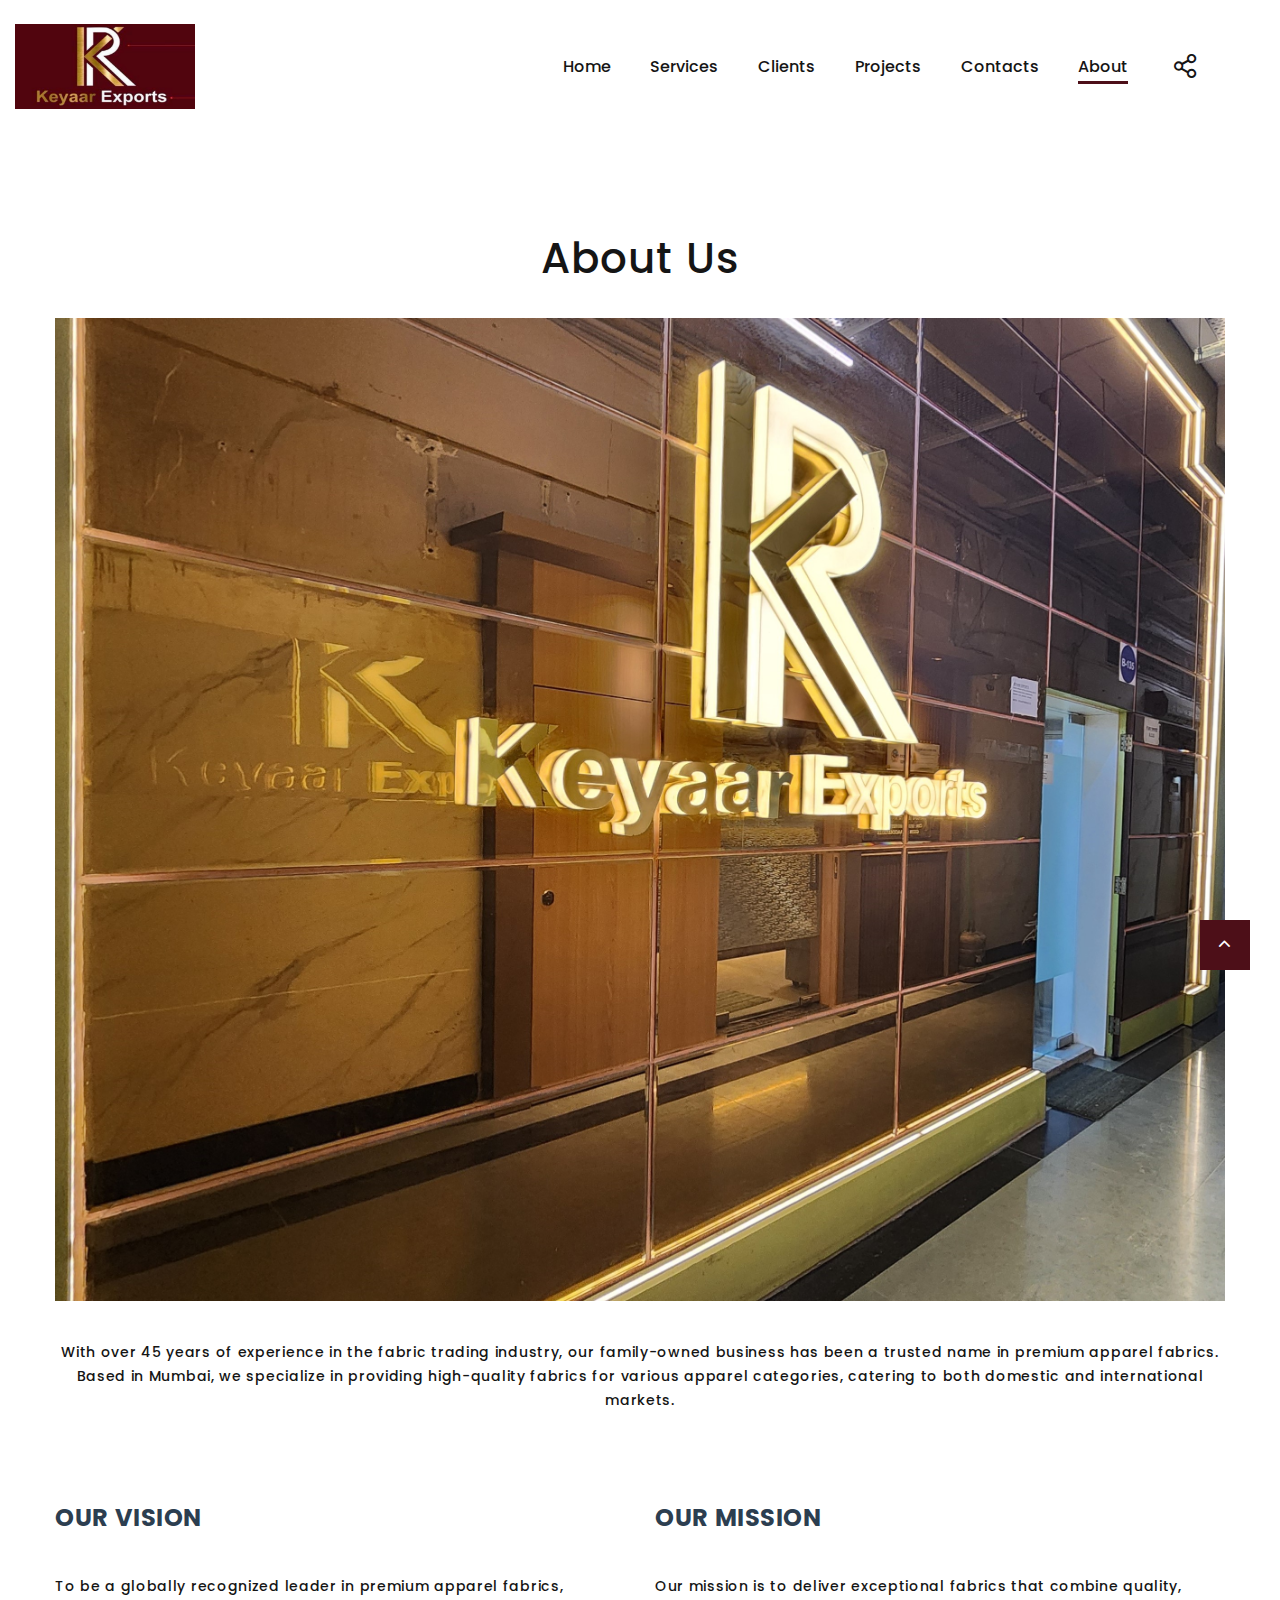
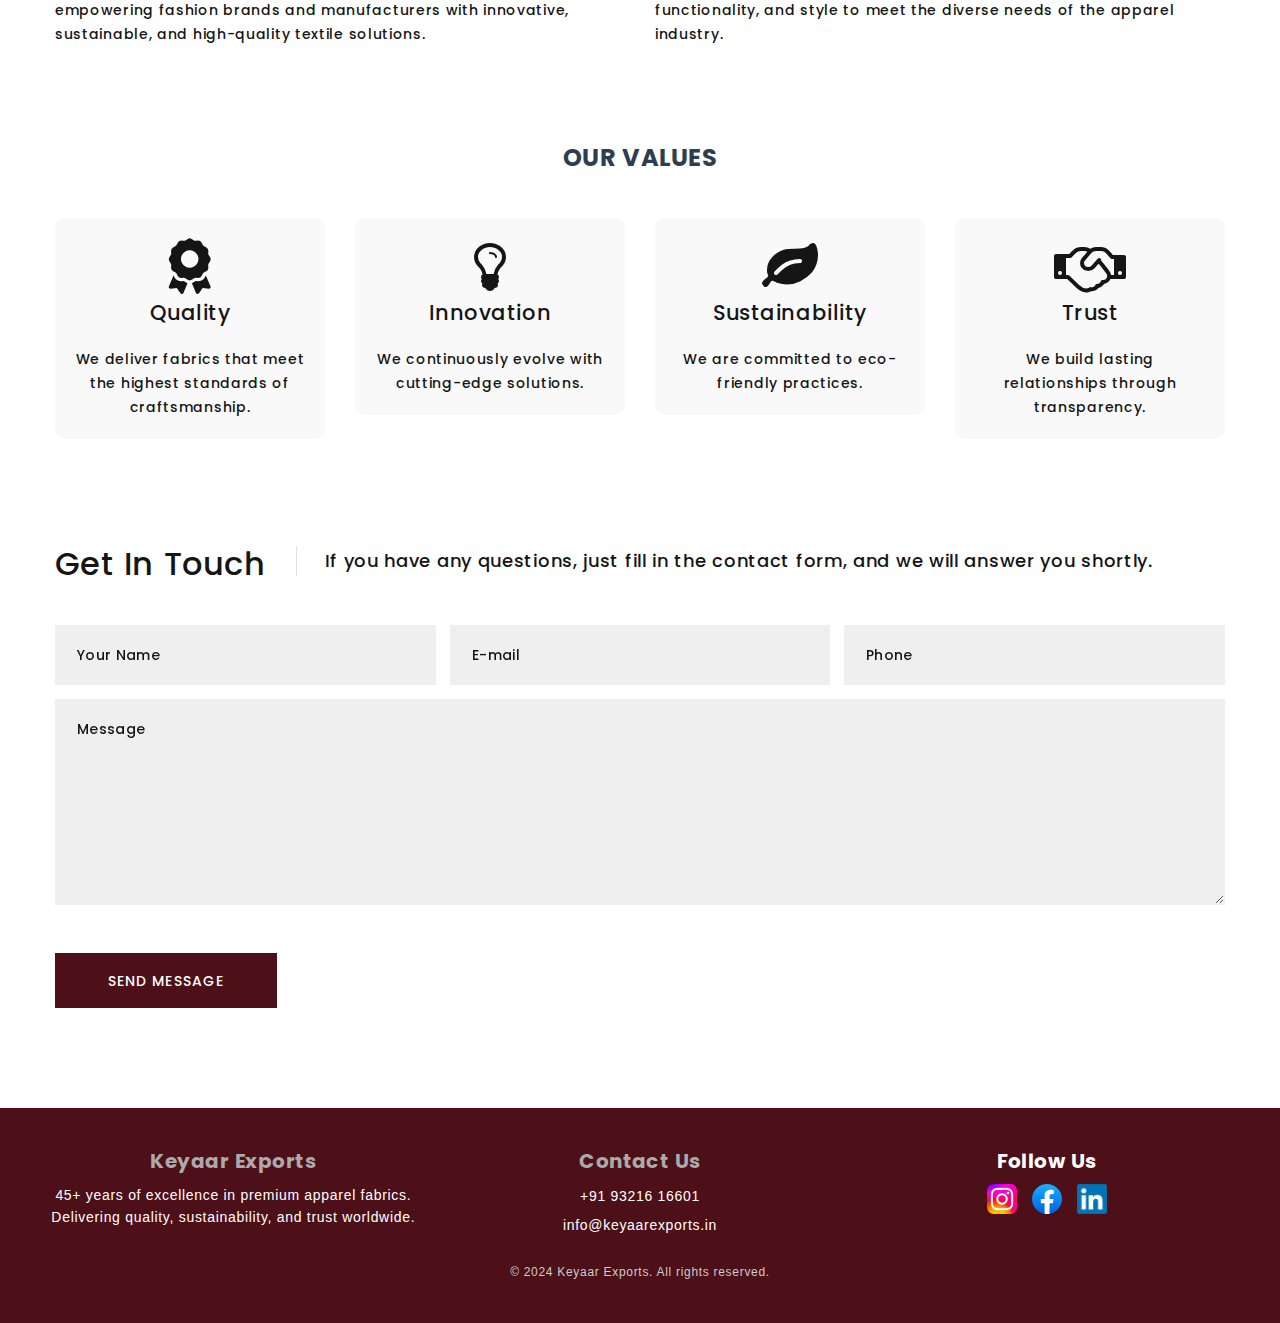
<file: about.html>
<!DOCTYPE html>
<html class="wide wow-animation" lang="en">

<head>
  <title>Keyaar Exports | 45 Years of Excellence in Premium Apparel Fabrics</title>
  <meta name="format-detection" content="telephone=no">
  <meta name="viewport"
    content="width=device-width, height=device-height, initial-scale=1.0, maximum-scale=1.0, user-scalable=0">
  <meta http-equiv="X-UA-Compatible" content="IE=edge">
  <meta charset="utf-8">
  <link rel="icon" href="images/favicon.ico" type="image/x-icon">
  <!-- Stylesheets-->
  <link rel="stylesheet" href="https://cdnjs.cloudflare.com/ajax/libs/font-awesome/6.4.0/css/all.min.css">
  <link rel="stylesheet" href="https://cdn.jsdelivr.net/npm/bootstrap-icons/font/bootstrap-icons.css">

  <link rel="stylesheet" type="text/css"
    href="//fonts.googleapis.com/css?family=Poppins:400,500,600%7CTeko:300,400,500%7CMaven+Pro:500">
  <link rel="stylesheet" href="css/bootstrap.css">
  <link rel="stylesheet" href="css/fonts.css">
  <link rel="stylesheet" href="css/style.css">
  <!-- Styles -->
  <style>
    #chartdiv {
      width: 100%;
      height: 500px;
    }
  </style>

  <!-- Resources -->
  <script src="https://cdn.amcharts.com/lib/5/index.js"></script>
  <script src="https://cdn.amcharts.com/lib/5/map.js"></script>
  <script src="https://cdn.amcharts.com/lib/5/geodata/worldLow.js"></script>
  <script src="https://cdn.amcharts.com/lib/5/themes/Animated.js"></script>
  <style>
    .section-title {
      font-size: 1.5rem;
      /* Slightly larger font size */
      font-weight: 700;
      /* Bold font for emphasis */
      color: #2c3e50;
      /* Dark gray/blue for elegance */
      text-transform: uppercase;
      /* Capitalize title for better readability */
      position: relative;
      /* For underline hover effect */
      margin-bottom: 15px;
      /* Ensures the underline effect aligns properly */
      padding-bottom: 5px;
    }

    .section-title:hover {
      color: #e74c3c;
      /* Change color on hover for interactivity */
      cursor: pointer;
    }

    /* Underline Hover Effect */
    .section-title::after {
      content: "";
      display: block;
      width: 0;
      height: 2px;
      background: #e74c3c;
      /* Underline color */
      transition: width 0.3s ease;
      margin-top: 5px;
      position: absolute;
      left: 0;
      bottom: 0;
    }

    .section-title:hover::after {
      width: 100%;
      /* Expand the underline on hover */
    }

    .icon-box {
      display: flex;
      align-items: center;
      margin-bottom: 20px;
    }

    .icon-box img {
      width: 50px;
      height: 50px;
      margin-right: 15px;
    }

    .cta-button {
      padding: 10px 20px;
      font-size: 18px;
      background: linear-gradient(135deg, #4caf50, #00c853);
      color: #fff;
      border: none;
      border-radius: 25px;
      text-transform: uppercase;
      font-weight: bold;
      transition: background 0.3s ease;
    }

    .cta-button:hover {
      background: linear-gradient(135deg, #00c853, #4caf50);
    }

    .values-section .value-card {
      text-align: center;
      padding: 20px;
      background: #f9f9f9;
      border-radius: 10px;
      transition: transform 0.3s ease, box-shadow 0.3s ease;
    }

    .values-section .value-card:hover {
      transform: translateY(-5px);
      box-shadow: 0 4px 8px rgba(0, 0, 0, 0.1);
    }

    .values-section .value-card img {
      width: 60px;
      margin-bottom: 10px;
    }

    .ie-panel {
      display: none;
      background: #212121;
      padding: 10px 0;
      box-shadow: 3px 3px 5px 0 rgba(0, 0, 0, .3);
      clear: both;
      text-align: center;
      position: relative;
      z-index: 1;
    }

    html.ie-10 .ie-panel,
    html.lt-ie-10 .ie-panel {
      display: block;
    }

    @keyframes gradientAnimation {
      0% {
        background-position: 0% 50%;
      }

      50% {
        background-position: 100% 50%;
      }

      100% {
        background-position: 0% 50%;
      }
    }
  </style>
</head>

<body>
  <div class="ie-panel"><a href="http://windows.microsoft.com/en-US/internet-explorer/"><img
        src="images/ie8-panel/warning_bar_0000_us.jpg" height="42" width="820"
        alt="You are using an outdated browser. For a faster, safer browsing experience, upgrade for free today."></a>
  </div>
  <div class="preloader">
    <div class="preloader-body">
      <div class="cssload-container"><span></span><span></span><span></span><span></span>
      </div>
    </div>
  </div>
  <div class="page">
    <div id="home">
      <!-- Page Header-->
      <header class="section page-header">
        <!-- RD Navbar-->
        <div class="rd-navbar-wrap">
          <nav class="rd-navbar rd-navbar-classic" data-layout="rd-navbar-fixed" data-sm-layout="rd-navbar-fixed"
            data-md-layout="rd-navbar-fixed" data-md-device-layout="rd-navbar-fixed" data-lg-layout="rd-navbar-static"
            data-lg-device-layout="rd-navbar-fixed" data-xl-layout="rd-navbar-static"
            data-xl-device-layout="rd-navbar-static" data-xxl-layout="rd-navbar-static"
            data-xxl-device-layout="rd-navbar-static" data-lg-stick-up-offset="46px" data-xl-stick-up-offset="46px"
            data-xxl-stick-up-offset="46px" data-lg-stick-up="true" data-xl-stick-up="true" data-xxl-stick-up="true">
            <div class="rd-navbar-main-outer">
              <div class="rd-navbar-main">
                <!-- RD Navbar Panel-->
                <div class="rd-navbar-panel">
                  <!-- RD Navbar Toggle-->
                  <button class="rd-navbar-toggle" data-rd-navbar-toggle=".rd-navbar-nav-wrap"><span></span></button>
                  <!-- RD Navbar Brand-->
                  <div class="rd-navbar-brand" style="margin-bottom: 5px;">
                    <img src="images/logo-new.png" alt="" width="100" height="100" />
                  </div>
                </div>
                <div class="rd-navbar-main-element">
                  <div class="rd-navbar-nav-wrap">
                    <!-- RD Navbar Share-->
                    <div class="rd-navbar-share fl-bigmug-line-share27" data-rd-navbar-toggle=".rd-navbar-share-list">
                      <ul class="list-inline rd-navbar-share-list">
                        <li class="rd-navbar-share-list-item"><a class="icon fa fa-facebook" href="#"></a></li>
                        <li class="rd-navbar-share-list-item"><a class="icon fa fa-twitter" href="#"></a></li>
                        <li class="rd-navbar-share-list-item"><a class="icon fa fa-google-plus" href="#"></a></li>
                        <li class="rd-navbar-share-list-item"><a class="icon fa fa-instagram" href="#"></a></li>
                      </ul>
                    </div>
                    <ul class="rd-navbar-nav">
                      <li class="rd-nav-item active"><a class="rd-nav-link" href="index.html">Home</a></li>
                      <li class="rd-nav-item"><a class="rd-nav-link" href="index.html#services">Services</a></li>
                      <li class="rd-nav-item"><a class="rd-nav-link" href="index.html#clients">Clients</a></li>
                      <li class="rd-nav-item"><a class="rd-nav-link" href="index.html#projects">Projects</a></li>
                      <li class="rd-nav-item"><a class="rd-nav-link" href="index.html#contacts">Contacts</a></li>
                      <li class="rd-nav-item"><a class="rd-nav-link" href="/about.html">About</a></li>
                    </ul>
                  </div>
                </div>
              </div>
            </div>
          </nav>
        </div>
      </header>

      <!-- About Us Section -->
      <section class="section section-lg bg-default">
        <div class="container text-center">
          <h2>About Us</h2>
          <img src="images/slider/Keyaar_office.jpg" alt="About Us" class="img-fluid my-4 rounded">
          <p>
            With over 45 years of experience in the fabric trading industry, our family-owned business has been a
            trusted
            name in premium apparel fabrics. Based in Mumbai, we specialize in providing high-quality fabrics for
            various
            apparel categories, catering to both domestic and international markets.
          </p>
        </div>
      </section>
      <!-- Mission & Vision Section -->
      <section class="section bg-light">
        <div class="container">
          <div class="row">
            <div class="col-md-6">
              <div class="icon-box">
                <h3 class="section-title">Our Vision</h3>
              </div>
              <p style="text-align: left;">
                To be a globally recognized leader in premium apparel fabrics, empowering fashion brands and
                manufacturers
                with innovative, sustainable, and high-quality textile solutions.
              </p>
              <br />
              <br />
            </div>

            <div class="col-md-6">
              <div class="icon-box">
                <h3 class="section-title">Our Mission</h3>
              </div>
              <p style="text-align: left;">
                Our mission is to deliver exceptional fabrics that combine quality, functionality, and style to meet the
                diverse needs of the apparel industry.
              </p>
            </div>
          </div>
        </div>
      </section>
      <br />
      <br />

      <!-- Values Section -->
      <section class="section values-section">
        <div class="container">
          <h3 class="text-center section-title">Our Values</h3>
          <div class="row">
            <div class="col-md-3">
              <div class="value-card">
                <i class="fas fa-award fa-4x"></i>
                <h4>Quality</h4>
                <p>We deliver fabrics that meet the highest standards of craftsmanship.</p>
              </div>
            </div>
            <div class="col-md-3">
              <div class="value-card">
                <i class="fas fa-lightbulb fa-4x"></i>
                <h4>Innovation</h4>
                <p>We continuously evolve with cutting-edge solutions.</p>
              </div>
            </div>
            <div class="col-md-3">
              <div class="value-card">
                <i class="fas fa-leaf fa-4x"></i>
                <h4>Sustainability</h4>
                <p>We are committed to eco-friendly practices.</p>
              </div>
            </div>
            <div class="col-md-3">
              <div class="value-card">
                <i class="fas fa-handshake fa-4x"></i>
                <h4>Trust</h4>
                <p>We build lasting relationships through transparency.</p>
              </div>
            </div>
          </div>
        </div>
      </section>

      <br />
      <br />


      <section class="section section-sm section-last bg-default text-left">
        <div class="container">
          <article class="title-classic">
            <div class="title-classic-title">
              <h3>Get in touch</h3>
            </div>
            <div class="title-classic-text">
              <p>If you have any questions, just fill in the contact form, and we will answer you shortly.</p>
            </div>
          </article>
          <!-- Netlify Contact Form -->
          <form name="contact" method="POST" data-netlify="true" data-netlify-recaptcha="true"
            class="rd-form rd-form-variant-2">
            <!-- Hidden Input for Netlify Form Name -->
            <input type="hidden" name="form-name" value="contact">

            <div class="row row-14 gutters-14">
              <div class="col-md-4">
                <div class="form-wrap">
                  <input class="form-input" id="contact-your-name-2" type="text" name="name" required>
                  <label class="form-label" for="contact-your-name-2">Your Name</label>
                </div>
              </div>
              <div class="col-md-4">
                <div class="form-wrap">
                  <input class="form-input" id="contact-email-2" type="email" name="email" required>
                  <label class="form-label" for="contact-email-2">E-mail</label>
                </div>
              </div>
              <div class="col-md-4">
                <div class="form-wrap">
                  <input class="form-input" id="contact-phone-2" type="text" name="phone">
                  <label class="form-label" for="contact-phone-2">Phone</label>
                </div>
              </div>
              <div class="col-12">
                <div class="form-wrap">
                  <label class="form-label" for="contact-message-2">Message</label>
                  <textarea class="form-input textarea-lg" id="contact-message-2" name="message" required></textarea>
                </div>
              </div>
              <!-- Netlify reCAPTCHA -->
              <div class="col-12">
                <div data-netlify-recaptcha="true"></div>
              </div>
            </div>
            <button class="button button-primary button-pipaluk" type="submit">Send Message</button>
          </form>

          <!-- Success Message -->
          <div id="form-success-message" style="display: none; margin-top: 20px; color: green; text-align: center;">
            <h4>Thank you for your message!</h4>
            <p>We have received your inquiry and will get back to you shortly.</p>
          </div>
        </div>

        <script>
          // Display success message after form submission
          document.addEventListener("submit", function (event) {
            if (event.target.name === "contact") {
              event.preventDefault(); // Prevent default form submission
              const form = event.target;
              form.style.display = "none"; // Hide the form
              document.getElementById("form-success-message").style.display = "block"; // Show success message
            }
          });
        </script>
      </section>
    </div>

  </div>

  <footer style="background: #4d0f18; color: #fff; padding: 40px 20px; font-family: 'Roboto', sans-serif;">
    <div style="max-width: 1200px; margin: 0 auto;">
      <div style="display: flex; flex-wrap: wrap; justify-content: space-between; gap: 20px; text-align: center;">
        <!-- Company Info -->
        <div style="flex: 1; min-width: 250px;">
          <h3 style="font-size: 20px; font-weight: bold; margin-bottom: 10px; color: #aaaaaa;">Keyaar Exports</h3>
          <p style="margin: 0; line-height: 1.6; font-size: 14px;">
            45+ years of excellence in premium apparel fabrics. Delivering quality, sustainability, and trust
            worldwide.
          </p>
        </div>
        <!-- Contact Info -->
        <div style="flex: 1; min-width: 250px;">
          <h3 style="font-size: 20px; font-weight: bold; margin-bottom: 10px; color: #aaaaaa;">Contact Us</h3>
          <p style="margin: 5px 0; font-size: 14px;">
            <a href="https://wa.me/919321616601" style="color: #fff; text-decoration: none;">+91 93216 16601</a>
          </p>
          <p style="margin: 5px 0; font-size: 14px;">
            <a href="mailto:info@keyaarexports.in" style="color: #fff; text-decoration: none;">info@keyaarexports.in</a>
          </p>
        </div>
        <!-- Quick Links -->
        <!-- <div style="flex: 1; min-width: 250px;">
        <h3 style="font-size: 20px; font-weight: bold; margin-bottom: 10px; color: #fff;">Quick Links</h3>
        <ul style="list-style: none; padding: 0; margin: 0;">
          <li style="margin-bottom: 5px;">
            <a href="#about" style="color: #fff; text-decoration: none; font-size: 14px;">About Us</a>
          </li>
          <li style="margin-bottom: 5px;">
            <a href="#services" style="color: #fff; text-decoration: none; font-size: 14px;">Products</a>
          </li>
          <li style="margin-bottom: 5px;">
            <a href="#clients" style="color: #fff; text-decoration: none; font-size: 14px;">Clients</a>
          </li>
        </ul>
      </div> -->
        <!-- Social Media -->
        <div style="flex: 1; min-width: 250px;">
          <h3 style="font-size: 20px; font-weight: bold; margin-bottom: 10px; color: #fff;">Follow Us</h3>
          <div style="display: flex; justify-content: center; gap: 15px;">
            <a href="#" style="text-decoration: none;">
              <img src="images/instagram.png  " alt="Instagram" style="width: 30px; transition: transform 0.3s;">
            </a>
            <a href="#" style="text-decoration: none;">
              <img src="images/facebook.svg" alt="Facebook" style="width: 30px; transition: transform 0.3s;">
            </a>
            <a href="#" style="text-decoration: none;">
              <img src="images/linkedin.png" alt="LinkedIn" style="width: 30px; transition: transform 0.3s;">
            </a>
          </div>
        </div>
      </div>
      <div style="text-align: center; margin-top: 20px; font-size: 12px; color: #ccc;">
        <p>© 2024 Keyaar Exports. All rights reserved.</p>
      </div>
    </div>
  </footer>

  <script src="js/core.min.js"></script>
  <script src="js/script.js"></script>
</body>


<script>
  document.addEventListener("DOMContentLoaded", () => {
    // Get the current path
    const currentPath = window.location.pathname;

    // Select all navigation links
    const navLinks = document.querySelectorAll(".rd-navbar-nav .rd-nav-item");

    // Loop through each link and add 'active' class if the href matches the current path
    navLinks.forEach((link) => {
      const anchor = link.querySelector(".rd-nav-link");
      if (anchor && anchor.getAttribute("href") === currentPath) {
        link.classList.add("active");
      } else {
        link.classList.remove("active");
      }
    });
  });
</script>
</body>

</html>
</file>
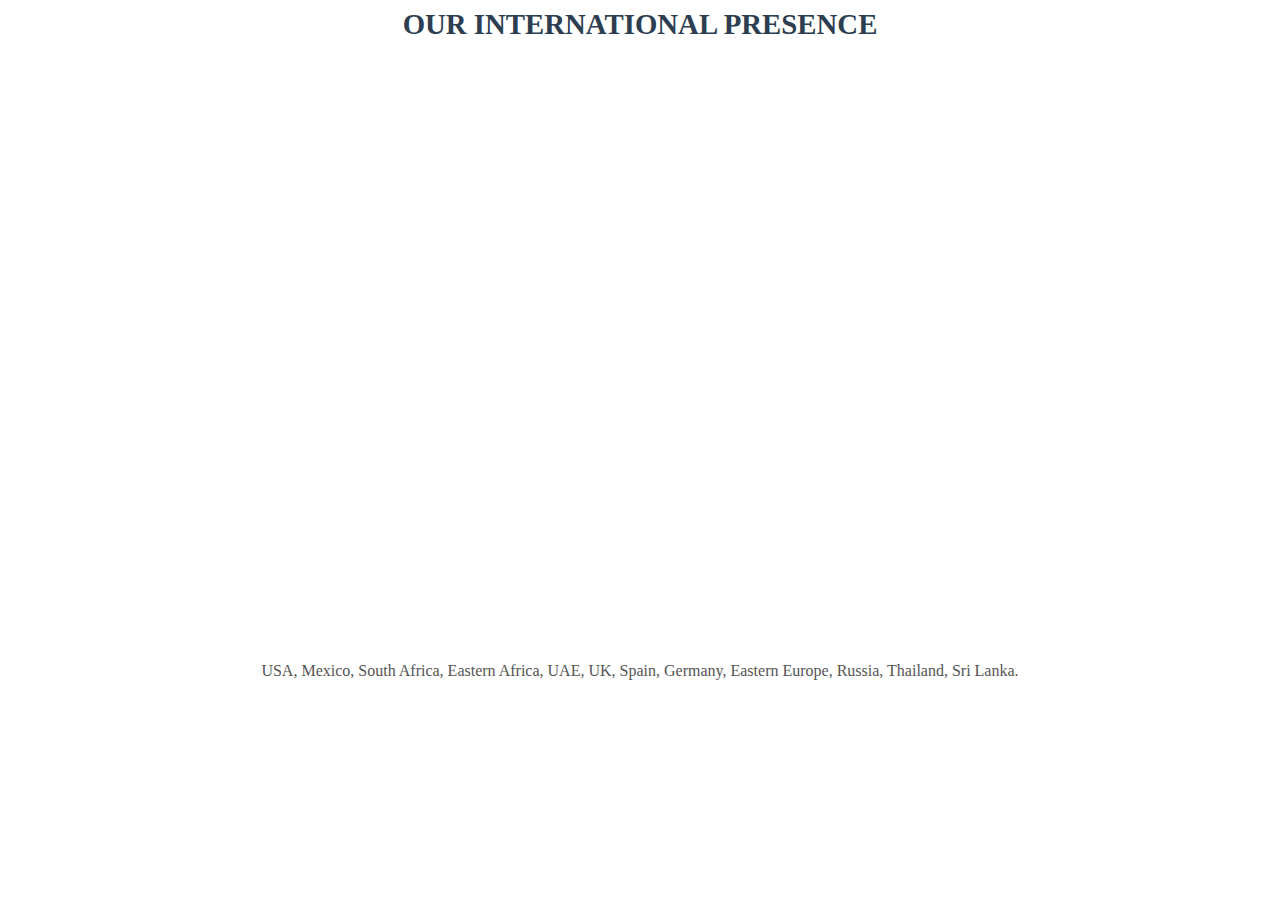
<file: maps.html>
<!DOCTYPE html>
<html lang="en">

<head>
  <meta charset="UTF-8">
  <meta name="viewport" content="width=device-width, initial-scale=1.0">
  <title>International Presence Map</title>
  <!-- amCharts Libraries -->
  <script src="https://cdn.amcharts.com/lib/5/index.js"></script>
  <script src="https://cdn.amcharts.com/lib/5/map.js"></script>
  <script src="https://cdn.amcharts.com/lib/5/geodata/worldLow.js"></script>
  <script src="https://cdn.amcharts.com/lib/5/themes/Animated.js"></script>
  <style>
    /* Map Container */
    #chartdiv {
      width: 100%;
      height: 600px;
      margin: auto;
    }

    /* Title Styling */
    .map-title {
      text-align: center;
      font-size: 1.8rem;
      font-weight: bold;
      text-transform: uppercase;
      margin-bottom: 5px;
      color: #2c3e50;
    }

    /* Subtitle Styling */
    .map-subtitle {
      text-align: center;
      font-size: 1rem;
      color: #555;
      margin-bottom: 20px;
    }

    /* Marker Styling */
    .amcharts-Bullet {
      cursor: pointer;
    }
  </style>
</head>

<body>
  <div class="map-title">Our International Presence</div>
  <div id="chartdiv"></div>
  <p class="map-subtitle">
    USA, Mexico, South Africa, Eastern Africa, UAE, UK, Spain, Germany, Eastern Europe, Russia, Thailand, Sri Lanka.
  </p>

  <script>
    am5.ready(function () {
      // Root element
      var root = am5.Root.new("chartdiv");

      // Set themes
      root.setThemes([am5themes_Animated.new(root)]);

      // Create the map chart
      var chart = root.container.children.push(
        am5map.MapChart.new(root, {
          panX: "none",
          panY: "none",
          projection: am5map.geoMercator()
        })
      );

      // Create polygon series for countries
      var polygonSeries = chart.series.push(
        am5map.MapPolygonSeries.new(root, {
          geoJSON: am5geodata_worldLow,
          exclude: ["AQ"] // Exclude Antarctica
        })
      );

      // Highlighted countries
      var highlightedCountries = [
        "US", "MX", "ZA", "KE", "UG", "TZ", "AE", "GB", "ES", "DE", "RU", "TH", "LK"
      ];

      polygonSeries.mapPolygons.template.adapters.add("fill", function (fill, target) {
        if (highlightedCountries.indexOf(target.dataItem.get("id")) !== -1) {
          return am5.color("#F39C12"); // Highlighted color
        }
        return am5.color("#E5E5E5"); // Default color for other regions
      });

      // Add point markers
      var pointSeries = chart.series.push(
        am5map.MapPointSeries.new(root, {})
      );

      var markers = [
        { id: "US", name: "USA", latitude: 38, longitude: -97 },
        { id: "MX", name: "LATAM Region", latitude: 23, longitude: -102 },
        { id: "ZA", name: "Africa Regions", latitude: -30, longitude: 25 },
        { id: "AE", name: "GCC", latitude: 23, longitude: 54 },
        { id: "GB", name: "Europe CIS Region", latitude: 54, longitude: -2 },
        { id: "TH", name: "South-East Asia", latitude: 15, longitude: 100 }
      ];

      markers.forEach(marker => {
        pointSeries.data.push({
          geometry: { type: "Point", coordinates: [marker.longitude, marker.latitude] },
          title: marker.name
        });
      });

      pointSeries.bullets.push(function (root, series, dataItem) {
        var container = am5.Container.new(root, {});
        container.children.push(
          am5.Circle.new(root, {
            radius: 6,
            tooltipText: "{title}",
            fill: am5.color("#E74C3C"),
            strokeWidth: 2,
            stroke: am5.color("#FFFFFF")
          })
        );
        container.children.push(
          am5.Label.new(root, {
            text: "{title}",
            populateText: true,
            fontSize: 10,
            centerX: am5.p50,
            centerY: am5.p50,
            dy: 12
          })
        );
        return am5.Bullet.new(root, { sprite: container });
      });

      // Make the map appear with animation
      chart.appear(1000, 100);
    }); // end am5.ready()
  </script>
</body>

</html>
</file>
<file: css/style.css>
@charset "UTF-8";

/*
* Trunk version 2.0.0
*/
/*
*
* Contexts
*/
a:focus,
button:focus {
	outline: none !important;
}

.logo-carousel {
	overflow: hidden;
	position: relative;
	width: 100%;
	margin: 0 auto;
	background-color: #f9f9f9;
	padding: 10px 0;
	height: 80px;
	border-radius: 10px;
	box-shadow: 0px 2px 10px rgba(0, 0, 0, 0.1);
}

.carousel-track {
	display: flex;
	animation: scroll 30s linear infinite;
	animation-play-state: running;
	/* Default animation state */
}

.logo-carousel:hover .carousel-track {
	animation-play-state: running;
	/* animation-play-state: paused; */

	/* Pauses animation on hover */
}

.logo-slide {
	flex: 0 0 auto;
	width: 100px;
	margin: 0 10px;
	display: flex;
	align-items: center;
	justify-content: center;
}

.logo-slide img {
	max-width: 80%;
	max-height: 50px;
	filter: grayscale(100%);
	transition: filter 0.3s;
}

.logo-slide img:hover {
	filter: none;
}

@keyframes scroll {
	0% {
		transform: translateX(0);
	}

	100% {
		transform: translateX(-100%);
	}
}

.rd-navbar-brand img {
	width: 200px !important;
	height: 85px !important;
}

.feature-box:hover {
	transform: scale(1.05);
	box-shadow: 0px 8px 15px rgba(0, 0, 0, 0.1);
}

.feature-icon {
	animation: pulse 1.5s infinite;
}

@keyframes pulse {

	0%,
	100% {
		transform: scale(1);
	}

	50% {
		transform: scale(1.2);
	}
}

button::-moz-focus-inner {
	border: 0;
}

*:focus {
	outline: none;
}

blockquote {
	padding: 0;
	margin: 0;
}

input,
button,
select,
textarea {
	outline: none;
}

label {
	margin-bottom: 0;
}

p {
	margin: 0;
}

ul,
ol {
	list-style: none;
	padding: 0;
	margin: 0;
}

ul li,
ol li {
	display: block;
}

dl {
	margin: 0;
}

dt,
dd {
	line-height: inherit;
}

dt {
	font-weight: inherit;
}

dd {
	margin-bottom: 0;
}

cite {
	font-style: normal;
}

form {
	margin-bottom: 0;
}

blockquote {
	padding-left: 0;
	border-left: 0;
}

address {
	margin-top: 0;
	margin-bottom: 0;
}

figure {
	margin-bottom: 0;
}

html p a:hover {
	text-decoration: none;
}

/*
*
* Typography
*/
body {
	font-family: "Poppins", -apple-system, BlinkMacSystemFont, "Segoe UI", Roboto, "Helvetica Neue", Arial, sans-serif;
	font-size: 14px;
	line-height: 1.71429;
	font-weight: 500;
	letter-spacing: .05em;
	color: #151515;
	background-color: #ffffff;
	-webkit-text-size-adjust: none;
	-webkit-font-smoothing: subpixel-antialiased;
}

h1,
h2,
h3,
h4,
h5,
h6,
[class*='heading-'] {
	margin-top: 0;
	margin-bottom: 0;
	font-weight: 500;
	font-family: "Poppins", -apple-system, BlinkMacSystemFont, "Segoe UI", Roboto, "Helvetica Neue", Arial, sans-serif;
	color: #151515;
	text-transform: capitalize;
	letter-spacing: .024em;
	word-spacing: .05em;
}

h1 a,
h2 a,
h3 a,
h4 a,
h5 a,
h6 a,
[class*='heading-'] a {
	color: inherit;
}

h1 a:hover,
h2 a:hover,
h3 a:hover,
h4 a:hover,
h5 a:hover,
h6 a:hover,
[class*='heading-'] a:hover {
	color: #4d0f18;
}

h1,
.heading-1 {
	word-spacing: .08em;
	font-size: 42px;
	line-height: 1.30556;
}

@media (min-width: 992px) {

	h1,
	.heading-1 {
		font-size: 72px;
	}
}

h2,
.heading-2 {
	font-size: 36px;
	line-height: 1.66667;
}

@media (min-width: 992px) {

	h2,
	.heading-2 {
		font-size: 42px;
	}
}

h3,
.heading-3 {
	font-size: 32px;
	line-height: 1.3125;
}

h4,
.heading-4 {
	font-size: 21px;
	line-height: 1.71429;
}

h5,
.heading-5 {
	font-size: 18px;
	line-height: 1.71429;
}

h6,
.heading-6 {
	font-size: 16px;
	line-height: 1.125;
	text-transform: uppercase;
}

small,
.small {
	display: block;
	font-size: 12px;
	line-height: 1.5;
}

mark,
.mark {
	padding: 2px 4px;
	color: #ffffff;
	background: #151515;
}

.big {
	font-size: 18px;
	line-height: 1.55556;
}

.lead {
	font-size: 24px;
	line-height: 34px;
	font-weight: 300;
}

code {
	padding: 10px 5px;
	border-radius: 0.2rem;
	font-size: 90%;
	color: #111111;
	background: #f2f2f2;
}

p [data-toggle='tooltip'] {
	color: #b7b7b7;
}

p [style*='max-width'] {
	display: inline-block;
}

/*
*
* Brand
*/
.brand {
	display: inline-block;
}

.brand .brand-logo-light {
	display: none;
}

.brand .brand-logo-dark {
	display: block;
}

/*
*
* Links
*/
a {
	transition: all 0.3s ease-in-out;
}

a,
a:focus,
a:active,
a:hover {
	text-decoration: none;
}

a,
a:focus,
a:active {
	color: #4d0f18;
}

a:hover {
	color: #1a4eff;
}

a[href*='tel'],
a[href*='mailto'] {
	white-space: nowrap;
}

.link-hover {
	color: #1a4eff;
}

.link-press {
	color: #1a4eff;
}

.privacy-link {
	display: inline-block;
}

*+.privacy-link {
	margin-top: 40px;
}

.link-classic {
	display: inline-block;
	font-size: 18px;
	line-height: 1.334;
	letter-spacing: .1em;
	text-transform: uppercase;
	font-family: "Poppins", -apple-system, BlinkMacSystemFont, "Segoe UI", Roboto, "Helvetica Neue", Arial, sans-serif;
}

.link-classic,
.link-classic:focus,
.link-classic:active {
	color: rgba(21, 21, 21, 0.4);
}

.link-classic:hover {
	color: #151515;
}

.link-classic span {
	display: inline-flex;
	vertical-align: middle;
	align-items: center;
	justify-content: space-between;
	margin: 0 0 3px 10px;
	line-height: 24px;
	width: 25px;
	opacity: .13;
	transition: all .3s ease;
}

.link-classic span::before,
.link-classic span::after {
	display: inline-block;
	vertical-align: middle;
	content: '';
	transition: inherit;
}

.link-classic span::before {
	height: 2px;
	flex-grow: 1;
	background-color: #151515;
}

.link-classic span::after {
	width: 0;
	height: 0;
	margin-left: 3px;
	border-style: solid;
	border-width: 3px 0 3px 6px;
	border-color: transparent transparent transparent #151515;
}

.link-classic:hover span {
	width: 40px;
	opacity: 1;
}

*+.link-classic {
	margin-top: 30px;
}

@media (min-width: 768px) {
	*+.link-classic {
		margin-top: 40px;
	}
}

@media (min-width: 992px) {
	.container+.link-classic {
		margin-top: 56px;
	}
}

.gallery-title,
.link-instafeed-3 {
	display: inline-block;
	min-width: 210px;
	padding: 4px 40px 10px;
	font-weight: 400;
	letter-spacing: .05em;
	background: #ffffff;
}

.gallery-title a,
.gallery-title a:focus,
.gallery-title a:active,
.link-instafeed-3 a,
.link-instafeed-3 a:focus,
.link-instafeed-3 a:active {
	color: #4d0f18;
}

.gallery-title a:hover,
.link-instafeed-3 a:hover {
	color: #4d0f18;
}

/*
*
* Blocks
*/
.block-center,
.block-sm,
.block-lg {
	margin-left: auto;
	margin-right: auto;
}

.block-sm {
	max-width: 560px;
}

.block-lg {
	max-width: 768px;
}

.block-center {
	padding: 10px;
}

.block-center:hover .block-center-header {
	background-color: #4d0f18;
}

.block-center-title {
	background-color: #ffffff;
}

@media (max-width: 1599px) {
	.block-center {
		padding: 20px;
	}

	.block-center:hover .block-center-header {
		background-color: #ffffff;
	}

	.block-center-header {
		background-color: #4d0f18;
	}
}

/*
*
* Boxes
*/
.box-icon-creative {
	text-align: left;
	max-width: 270px;
	margin-left: auto;
	margin-right: auto;
}

.box-icon-creative-2 .box-icon-creative-icon {
	color: #4d0f18;
}

.box-icon-creative-2 .box-icon-creative-title a:hover {
	color: #4d0f18;
}

.box-icon-creative-count {
	position: relative;
	left: 0;
	font-size: 80px;
	line-height: 0.675;
	font-weight: 300;
	letter-spacing: .025em;
	color: #f2f2f2;
	font-family: "Poppins", -apple-system, BlinkMacSystemFont, "Segoe UI", Roboto, "Helvetica Neue", Arial, sans-serif;
	transition: all .2s ease;
}

.box-icon-creative-header>* {
	display: inline-block;
	vertical-align: bottom;
}

.box-icon-creative-icon {
	position: relative;
	text-align: center;
	width: 64px;
	height: 64px;
	font-size: 36px;
	line-height: 64px;
	color: #4d0f18;
}

.box-icon-creative-icon::after {
	position: absolute;
	content: '';
	top: 0;
	right: 0;
	bottom: 0;
	left: 0;
	border: 2px solid #151515;
	transition: all .3s ease;
}

.box-icon-creative-decor {
	position: relative;
	height: 43px;
	width: 54px;
	margin: 0 5px;
	border-top: 2px solid #151515;
	transition: all .2s ease;
}

.box-icon-creative-decor::before {
	position: absolute;
	content: '';
	top: 0;
	right: 0;
	height: 50%;
	width: 2px;
	background: #151515;
	transition: all .2s ease;
}

.box-icon-creative-title {
	font-weight: 400;
}

.box-icon-creative-title a,
.box-icon-creative-title a:focus,
.box-icon-creative-title a:active {
	color: inherit;
}

.box-icon-creative-title a:hover {
	color: #4d0f18;
}

.box-icon-creative-text {
	letter-spacing: .025em;
	color: #9b9b9b;
}

@media (min-width: 992px) {
	.desktop .box-icon-creative:hover .box-icon-creative-icon::after {
		border-color: #4d0f18;
		transform: rotate(32deg);
	}

	.desktop .box-icon-creative:hover .box-icon-creative-decor {
		border-color: #4d0f18;
	}

	.desktop .box-icon-creative:hover .box-icon-creative-decor:before {
		height: 100%;
		background: #4d0f18;
	}

	.desktop .box-icon-creative:hover .box-icon-creative-count {
		left: 4px;
		color: #4d0f18;
	}

	.desktop .box-icon-creative-2:hover .box-icon-creative-icon::after {
		border-color: #4d0f18;
	}

	.desktop .box-icon-creative-2:hover .box-icon-creative-decor {
		border-color: #4d0f18;
	}

	.desktop .box-icon-creative-2:hover .box-icon-creative-decor:before {
		background: #4d0f18;
	}

	.desktop .box-icon-creative-2:hover .box-icon-creative-count {
		color: #4d0f18;
	}
}

*+.box-icon-creative-title {
	margin-top: 16px;
}

*+.box-icon-creative-text {
	margin-top: 10px;
}

@media (min-width: 1200px) {
	.box-icon-creative-text {
		max-width: 94%;
	}
}

.box-icon-modern {
	text-align: center;
	max-width: 370px;
	min-height: 100%;
	margin-left: auto;
	margin-right: auto;
	padding: 66px 15px 50px;
	background: #ffffff;
	box-shadow: 0 0 13px -4px rgba(0, 0, 0, 0.17);
	transition: all .3s ease;
}

.box-icon-modern-2 {
	padding-top: 42px;
	padding-bottom: 35px;
}

.box-icon-modern-2 .box-icon-modern-decor {
	margin-top: 18px;
	margin-bottom: 15px;
}

.box-icon-modern-2 .box-icon-modern-text {
	letter-spacing: .025em;
}

.box-icon-modern-2 *+.box-icon-modern-title {
	margin-top: 18px;
}

.box-icon-modern-3 {
	padding-top: 46px;
	padding-bottom: 30px;
}

.box-icon-modern-3 .box-icon-modern-decor {
	margin-top: 18px;
	margin-bottom: 15px;
}

.box-icon-modern-3 .box-icon-modern-text {
	letter-spacing: .025em;
}

.box-icon-modern-3 *+.box-icon-modern-title {
	margin-top: 28px;
}

.box-icon-modern-custom {
	display: flex;
	justify-content: center;
	align-items: center;
	min-height: 100%;
	padding-top: 36px;
	padding-bottom: 38px;
}

.box-icon-modern-icon {
	position: relative;
	font-size: 47px;
	line-height: 1;
	color: inherit;
	z-index: 1;
}

.box-icon-modern-icon::after {
	position: absolute;
	content: '';
	left: 50%;
	bottom: 9px;
	width: 0;
	height: 0;
	border-style: solid;
	border-width: 0 34.5px 60px 34.5px;
	border-color: transparent transparent #eaeaea transparent;
	transform: translate3d(-50%, 0, 0) rotate(15deg);
	transform-origin: 50% 80%;
	transition: all .3s ease;
	z-index: -1;
}

.box-icon-modern-title a,
.box-icon-modern-title a:focus,
.box-icon-modern-title a:active {
	color: inherit;
}

.box-icon-modern-title a:hover {
	color: #4d0f18;
}

.box-icon-modern-big-title {
	line-height: 1.04;
}

.box-icon-modern-decor {
	position: relative;
	max-width: 126px;
	width: 100px;
	height: 2px;
	margin: 20px auto 22px;
}

.box-icon-modern-decor::before {
	position: absolute;
	content: '';
	height: 100%;
	left: 15px;
	right: 15px;
	background: #d7d7d7;
	transition: all .3s ease;
}

.box-icon-modern-decor::after {
	position: absolute;
	content: '';
	height: 100%;
	left: 50%;
	right: 50%;
	background: #803f3f;
	transition: all .3s ease;
}

.box-icon-modern-text {
	max-width: 320px;
	margin-left: auto;
	margin-right: auto;
}

*+.box-icon-modern-title {
	margin-top: 16px;
}

.box-icon-modern-decor+.button {
	margin-top: 8px;
}

.box-icon-modern-decor+.box-icon-modern-text {
	margin-top: 0;
}

@media (min-width: 992px) {
	.desktop .box-icon-modern:hover {
		box-shadow: 0 0 10px 0 rgba(0, 0, 0, 0.17);
	}

	.desktop .box-icon-modern:hover .box-icon-modern-icon:after {
		transform: translate3d(-50%, 0, 0) rotate(0deg);
	}

	.desktop .box-icon-modern:hover .box-icon-modern-title {
		letter-spacing: .1em;
	}

	.desktop .box-icon-modern:hover .box-icon-modern-decor::before {
		left: 50%;
		right: 50%;
		transition-duration: .2s;
	}

	.desktop .box-icon-modern:hover .box-icon-modern-decor::after {
		left: 0;
		right: 0;
	}
}

@media (min-width: 1200px) {
	.box-icon-modern-3 {
		padding: 66px 30px 50px;
	}
}

.ie-edge .box-icon-modern-custom,
.ie-10 .box-icon-modern-custom,
.ie-11 .box-icon-modern-custom {
	height: 100%;
}

.box-icon-classic {
	position: relative;
	display: flex;
	flex-direction: row;
	align-items: center;
	justify-content: center;
	padding: 30px 18px;
	min-height: 100%;
	background: #ffffff;
	transition: all .2s ease;
	z-index: 1;
}

.box-icon-classic::before {
	position: absolute;
	content: '';
	top: 0;
	right: 0;
	bottom: 0;
	left: 0;
	border: 8px solid #f4f4f4;
	transition: all .2s ease;
	z-index: -1;
}

.box-icon-classic-2 .box-icon-classic-icon {
	color: #4d0f18;
}

.box-icon-classic-3::before {
	top: 8px;
	right: 8px;
	bottom: 8px;
	left: 8px;
	border: 1px solid #e1e1e1;
}

.box-icon-classic-3 .box-icon-classic-icon {
	color: #151515;
}

.box-icon-classic-icon {
	font-size: 36px;
	line-height: 1;
	color: #4d0f18;
	transition: all .2s ease-in-out;
}

.box-icon-classic-title {
	font-weight: 400;
}

.box-icon-classic-title a,
.box-icon-classic-title a:focus,
.box-icon-classic-title a:active {
	color: inherit;
}

.box-icon-classic-title a:hover {
	color: #4d0f18;
}

.box-icon-classic-text {
	color: #9b9b9b;
}

@media (min-width: 992px) {
	.desktop .box-icon-classic:hover {
		transition-delay: .1s;
		box-shadow: 0 0 10px 0 rgba(0, 0, 0, 0.17);
	}

	.desktop .box-icon-classic:hover::before {
		border-width: 0;
	}

	.desktop .box-icon-classic-3:hover {
		transition-delay: 0s;
	}

	.desktop .box-icon-classic-3:hover::before {
		border-width: 1px;
		top: 15px;
		right: 15px;
		bottom: 15px;
		left: 15px;
	}

	.desktop .box-icon-classic-3:hover .box-icon-classic-icon {
		color: #4d0f18;
	}
}

*+.box-icon-classic-text {
	margin-top: 10px;
}

@media (min-width: 768px) {
	.box-icon-classic {
		padding-top: 54px;
		padding-bottom: 54px;
	}
}

.ie-edge .box-icon-classic,
.ie-10 .box-icon-classic,
.ie-11 .box-icon-classic {
	height: 100%;
}

.box-icon-leah {
	position: relative;
	text-align: left;
	padding: 20px 20px 30px;
	min-height: 100%;
	background: #efefef;
	transition: all .3s ease-in-out;
}

.box-icon-leah-2 {
	background: #ffffff;
}

.box-icon-leah-2 .box-icon-leah-count {
	color: #9b9b9b;
}

.box-icon-leah-2 .box-icon-leah-count::after {
	background: #efefef;
}

.box-icon-leah-icon {
	font-size: 42px;
	line-height: 1;
	color: #4d0f18;
}

.box-icon-leah-title {
	font-weight: 400;
}

.box-icon-leah-count {
	position: absolute;
	text-align: center;
	top: 0;
	right: 0;
	padding: 6px 3px 0 7px;
	min-width: 45px;
	font-size: 36px;
	line-height: 1;
	font-weight: 400;
	letter-spacing: .05em;
	font-family: "Poppins", -apple-system, BlinkMacSystemFont, "Segoe UI", Roboto, "Helvetica Neue", Arial, sans-serif;
	text-transform: uppercase;
	color: #4d0f18;
	transition: inherit;
	z-index: 1;
}

.box-icon-leah-count::before {
	display: inline-block;
	transition: transform .3s ease;
}

.box-icon-leah-count::after {
	position: absolute;
	content: '';
	top: -10px;
	right: -10px;
	bottom: 0;
	left: 0;
	background: #ffffff;
	pointer-events: none;
	z-index: -1;
}

.box-icon-leah-text {
	color: #9b9b9b;
}

*+.box-icon-leah-title {
	margin-top: 16px;
}

*+.box-icon-leah-text {
	margin-top: 10px;
}

@media (min-width: 992px) {
	.desktop .box-icon-leah:hover {
		box-shadow: 0 0 12px 0 rgba(0, 0, 0, 0.1);
	}

	.desktop .box-icon-leah:hover .box-icon-leah-count::before {
		transform: translate3d(0, -10px, 0);
	}

	.desktop .box-icon-leah-2:hover .box-icon-leah-count {
		color: #4d0f18;
	}
}

@media (min-width: 1200px) {
	.box-icon-leah {
		padding-left: 30px;
		padding-right: 30px;
	}
}

.box-comment {
	text-align: left;
	padding-bottom: 45px;
	border-bottom: 1px solid #dddddd;
}

.box-comment .box-comment-time,
.box-comment .box-rating {
	margin-top: 4px;
}

.box-comment>.box-comment {
	margin-top: 30px;
	padding-top: 45px;
	padding-bottom: 0;
	border-bottom: none;
	border-top: 1px solid #dddddd;
}

.box-comment+.box-comment {
	margin-top: 45px;
}

.box-comment-figure {
	display: inline-block;
}

.box-comment-figure img {
	max-width: 119px;
}

.box-comment-author {
	font-size: 18px;
	font-weight: 500;
}

.box-comment-author a,
.box-comment-author a:focus,
.box-comment-author a:active {
	color: inherit;
}

.box-comment-author a:hover {
	color: #4d0f18;
}

.box-comment-reply {
	position: relative;
	top: 2px;
	font-size: 16px;
	font-weight: 500;
	letter-spacing: .1em;
	text-transform: uppercase;
	font-family: "Poppins", -apple-system, BlinkMacSystemFont, "Segoe UI", Roboto, "Helvetica Neue", Arial, sans-serif;
}

.box-comment-reply::before {
	content: '|';
	color: #dddddd;
	padding-right: 13px;
}

.box-comment-reply a,
.box-comment-reply a:focus,
.box-comment-reply a:active {
	color: #4d0f18;
}

.box-comment-reply a:hover {
	color: #4d0f18;
}

.box-comment-time {
	font-size: 16px;
	line-height: 1;
	font-weight: 500;
	letter-spacing: .1em;
	text-transform: uppercase;
	font-family: "Poppins", -apple-system, BlinkMacSystemFont, "Segoe UI", Roboto, "Helvetica Neue", Arial, sans-serif;
	color: #9b9b9b;
}

@media (min-width: 768px) {
	.box-comment>.box-comment {
		margin-left: 145px;
	}
}

*+.box-comment {
	margin-top: 30px;
}

.box-comment+h5 {
	margin-top: 46px;
}

.box-contacts {
	text-align: center;
	display: flex;
	align-items: center;
	justify-content: center;
	min-height: 310px;
	box-shadow: 0 0 10px 0 rgba(0, 0, 0, 0.17);
	transition: all .3s ease;
}

.box-contacts-body {
	max-width: 250px;
}

.box-contacts-icon {
	font-size: 60px;
	line-height: 1;
	color: #4d0f18;
}

.box-contacts-decor {
	margin: 30px auto;
	height: 2px;
	max-width: 100px;
	background: #4d0f18;
	transition: all .3s ease-in-out;
}

.box-contacts-link {
	font-size: 18px;
	line-height: 1.67;
	letter-spacing: .025em;
}

.box-contacts-link a,
.box-contacts-link a:focus,
.box-contacts-link a:active {
	color: inherit;
}

.box-contacts-link a:hover {
	color: #4d0f18;
}

@media (min-width: 992px) {
	.desktop .box-contacts {
		box-shadow: none;
		border: 1px solid #e1e1e1;
	}

	.desktop .box-contacts-decor {
		margin-top: 17px;
		margin-bottom: 17px;
		width: 0;
	}

	.desktop .box-contacts:hover {
		border-color: transparent;
		box-shadow: 0 0 10px 0 rgba(0, 0, 0, 0.17);
	}

	.desktop .box-contacts:hover .box-contacts-decor {
		margin-top: 30px;
		margin-bottom: 30px;
		width: 100%;
		transition: margin .3s ease, width .4s ease-in-out;
	}
}

.box-contacts-icon+.box-contacts-link {
	margin-top: 40px;
}

*+.box-contacts-link {
	margin-top: 0;
}

.ie-edge .box-contacts,
.ie-10 .box-contacts,
.ie-11 .box-contacts {
	height: 310px;
}

.box-pricing {
	position: relative;
	overflow: hidden;
	max-width: 370px;
	margin-left: auto;
	margin-right: auto;
	padding: 70px 15px 0;
	border-radius: 8px;
	box-shadow: 0 0 10px 0 rgba(0, 0, 0, 0.17);
}

.box-pricing .button {
	border-bottom-right-radius: 8px;
	border-bottom-left-radius: 8px;
}

.box-pricing-black {
	color: #ffffff;
	background: #1b1929;
}

.box-pricing-black .box-pricing-time,
.box-pricing-black .box-pricing-price,
.box-pricing-black .box-pricing-title {
	color: inherit;
}

.box-pricing-black .divider {
	background: rgba(225, 225, 225, 0.2);
}

.box-pricing-black .box-pricing-list>li {
	color: #5d6264;
}

.box-pricing-black .box-pricing-list>li::before {
	color: #5d6264;
}

.box-pricing-black .box-pricing-list>li.active {
	color: inherit;
}

.box-pricing-black .box-pricing-list>li.active::before {
	color: #4d0f18;
}

.box-pricing-black .button-gray-4,
.box-pricing-black .button-gray-4:focus {
	color: #ffffff;
	background-color: #494c51;
	border-color: #494c51;
}

.box-pricing-divider {
	position: relative;
	padding: 35px 0;
}

.box-pricing-divider>span {
	display: inline-block;
	position: absolute;
	top: 60%;
	left: 50%;
	font-size: 55px;
	line-height: 1;
	font-weight: 500;
	letter-spacing: .05em;
	text-transform: uppercase;
	font-family: "Poppins", -apple-system, BlinkMacSystemFont, "Segoe UI", Roboto, "Helvetica Neue", Arial, sans-serif;
	color: rgba(255, 255, 255, 0.05);
	transform: translate3d(-50%, -50%, 0);
	will-change: transform;
	white-space: nowrap;
}

.box-pricing-popular .box-pricing-badge {
	display: inline-block;
}

.box-pricing-body {
	max-width: 260px;
	margin-left: auto;
	margin-right: auto;
}

.box-pricing-title {
	letter-spacing: .1em;
	text-transform: uppercase;
}

.box-pricing-time {
	font-size: 14px;
	line-height: 1;
	font-weight: 500;
	letter-spacing: .2em;
	text-transform: uppercase;
	font-family: "Poppins", -apple-system, BlinkMacSystemFont, "Segoe UI", Roboto, "Helvetica Neue", Arial, sans-serif;
}

.box-pricing-button {
	margin-top: 40px;
	margin-left: -15px;
	margin-right: -15px;
}

.box-pricing-list {
	text-align: left;
}

.box-pricing-list>li {
	text-indent: -25px;
	padding-left: 25px;
	color: #9b9b9b;
}

.box-pricing-list>li::before {
	position: relative;
	display: inline-block;
	content: '\f00c';
	left: 0;
	top: 0;
	width: 25px;
	font-size: 14px;
	line-height: 1;
	text-indent: 0;
	font-family: "FontAwesome";
	color: #9b9b9b;
}

.box-pricing-list>li.active {
	color: #151515;
}

.box-pricing-list>li.active::before {
	color: #4d0f18;
}

.box-pricing-list>li+li {
	margin-top: 14px;
}

.box-pricing-badge {
	position: absolute;
	top: 15px;
	right: 15px;
	display: none;
	padding: 8px 13px;
	font-size: 14px;
	line-height: 1;
	font-weight: 600;
	letter-spacing: .075em;
	text-transform: uppercase;
	font-family: "Poppins", -apple-system, BlinkMacSystemFont, "Segoe UI", Roboto, "Helvetica Neue", Arial, sans-serif;
	color: #ffffff;
	background: #4d0f18;
	border-radius: 4px;
}

*+.box-pricing-price {
	margin-top: 4px;
}

*+.box-pricing-time {
	margin-top: 6px;
}

*+.box-pricing-list {
	margin-top: 30px;
}

.divider+.box-pricing-list {
	margin-top: 0;
}

.box-pricing-divider+.box-pricing-list {
	margin-top: 0;
}

@media (min-width: 576px) {
	.box-pricing-divider>span {
		font-size: 60px;
		color: rgba(255, 255, 255, 0.03);
	}
}

@media (min-width: 992px) {
	.box-pricing-divider>span {
		font-size: 68px;
	}
}

.box-sportlight {
	position: relative;
	text-align: left;
}

.box-sportlight-sm .box-sportlight-arrow {
	width: 50px;
	margin-left: 15px;
}

.box-sportlight-figure {
	display: block;
	overflow: hidden;
}

.box-sportlight-figure img {
	width: 100%;
	transition: all .3s ease;
}

.box-sportlight-caption {
	display: flex;
	align-items: center;
	justify-content: space-between;
	padding: 10px 15px;
	border-width: 0 1px 1px 1px;
	border-style: solid;
	border-color: #e1e1e1;
	background: #ffffff;
	transition: all .3s ease-in-out;
}

.box-sportlight-title {
	margin-top: 4px;
	font-weight: 400;
	letter-spacing: .025em;
}

.box-sportlight-arrow {
	display: flex;
	align-items: center;
	justify-content: flex-end;
	flex-shrink: 0;
	width: 88px;
	margin-left: 20px;
	font-size: 0;
	line-height: 0;
	transition: all .25s ease;
}

.box-sportlight-arrow::before,
.box-sportlight-arrow::after {
	display: inline-block;
	vertical-align: middle;
	content: '';
	transition: all .3s ease-in-out;
}

.box-sportlight-arrow::before {
	height: 2px;
	width: 21px;
	margin-right: 4px;
	background-color: rgba(21, 21, 21, 0.21);
}

.box-sportlight-arrow::after {
	width: 0;
	height: 0;
	border-style: solid;
	border-width: 5px 0 5px 8px;
	border-color: transparent transparent transparent rgba(21, 21, 21, 0.21);
}

.box-sportlight-badge {
	position: absolute;
	overflow: hidden;
	padding: 6px 10px 3px 18px;
	top: 30px;
	right: 0;
	font-size: 27px;
	line-height: 1;
	font-weight: 400;
	letter-spacing: .025em;
	font-family: "Poppins", -apple-system, BlinkMacSystemFont, "Segoe UI", Roboto, "Helvetica Neue", Arial, sans-serif;
	text-transform: uppercase;
	color: #ffffff;
	z-index: 1;
}

.box-sportlight-badge::before {
	position: absolute;
	content: '';
	top: 0;
	right: 0;
	bottom: 0;
	left: 0;
	transform: skew(-10deg);
	transform-origin: 50% 100%;
	z-index: -1;
}

.box-sportlight-sale::before {
	background: #ff5e5e;
}

.box-sportlight-new::before {
	background: #82a3ff;
}

@media (min-width: 992px) {
	.desktop .box-sportlight-figure img {
		transform: scale(1.025);
		will-change: transform;
	}

	.desktop .box-sportlight:hover .box-sportlight-figure img {
		transform: none;
	}

	.desktop .box-sportlight:hover .box-sportlight-caption {
		background: #4d0f18;
		border-color: #4d0f18;
	}

	.desktop .box-sportlight:hover .box-sportlight-title {
		color: #ffffff;
		letter-spacing: .1em;
	}

	.desktop .box-sportlight:hover .box-sportlight-title a,
	.desktop .box-sportlight:hover .box-sportlight-title a:focus,
	.desktop .box-sportlight:hover .box-sportlight-title a:active {
		color: inherit;
	}

	.desktop .box-sportlight:hover .box-sportlight-title a:hover {
		color: rgba(255, 255, 255, 0.8);
	}

	.desktop .box-sportlight:hover .box-sportlight-arrow::before {
		width: 100%;
		background-color: #ffffff;
	}

	.desktop .box-sportlight:hover .box-sportlight-arrow::after {
		border-left-color: #ffffff;
	}
}

@media (min-width: 768px) {
	.box-sportlight-caption {
		padding-left: 20px;
		padding-right: 20px;
	}
}

@media (min-width: 992px) {
	.box-sportlight-caption {
		padding: 15px 20px 15px 30px;
	}
}

@media (min-width: 1200px) {
	.box-sportlight-caption {
		padding: 25px 22px 25px 38px;
	}

	.box-sportlight-title {
		margin-top: 5px;
		font-size: 21px;
		line-height: 1.71429;
		letter-spacing: .025em;
	}
}

.box-icon-ruby {
	position: relative;
	display: flex;
	flex-direction: row;
	align-items: center;
	justify-content: center;
	padding: 30px 16px;
	min-height: 100%;
	border: 1px solid #d7d7d7;
	transition: all .2s ease;
	z-index: 1;
}

.box-icon-ruby::before,
.box-icon-ruby::after {
	position: absolute;
	content: '';
}

.box-icon-ruby::before {
	top: 6px;
	right: 6px;
	bottom: 6px;
	left: 6px;
	border: 1px solid #d7d7d7;
	transition: all .3s ease-in-out;
	z-index: -1;
}

.box-icon-ruby::after {
	top: 14px;
	right: 14px;
	bottom: 14px;
	left: 14px;
	background: #4d0f18;
	visibility: hidden;
	opacity: 0;
	transition: all .3s ease;
	z-index: -2;
}

.box-icon-ruby-icon {
	font-size: 42px;
	line-height: 1;
	color: #7796ff;
}

.box-icon-ruby-title {
	font-weight: 400;
}

.box-icon-ruby-title a {
	transition-duration: .2s;
}

.box-icon-ruby-title a,
.box-icon-ruby-title a:focus,
.box-icon-ruby-title a:active {
	color: inherit;
}

.box-icon-ruby-title a:hover {
	color: rgba(255, 255, 255, 0.8);
}

.box-icon-ruby-text {
	color: #9b9b9b;
	letter-spacing: .075em;
}

.box-icon-ruby-text,
.box-icon-ruby-icon {
	transition: all .2s ease-in-out;
}

@media (min-width: 992px) {
	.desktop .box-icon-ruby:hover {
		border-color: #4d0f18;
	}

	.desktop .box-icon-ruby:hover::before {
		border-color: rgba(255, 255, 255, 0.4);
	}

	.desktop .box-icon-ruby:hover::after {
		top: 0;
		right: 0;
		bottom: 0;
		left: 0;
		opacity: 1;
		visibility: visible;
	}

	.desktop .box-icon-ruby:hover .box-icon-ruby-text,
	.desktop .box-icon-ruby:hover .box-icon-ruby-icon,
	.desktop .box-icon-ruby:hover .box-icon-ruby-title {
		color: #ffffff;
	}
}

*+.box-icon-ruby-text {
	margin-top: 2px;
}

@media (min-width: 768px) {
	.box-icon-ruby {
		padding-top: 46px;
		padding-bottom: 46px;
	}
}

.ie-edge .box-icon-ruby,
.ie-10 .box-icon-ruby,
.ie-11 .box-icon-ruby {
	height: 100%;
}

.box-info {
	text-align: left;
	min-height: 100%;
	padding: 20px;
	border: 2px solid #111111;
}

.box-info-text {
	letter-spacing: .025em;
}

*+.box-info-text {
	margin-top: 12px;
}

*+.box-info-list {
	margin-top: 32px;
}

.box-info-list+.button {
	margin-top: 35px;
}

@media (min-width: 768px) {
	.box-info {
		padding: 42px 24px 32px 20px;
	}
}

.box-project {
	display: flex;
	align-items: center;
	max-width: 270px;
	margin-left: auto;
	margin-right: auto;
	min-height: 100%;
	text-align: center;
	padding: 30px 15px;
	border: 2px solid #252525;
}

.box-project-title {
	line-height: 1.042;
}

.box-project-title>span {
	color: #4d0f18;
}

.box-project-text {
	letter-spacing: .025em;
}

*+.box-project-text {
	margin-top: 10px;
}

.box-project-text+.button {
	margin-top: 24px;
}

@media (min-width: 768px) {
	.box-project {
		text-align: left;
	}
}

@media (min-width: 992px) {
	.box-project-title {
		font-size: 40px;
		line-height: 0.88;
	}
}

@media (min-width: 1200px) {
	.box-project {
		padding-left: 40px;
	}

	.box-project-title {
		font-size: 32px;
		line-height: 1.3125;
	}
}

/*
* Element groups
*/
html .group {
	margin-bottom: -20px;
	margin-left: -15px;
}

html .group:empty {
	margin-bottom: 0;
	margin-left: 0;
}

html .group>* {
	display: inline-block;
	margin-top: 0;
	margin-bottom: 20px;
	margin-left: 15px;
}

html .group-xs {
	margin-bottom: -11px;
	margin-left: -9px;
}

html .group-xs:empty {
	margin-bottom: 0;
	margin-left: 0;
}

html .group-xs>* {
	display: inline-block;
	margin-top: 0;
	margin-bottom: 11px;
	margin-left: 9px;
}

html .group-sm {
	margin-bottom: -12px;
	margin-left: -12px;
}

html .group-sm:empty {
	margin-bottom: 0;
	margin-left: 0;
}

html .group-sm>* {
	display: inline-block;
	margin-top: 0;
	margin-bottom: 12px;
	margin-left: 12px;
}

html .group-md {
	margin-bottom: -17px;
	margin-left: -17px;
}

html .group-md:empty {
	margin-bottom: 0;
	margin-left: 0;
}

html .group-md>* {
	display: inline-block;
	margin-top: 0;
	margin-bottom: 17px;
	margin-left: 17px;
}

html .group-xmd {
	margin-bottom: -22px;
	margin-left: -22px;
}

html .group-xmd:empty {
	margin-bottom: 0;
	margin-left: 0;
}

html .group-xmd>* {
	display: inline-block;
	margin-top: 0;
	margin-bottom: 22px;
	margin-left: 22px;
}

html .group-lg {
	margin-bottom: -20px;
	margin-left: -30px;
}

html .group-lg:empty {
	margin-bottom: 0;
	margin-left: 0;
}

html .group-lg>* {
	display: inline-block;
	margin-top: 0;
	margin-bottom: 20px;
	margin-left: 30px;
}

html .group-xl {
	margin-bottom: -30px;
	margin-left: -30px;
}

html .group-xl:empty {
	margin-bottom: 0;
	margin-left: 0;
}

html .group-xl>* {
	display: inline-block;
	margin-top: 0;
	margin-bottom: 30px;
	margin-left: 30px;
}

html .group-justify {
	display: flex;
	flex-wrap: wrap;
	align-items: center;
	justify-content: space-between;
}

html .group-sm-justify {
	display: flex;
	flex-wrap: wrap;
	align-items: center;
	justify-content: center;
}

@media (min-width: 576px) {
	html .group-sm-justify {
		justify-content: space-between;
	}
}

html .group-lg-justify {
	display: flex;
	flex-wrap: wrap;
	align-items: center;
	justify-content: center;
}

@media (min-width: 992px) {
	html .group-lg-justify {
		justify-content: space-between;
	}
}

html .group-middle {
	display: flex;
	flex-wrap: wrap;
	align-items: center;
	justify-content: center;
}

@media (min-width: 768px) {
	html .group-middle {
		justify-content: flex-start;
	}
}

*+.group-sm {
	margin-top: 40px;
}

*+.group-md {
	margin-top: 40px;
}

*+.group-xl {
	margin-top: 40px;
}

.row+.group-md {
	margin-top: 35px;
}

/*
*
* Responsive units
*/
.unit {
	display: flex;
	flex: 0 1 100%;
	margin-bottom: -30px;
	margin-left: -20px;
}

.unit>* {
	margin-bottom: 30px;
	margin-left: 20px;
}

.unit:empty {
	margin-bottom: 0;
	margin-left: 0;
}

.unit-body {
	flex: 0 1 auto;
}

.unit-left,
.unit-right {
	flex: 0 0 auto;
	max-width: 100%;
}

.unit-spacing-xxs {
	margin-bottom: -8px;
	margin-left: -8px;
}

.unit-spacing-xxs>* {
	margin-bottom: 8px;
	margin-left: 8px;
}

.unit-spacing-xs {
	margin-bottom: -10px;
	margin-left: -12px;
}

.unit-spacing-xs>* {
	margin-bottom: 10px;
	margin-left: 12px;
}

.unit-spacing-sm {
	margin-bottom: -10px;
	margin-left: -16px;
}

.unit-spacing-sm>* {
	margin-bottom: 10px;
	margin-left: 16px;
}

.unit-spacing-md {
	margin-bottom: -20px;
	margin-left: -24px;
}

.unit-spacing-md>* {
	margin-bottom: 20px;
	margin-left: 24px;
}

.unit-spacing-lg {
	margin-bottom: -20px;
	margin-left: -30px;
}

.unit-spacing-lg>* {
	margin-bottom: 20px;
	margin-left: 30px;
}

/*
*
* Lists
*/
.list-inline>li {
	display: inline-block;
}

html .list-inline-sm {
	transform: translate3d(0, -8px, 0);
	margin-bottom: -8px;
	margin-left: -8px;
	margin-right: -8px;
}

html .list-inline-sm>* {
	margin-top: 8px;
	padding-left: 8px;
	padding-right: 8px;
}

html .list-inline-md {
	transform: translate3d(0, -8px, 0);
	margin-bottom: -8px;
	margin-left: -10px;
	margin-right: -10px;
}

html .list-inline-md>* {
	margin-top: 8px;
	padding-left: 10px;
	padding-right: 10px;
}

.list-terms dt+dd {
	margin-top: 10px;
}

.list-terms dd+dt {
	margin-top: 40px;
}

*+.list-terms {
	margin-top: 40px;
}

.index-list {
	counter-reset: li;
}

.index-list>li .list-index-counter:before {
	content: counter(li, decimal-leading-zero);
	counter-increment: li;
}

.list-marked {
	text-align: left;
}

.list-marked>li {
	text-indent: -25px;
	padding-left: 25px;
}

.list-marked>li::before {
	position: relative;
	display: inline-block;
	left: 0;
	top: 0;
	content: '';
	height: 9px;
	width: 9px;
	margin-right: 16px;
	border-radius: 50%;
	background: #d7d7d7;
}

.list-marked>li+li {
	margin-top: 10px;
}

.list-marked-2 {
	text-align: left;
}

.list-marked-2>li {
	text-indent: -15px;
	padding-left: 15px;
}

.list-marked-2>li::before {
	position: relative;
	display: inline-block;
	content: '';
	width: 0;
	height: 0;
	margin-right: 9px;
	border-style: solid;
	border-width: 4px 0 4px 6px;
	border-color: transparent transparent transparent rgba(21, 21, 21, 0.5);
}

.list-marked-2>li+li {
	margin-top: 12px;
}

.list-marked-sm>li {
	text-indent: -15px;
	padding-left: 15px;
}

.list-marked-sm>li::before {
	height: 7px;
	width: 7px;
	margin-right: 8px;
}

.list-marked-md>li {
	text-indent: -18px;
	padding-left: 18px;
}

.list-marked-md>li::before {
	height: 8px;
	width: 8px;
	margin-right: 10px;
}

.list-marked-3 {
	text-align: left;
	font-size: 18px;
	line-height: 1;
	font-weight: 500;
	letter-spacing: .05em;
	text-transform: uppercase;
	color: #9fa3a7;
	font-family: "Poppins", -apple-system, BlinkMacSystemFont, "Segoe UI", Roboto, "Helvetica Neue", Arial, sans-serif;
}

.list-marked-3>li {
	text-indent: -40px;
	padding-left: 40px;
}

.list-marked-3>li::before {
	position: relative;
	display: inline-block;
	left: 0;
	top: -4px;
	content: '';
	height: 2px;
	width: 26px;
	margin-right: 14px;
	background: #151515;
}

.list-marked-3>li+li {
	margin-top: 18px;
}

.list-marked-secondary>li::before {
	background: #4d0f18;
}

.list-marked-primary>li::before {
	background: #4d0f18;
}

*+.list-marked {
	margin-top: 15px;
}

p+.list-marked {
	margin-top: 10px;
}

.list-ordered {
	counter-reset: li;
	text-align: left;
}

.list-ordered>li {
	position: relative;
	text-indent: -18px;
	padding-left: 18px;
}

.list-ordered>li:before {
	content: counter(li, decimal) ".";
	counter-increment: li;
	display: inline-block;
	top: 0;
	left: 0;
	text-indent: 0;
	min-width: 18px;
	color: inherit;
}

.list-ordered>li+li {
	margin-top: 10px;
}

*+.list-ordered {
	margin-top: 15px;
}

.list-contacts {
	text-align: left;
	font-size: 0;
	line-height: 0;
}

.list-contacts .icon {
	text-align: center;
	min-width: 21px;
	font-size: 24px;
	line-height: 24px;
	color: #4d0f18;
}

.list-contacts .fa-envelope {
	font-size: 20px;
}

.list-contacts a {
	display: inline-block;
	vertical-align: middle;
	font-size: 16px;
	line-height: 1.5;
	letter-spacing: .025em;
}

.list-contacts a,
.list-contacts a:focus,
.list-contacts a:active {
	color: #151515;
}

.list-contacts a:hover {
	color: #4d0f18;
}

.list-contacts li+li {
	margin-top: 30px;
}

.list>li+li {
	margin-top: 10px;
}

.list-0>li+li {
	margin-top: 0;
}

.list-xs>li+li {
	margin-top: 5px;
}

.list-sm>li+li {
	margin-top: 14px;
}

.list-md>li+li {
	margin-top: 18px;
}

.list-lg>li+li {
	margin-top: 25px;
}

.list-xl>li+li {
	margin-top: 40px;
}

.list-custom {
	display: inline-block;
}

@media (min-width: 576px) {
	.list-custom {
		columns: 2;
		break-inside: avoid;
		-moz-column-gap: 28px;
		-webkit-column-gap: 28px;
	}

	.list-custom li {
		display: inline-block;
		width: 100%;
	}
}

@media (min-width: 768px) {
	.list-custom {
		columns: 3;
	}
}

@media (min-width: 992px) {
	.list-custom {
		columns: 2;
	}
}

@media (min-width: 1200px) {
	.list-custom {
		columns: 3;
	}
}

p+.list-custom {
	margin-top: 30px;
}

@media (max-width: 991px) {
	.list-custom-2 {
		margin-left: -20px;
	}

	.list-custom-2 li {
		display: inline-block;
		margin-left: 20px;
	}
}

@media (min-width: 992px) {
	.list-custom-2 {
		columns: 2;
		break-inside: avoid;
		-moz-column-gap: 30px;
		-webkit-column-gap: 30px;
	}
}

/*
*
* Images
*/
img {
	display: inline-block;
	max-width: 100%;
	height: auto;
}

.img-responsive {
	width: 100%;
}

.img-circles {
	border-radius: 50%;
}

.figure-classic {
	position: relative;
	display: inline-block;
	margin-top: 16px;
}

.figure-classic::before {
	display: inline-block;
	position: absolute;
	content: '';
	top: 0;
	right: 0;
	bottom: 0;
	left: 0;
	border: 2px solid #363636;
	transition: all .3s ease;
	z-index: 0;
}

.figure-classic img {
	position: relative;
	transition: all .3s ease;
}

.figure-classic-left {
	margin-left: 16px;
}

.figure-classic-left::before {
	transform: translate3d(-16px, -16px, 0);
}

.figure-classic-right {
	margin-right: 16px;
}

.figure-classic-right::before {
	transform: translate3d(16px, -16px, 0);
}

@media (min-width: 992px) {
	.desktop .figure-classic:hover::before {
		transform: none;
	}

	.desktop .figure-classic-left:hover img {
		transform: translate3d(-16px, -16px, 0);
	}

	.desktop .figure-classic-right:hover img {
		transform: translate3d(16px, -16px, 0);
	}
}

@media (min-width: 768px) {
	.figure-classic {
		margin-top: 22px;
	}

	.figure-classic-left {
		margin-left: 22px;
	}

	.figure-classic-left::before {
		transform: translate3d(-22px, -22px, 0);
	}

	.figure-classic-right {
		margin-right: 22px;
	}

	.figure-classic-right::before {
		transform: translate3d(22px, -22px, 0);
	}
}

@media (min-width: 768px) and (min-width: 992px) {
	.desktop .figure-classic-left:hover img {
		transform: translate3d(-22px, -22px, 0);
	}

	.desktop .figure-classic-right:hover img {
		transform: translate3d(22px, -22px, 0);
	}
}

/*
*
* Icons
*/
.icon {
	display: inline-block;
	font-size: 16px;
	line-height: 1;
}

.icon::before {
	position: relative;
	display: inline-block;
	font-weight: 400;
	font-style: normal;
	speak: none;
	text-transform: none;
}

.icon-circle {
	border-radius: 50%;
}

/*
*
* Dividers
*/
hr {
	margin-top: 0;
	margin-bottom: 0;
	border-top: 1px solid #d7d7d7;
}

.divider {
	font-size: 0;
	line-height: 0;
	height: 1px;
	width: 100%;
	background: #e1e1e1;
}

.divider-30 {
	margin: 30px 0;
}

.divider-35 {
	margin: 35px 0;
}

.divider-40 {
	margin: 40px 0;
}

.divider+* {
	margin-top: 0;
}

.title-decoration-lines-left {
	position: relative;
	padding-left: 26px;
}

.title-decoration-lines-left::before {
	position: absolute;
	content: '';
	top: 0;
	left: 0;
	height: 100%;
	width: 4px;
	background: #d7d7d7;
}

.title-decoration-lines-bottom {
	position: relative;
	line-height: 1.2;
}

.title-decoration-lines-bottom span {
	display: block;
	font-size: 0;
	line-height: 0;
	margin-top: 20px;
}

.title-decoration-lines-bottom span::after {
	display: inline-block;
	content: '';
	bottom: 0;
	height: 4px;
	width: 70px;
	background: #4d0f18;
}

@media (min-width: 576px) {
	.title-decoration-lines-bottom span {
		margin-top: 30px;
	}
}

.title-decoration-lines-left+p {
	margin-top: 25px;
}

.title-decoration-lines-bottom+p {
	margin-top: 30px;
}

.text-decoration-lines {
	position: relative;
	overflow: hidden;
	width: 100%;
}

.text-decoration-lines-content {
	position: relative;
	display: inline-block;
	padding: 0 16px;
	font-size: 18px;
	letter-spacing: .1em;
	color: #9b9b9b;
	font-family: "Poppins", -apple-system, BlinkMacSystemFont, "Segoe UI", Roboto, "Helvetica Neue", Arial, sans-serif;
	text-transform: uppercase;
}

.text-decoration-lines-content::before,
.text-decoration-lines-content::after {
	position: absolute;
	content: '';
	top: calc(50% - 2px);
	height: 1px;
	width: 100vw;
	background: #e1e1e1;
}

.text-decoration-lines-content::before {
	left: 0;
	transform: translate3d(-100%, 0, 0);
}

.text-decoration-lines-content::after {
	right: 0;
	transform: translate3d(100%, 0, 0);
}

*+.text-decoration-lines {
	margin-top: 26px;
}

.text-decoration-lines+.rd-form {
	margin-top: 22px;
}

.title-decoration-lines {
	position: relative;
	overflow: hidden;
	width: 100%;
}

.title-decoration-lines-content {
	position: relative;
	display: inline-block;
	padding: 0 16px;
	letter-spacing: .075em;
}

.title-decoration-lines-content::before,
.title-decoration-lines-content::after {
	position: absolute;
	content: '';
	top: calc(50% - 2px);
	height: 1px;
	width: 100vw;
	background: #d7d7d7;
}

.title-decoration-lines-content::before {
	left: 0;
	transform: translate3d(-100%, 0, 0);
}

.title-decoration-lines-content::after {
	right: 0;
	transform: translate3d(100%, 0, 0);
}

/*
*
* Buttons
*/
.button {
	position: relative;
	overflow: hidden;
	display: inline-block;
	min-width: 200px;
	padding: 17px 33px 15px;
	font-size: 14px;
	line-height: 1.34;
	border: 2px solid;
	font-family: "Poppins", -apple-system, BlinkMacSystemFont, "Segoe UI", Roboto, "Helvetica Neue", Arial, sans-serif;
	font-weight: 500;
	letter-spacing: 0.075em;
	text-transform: uppercase;
	white-space: nowrap;
	text-overflow: ellipsis;
	text-align: center;
	cursor: pointer;
	vertical-align: middle;
	user-select: none;
	transition: 250ms all ease-in-out;
}

.button-block {
	display: block;
	width: 100%;
}

.button-default,
.button-default:focus {
	color: #cccccc;
	background-color: #2c343b;
	border-color: #2c343b;
}

.button-default:hover,
.button-default:active {
	color: #ffffff;
	background-color: #4d0f18;
	border-color: #4d0f18;
}

.button-default.button-ujarak::before {
	background: #4d0f18;
}

.button-default.button-pipaluk,
.button-default.button-pipaluk:focus {
	background: transparent;
}

.button-default.button-pipaluk::before,
.button-default.button-pipaluk:focus::before {
	background: #2c343b;
	border-color: #4d0f18;
}

.button-default.button-pipaluk::after,
.button-default.button-pipaluk:focus::after {
	border-color: #4d0f18;
}

.button-default.button-pipaluk:hover,
.button-default.button-pipaluk:active {
	color: #4d0f18;
	background: transparent;
}

.button-default.button-wapasha,
.button-default.button-wapasha:focus {
	color: #2c343b;
	background: transparent;
}

.button-default.button-wapasha::before,
.button-default.button-wapasha:focus::before {
	border-color: #2c343b;
}

.button-default.button-wapasha::after,
.button-default.button-wapasha:focus::after {
	border-color: #4d0f18;
}

.button-default.button-wapasha:hover,
.button-default.button-wapasha:active {
	color: #4d0f18;
	background: transparent;
}

.button-primary,
.button-primary:focus {
	color: #ffffff;
	background-color: #510e0e;
	border-color: #411010;
}

.button-primary:hover,
.button-primary:active {
	color: #ffffff;
	background-color: #151515;
	border-color: #151515;
}

.button-primary.button-ujarak::before {
	background: #151515;
}

.button-primary.button-pipaluk,
.button-primary.button-pipaluk:focus {
	background: transparent;
}

.button-primary.button-pipaluk::before,
.button-primary.button-pipaluk:focus::before {
	background: #4d0f18;
	border-color: #151515;
}

.button-primary.button-pipaluk::after,
.button-primary.button-pipaluk:focus::after {
	border-color: #151515;
}

.button-primary.button-pipaluk:hover,
.button-primary.button-pipaluk:active {
	color: #151515;
	background: transparent;
}

.button-primary.button-wapasha,
.button-primary.button-wapasha:focus {
	color: #4d0f18;
	background: transparent;
}

.button-primary.button-wapasha::before,
.button-primary.button-wapasha:focus::before {
	border-color: #4d0f18;
}

.button-primary.button-wapasha::after,
.button-primary.button-wapasha:focus::after {
	border-color: #151515;
}

.button-primary.button-wapasha:hover,
.button-primary.button-wapasha:active {
	color: #151515;
	background: transparent;
}

.button-primary-outline,
.button-primary-outline:focus {
	color: #ffffff;
	background-color: #151515;
	border-color: #151515;
}

.button-primary-outline:hover,
.button-primary-outline:active {
	color: #ffffff;
	background-color: #4d0f18;
	border-color: #4d0f18;
}

.button-primary-outline.button-ujarak::before {
	background: #4d0f18;
}

.button-primary-outline.button-pipaluk,
.button-primary-outline.button-pipaluk:focus {
	background: transparent;
}

.button-primary-outline.button-pipaluk::before,
.button-primary-outline.button-pipaluk:focus::before {
	background: #151515;
	border-color: #4d0f18;
}

.button-primary-outline.button-pipaluk::after,
.button-primary-outline.button-pipaluk:focus::after {
	border-color: #4d0f18;
}

.button-primary-outline.button-pipaluk:hover,
.button-primary-outline.button-pipaluk:active {
	color: #4d0f18;
	background: transparent;
}

.button-primary-outline.button-wapasha,
.button-primary-outline.button-wapasha:focus {
	color: #151515;
	background: transparent;
}

.button-primary-outline.button-wapasha::before,
.button-primary-outline.button-wapasha:focus::before {
	border-color: #151515;
}

.button-primary-outline.button-wapasha::after,
.button-primary-outline.button-wapasha:focus::after {
	border-color: #4d0f18;
}

.button-primary-outline.button-wapasha:hover,
.button-primary-outline.button-wapasha:active {
	color: #4d0f18;
	background: transparent;
}

.button-secondary,
.button-secondary:focus {
	color: #ffffff;
	background-color: #4d0f18;
	border-color: #4d0f18;
}

.button-secondary:hover,
.button-secondary:active {
	color: #ffffff;
	background-color: #151515;
	border-color: #151515;
}

.button-secondary.button-ujarak::before {
	background: #151515;
}

.button-secondary.button-pipaluk,
.button-secondary.button-pipaluk:focus {
	background: transparent;
}

.button-secondary.button-pipaluk::before,
.button-secondary.button-pipaluk:focus::before {
	background: #4d0f18;
	border-color: #151515;
}

.button-secondary.button-pipaluk::after,
.button-secondary.button-pipaluk:focus::after {
	border-color: #151515;
}

.button-secondary.button-pipaluk:hover,
.button-secondary.button-pipaluk:active {
	color: #151515;
	background: transparent;
}

.button-secondary.button-wapasha,
.button-secondary.button-wapasha:focus {
	color: #4d0f18;
	background: transparent;
}

.button-secondary.button-wapasha::before,
.button-secondary.button-wapasha:focus::before {
	border-color: #4d0f18;
}

.button-secondary.button-wapasha::after,
.button-secondary.button-wapasha:focus::after {
	border-color: #151515;
}

.button-secondary.button-wapasha:hover,
.button-secondary.button-wapasha:active {
	color: #151515;
	background: transparent;
}

.button-secondary-4,
.button-secondary-4:focus {
	color: #ffffff;
	background-color: #6285ff;
	border-color: #6285ff;
}

.button-secondary-4:hover,
.button-secondary-4:active {
	color: #ffffff;
	background-color: #151515;
	border-color: #151515;
}

.button-secondary-4.button-ujarak::before {
	background: #151515;
}

.button-secondary-4.button-pipaluk,
.button-secondary-4.button-pipaluk:focus {
	background: transparent;
}

.button-secondary-4.button-pipaluk::before,
.button-secondary-4.button-pipaluk:focus::before {
	background: #6285ff;
	border-color: #151515;
}

.button-secondary-4.button-pipaluk::after,
.button-secondary-4.button-pipaluk:focus::after {
	border-color: #151515;
}

.button-secondary-4.button-pipaluk:hover,
.button-secondary-4.button-pipaluk:active {
	color: #151515;
	background: transparent;
}

.button-secondary-4.button-wapasha,
.button-secondary-4.button-wapasha:focus {
	color: #6285ff;
	background: transparent;
}

.button-secondary-4.button-wapasha::before,
.button-secondary-4.button-wapasha:focus::before {
	border-color: #6285ff;
}

.button-secondary-4.button-wapasha::after,
.button-secondary-4.button-wapasha:focus::after {
	border-color: #151515;
}

.button-secondary-4.button-wapasha:hover,
.button-secondary-4.button-wapasha:active {
	color: #151515;
	background: transparent;
}

.button-white,
.button-white:focus {
	color: #151515;
	background-color: #ffffff;
	border-color: #ffffff;
}

.button-white:hover,
.button-white:active {
	color: #ffffff;
	background-color: #4d0f18;
	border-color: #4d0f18;
}

.button-white.button-ujarak::before {
	background: #4d0f18;
}

.button-white.button-pipaluk,
.button-white.button-pipaluk:focus {
	background: transparent;
}

.button-white.button-pipaluk::before,
.button-white.button-pipaluk:focus::before {
	background: #ffffff;
	border-color: #4d0f18;
}

.button-white.button-pipaluk::after,
.button-white.button-pipaluk:focus::after {
	border-color: #4d0f18;
}

.button-white.button-pipaluk:hover,
.button-white.button-pipaluk:active {
	color: #4d0f18;
	background: transparent;
}

.button-white.button-wapasha,
.button-white.button-wapasha:focus {
	color: #ffffff;
	background: transparent;
}

.button-white.button-wapasha::before,
.button-white.button-wapasha:focus::before {
	border-color: #ffffff;
}

.button-white.button-wapasha::after,
.button-white.button-wapasha:focus::after {
	border-color: #4d0f18;
}

.button-white.button-wapasha:hover,
.button-white.button-wapasha:active {
	color: #4d0f18;
	background: transparent;
}

.button-gray-100,
.button-gray-100:focus {
	color: #151515;
	background-color: #f2f2f2;
	border-color: #f2f2f2;
}

.button-gray-100:hover,
.button-gray-100:active {
	color: #151515;
	background-color: #e5e5e5;
	border-color: #e5e5e5;
}

.button-gray-100.button-ujarak::before {
	background: #e5e5e5;
}

.button-gray-100.button-pipaluk,
.button-gray-100.button-pipaluk:focus {
	background: transparent;
}

.button-gray-100.button-pipaluk::before,
.button-gray-100.button-pipaluk:focus::before {
	background: #f2f2f2;
	border-color: #e5e5e5;
}

.button-gray-100.button-pipaluk::after,
.button-gray-100.button-pipaluk:focus::after {
	border-color: #e5e5e5;
}

.button-gray-100.button-pipaluk:hover,
.button-gray-100.button-pipaluk:active {
	color: #e5e5e5;
	background: transparent;
}

.button-gray-100.button-wapasha,
.button-gray-100.button-wapasha:focus {
	color: #f2f2f2;
	background: transparent;
}

.button-gray-100.button-wapasha::before,
.button-gray-100.button-wapasha:focus::before {
	border-color: #f2f2f2;
}

.button-gray-100.button-wapasha::after,
.button-gray-100.button-wapasha:focus::after {
	border-color: #e5e5e5;
}

.button-gray-100.button-wapasha:hover,
.button-gray-100.button-wapasha:active {
	color: #e5e5e5;
	background: transparent;
}

.button-gray-4,
.button-gray-4:focus {
	color: #151515;
	background-color: #efefef;
	border-color: #efefef;
}

.button-gray-4:hover,
.button-gray-4:active {
	color: #ffffff;
	background-color: #151515;
	border-color: #151515;
}

.button-gray-4.button-ujarak::before {
	background: #151515;
}

.button-gray-4.button-pipaluk,
.button-gray-4.button-pipaluk:focus {
	background: transparent;
}

.button-gray-4.button-pipaluk::before,
.button-gray-4.button-pipaluk:focus::before {
	background: #efefef;
	border-color: #151515;
}

.button-gray-4.button-pipaluk::after,
.button-gray-4.button-pipaluk:focus::after {
	border-color: #151515;
}

.button-gray-4.button-pipaluk:hover,
.button-gray-4.button-pipaluk:active {
	color: #151515;
	background: transparent;
}

.button-gray-4.button-wapasha,
.button-gray-4.button-wapasha:focus {
	color: #efefef;
	background: transparent;
}

.button-gray-4.button-wapasha::before,
.button-gray-4.button-wapasha:focus::before {
	border-color: #efefef;
}

.button-gray-4.button-wapasha::after,
.button-gray-4.button-wapasha:focus::after {
	border-color: #151515;
}

.button-gray-4.button-wapasha:hover,
.button-gray-4.button-wapasha:active {
	color: #151515;
	background: transparent;
}

.button-gray-7,
.button-gray-7:focus {
	color: #ffffff;
	background-color: #414141;
	border-color: #414141;
}

.button-gray-7:hover,
.button-gray-7:active {
	color: #151515;
	background-color: #ffffff;
	border-color: #ffffff;
}

.button-gray-7.button-ujarak::before {
	background: #ffffff;
}

.button-gray-7.button-pipaluk,
.button-gray-7.button-pipaluk:focus {
	background: transparent;
}

.button-gray-7.button-pipaluk::before,
.button-gray-7.button-pipaluk:focus::before {
	background: #414141;
	border-color: #ffffff;
}

.button-gray-7.button-pipaluk::after,
.button-gray-7.button-pipaluk:focus::after {
	border-color: #ffffff;
}

.button-gray-7.button-pipaluk:hover,
.button-gray-7.button-pipaluk:active {
	color: #ffffff;
	background: transparent;
}

.button-gray-7.button-wapasha,
.button-gray-7.button-wapasha:focus {
	color: #414141;
	background: transparent;
}

.button-gray-7.button-wapasha::before,
.button-gray-7.button-wapasha:focus::before {
	border-color: #414141;
}

.button-gray-7.button-wapasha::after,
.button-gray-7.button-wapasha:focus::after {
	border-color: #ffffff;
}

.button-gray-7.button-wapasha:hover,
.button-gray-7.button-wapasha:active {
	color: #ffffff;
	background: transparent;
}

.button-gray-8,
.button-gray-8:focus {
	color: #ffffff;
	background-color: #353535;
	border-color: #353535;
}

.button-gray-8:hover,
.button-gray-8:active {
	color: #ffffff;
	background-color: #4d0f18;
	border-color: #4d0f18;
}

.button-gray-8.button-ujarak::before {
	background: #4d0f18;
}

.button-gray-8.button-pipaluk,
.button-gray-8.button-pipaluk:focus {
	background: transparent;
}

.button-gray-8.button-pipaluk::before,
.button-gray-8.button-pipaluk:focus::before {
	background: #353535;
	border-color: #4d0f18;
}

.button-gray-8.button-pipaluk::after,
.button-gray-8.button-pipaluk:focus::after {
	border-color: #4d0f18;
}

.button-gray-8.button-pipaluk:hover,
.button-gray-8.button-pipaluk:active {
	color: #4d0f18;
	background: transparent;
}

.button-gray-8.button-wapasha,
.button-gray-8.button-wapasha:focus {
	color: #353535;
	background: transparent;
}

.button-gray-8.button-wapasha::before,
.button-gray-8.button-wapasha:focus::before {
	border-color: #353535;
}

.button-gray-8.button-wapasha::after,
.button-gray-8.button-wapasha:focus::after {
	border-color: #4d0f18;
}

.button-gray-8.button-wapasha:hover,
.button-gray-8.button-wapasha:active {
	color: #4d0f18;
	background: transparent;
}

.button-gray-11,
.button-gray-11:focus {
	color: #ffffff;
	background-color: #303233;
	border-color: #303233;
}

.button-gray-11:hover,
.button-gray-11:active {
	color: #151515;
	background-color: #ffffff;
	border-color: #ffffff;
}

.button-gray-11.button-ujarak::before {
	background: #ffffff;
}

.button-gray-11.button-pipaluk,
.button-gray-11.button-pipaluk:focus {
	background: transparent;
}

.button-gray-11.button-pipaluk::before,
.button-gray-11.button-pipaluk:focus::before {
	background: #303233;
	border-color: #ffffff;
}

.button-gray-11.button-pipaluk::after,
.button-gray-11.button-pipaluk:focus::after {
	border-color: #ffffff;
}

.button-gray-11.button-pipaluk:hover,
.button-gray-11.button-pipaluk:active {
	color: #ffffff;
	background: transparent;
}

.button-gray-11.button-wapasha,
.button-gray-11.button-wapasha:focus {
	color: #303233;
	background: transparent;
}

.button-gray-11.button-wapasha::before,
.button-gray-11.button-wapasha:focus::before {
	border-color: #303233;
}

.button-gray-11.button-wapasha::after,
.button-gray-11.button-wapasha:focus::after {
	border-color: #ffffff;
}

.button-gray-11.button-wapasha:hover,
.button-gray-11.button-wapasha:active {
	color: #ffffff;
	background: transparent;
}

.button-gray-14,
.button-gray-14:focus {
	color: #ffffff;
	background-color: #2f2f2f;
	border-color: #2f2f2f;
}

.button-gray-14:hover,
.button-gray-14:active {
	color: #151515;
	background-color: #ffffff;
	border-color: #ffffff;
}

.button-gray-14.button-ujarak::before {
	background: #ffffff;
}

.button-gray-14.button-pipaluk,
.button-gray-14.button-pipaluk:focus {
	background: transparent;
}

.button-gray-14.button-pipaluk::before,
.button-gray-14.button-pipaluk:focus::before {
	background: #2f2f2f;
	border-color: #ffffff;
}

.button-gray-14.button-pipaluk::after,
.button-gray-14.button-pipaluk:focus::after {
	border-color: #ffffff;
}

.button-gray-14.button-pipaluk:hover,
.button-gray-14.button-pipaluk:active {
	color: #ffffff;
	background: transparent;
}

.button-gray-14.button-wapasha,
.button-gray-14.button-wapasha:focus {
	color: #2f2f2f;
	background: transparent;
}

.button-gray-14.button-wapasha::before,
.button-gray-14.button-wapasha:focus::before {
	border-color: #2f2f2f;
}

.button-gray-14.button-wapasha::after,
.button-gray-14.button-wapasha:focus::after {
	border-color: #ffffff;
}

.button-gray-14.button-wapasha:hover,
.button-gray-14.button-wapasha:active {
	color: #ffffff;
	background: transparent;
}

.button-gray-31,
.button-gray-31:focus {
	color: #ffffff;
	background-color: #53575b;
	border-color: #53575b;
}

.button-gray-31:hover,
.button-gray-31:active {
	color: #ffffff;
	background-color: #151515;
	border-color: #151515;
}

.button-gray-31.button-ujarak::before {
	background: #151515;
}

.button-gray-31.button-pipaluk,
.button-gray-31.button-pipaluk:focus {
	background: transparent;
}

.button-gray-31.button-pipaluk::before,
.button-gray-31.button-pipaluk:focus::before {
	background: #53575b;
	border-color: #151515;
}

.button-gray-31.button-pipaluk::after,
.button-gray-31.button-pipaluk:focus::after {
	border-color: #151515;
}

.button-gray-31.button-pipaluk:hover,
.button-gray-31.button-pipaluk:active {
	color: #151515;
	background: transparent;
}

.button-gray-31.button-wapasha,
.button-gray-31.button-wapasha:focus {
	color: #53575b;
	background: transparent;
}

.button-gray-31.button-wapasha::before,
.button-gray-31.button-wapasha:focus::before {
	border-color: #53575b;
}

.button-gray-31.button-wapasha::after,
.button-gray-31.button-wapasha:focus::after {
	border-color: #151515;
}

.button-gray-31.button-wapasha:hover,
.button-gray-31.button-wapasha:active {
	color: #151515;
	background: transparent;
}

.button-gray-32,
.button-gray-32:focus {
	color: #ffffff;
	background-color: #292929;
	border-color: #292929;
}

.button-gray-32:hover,
.button-gray-32:active {
	color: #ffffff;
	background-color: #151515;
	border-color: #151515;
}

.button-gray-32.button-ujarak::before {
	background: #151515;
}

.button-gray-32.button-pipaluk,
.button-gray-32.button-pipaluk:focus {
	background: transparent;
}

.button-gray-32.button-pipaluk::before,
.button-gray-32.button-pipaluk:focus::before {
	background: #292929;
	border-color: #151515;
}

.button-gray-32.button-pipaluk::after,
.button-gray-32.button-pipaluk:focus::after {
	border-color: #151515;
}

.button-gray-32.button-pipaluk:hover,
.button-gray-32.button-pipaluk:active {
	color: #151515;
	background: transparent;
}

.button-gray-32.button-wapasha,
.button-gray-32.button-wapasha:focus {
	color: #292929;
	background: transparent;
}

.button-gray-32.button-wapasha::before,
.button-gray-32.button-wapasha:focus::before {
	border-color: #292929;
}

.button-gray-32.button-wapasha::after,
.button-gray-32.button-wapasha:focus::after {
	border-color: #151515;
}

.button-gray-32.button-wapasha:hover,
.button-gray-32.button-wapasha:active {
	color: #151515;
	background: transparent;
}

.button-default-outline,
.button-default-outline:focus {
	color: #151515;
	background-color: transparent;
	border-color: #151515;
}

.button-default-outline:hover,
.button-default-outline:active {
	color: #ffffff;
	background-color: #4d0f18;
	border-color: #4d0f18;
}

.button-default-outline.button-ujarak::before {
	background: #4d0f18;
}

.button-default-outline.button-pipaluk,
.button-default-outline.button-pipaluk:focus {
	background: transparent;
}

.button-default-outline.button-pipaluk::before,
.button-default-outline.button-pipaluk:focus::before {
	background: transparent;
	border-color: #4d0f18;
}

.button-default-outline.button-pipaluk::after,
.button-default-outline.button-pipaluk:focus::after {
	border-color: #4d0f18;
}

.button-default-outline.button-pipaluk:hover,
.button-default-outline.button-pipaluk:active {
	color: #4d0f18;
	background: transparent;
}

.button-default-outline.button-wapasha,
.button-default-outline.button-wapasha:focus {
	color: #151515;
	background: transparent;
}

.button-default-outline.button-wapasha::before,
.button-default-outline.button-wapasha:focus::before {
	border-color: #151515;
}

.button-default-outline.button-wapasha::after,
.button-default-outline.button-wapasha:focus::after {
	border-color: #4d0f18;
}

.button-default-outline.button-wapasha:hover,
.button-default-outline.button-wapasha:active {
	color: #4d0f18;
	background: transparent;
}

.button-default-outline-2,
.button-default-outline-2:focus {
	color: #151515;
	background-color: transparent;
	border-color: #151515;
}

.button-default-outline-2:hover,
.button-default-outline-2:active {
	color: #ffffff;
	background-color: #4d0f18;
	border-color: #4d0f18;
}

.button-default-outline-2.button-ujarak::before {
	background: #4d0f18;
}

.button-default-outline-2.button-pipaluk,
.button-default-outline-2.button-pipaluk:focus {
	background: transparent;
}

.button-default-outline-2.button-pipaluk::before,
.button-default-outline-2.button-pipaluk:focus::before {
	background: transparent;
	border-color: #4d0f18;
}

.button-default-outline-2.button-pipaluk::after,
.button-default-outline-2.button-pipaluk:focus::after {
	border-color: #4d0f18;
}

.button-default-outline-2.button-pipaluk:hover,
.button-default-outline-2.button-pipaluk:active {
	color: #4d0f18;
	background: transparent;
}

.button-default-outline-2.button-wapasha,
.button-default-outline-2.button-wapasha:focus {
	color: #151515;
	background: transparent;
}

.button-default-outline-2.button-wapasha::before,
.button-default-outline-2.button-wapasha:focus::before {
	border-color: #151515;
}

.button-default-outline-2.button-wapasha::after,
.button-default-outline-2.button-wapasha:focus::after {
	border-color: #4d0f18;
}

.button-default-outline-2.button-wapasha:hover,
.button-default-outline-2.button-wapasha:active {
	color: #4d0f18;
	background: transparent;
}

.button-white-outline,
.button-white-outline:focus {
	color: #ffffff;
	background-color: transparent;
	border-color: #ffffff;
}

.button-white-outline:hover,
.button-white-outline:active {
	color: #ffffff;
	background-color: #4d0f18;
	border-color: #4d0f18;
}

.button-white-outline.button-ujarak::before {
	background: #4d0f18;
}

.button-white-outline.button-pipaluk,
.button-white-outline.button-pipaluk:focus {
	background: transparent;
}

.button-white-outline.button-pipaluk::before,
.button-white-outline.button-pipaluk:focus::before {
	background: transparent;
	border-color: #4d0f18;
}

.button-white-outline.button-pipaluk::after,
.button-white-outline.button-pipaluk:focus::after {
	border-color: #4d0f18;
}

.button-white-outline.button-pipaluk:hover,
.button-white-outline.button-pipaluk:active {
	color: #4d0f18;
	background: transparent;
}

.button-white-outline.button-wapasha,
.button-white-outline.button-wapasha:focus {
	color: #ffffff;
	background: transparent;
}

.button-white-outline.button-wapasha::before,
.button-white-outline.button-wapasha:focus::before {
	border-color: #ffffff;
}

.button-white-outline.button-wapasha::after,
.button-white-outline.button-wapasha:focus::after {
	border-color: #4d0f18;
}

.button-white-outline.button-wapasha:hover,
.button-white-outline.button-wapasha:active {
	color: #4d0f18;
	background: transparent;
}

.button-ghost {
	border: 0;
	background-color: transparent;
}

.button-ghost:hover {
	color: #ffffff;
	background: #4d0f18;
}

.button-facebook,
.button-facebook:focus {
	color: #ffffff;
	background-color: #6576ad;
	border-color: #6576ad;
}

.button-facebook:hover,
.button-facebook:active {
	color: #ffffff;
	background-color: #5668a2;
	border-color: #5668a2;
}

.button-facebook.button-ujarak::before {
	background: #5668a2;
}

.button-facebook.button-pipaluk,
.button-facebook.button-pipaluk:focus {
	background: transparent;
}

.button-facebook.button-pipaluk::before,
.button-facebook.button-pipaluk:focus::before {
	background: #6576ad;
	border-color: #5668a2;
}

.button-facebook.button-pipaluk::after,
.button-facebook.button-pipaluk:focus::after {
	border-color: #5668a2;
}

.button-facebook.button-pipaluk:hover,
.button-facebook.button-pipaluk:active {
	color: #5668a2;
	background: transparent;
}

.button-facebook.button-wapasha,
.button-facebook.button-wapasha:focus {
	color: #6576ad;
	background: transparent;
}

.button-facebook.button-wapasha::before,
.button-facebook.button-wapasha:focus::before {
	border-color: #6576ad;
}

.button-facebook.button-wapasha::after,
.button-facebook.button-wapasha:focus::after {
	border-color: #5668a2;
}

.button-facebook.button-wapasha:hover,
.button-facebook.button-wapasha:active {
	color: #5668a2;
	background: transparent;
}

.button-twitter,
.button-twitter:focus {
	color: #ffffff;
	background-color: #63bbe8;
	border-color: #63bbe8;
}

.button-twitter:hover,
.button-twitter:active {
	color: #ffffff;
	background-color: #4db1e5;
	border-color: #4db1e5;
}

.button-twitter.button-ujarak::before {
	background: #4db1e5;
}

.button-twitter.button-pipaluk,
.button-twitter.button-pipaluk:focus {
	background: transparent;
}

.button-twitter.button-pipaluk::before,
.button-twitter.button-pipaluk:focus::before {
	background: #63bbe8;
	border-color: #4db1e5;
}

.button-twitter.button-pipaluk::after,
.button-twitter.button-pipaluk:focus::after {
	border-color: #4db1e5;
}

.button-twitter.button-pipaluk:hover,
.button-twitter.button-pipaluk:active {
	color: #4db1e5;
	background: transparent;
}

.button-twitter.button-wapasha,
.button-twitter.button-wapasha:focus {
	color: #63bbe8;
	background: transparent;
}

.button-twitter.button-wapasha::before,
.button-twitter.button-wapasha:focus::before {
	border-color: #63bbe8;
}

.button-twitter.button-wapasha::after,
.button-twitter.button-wapasha:focus::after {
	border-color: #4db1e5;
}

.button-twitter.button-wapasha:hover,
.button-twitter.button-wapasha:active {
	color: #4db1e5;
	background: transparent;
}

.button-google,
.button-google:focus {
	color: #ffffff;
	background-color: #eb6e6e;
	border-color: #eb6e6e;
}

.button-google:hover,
.button-google:active {
	color: #ffffff;
	background-color: #e85858;
	border-color: #e85858;
}

.button-google.button-ujarak::before {
	background: #e85858;
}

.button-google.button-pipaluk,
.button-google.button-pipaluk:focus {
	background: transparent;
}

.button-google.button-pipaluk::before,
.button-google.button-pipaluk:focus::before {
	background: #eb6e6e;
	border-color: #e85858;
}

.button-google.button-pipaluk::after,
.button-google.button-pipaluk:focus::after {
	border-color: #e85858;
}

.button-google.button-pipaluk:hover,
.button-google.button-pipaluk:active {
	color: #e85858;
	background: transparent;
}

.button-google.button-wapasha,
.button-google.button-wapasha:focus {
	color: #eb6e6e;
	background: transparent;
}

.button-google.button-wapasha::before,
.button-google.button-wapasha:focus::before {
	border-color: #eb6e6e;
}

.button-google.button-wapasha::after,
.button-google.button-wapasha:focus::after {
	border-color: #e85858;
}

.button-google.button-wapasha:hover,
.button-google.button-wapasha:active {
	color: #e85858;
	background: transparent;
}

.button-shadow {
	box-shadow: 0 9px 21px 0 rgba(204, 204, 204, 0.15);
}

.button-shadow:hover {
	box-shadow: 0 9px 10px 0 rgba(204, 204, 204, 0.15);
}

.button-shadow:focus,
.button-shadow:active {
	box-shadow: none;
}

.button-ujarak {
	position: relative;
	z-index: 0;
	transition: background .4s, border-color .4s, color .4s;
}

.button-ujarak::before {
	content: '';
	position: absolute;
	top: 0;
	left: 0;
	width: 101%;
	height: 101%;
	background: #4d0f18;
	z-index: -1;
	opacity: 0;
	transform: scale3d(0.7, 1, 1);
	transition: transform 0.42s, opacity 0.42s;
	border-radius: inherit;
}

.button-ujarak,
.button-ujarak::before {
	transition-timing-function: cubic-bezier(0.2, 1, 0.3, 1);
}

.button-ujarak:hover {
	transition: background .4s .4s, border-color .4s 0s, color .2s 0s;
}

.button-ujarak:hover::before {
	opacity: 1;
	transform: translate3d(0, 0, 0) scale3d(1, 1, 1);
}

.button-xs {
	padding: 8px 17px;
}

.button-sm {
	padding: 5px 25px 3px;
	font-size: 12px;
	line-height: 1.5;
}

.button-md {
	min-width: 140px;
	padding: 12px 23px 10px;
	font-size: 16px;
	line-height: 1.5;
}

.button-md.button-gradient,
.button-md.button-wapasha,
.button-md.button-pipaluk {
	padding: 14px 25px 12px;
}

.button-lg {
	padding: 20px 33px 18px;
	line-height: 1.33;
}

.button-lg.button-gradient,
.button-lg.button-wapasha,
.button-lg.button-pipaluk {
	padding: 22px 35px 20px;
}

.button-xl {
	padding: 16px 50px 14px;
	font-size: 16px;
	line-height: 28px;
}

@media (min-width: 992px) {
	.button-xl {
		padding: 20px 80px;
	}
}

.button-circle {
	border-radius: 30px;
}

.button-round-1 {
	border-radius: 5px;
}

.button-round-2 {
	border-radius: 10px;
}

.button.button-icon {
	display: inline-flex;
	justify-content: center;
	align-items: center;
	vertical-align: middle;
}

.button.button-icon .icon {
	position: relative;
	display: inline-block;
	top: -1px;
	vertical-align: middle;
	color: inherit;
	font-size: 14px;
	line-height: 1;
}

.button.button-icon-left .icon {
	padding-right: 8px;
}

.button.button-icon-right {
	flex-direction: row-reverse;
}

.button.button-icon-right .icon {
	padding-left: 8px;
}

.button.button-icon.button-link .icon {
	top: 5px;
	font-size: 1em;
}

.button.button-icon.button-xs .icon {
	top: .05em;
	font-size: 1.2em;
	padding-right: 8px;
}

.button.button-icon.button-xs .button-icon-right {
	padding-left: 8px;
}

.button.button-icon.button-facebook .icon,
.button.button-icon.button-twitter .icon,
.button.button-icon.button-google .icon {
	font-size: 18px;
}

.btn-primary {
	border-radius: 3px;
	font-family: "Poppins", -apple-system, BlinkMacSystemFont, "Segoe UI", Roboto, "Helvetica Neue", Arial, sans-serif;
	font-weight: 500;
	letter-spacing: .05em;
	text-transform: uppercase;
	transition: .33s;
}

.btn-primary,
.btn-primary:active,
.btn-primary:focus {
	color: #ffffff;
	background: #4d0f18;
	border-color: #4d0f18;
}

.btn-primary:hover {
	color: #ffffff;
	background: #000000;
	border-color: #000000;
}

.button-pipaluk {
	position: relative;
	overflow: visible;
	padding: 19px 35px 17px;
	border: none;
	z-index: 1;
}

.button-pipaluk::before {
	position: absolute;
	content: '';
	top: 0;
	right: 0;
	bottom: 0;
	left: 0;
	z-index: -1;
	transition: all .3s ease-in-out;
}

.button-pipaluk::after {
	position: absolute;
	content: '';
	top: 0;
	right: 0;
	bottom: 0;
	left: 0;
	border-width: 2px;
	border-style: solid;
	opacity: 0;
	visibility: hidden;
	transition: all .2s ease 0s;
	transform: scale(1.05);
	will-change: transform;
	z-index: -1;
}

.button-pipaluk.button-circle::before,
.button-pipaluk.button-circle::after {
	border-radius: inherit;
}

.button-pipaluk:hover::before,
.button-pipaluk:active::before {
	opacity: 0;
	visibility: hidden;
	transform: scale(0.9);
	transition-duration: .2s;
}

.button-pipaluk:hover::after,
.button-pipaluk:active::after {
	opacity: 1;
	visibility: visible;
	transform: none;
	transition-duration: .3s;
	transition-delay: .1s;
}

.button-wapasha {
	position: relative;
	overflow: visible;
	padding: 19px 35px 17px;
	border: none;
	z-index: 1;
}

.button-wapasha::before,
.button-wapasha::after {
	position: absolute;
	content: '';
	top: 0;
	right: 0;
	bottom: 0;
	left: 0;
	border-width: 2px;
	border-style: solid;
}

.button-wapasha::before {
	opacity: 1;
	visibility: visible;
	transition: all .3s ease;
	z-index: -1;
}

.button-wapasha::after {
	opacity: 0;
	visibility: hidden;
	transition: all .2s ease;
	transform: translate3d(8px, -8px, 0);
	will-change: transform;
	z-index: -1;
}

.button-wapasha:hover::before,
.button-wapasha:active::before {
	opacity: 0;
	visibility: hidden;
	transform: translate3d(-8px, 8px, 0);
	transition-duration: .2s;
}

.button-wapasha:hover::after,
.button-wapasha:active::after {
	opacity: 1;
	visibility: visible;
	transform: none;
	transition-duration: .3s;
}

.button-social {
	display: flex;
	align-items: center;
	justify-content: space-between;
	flex-wrap: wrap;
	margin-bottom: -14px;
	margin-left: -14px;
}

.button-social:empty {
	margin-bottom: 0;
	margin-left: 0;
}

.button-social>* {
	display: inline-block;
	margin-top: 0;
	margin-bottom: 14px;
	margin-left: 14px;
}

.button-social>* {
	min-width: 175px;
	flex-grow: 1;
}

.button-social *+.button {
	margin-top: 0;
}

.button-width-170 {
	min-width: 170px;
}

@media (min-width: 1200px) {
	.button-width-xl-230 {
		min-width: 230px;
	}

	.button-width-xl-310 {
		min-width: 310px;
	}
}

.button-gradient {
	border: none;
	padding: 19px 35px 17px;
	background-size: auto 200%;
}

.button-primary-gradient {
	background-image: linear-gradient(to bottom, #6072ff 0%, #a1ccfb 50%, #6072ff 100%);
	background-repeat: no-repeat;
}

.button-primary-gradient,
.button-primary-gradient:focus {
	color: #ffffff;
	background-color: #4d0f18;
	border-color: transparent;
}

.button-primary-gradient:hover,
.button-primary-gradient:active {
	color: #ffffff;
	background-color: #4d0f18;
	border-color: transparent;
}

.button-primary-gradient.button-ujarak::before {
	background: #4d0f18;
}

.button-primary-gradient.button-pipaluk,
.button-primary-gradient.button-pipaluk:focus {
	background: transparent;
}

.button-primary-gradient.button-pipaluk::before,
.button-primary-gradient.button-pipaluk:focus::before {
	background: #4d0f18;
	border-color: transparent;
}

.button-primary-gradient.button-pipaluk::after,
.button-primary-gradient.button-pipaluk:focus::after {
	border-color: transparent;
}

.button-primary-gradient.button-pipaluk:hover,
.button-primary-gradient.button-pipaluk:active {
	color: transparent;
	background: transparent;
}

.button-primary-gradient.button-wapasha,
.button-primary-gradient.button-wapasha:focus {
	color: transparent;
	background: transparent;
}

.button-primary-gradient.button-wapasha::before,
.button-primary-gradient.button-wapasha:focus::before {
	border-color: transparent;
}

.button-primary-gradient.button-wapasha::after,
.button-primary-gradient.button-wapasha:focus::after {
	border-color: transparent;
}

.button-primary-gradient.button-wapasha:hover,
.button-primary-gradient.button-wapasha:active {
	color: transparent;
	background: transparent;
}

.button-primary-gradient:hover,
.button-primary-gradient:active {
	background-position: 50% 100%;
}

/*
*
* Form styles
*/
.rd-form {
	position: relative;
	text-align: left;
}

.rd-form .button {
	min-width: 222px;
}

@media (max-width: 575px) {
	.rd-form .button {
		display: block;
		width: 100%;
	}
}

.rd-form *+.button {
	margin-top: 33px;
}

*+.rd-form {
	margin-top: 26px;
}

p+.rd-form {
	margin-top: 30px;
}

h5+.rd-form {
	margin-top: 40px;
}

h4+.rd-form-variant-2 {
	margin-top: 34px;
}

.row+.checkbox-inline {
	margin-top: 20px;
}

.form-wrap+.checkbox-inline {
	margin-top: 15px;
}

input:-webkit-autofill~label,
input:-webkit-autofill~.form-validation {
	color: #000000 !important;
}

.form-wrap {
	position: relative;
}

.form-wrap.has-error .form-input {
	border-color: #f5543f;
}

.form-wrap.has-focus .form-input {
	border-color: #4d0f18;
}

.form-wrap+* {
	margin-top: 20px;
}

.form-input {
	display: block;
	width: 100%;
	min-height: 60px;
	padding: 17px 22px;
	font-size: 14px;
	font-weight: 500;
	line-height: 24px;
	letter-spacing: .025em;
	color: #151515;
	background-color: #efefef;
	background-image: none;
	border-radius: 0;
	-webkit-appearance: none;
	transition: .3s ease-in-out;
	border: 1px solid #efefef;
}

.form-input:focus {
	outline: 0;
}

.form-input-inverse {
	background-color: #ffffff;
	border-color: #e1e1e1;
}

.form-input-price {
	border-bottom: 2px solid #4d0f18;
}

.form-input-disabled {
	cursor: default;
}

textarea.form-input {
	height: 156px;
	min-height: 60px;
	max-height: 265px;
	resize: vertical;
}

textarea.textarea-lg {
	height: 206px;
	max-height: 350px;
	resize: vertical;
}

.form-label,
.form-label-outside {
	margin-bottom: 0;
	color: #151515;
	font-weight: 500;
}

.form-label {
	position: absolute;
	top: 30px;
	left: 0;
	right: 0;
	padding-left: 22px;
	padding-right: 22px;
	font-size: 14px;
	font-weight: 500;
	line-height: 24px;
	letter-spacing: .025em;
	pointer-events: none;
	text-align: left;
	z-index: 9;
	transition: .25s;
	transform: translate3d(0, -50%, 0);
	will-change: transform;
}

.form-label.focus {
	opacity: 0;
}

.form-label.auto-fill {
	color: #151515;
}

.form-label-outside {
	width: 100%;
	margin-bottom: 4px;
}

@media (min-width: 768px) {
	.form-label-outside {
		position: static;
	}

	.form-label-outside,
	.form-label-outside.focus,
	.form-label-outside.auto-fill {
		transform: none;
	}
}

.form-label-disabled {
	color: #9b9b9b;
}

[data-x-mode='true'] .form-label {
	pointer-events: auto;
}

.form-validation {
	position: absolute;
	right: 8px;
	top: 0;
	z-index: 11;
	margin-top: 2px;
	font-size: 9px;
	font-weight: 400;
	line-height: 12px;
	letter-spacing: 0;
	color: #f5543f;
	transition: .3s;
}

.form-validation-left .form-validation {
	top: 100%;
	right: auto;
	left: 0;
}

#form-output-global {
	position: fixed;
	bottom: 30px;
	left: 15px;
	z-index: 2000;
	visibility: hidden;
	transform: translate3d(-500px, 0, 0);
	transition: .3s all ease;
}

#form-output-global.active {
	visibility: visible;
	transform: translate3d(0, 0, 0);
}

@media (min-width: 576px) {
	#form-output-global {
		left: 30px;
	}
}

.form-output {
	position: absolute;
	top: 100%;
	left: 0;
	font-size: 10px;
	font-weight: 400;
	line-height: 1.2;
	margin-top: 2px;
	transition: .3s;
	opacity: 0;
	visibility: hidden;
}

.form-output.active {
	opacity: 1;
	visibility: visible;
}

.form-output.error {
	color: #f5543f;
}

.form-output.success {
	color: #98bf44;
}

.radio .radio-custom,
.radio-inline .radio-custom,
.checkbox .checkbox-custom,
.checkbox-inline .checkbox-custom {
	opacity: 0;
}

.radio .radio-custom,
.radio .radio-custom-dummy,
.radio-inline .radio-custom,
.radio-inline .radio-custom-dummy,
.checkbox .checkbox-custom,
.checkbox .checkbox-custom-dummy,
.checkbox-inline .checkbox-custom,
.checkbox-inline .checkbox-custom-dummy {
	position: absolute;
	left: 0;
	width: 14px;
	height: 14px;
	outline: none;
	cursor: pointer;
}

.radio .radio-custom-dummy,
.radio-inline .radio-custom-dummy,
.checkbox .checkbox-custom-dummy,
.checkbox-inline .checkbox-custom-dummy {
	pointer-events: none;
	background: #ffffff;
}

.radio .radio-custom-dummy::after,
.radio-inline .radio-custom-dummy::after,
.checkbox .checkbox-custom-dummy::after,
.checkbox-inline .checkbox-custom-dummy::after {
	position: absolute;
	opacity: 0;
	transition: .22s;
}

.radio .radio-custom:focus,
.radio-inline .radio-custom:focus,
.checkbox .checkbox-custom:focus,
.checkbox-inline .checkbox-custom:focus {
	outline: none;
}

.radio input,
.radio-inline input,
.checkbox input,
.checkbox-inline input {
	position: absolute;
	width: 1px;
	height: 1px;
	padding: 0;
	overflow: hidden;
	clip: rect(0, 0, 0, 0);
	white-space: nowrap;
	clip-path: inset(50%);
	border: 0;
}

.radio-custom:checked+.radio-custom-dummy:after,
.checkbox-custom:checked+.checkbox-custom-dummy:after {
	opacity: 1;
}

.radio,
.radio-inline {
	position: relative;
	font-size: 18px;
	line-height: 1;
	padding-left: 32px;
	letter-spacing: .1em;
	text-transform: uppercase;
	font-family: "Poppins", -apple-system, BlinkMacSystemFont, "Segoe UI", Roboto, "Helvetica Neue", Arial, sans-serif;
	cursor: pointer;
}

.radio .radio-custom-dummy,
.radio-inline .radio-custom-dummy {
	top: -4px;
	left: 0;
	width: 21px;
	height: 21px;
	margin: 0;
	color: #4d0f18;
	border: 1px solid #e1e1e1;
	border-radius: 3px;
	background: #fefefe;
}

.radio .radio-custom-dummy::after,
.radio-inline .radio-custom-dummy::after {
	content: '\f222';
	font-family: "Material Design Icons";
	position: absolute;
	top: -3px;
	left: -2px;
	font-size: 24px;
	line-height: 1;
}

.checkbox,
.checkbox-inline {
	position: relative;
	padding-left: 32px;
	letter-spacing: .025em;
	color: #9b9b9b;
	cursor: pointer;
}

.checkbox .checkbox-custom-dummy,
.checkbox-inline .checkbox-custom-dummy {
	top: 2px;
	left: 0;
	width: 21px;
	height: 21px;
	margin: 0;
	color: #4d0f18;
	border: 1px solid #e1e1e1;
	border-radius: 3px;
	background: #fefefe;
}

.checkbox .checkbox-custom-dummy::after,
.checkbox-inline .checkbox-custom-dummy::after {
	content: '\f222';
	font-family: "Material Design Icons";
	position: absolute;
	top: -3px;
	left: -2px;
	font-size: 24px;
	line-height: 1;
}

.toggle-custom {
	padding-left: 60px;
	-webkit-appearance: none;
}

.toggle-custom:checked~.checkbox-custom-dummy::after {
	background: #4d0f18;
	transform: translate(20px, -50%);
}

.toggle-custom~.checkbox-custom-dummy {
	position: relative;
	display: inline-block;
	margin-top: -1px;
	width: 44px;
	height: 20px;
	background: #efefef;
	cursor: pointer;
}

.toggle-custom~.checkbox-custom-dummy::after {
	content: '';
	position: absolute;
	display: inline-block;
	width: 16px;
	height: 16px;
	left: 0;
	top: 50%;
	background: #b7b7b7;
	transform: translate(4px, -50%);
	opacity: 1;
	transition: .22s;
}

.rd-form-inline {
	display: flex;
	flex-wrap: wrap;
	align-items: stretch;
	justify-content: space-between;
	text-align: center;
	max-width: 480px;
	margin-left: auto;
	margin-right: auto;
}

.rd-form-inline>* {
	margin-top: 0;
}

.rd-form-inline .form-wrap {
	width: 100%;
}

.rd-form-inline .form-wrap-select {
	text-align: left;
}

.rd-form-inline .form-button {
	flex-grow: 1;
	flex-shrink: 0;
	min-height: 60px;
	margin-top: 10px;
}

.rd-form-inline .form-button .button {
	display: block;
	min-height: inherit;
	min-width: auto;
	width: 100%;
}

.rd-form-inline.rd-search {
	max-width: 100%;
}

@media (min-width: 576px) {
	.rd-form-inline .form-wrap {
		flex: 1;
		min-width: 185px;
	}

	.rd-form-inline .form-button {
		flex-grow: 0;
		margin-top: 0;
		margin-left: 7px;
	}

	.rd-form-inline .form-button .button {
		display: inline-block;
	}

	.rd-form-inline.rd-form-coupon .form-button {
		margin-left: 18px;
	}
}

.form-sm .form-input,
.form-sm .button {
	padding-top: 9px;
	padding-bottom: 9px;
	min-height: 40px;
}

.form-sm .form-validation {
	top: -16px;
}

.form-sm .form-label {
	top: 20px;
}

.form-sm *+.button {
	margin-top: 10px;
}

.form-lg .form-input,
.form-lg .form-label,
.form-lg .select2-container .select2-choice {
	font-size: 16px;
}

.form-lg .form-input,
.form-lg .select2-container .select2-choice {
	font-size: 16px;
	padding-top: 17px;
	padding-bottom: 17px;
}

.form-lg .form-input,
.form-lg .select2-container .select2-choice {
	min-height: 58px;
}

.form-lg .form-button {
	min-height: 60px;
}

.form-lg .form-label {
	top: 30px;
}

.form-wrap-recaptcha {
	display: inline-block;
}

@media (max-width: 575px) {
	.recaptcha iframe {
		transform: scale(0.95);
		transform-origin: 0 50%;
		will-change: transform;
	}

	.form-wrap-recaptcha .form-validation {
		right: 22px;
	}
}

.rd-form-coupon .form-wrap {
	flex-shrink: 0;
}

.rd-form-coupon .form-button {
	min-width: 212px;
}

.rd-form-coupon .form-label {
	padding-left: 32px;
}

.rd-form-coupon .form-input {
	min-width: 266px;
	padding-left: 32px;
}

@media (min-width: 576px) {
	.rd-form-coupon {
		max-width: none;
		min-width: 496px;
	}
}

.box-form {
	text-align: center;
	padding: 30px 20px;
	background: #efefef;
}

.box-form .form-input:not(.select-filter) {
	min-height: 50px;
	padding-top: 12px;
	padding-bottom: 12px;
	background: #ffffff;
	border-color: #e1e1e1;
}

.box-form .form-input.form-input-price {
	border-bottom-color: #4d0f18;
	padding-bottom: 11px;
}

.box-form .form-label {
	top: 25px;
}

.box-form .form-label span {
	font-size: 12px;
	color: #9b9b9b;
}

.box-form textarea.form-input {
	height: 116px;
	max-height: 197px;
}

.box-form .button.button-ujarak:not([class*='button-secondary']) {
	color: #ffffff;
}

.box-form .button.button-ujarak:not([class*='button-secondary'])::before {
	background: #4d0f18;
}

.box-form .button.button-ujarak:not([class*='button-secondary']):hover,
.box-form .button.button-ujarak:not([class*='button-secondary']):active {
	border-color: #4d0f18;
}

.box-form .form-wrap+* {
	margin-top: 10px;
}

.box-form *+.rd-form {
	margin-top: 16px;
}

.box-form .row+.button {
	margin-top: 16px;
}

.box-form-title {
	letter-spacing: .05em;
}

.box-form-text {
	color: #9b9b9b;
}

@media (min-width: 576px) {
	.box-form {
		padding-left: 30px;
		padding-right: 30px;
	}
}

@media (min-width: 992px) {
	.box-form *+.rd-form {
		margin-top: 16px;
	}
}

@media (min-width: 1200px) {
	.box-form {
		padding: 50px 60px;
	}

	.box-form-text {
		max-width: 90%;
		margin-left: auto;
		margin-right: auto;
	}
}

/*
*
* Posts
*/
.post {
	text-align: left;
}

.post-classic-title {
	letter-spacing: .1em;
}

.post-classic-panel {
	margin-bottom: -20px;
	margin-left: -36px;
	font-size: 18px;
	line-height: 1;
	letter-spacing: .1em;
	text-transform: uppercase;
	font-family: "Poppins", -apple-system, BlinkMacSystemFont, "Segoe UI", Roboto, "Helvetica Neue", Arial, sans-serif;
}

.post-classic-panel:empty {
	margin-bottom: 0;
	margin-left: 0;
}

.post-classic-panel>* {
	display: inline-block;
	margin-top: 0;
	margin-bottom: 20px;
	margin-left: 36px;
}

.post-classic-panel>*:not(.badge) {
	position: relative;
	top: 2px;
}

.post-classic-comments .icon,
.post-classic-time .icon {
	color: #9b9b9b;
}

.post-classic-comments>*,
.post-classic-time>* {
	display: inline-block;
	vertical-align: middle;
}

.post-classic-comments .icon {
	font-size: 24px;
	position: relative;
	top: -4px;
}

.post-classic-comments a,
.post-classic-comments a:focus,
.post-classic-comments a:active {
	color: inherit;
}

.post-classic-comments a:hover {
	color: #4d0f18;
}

.post-classic-comments span+* {
	margin-left: 6px;
}

.post-classic-time .icon {
	position: relative;
	top: -2px;
	font-size: 20px;
}

.post-classic-time span+* {
	margin-left: 3px;
}

.post-classic-author {
	color: #9b9b9b;
}

.post-classic-author a {
	display: inline-block;
	margin-left: 5px;
}

.post-classic-author a,
.post-classic-author a:focus,
.post-classic-author a:active {
	color: #4d0f18;
}

.post-classic-author a:hover {
	color: #4d0f18;
}

.post-classic-figure {
	display: block;
	overflow: hidden;
}

.post-classic-figure img {
	width: 100%;
	transition: all .3s ease;
}

.post-classic-gallery {
	display: block;
	overflow: hidden;
}

.post-classic-figure-small {
	overflow: hidden;
}

.post-classic-figure-small img {
	width: 100%;
	transition: all .3s ease;
}

@media (min-width: 992px) {

	.desktop .post-classic-figure img,
	.desktop .post-classic-figure-small img {
		transform: scale(1.025);
		will-change: transform;
	}

	.desktop .post-classic:hover .post-classic-figure img,
	.desktop .post-classic:hover .post-classic-figure-small img {
		transform: none;
	}
}

*+.post-classic-panel {
	margin-top: 20px;
}

.post-classic-panel+* {
	margin-top: 30px;
}

.post-classic-panel+.owl-carousel {
	margin-top: 30px;
}

*+.post-classic-text {
	margin-top: 26px;
}

*+.post-classic-figure {
	margin-top: 30px;
}

.post-classic+.post-classic {
	margin-top: 60px;
}

@media (max-width: 575px) {
	.col-custom-right {
		display: flex;
		align-items: center;
		justify-content: space-between;
	}

	.col-custom-right>div {
		max-width: calc(50% - 5px);
	}
}

@media (min-width: 576px) {
	.post-classic-figure-small+.post-classic-figure-small {
		margin-top: 8%;
	}
}

@media (min-width: 576px) {
	.col-custom-left {
		max-width: 62.5%;
		flex: 0 0 62.5%;
	}

	.col-custom-right {
		max-width: 37.5%;
		flex: 0 0 37.5%;
	}
}

.post-modern-figure {
	position: relative;
	overflow: hidden;
	display: block;
}

.post-modern-figure img {
	width: 100%;
	transition: all .3s ease;
}

.post-modern-time {
	display: inline-block;
	position: absolute;
	bottom: 0;
	left: 0;
	padding: 5px 17px 0 1px;
	color: #4d0f18;
	font-size: 21px;
	line-height: 1;
	letter-spacing: .025em;
	text-transform: uppercase;
	font-family: "Poppins", -apple-system, BlinkMacSystemFont, "Segoe UI", Roboto, "Helvetica Neue", Arial, sans-serif;
	background: #ffffff;
}

.post-modern-time::before {
	position: absolute;
	content: '';
	top: 0;
	left: 0;
	width: 100%;
	height: 15px;
	background: inherit;
	transform: translate3d(0, -100%, 0) skewX(30deg);
	transform-origin: 50% 100%;
	will-change: transform;
}

.post-modern-time .post-modern-time-month {
	font-size: 32px;
}

.post-modern-time .post-modern-time-month::after {
	content: '/';
	position: relative;
	display: inline-block;
	font-size: inherit;
	color: inherit;
	margin-left: 3px;
}

.post-modern-time *+.post-modern-time-number {
	margin-left: 2px;
}

.post-modern-text {
	letter-spacing: .025em;
	color: #9b9b9b;
}

@media (min-width: 992px) {
	.desktop .post-modern-figure img {
		transform: scale(1.025);
		will-change: transform;
	}

	.desktop .post-modern:hover .post-modern-figure img {
		transform: none;
	}
}

@media (min-width: 768px) {
	.post-modern-time {
		font-size: 24px;
	}
}

*+.post-modern-title {
	margin-top: 20px;
}

*+.post-modern-text {
	margin-top: 12px;
}

.post-creative {
	position: relative;
	box-shadow: 0 0 10px 0 rgba(0, 0, 0, 0.17);
	transition: all .3s ease-in-out;
	z-index: 1;
}

.post-creative-2 .post-creative-time,
.post-creative-2 .post-creative-author a:hover,
.post-creative-2 .post-creative-title a:hover {
	color: #7796ff;
}

.post-creative-header {
	padding: 19px 15px 13px;
	text-transform: uppercase;
	font-family: "Poppins", -apple-system, BlinkMacSystemFont, "Segoe UI", Roboto, "Helvetica Neue", Arial, sans-serif;
}

@media (max-width: 767px) {
	.post-creative-header .group-md>* {
		margin-bottom: 0;
	}

	.post-creative-header .post-creative-time {
		margin-bottom: 17px;
	}
}

.post-creative-header>div {
	display: flex;
	flex-wrap: wrap;
	align-items: flex-end;
	justify-content: center;
}

@media (max-width: 767px) {
	.post-creative-header>div {
		flex-direction: column;
		align-items: center;
	}

	.post-creative-header>div .unit-left,
	.post-creative-header>div .unit-body,
	.post-creative-header>div .post-creative-time {
		margin-left: 0;
		margin-right: 10px;
	}
}

@media (min-width: 576px) {
	.post-creative-header>div {
		align-items: center;
		justify-content: space-between;
	}
}

.post-creative-author {
	color: #9b9b9b;
}

.post-creative-author a,
.post-creative-author a:focus,
.post-creative-author a:active {
	color: inherit;
}

.post-creative-author a:hover {
	color: #4d0f18;
}

.post-creative-time {
	color: #4d0f18;
}

.post-creative-figure {
	position: relative;
	overflow: hidden;
	display: block;
}

.post-creative-figure img {
	width: 100%;
	transition: all .3s ease;
}

.post-creative-footer {
	padding: 24px 15px 27px;
}

.post-creative-title {
	line-height: 1.18;
	font-weight: 400;
}

@media (min-width: 992px) {
	.desktop .post-creative {
		box-shadow: none;
		border: 1px solid #d7d7d7;
	}

	.desktop .post-creative-figure {
		margin-right: -1px;
		margin-left: -1px;
	}

	.desktop .post-creative-figure img {
		transform: scale(1.025);
		will-change: transform;
	}

	.desktop .post-creative:hover {
		border-color: transparent;
		box-shadow: 0 0 10px 0 rgba(0, 0, 0, 0.17);
	}

	.desktop .post-creative:hover .post-creative-figure img {
		transform: none;
	}
}

@media (min-width: 576px) {
	.post-creative-header {
		padding-left: 20px;
		padding-right: 20px;
	}

	.post-creative-footer {
		padding-left: 20px;
	}
}

.post-aria {
	position: relative;
}

.post-aria-2 .post-aria-time {
	color: #4d0f18;
}

.post-aria-2 .post-aria-list-social .icon::after {
	background: #4d0f18;
}

.post-aria-figure {
	display: block;
	overflow: hidden;
}

.post-aria-figure img {
	width: 100%;
	transition: all .3s ease;
}

.post-aria-footer {
	position: relative;
	text-align: center;
	max-width: 90%;
	margin-left: auto;
	margin-right: auto;
	margin-top: -80px;
	padding: 20px 15px;
	background: #ffffff;
	box-shadow: 0 0 10px 0 rgba(0, 0, 0, 0.27);
}

.post-aria-title {
	font-size: 24px;
	font-weight: 300;
	letter-spacing: .02em;
	line-height: 1.2;
}

.post-aria-time {
	font-size: 20px;
	font-weight: 400;
	letter-spacing: .02em;
	text-transform: uppercase;
	font-family: "Poppins", -apple-system, BlinkMacSystemFont, "Segoe UI", Roboto, "Helvetica Neue", Arial, sans-serif;
	color: #4d0f18;
}

.post-aria-list-social {
	font-size: 0;
	line-height: 0;
	transition: all .3s ease;
}

.post-aria-list-social .icon {
	position: relative;
	width: 32px;
	height: 32px;
	font-size: 14px;
	line-height: 32px;
	border-radius: 50%;
	background: #151515;
	z-index: 1;
}

.post-aria-list-social .icon,
.post-aria-list-social .icon:focus,
.post-aria-list-social .icon:active {
	color: #ffffff;
}

.post-aria-list-social .icon:hover {
	color: #ffffff;
}

.post-aria-list-social .icon::after {
	display: inline-block;
	position: absolute;
	content: '';
	top: 0;
	right: 0;
	bottom: 0;
	left: 0;
	border-radius: inherit;
	background: #4d0f18;
	transform: scale(0);
	transform-origin: 50% 0;
	transition: all .3s ease;
	z-index: -1;
}

.post-aria-list-social .icon:hover {
	background: transparent;
	transition-duration: 0s;
	transition-delay: .3s;
}

.post-aria-list-social .icon:hover::after {
	transform: none;
}

@media (min-width: 992px) {
	.desktop .post-aria {
		padding-bottom: 33px;
	}

	.desktop .post-aria-figure img {
		transform: scale(1.025);
		will-change: transform;
	}

	.desktop .post-aria-footer {
		position: absolute;
		overflow: hidden;
		left: 50%;
		bottom: 0;
		width: 100%;
		transform: translate3d(-50%, 0, 0);
		padding: 24px 20px 20px;
		transition: all .3s ease;
	}

	.desktop .post-aria-list-social {
		overflow: hidden;
		height: 0;
	}

	.desktop .post-aria-list-social li {
		transform: translate3d(0, -100%, 0);
		opacity: 0;
		visibility: hidden;
		transition: inherit;
	}

	.desktop .post-aria:hover .post-aria-figure img {
		transform: none;
	}

	.desktop .post-aria:hover .post-aria-footer {
		padding-top: 24px;
	}

	.desktop .post-aria:hover .post-aria-list-social {
		height: 44px;
	}

	.desktop .post-aria:hover .post-aria-list-social li {
		transform: none;
		opacity: 1;
		visibility: visible;
	}

	.desktop .post-aria:hover .post-aria-list-social li:nth-child(1) {
		transition-delay: 50ms;
	}

	.desktop .post-aria:hover .post-aria-list-social li:nth-child(2) {
		transition-delay: 100ms;
	}

	.desktop .post-aria:hover .post-aria-list-social li:nth-child(3) {
		transition-delay: 150ms;
	}

	.desktop .post-aria:hover .post-aria-list-social li:nth-child(4) {
		transition-delay: 200ms;
	}

	.desktop .post-aria:hover .post-aria-list-social li:nth-child(5) {
		transition-delay: 250ms;
	}

	.desktop .post-aria:hover .post-aria-list-social li:nth-child(6) {
		transition-delay: 300ms;
	}

	.desktop .post-aria:hover .post-aria-list-social li:nth-child(7) {
		transition-delay: 350ms;
	}

	.desktop .post-aria:hover .post-aria-list-social li:nth-child(8) {
		transition-delay: 400ms;
	}

	.desktop .post-aria:hover .post-aria-list-social li:nth-child(9) {
		transition-delay: 450ms;
	}

	.desktop .post-aria:hover .post-aria-list-social li:nth-child(10) {
		transition-delay: 500ms;
	}
}

*+.post-aria-list-social {
	margin-top: 3px;
}

@media (min-width: 992px) {
	.post-aria-title {
		font-size: 30px;
	}

	.post-aria-time {
		font-size: 18px;
	}
}

@media (min-width: 1200px) {
	.post-aria-title {
		font-size: 32px;
	}

	.desktop .post-aria-footer {
		padding: 40px;
	}
}

.post-sidebar {
	text-align: left;
}

.post-sidebar h5 {
	display: inline-block;
	padding: 8px 10px 15px 2px;
	min-width: 150px;
	font-weight: 400;
	letter-spacing: .1em;
	background: #ffffff;
}

.post-sidebar .quote-minimal {
	padding-bottom: 20px;
	border-bottom: 1px solid #e1e1e1;
}

.post-sidebar .quote-minimal:last-child {
	padding-bottom: 0;
	border: none;
}

.post-sidebar .rd-form .form-input {
	border-color: #ffffff;
	background: #ffffff;
}

.post-sidebar .form-wrap+.form-button {
	margin-top: 14px;
}

.post-sidebar-item {
	background: #efefef;
}

.post-sidebar-item-inset {
	padding: 20px 15px;
}

.list-categories {
	font-size: 16px;
	text-align: left;
}

.list-categories li {
	position: relative;
	padding-left: 50px;
}

.list-categories a,
.list-categories a:focus,
.list-categories a:active {
	color: inherit;
}

.list-categories a:hover {
	color: #4d0f18;
}

.list-categories a::before {
	position: absolute;
	content: '';
	top: 12px;
	left: 0;
	width: 0;
	height: 3px;
	background: #4d0f18;
	transition: all .2s ease;
}

.list-categories a.active {
	color: #4d0f18;
}

.list-categories a.active::before {
	width: 32px;
}

.list-categories>li+li {
	margin-top: 11px;
}

.post-sidebar-item+.post-sidebar-item {
	margin-top: 55px;
}

@media (min-width: 768px) {
	.post-sidebar-item-inset {
		padding: 36px 30px;
	}

	.post-sidebar-item-inset.inset-right-20 {
		padding-right: 20px;
	}

	.list-categories li {
		padding-left: 70px;
	}

	.list-categories a.active::before {
		width: 52px;
	}
}

@media (min-width: 1200px) {
	.post-sidebar-inset {
		padding-left: 70px;
	}

	.post-sidebar-item-inset {
		padding: 36px 42px;
	}
}

.badge {
	position: relative;
	overflow: hidden;
	display: inline-block;
	vertical-align: middle;
	text-align: center;
	padding: 0 0 0 15px;
	color: #ffffff;
	font-size: 16px;
	line-height: 1;
	font-weight: 500;
	letter-spacing: .1em;
	text-transform: uppercase;
	font-family: "Poppins", -apple-system, BlinkMacSystemFont, "Segoe UI", Roboto, "Helvetica Neue", Arial, sans-serif;
	background: transparent;
	border-radius: 0;
	z-index: 1;
}

.badge>div {
	padding: 7px 9px 4px 0;
	background: #151515;
	transition: background .3s ease-in-out;
}

.badge svg {
	position: absolute;
	top: 0;
	left: 0;
	height: 27px;
	width: 16px;
	transition: inherit;
	z-index: -1;
}

.badge:focus,
.badge:hover {
	color: #ffffff;
}

.badge:focus>div,
.badge:hover>div {
	background: #151515;
}

.badge:focus>svg,
.badge:hover>svg {
	fill: #151515;
}

.badge-primary>div {
	background: #4d0f18;
}

.badge-primary>svg {
	fill: #4d0f18;
}

.badge-secondary>div {
	background: #4d0f18;
}

.badge-secondary>svg {
	fill: #4d0f18;
}

.badge-secondary-3>div {
	background: #7796ff;
}

.badge-secondary-3>svg {
	fill: #7796ff;
}

.badge-white {
	color: #9b9b9b;
}

.badge-white>div {
	background: #ffffff;
}

.badge-white>svg {
	fill: #ffffff;
}

.badge-white:focus,
.badge-white:hover {
	color: #ffffff;
}

.badge-white:focus>div,
.badge-white:hover>div {
	background: #4d0f18;
}

.badge-white:focus>svg,
.badge-white:hover>svg {
	fill: #4d0f18;
}

.badge-pink>div {
	background: #f27474;
}

.badge-pink>svg {
	fill: #f27474;
}

.badge-yellow-3 {
	color: #151515;
}

.badge-yellow-3>div {
	background: #fbe073;
}

.badge-yellow-3>svg {
	fill: #fbe073;
}

.post-minimal-figure {
	display: block;
	overflow: hidden;
}

.post-minimal-figure img {
	width: 100%;
	transition: all .3s ease;
}

.post-minimal-title {
	font-size: 16px;
	line-height: 1.5;
}

.post-minimal-title a,
.post-minimal-title a:focus,
.post-minimal-title a:active {
	color: inherit;
}

.post-minimal-title a:hover {
	color: #4d0f18;
}

@media (min-width: 992px) {
	.desktop .post-minimal-figure img {
		transform: scale(1.025);
		will-change: transform;
	}

	.desktop .post-minimal:hover .post-minimal-figure img {
		transform: none;
	}
}

*+.post-minimal-title {
	margin-top: 17px;
}

.post-minimal+.post-minimal {
	margin-top: 30px;
}

.post-minimal-2 {
	max-width: 200px;
}

.post-minimal-2-title a,
.post-minimal-2-title a:focus,
.post-minimal-2-title a:active {
	color: #4d0f18;
}

.post-minimal-2-title a:hover {
	color: #4d0f18;
}

.post-minimal-2-time {
	font-size: 16px;
	line-height: 1;
	font-weight: 500;
	letter-spacing: .075em;
	text-transform: uppercase;
	font-family: "Poppins", -apple-system, BlinkMacSystemFont, "Segoe UI", Roboto, "Helvetica Neue", Arial, sans-serif;
	color: #151515;
}

*+.post-minimal-2 {
	margin-top: 24px;
}

*+.post-minimal-2-time {
	margin-top: 10px;
}

.post-minimal-2+.post-minimal-2 {
	margin-top: 26px;
}

.blog-post {
	text-align: left;
	padding-bottom: 40px;
	border-bottom: 1px solid #dddddd;
}

.blog-post-tags {
	font-size: 16px;
	font-weight: 500;
	letter-spacing: .1em;
	text-transform: uppercase;
	font-family: "Poppins", -apple-system, BlinkMacSystemFont, "Segoe UI", Roboto, "Helvetica Neue", Arial, sans-serif;
}

.blog-post-tags a,
.blog-post-tags a:focus,
.blog-post-tags a:active {
	color: #9b9b9b;
}

.blog-post-tags a:hover {
	color: #4d0f18;
}

.blog-post-tags a::after {
	content: ', ';
	pointer-events: none;
}

.blog-post-tags a:last-child::after {
	display: none;
}

*+.blog-post-bottom-panel {
	margin-top: 30px;
}

*+.blog-post-comments {
	margin-top: 60px;
}

@media (min-width: 768px) {
	*+.blog-post-comments {
		margin-top: 100px;
	}
}

.post-ruth {
	padding: 15px;
	border: 1px solid #e1e1e1;
}

.post-ruth .unit-left {
	flex-basis: 40%;
}

.post-ruth-figure {
	display: block;
	overflow: hidden;
}

.post-ruth-figure img {
	width: 100%;
	transition: all .3s ease-in-out;
}

.post-ruth-title {
	font-weight: 400;
	line-height: 1.2;
}

.post-ruth-time {
	font-size: 16px;
	font-weight: 500;
	letter-spacing: .075em;
	text-transform: uppercase;
	font-family: "Poppins", -apple-system, BlinkMacSystemFont, "Segoe UI", Roboto, "Helvetica Neue", Arial, sans-serif;
	color: #9b9b9b;
}

*+.post-ruth-title {
	margin-top: 10px;
}

*+.post-ruth-badge {
	margin-top: 12px;
}

@media (min-width: 768px) {
	.post-ruth {
		padding: 20px;
	}
}

@media (min-width: 992px) {
	.post-ruth {
		padding: 18px 22px;
	}

	.desktop .post-ruth-figure img {
		transform: scale(1.025);
		will-change: transform;
	}

	.desktop .post-ruth:hover .post-ruth-figure img {
		transform: none;
	}
}

@media (min-width: 1200px) {
	.post-ruth-title {
		max-width: 94%;
	}

	.post-ruth-body {
		padding-bottom: 10px;
	}
}

/*
*
* Quotes
*/
.quote-classic {
	position: relative;
	text-align: left;
	padding-top: 35px;
}

.quote-classic-text {
	font-size: 20px;
	line-height: 1.625;
	letter-spacing: .025em;
}

.quote-classic-text::before {
	position: absolute;
	left: 0;
	top: 0;
	content: '\201C';
	font-size: 70px;
	line-height: 1;
	font-family: "Poppins", -apple-system, BlinkMacSystemFont, "Segoe UI", Roboto, "Helvetica Neue", Arial, sans-serif;
	color: #82a3ff;
}

.quote-classic-cite {
	color: #4d0f18;
}

.quote-classic-big {
	padding-top: 40px;
}

.quote-classic-big .quote-classic-text {
	line-height: 1.5;
}

.quote-classic-big .quote-classic-text::before {
	font-size: 90px;
}

*+.quote-classic {
	margin-top: 22px;
}

*+.quote-classic-cite {
	margin-top: 8px;
}

.quote-classic+p {
	margin-top: 30px;
}

.post-classic+.quote-classic {
	margin-top: 20px;
}

.quote-classic+.quote-classic {
	margin-top: 30px;
}

@media (min-width: 768px) {
	.quote-classic {
		padding-top: 0;
		padding-left: 40px;
	}

	.quote-classic-text {
		font-size: 24px;
	}

	.quote-classic-text::before {
		top: 2px;
		left: -4px;
		font-size: 91px;
	}

	.quote-classic-big {
		padding-left: 70px;
	}

	.quote-classic-big .quote-classic-text::before {
		top: -8px;
		left: 1px;
		font-size: 129px;
	}

	.post-classic+.quote-classic {
		margin-top: 40px;
	}
}

.quote-modern {
	position: relative;
	text-align: left;
	padding: 30px 15px;
	letter-spacing: .025em;
	background: #ffffff;
	transform: translate3d(0, 0, 0);
	backface-visibility: hidden;
	filter: drop-shadow(0 0 2px rgba(0, 0, 0, 0.15));
}

.quote-modern::before {
	position: absolute;
	content: '';
	top: calc(100% - 10px);
	left: 60px;
	width: 0;
	height: 0;
	border-style: solid;
	border-width: 34px 34px 0 0;
	border-color: #ffffff transparent transparent transparent;
}

.quote-modern-2 .quote-modern-status {
	color: #4d0f18;
}

.quote-modern-figure {
	display: inline-block;
}

.quote-modern-cite {
	font-weight: 400;
	letter-spacing: .075em;
}

.quote-modern-status {
	color: #4d0f18;
}

*+.quote-modern-status {
	margin-top: 0;
}

*+.quote-modern-text {
	margin-top: 12px;
}

@media (min-width: 576px) {
	.quote-modern {
		padding: 40px 20px;
	}
}

@media (min-width: 992px) {
	.quote-modern {
		padding-left: 30px;
		padding-right: 30px;
	}
}

@media (min-width: 1200px) {
	.quote-modern {
		padding: 52px 45px 44px;
	}

	.quote-modern-custom {
		padding-left: 30px;
		padding-right: 30px;
	}
}

@media (min-width: 1600px) {
	.quote-modern-custom {
		padding-left: 45px;
		padding-right: 45px;
	}
}

.ie-10 .quote-modern,
.ie-11 .quote-modern,
.ie-edge .quote-modern {
	box-shadow: 0 0 10px 0 rgba(0, 0, 0, 0.17);
}

.ie-10 .quote-modern::before,
.ie-11 .quote-modern::before,
.ie-edge .quote-modern::before {
	top: 100%;
	border-width: 24px 24px 0 0;
	z-index: 1;
}

.ie-10 .quote-modern::after,
.ie-11 .quote-modern::after,
.ie-edge .quote-modern::after {
	position: absolute;
	content: '';
	top: calc(100% + 2px);
	left: 58px;
	width: 0;
	height: 0;
	border-style: solid;
	border-width: 28px 28px 0 0;
	border-color: rgba(0, 0, 0, 0.04) transparent transparent transparent;
	z-index: 0;
}

.quote-creative {
	text-align: center;
	padding: 0 15px 30px;
	letter-spacing: .025em;
	background: #ffffff;
	transform: translate3d(0, 0, 0);
	backface-visibility: hidden;
	filter: drop-shadow(0 0 2px rgba(0, 0, 0, 0.15));
}

.quote-creative-figure {
	display: inline-block;
	margin-top: -42px;
	border: 15px solid #ffffff;
	border-radius: 50%;
}

.quote-creative-cite {
	color: #4d0f18;
	font-weight: 400;
}

.quote-creative-cite a,
.quote-creative-cite a:focus,
.quote-creative-cite a:active {
	color: inherit;
}

.quote-creative-cite a:hover {
	color: rgba(77, 116, 246, 0.5);
}

*+.quote-creative-cite {
	margin-top: 18px;
}

@media (min-width: 768px) {
	.quote-creative {
		padding: 0 20px 40px;
	}
}

.ie-10 .quote-creative,
.ie-11 .quote-creative,
.ie-edge .quote-creative {
	position: relative;
	background: transparent;
	z-index: 1;
}

.ie-10 .quote-creative::before,
.ie-11 .quote-creative::before,
.ie-edge .quote-creative::before {
	position: absolute;
	content: '';
	top: 0;
	right: 0;
	bottom: 0;
	left: 0;
	background: #ffffff;
	box-shadow: 0 0 10px 0 rgba(0, 0, 0, 0.17);
	z-index: -1;
}

.ie-10 .quote-creative-figure,
.ie-11 .quote-creative-figure,
.ie-edge .quote-creative-figure {
	position: relative;
}

.ie-10 .quote-creative-figure::before,
.ie-11 .quote-creative-figure::before,
.ie-edge .quote-creative-figure::before {
	position: absolute;
	content: '';
	top: -16px;
	right: -16px;
	bottom: -16px;
	left: -16px;
	border-radius: 50%;
	box-shadow: 0 0 10px 0 rgba(0, 0, 0, 0.17);
	z-index: -2;
}

.quote-nancy {
	position: relative;
	text-align: left;
	letter-spacing: .025em;
	perspective: 1000px;
}

.quote-nancy-content {
	transform-style: preserve-3d;
	transition: all .5s ease;
}

.quote-nancy-body {
	position: relative;
	padding: 40px 20px 30px;
	background: #efefef;
	will-change: transform;
	overflow: hidden;
	backface-visibility: hidden;
	clip-path: polygon(100% 0, 100% 90%, 90% 100%, 0 100%, 0 0);
	z-index: 1;
}

.quote-nancy-figure {
	position: absolute;
	content: '';
	top: 1px;
	right: 1px;
	bottom: 1px;
	left: 1px;
	overflow: hidden;
	clip-path: polygon(100% 0, 100% 90%, 90% 100%, 0 100%, 0 0);
}

.quote-nancy-figure img {
	position: absolute;
	top: 50%;
	left: 50%;
	transform: translate(-50%, -50%);
	min-height: 100%;
	min-width: 100%;
	width: auto;
	height: auto;
	max-width: none;
}

@supports (object-fit: cover) {
	.quote-nancy-figure img {
		left: 0;
		top: 0;
		width: 100%;
		height: 100%;
		transform: none;
		object-fit: cover;
		object-position: center center;
	}
}

.quote-nancy-quote {
	position: relative;
	padding-top: 35px;
}

.quote-nancy-quote h4 {
	line-height: 1.2;
	font-weight: 300;
	letter-spacing: .05em;
}

.quote-nancy-quote::before {
	position: absolute;
	left: 0;
	top: 0;
	content: '\201C';
	font-size: 70px;
	line-height: 1;
	font-family: "Poppins", -apple-system, BlinkMacSystemFont, "Segoe UI", Roboto, "Helvetica Neue", Arial, sans-serif;
	color: #82a3ff;
}

.quote-nancy-cite,
.quote-nancy-author {
	font-weight: 400;
}

.quote-nancy-status {
	color: #9b9b9b;
}

@media (min-width: 992px) {
	.desktop .quote-nancy:hover .quote-nancy-content {
		transform: rotateY(180deg);
	}
}

@media (min-width: 768px) {
	.quote-nancy-quote {
		padding-top: 0;
		padding-left: 40px;
	}

	.quote-nancy-quote::before {
		top: -3px;
		left: 0;
		font-size: 91px;
	}
}

@media (min-width: 768px) and (max-width: 991px) {
	.owl-quote .quote-nancy-quote h4 {
		font-size: 34px;
	}
}

@media (min-width: 992px) {
	.quote-nancy-body {
		padding: 60px 30px 40px;
	}
}

*+.quote-nancy-status {
	margin-top: 0;
}

*+.unit {
	margin-top: 20px;
}

.ie-10 .quote-nancy-body::before,
.ie-10 .quote-nancy-figure::before,
.ie-11 .quote-nancy-body::before,
.ie-11 .quote-nancy-figure::before,
.ie-edge .quote-nancy-body::before,
.ie-edge .quote-nancy-figure::before {
	position: absolute;
	content: '';
	top: 0;
	right: 0;
	bottom: 0;
	width: 44px;
	background: #ffffff;
	transform: skew(-45deg);
	transform-origin: 100% 100%;
	z-index: 1;
}

.ie-10 .quote-nancy-figure::before,
.ie-11 .quote-nancy-figure::before,
.ie-edge .quote-nancy-figure::before {
	z-index: 1;
}

.ie-10 .quote-nancy-body,
.ie-11 .quote-nancy-body,
.ie-edge .quote-nancy-body {
	transition: opacity .05s ease .15s;
}

@media (min-width: 992px) {

	.ie-10.desktop .quote-nancy:hover .quote-nancy-content,
	.ie-11.desktop .quote-nancy:hover .quote-nancy-content,
	.ie-edge.desktop .quote-nancy:hover .quote-nancy-content {
		transform: rotateY(180deg);
	}

	.ie-10.desktop .quote-nancy:hover .quote-nancy-body,
	.ie-11.desktop .quote-nancy:hover .quote-nancy-body,
	.ie-edge.desktop .quote-nancy:hover .quote-nancy-body {
		opacity: 0;
	}
}

.quote-lisa {
	text-align: center;
	padding: 30px 10px;
	letter-spacing: .025em;
	background: #ffffff;
	box-shadow: 2px 3px 6px 0 rgba(0, 0, 0, 0.17);
}

.quote-lisa-2 .quote-lisa-text::before,
.quote-lisa-2 .quote-lisa-text::after {
	color: #4d0f18;
}

.quote-lisa-2 .quote-lisa-cite a:hover {
	color: #4d0f18;
}

.quote-lisa-2 .quote-lisa-status {
	color: #7796ff;
}

.quote-lisa-body {
	max-width: 880px;
	margin-left: auto;
	margin-right: auto;
}

.quote-lisa-text {
	position: relative;
	padding-left: 20px;
	padding-right: 20px;
}

.quote-lisa-text::before,
.quote-lisa-text::after {
	position: absolute;
	font-size: 48px;
	line-height: 1;
	font-family: "Poppins", -apple-system, BlinkMacSystemFont, "Segoe UI", Roboto, "Helvetica Neue", Arial, sans-serif;
	color: #4d0f18;
}

.quote-lisa-text::before {
	left: 0;
	top: 4px;
	content: '\201C';
}

.quote-lisa-text::after {
	right: 0;
	bottom: -24px;
	content: '\201D';
}

.quote-lisa-cite {
	font-weight: 400;
	letter-spacing: .075em;
}

.quote-lisa-cite a:hover {
	color: #4d0f18;
}

.quote-lisa-status {
	color: #4d0f18;
}

*+.quote-lisa-status {
	margin-top: 0;
}

*+.quote-lisa-text {
	margin-top: 18px;
}

*+.quote-lisa-cite {
	margin-top: 26px;
}

@media (min-width: 576px) {
	.quote-lisa {
		padding-left: 15px;
		padding-right: 15px;
	}

	.quote-lisa-text {
		padding-left: 30px;
		padding-right: 30px;
	}
}

@media (min-width: 992px) {
	.quote-lisa {
		padding-top: 60px;
		padding-bottom: 60px;
	}
}

.quote-minimal {
	position: relative;
	text-align: left;
}

.quote-minimal-text {
	padding-left: 30px;
	font-size: 16px;
	line-height: 1.5;
	letter-spacing: .025em;
}

.quote-minimal-text::before {
	position: absolute;
	left: 0;
	top: 4px;
	content: '\201C';
	font-size: 48px;
	line-height: 1;
	font-family: "Poppins", -apple-system, BlinkMacSystemFont, "Segoe UI", Roboto, "Helvetica Neue", Arial, sans-serif;
	color: #82a3ff;
}

.quote-minimal-cite {
	line-height: 1.33;
	font-weight: 400;
	color: #9b9b9b;
}

.quote-minimal-source {
	display: block;
}

.quote-minimal-source a,
.quote-minimal-source a:focus,
.quote-minimal-source a:active {
	color: #4d0f18;
}

.quote-minimal-source a:hover {
	color: #4d0f18;
}

*+.quote-minimal {
	margin-top: 22px;
}

*+.quote-minimal-cite {
	margin-top: 20px;
}

.quote-minimal+.quote-minimal {
	margin-top: 30px;
}

.quote-jean {
	position: relative;
	max-width: 520px;
	margin-left: auto;
	margin-right: auto;
	padding-top: 10px;
	background-image: url(../images/quote-jean.png);
	background-repeat: no-repeat;
	background-position: 50% 0;
}

*+.quote-jean {
	margin-top: 16px;
}

.quote-jean+.isotope-filters {
	margin-top: 35px;
}

/*
*
* Thumbnails
*/
.thumbnail {
	position: relative;
}

.thumbnail-xxs {
	max-width: 220px;
	margin-left: auto;
	margin-right: auto;
}

.thumbnail-xs {
	max-width: 270px;
	margin-left: auto;
	margin-right: auto;
}

.thumbnail-sm {
	max-width: 370px;
	margin-left: auto;
	margin-right: auto;
}

.thumbnail-md {
	max-width: 420px;
	margin-left: auto;
	margin-right: auto;
}

.thumbnail-lg {
	max-width: 570px;
	margin-left: auto;
	margin-right: auto;
}

.thumbnail-xl {
	max-width: 870px;
	margin-left: auto;
	margin-right: auto;
}

.thumbnail-classic {
	text-align: left;
	overflow: hidden;
}

.thumbnail-classic-figure {
	display: block;
}

.thumbnail-classic-figure img {
	width: 100%;
	transition: all .3s ease;
}

.thumbnail-classic-caption {
	text-align: center;
	position: absolute;
	content: '';
	left: 50%;
	bottom: 0;
	padding: 10px 15px;
	min-width: 230px;
	transform: translate3d(-50%, 0, 0);
	background: #ffffff;
	pointer-events: none;
	transition: all .3s ease;
}

.thumbnail-classic-caption>[class*='thumbnail-classic-'] {
	pointer-events: auto;
}

.thumbnail-classic-title-wrap>* {
	display: inline-block;
	vertical-align: middle;
}

.thumbnail-classic-title-wrap .icon {
	margin-top: 3px;
	margin-right: 16px;
	font-size: 26px;
}

.thumbnail-classic-title-wrap .icon img {
	display: none;
}

.thumbnail-classic-title-wrap .icon,
.thumbnail-classic-title-wrap .icon:focus,
.thumbnail-classic-title-wrap .icon:active {
	color: #151515;
}

.thumbnail-classic-title-wrap .icon:hover {
	color: #4d0f18;
}

.thumbnail-classic-title {
	color: #4d0f18;
}

.thumbnail-classic-title a,
.thumbnail-classic-title a:focus,
.thumbnail-classic-title a:active {
	color: inherit;
}

.thumbnail-classic-title a:hover {
	color: rgba(102, 137, 255, 0.5);
}

.thumbnail-classic-text {
	display: none;
}

@media (max-width: 575px) {
	.thumbnail-custom-mobile {
		min-height: 300px;
	}

	.thumbnail-custom-mobile a {
		min-height: inherit;
	}

	.thumbnail-custom-mobile img {
		position: absolute;
		top: 50%;
		left: 50%;
		transform: translate(-50%, -50%);
		min-height: 100%;
		min-width: 100%;
		width: auto;
		height: auto;
		max-width: none;
	}

	@supports (object-fit: cover) {
		.thumbnail-custom-mobile img {
			left: 0;
			top: 0;
			width: 100%;
			height: 100%;
			transform: none;
			object-fit: cover;
			object-position: center center;
		}
	}
}

@media (min-width: 992px) {
	.desktop .thumbnail-classic-figure img {
		transform: scale(1.025);
		will-change: transform;
	}

	.desktop .thumbnail-classic-caption {
		display: flex;
		flex-direction: column;
		align-items: flex-start;
		justify-content: center;
		text-align: inherit;
		padding: 20px;
		top: 20px;
		right: 20px;
		bottom: 20px;
		left: 20px;
		opacity: 0;
		visibility: hidden;
		transform: translate3d(-20px, -20px, 0);
		will-change: transform;
	}

	.desktop .thumbnail-classic-title-wrap .icon {
		margin-right: 24px;
		font-size: 36px;
	}

	.desktop .thumbnail-classic-text {
		display: block;
		font-size: 13px;
		width: 100%;
	}

	.desktop .thumbnail-classic:hover .thumbnail-classic-figure img {
		transform: none;
	}

	.desktop .thumbnail-classic:hover .thumbnail-classic-caption {
		opacity: 1;
		visibility: visible;
		transform: none;
	}
}

@media (min-width: 1200px) {
	.desktop .thumbnail-classic-caption {
		padding: 30px;
	}

	.desktop .thumbnail-classic-text {
		font-size: inherit;
	}
}

@media (min-width: 1800px) {
	.thumbnail-md .thumbnail-classic-caption {
		padding-left: 40px;
		padding-right: 40px;
	}
}

*+.thumbnail-classic-text {
	margin-top: 14px;
}

.thumbnail-modern {
	text-align: left;
}

.thumbnail-modern-figure {
	position: relative;
	overflow: hidden;
	display: block;
}

.thumbnail-modern-figure img {
	width: 100%;
	transition: inherit;
}

.thumbnail-modern-title {
	font-weight: 400;
	transition: all .3s ease;
	text-transform: uppercase;
}

.thumbnail-modern-title a {
	transition-property: color;
}

.thumbnail-modern-subtitle {
	color: #9b9b9b;
}

@media (min-width: 992px) {
	.desktop .thumbnail-modern-figure::before {
		position: absolute;
		content: '';
		top: 0;
		width: 0;
		bottom: 0;
		left: 0;
		background: rgba(48, 46, 46, 0.18);
		transition: inherit;
		visibility: hidden;
		opacity: 0;
		z-index: 1;
	}

	.desktop .thumbnail-modern-figure img {
		transform: scale(1.025);
		transform-origin: 0 50%;
		will-change: transform;
	}

	.desktop .thumbnail-modern:hover .thumbnail-modern-figure img {
		transform-origin: 100% 50%;
	}

	.desktop .thumbnail-modern:hover .thumbnail-modern-title {
		letter-spacing: .15em;
	}

	.desktop .thumbnail-modern:hover .thumbnail-modern-figure:before {
		width: 100%;
		visibility: visible;
		opacity: 1;
	}
}

*+.thumbnail-modern-caption {
	margin-top: 18px;
}

*+.thumbnail-modern-subtitle {
	margin-top: 2px;
}

.thumbnail-creative {
	overflow: hidden;
	text-align: left;
}

.thumbnail-creative-figure {
	display: block;
}

.thumbnail-creative-figure img {
	width: 100%;
	transition: all .3s ease;
}

.thumbnail-creative-caption {
	text-align: center;
	padding: 15px;
	background: #303233;
}

.thumbnail-creative-caption>* {
	position: relative;
	z-index: 1;
}

.thumbnail-creative-title {
	color: #ffffff;
	transition-delay: 0s;
}

.thumbnail-creative-time {
	font-size: 16px;
	font-weight: 500;
	letter-spacing: .075em;
	font-family: "Poppins", -apple-system, BlinkMacSystemFont, "Segoe UI", Roboto, "Helvetica Neue", Arial, sans-serif;
	text-transform: uppercase;
	color: #4d0f18;
	transition-delay: .5s;
}

.thumbnail-creative-button {
	transition-delay: .1s;
}

.thumbnail-creative-button .button {
	padding-left: 20px;
	padding-right: 20px;
	font-weight: 600;
	min-width: 125px;
}

.thumbnail-creative-button .button::after {
	border-color: #ffffff;
}

.thumbnail-creative-button .button:hover,
.thumbnail-creative-button .button:active {
	color: #ffffff;
	background: transparent;
	border-color: #ffffff;
}

@media (min-width: 992px) {

	.desktop.ie-10 .thumbnail-creative-caption,
	.desktop.ie-11 .thumbnail-creative-caption {
		width: 60%;
		min-width: 200px;
	}

	.desktop .thumbnail-creative-figure img {
		transform: scale(1.025);
		transform-origin: 100% 50%;
		will-change: transform;
	}

	.desktop .thumbnail-creative-caption {
		display: flex;
		flex-direction: column;
		align-items: flex-start;
		justify-content: center;
		text-align: inherit;
		position: absolute;
		top: 0;
		left: 0;
		bottom: 0;
		width: 50%;
		min-width: 180px;
		padding: 30px 15px 30px 30px;
		background: transparent;
	}

	.desktop .thumbnail-creative-caption::before {
		position: absolute;
		content: '';
		top: 0;
		right: 0;
		bottom: 0;
		left: 0;
		background: #303233;
		transform: translate3d(200%, 0, 0);
		will-change: transform;
		visibility: hidden;
		opacity: 0;
		transition: all .3s ease;
	}

	.desktop .thumbnail-creative-title,
	.desktop .thumbnail-creative-time,
	.desktop .thumbnail-creative-button {
		transform: translate3d(-40px, 0, 0);
		will-change: transform;
		opacity: 0;
		visibility: hidden;
		transition: all .3s ease;
	}

	.desktop .thumbnail-creative:hover .thumbnail-creative-figure img {
		transform-origin: 0 50%;
	}

	.desktop .thumbnail-creative:hover .thumbnail-creative-caption::before {
		transform: none;
		visibility: visible;
		opacity: 1;
	}

	.desktop .thumbnail-creative:hover .thumbnail-creative-title,
	.desktop .thumbnail-creative:hover .thumbnail-creative-time,
	.desktop .thumbnail-creative:hover .thumbnail-creative-button {
		transform: none;
		opacity: 1;
		visibility: visible;
	}

	.desktop .thumbnail-creative:hover .thumbnail-creative-title {
		transition-delay: .25s;
	}

	.desktop .thumbnail-creative:hover .thumbnail-creative-time {
		transition-delay: .32s;
	}

	.desktop .thumbnail-creative:hover .thumbnail-creative-button {
		transition-delay: .39s;
	}
}

*+.thumbnail-creative-time {
	margin-top: 5px;
}

*+.thumbnail-creative-button {
	margin-top: 12px;
}

.thumbnail-mary {
	text-align: center;
	overflow: hidden;
	transition: all .3s ease;
}

.thumbnail-mary::before,
.thumbnail-mary::after {
	position: absolute;
	content: '';
	transition: inherit;
	pointer-events: none;
}

.thumbnail-mary::before {
	top: 0;
	right: 0;
	bottom: 0;
	left: 0;
	background: rgba(25, 24, 24, 0.45);
	z-index: 1;
}

.thumbnail-mary::after {
	display: inline-block;
	top: 10px;
	right: 10px;
	bottom: 10px;
	left: 10px;
	border: 1px solid rgba(255, 255, 255, 0.5);
	z-index: 1;
}

.thumbnail-mary-2::after {
	display: none;
}

.thumbnail-mary-2 .thumbnail-mary-caption .icon:hover {
	color: #acbfff;
}

.thumbnail-mary-3::before {
	background: rgba(26, 43, 66, 0.37);
}

.thumbnail-xxs .thumbnail-mary-caption .icon {
	font-size: 30px;
}

.thumbnail-mary-figure {
	display: block;
}

.thumbnail-mary-figure img {
	width: 100%;
	transition: all .3s ease;
}

.thumbnail-mary-caption {
	display: flex;
	flex-direction: column;
	align-items: center;
	justify-content: center;
	position: absolute;
	content: '';
	top: 0;
	right: 0;
	bottom: 0;
	left: 0;
	pointer-events: none;
	z-index: 1;
}

.thumbnail-mary-caption>* {
	pointer-events: auto;
}

.thumbnail-mary-caption .icon {
	font-size: 36px;
}

.thumbnail-mary-caption .icon img {
	display: none;
}

.thumbnail-mary-caption .icon,
.thumbnail-mary-caption .icon:focus,
.thumbnail-mary-caption .icon:active {
	color: #ffffff;
}

.thumbnail-mary-caption .icon:hover {
	color: rgba(255, 255, 255, 0.5);
}

.thumbnail-mary-title {
	color: #ffffff;
}

.thumbnail-mary-title a,
.thumbnail-mary-title a:focus,
.thumbnail-mary-title a:active {
	color: inherit;
}

.thumbnail-mary-title a:hover {
	color: #acbfff;
}

.owl-navbar .thumbnail-mary-title {
	position: relative;
}

.owl-navbar .thumbnail-mary-title a,
.owl-navbar .thumbnail-mary-title a:focus,
.owl-navbar .thumbnail-mary-title a:active {
	color: inherit;
}

.owl-navbar .thumbnail-mary-title a:hover {
	color: inherit;
}

.owl-navbar .thumbnail-mary-title:after {
	position: absolute;
	top: 100%;
	left: 0;
	width: 100%;
	height: 1px;
	background: #ffffff;
	content: '';
	opacity: 0;
	-moz-transition: height 0.3s, opacity 0.3s, -moz-transform 0.3s;
	-webkit-transition: height 0.3s, opacity 0.3s, -webkit-transform 0.3s;
	transition: height 0.3s, opacity 0.3s, transform 0.3s;
	transform: translateY(-10px);
}

.owl-navbar .thumbnail-mary-title:hover:after,
.owl-navbar .thumbnail-mary-title:focus:after {
	height: 3px;
	opacity: 1;
	transform: translateY(0);
}

.thumbnail-mary-project {
	font-weight: 400;
	text-transform: capitalize;
}

.thumbnail-mary-time {
	font-weight: 400;
	color: #4d0f18;
}

.owl-timeline .thumbnail-mary-decor {
	display: inline-block;
	position: relative;
	margin: 15px 0 14px;
	width: 14px;
	height: 14px;
	border-radius: 50%;
	background: #4d0f18;
}

.owl-timeline .thumbnail-mary-decor::before,
.owl-timeline .thumbnail-mary-decor::after {
	display: inline-block;
	position: absolute;
	content: '';
	top: 0;
	left: 0;
	width: inherit;
	height: inherit;
	border-radius: inherit;
	opacity: 1;
	transform: none;
	visibility: visible;
}

.owl-timeline .thumbnail-mary-decor::before {
	background: rgba(102, 137, 255, 0.5);
	animation: item1B 1s ease infinite;
}

.owl-timeline .thumbnail-mary-decor::after {
	background: rgba(102, 137, 255, 0.3);
	animation: item1A 1s ease infinite;
}

@media (min-width: 992px) {
	.desktop .thumbnail-mary::before {
		opacity: 0;
		visibility: hidden;
	}

	.desktop .thumbnail-mary::after {
		transform: scale(0.85);
		opacity: 0;
		visibility: hidden;
	}

	.desktop .thumbnail-mary-figure img {
		transform: scale(1.025);
		will-change: transform;
	}

	.desktop .thumbnail-mary-caption .icon,
	.desktop .thumbnail-mary-title {
		opacity: 0;
		visibility: hidden;
		transition: all .3s ease;
	}

	.desktop .thumbnail-mary-caption .icon {
		transform: translate3d(0, -10px, 0);
	}

	.desktop .thumbnail-mary-title {
		transform: translate3d(0, 10px, 0);
	}

	.desktop .thumbnail-mary:hover::before {
		opacity: 1;
		visibility: visible;
	}

	.desktop .thumbnail-mary:hover::after {
		opacity: 1;
		visibility: visible;
		transform: none;
	}

	.desktop .thumbnail-mary:hover .thumbnail-mary-figure img {
		transform: none;
	}

	.desktop .thumbnail-mary:hover .icon,
	.desktop .thumbnail-mary:hover .thumbnail-mary-title {
		opacity: 1;
		visibility: visible;
		transform: none;
	}

	.desktop .owl-timeline:hover .thumbnail-mary-decor::before,
	.desktop .owl-timeline:hover .thumbnail-mary-decor::after {
		animation: none;
	}

	.desktop .owl-timeline:hover .owl-stage>.owl-item:hover .thumbnail-mary-decor::before {
		animation: item1B 1s ease infinite;
	}

	.desktop .owl-timeline:hover .owl-stage>.owl-item:hover .thumbnail-mary-decor::after {
		animation: item1A 1s ease infinite;
	}
}

@keyframes item1B {
	25% {
		opacity: 1;
		transform: none;
		visibility: visible;
	}

	100% {
		opacity: 0;
		transform: scale(3);
		visibility: hidden;
	}
}

@keyframes item1A {
	100% {
		opacity: 0;
		transform: scale(4);
		visibility: hidden;
	}
}

*+.thumbnail-mary-title {
	margin-top: 16px;
}

*+.thumbnail-mary-description {
	margin-top: 30px;
}

.thumbnail-joan {
	text-align: center;
	overflow: hidden;
	transition: all .3s ease;
}

.thumbnail-joan::before {
	position: absolute;
	content: '';
	transition: inherit;
	pointer-events: none;
}

.thumbnail-joan::before {
	top: 0;
	right: 0;
	bottom: 0;
	left: 0;
	background: rgba(26, 43, 66, 0.37);
	z-index: 1;
}

.thumbnail-joan-figure {
	display: block;
}

.thumbnail-joan-figure img {
	width: 100%;
	transition: all .3s ease;
}

.thumbnail-joan-caption {
	display: flex;
	flex-direction: column;
	align-items: center;
	justify-content: center;
	position: absolute;
	content: '';
	top: 0;
	right: 0;
	bottom: 0;
	left: 0;
	pointer-events: none;
	z-index: 1;
}

.thumbnail-joan-caption>* {
	pointer-events: auto;
}

.thumbnail-joan-title {
	color: #ffffff;
}

.thumbnail-joan-title a,
.thumbnail-joan-title a:focus,
.thumbnail-joan-title a:active {
	color: inherit;
}

.thumbnail-joan-title a:hover {
	color: #acbfff;
}

@media (min-width: 992px) {
	.desktop .thumbnail-joan::before {
		opacity: 0;
		visibility: hidden;
	}

	.desktop .thumbnail-joan-figure img {
		transform: scale(1.025);
		will-change: transform;
	}

	.desktop .thumbnail-joan-title {
		opacity: 0;
		visibility: hidden;
		transition: all .3s ease;
		transform: translate3d(0, 10px, 0);
	}

	.desktop .thumbnail-joan:hover::before {
		opacity: 1;
		visibility: visible;
	}

	.desktop .thumbnail-joan:hover .thumbnail-joan-figure img {
		transform: none;
	}

	.desktop .thumbnail-joan:hover .thumbnail-joan-title {
		opacity: 1;
		visibility: visible;
		transform: none;
	}
}

.thumbnail-instafeed {
	padding-bottom: 72%;
}

.thumbnail-instafeed .thumbnail-mary-figure img {
	position: absolute;
	top: 50%;
	left: 50%;
	transform: translate(-50%, -50%);
	min-height: 100%;
	min-width: 100%;
	width: auto;
	height: auto;
	max-width: none;
}

@media (min-width: 992px) {
	.desktop .thumbnail-instafeed .thumbnail-mary-figure img {
		transform: translate(-50%, -50%) scale(1.025);
	}

	.desktop .thumbnail-instafeed:hover .thumbnail-mary-figure img {
		transform: translate(-50%, -50%);
	}
}

.single-project .button {
	min-width: 230px;
}

.single-project p+p {
	margin-top: 24px;
}

@media (min-width: 576px) {
	.single-project {
		text-align: left;
	}

	.single-project .title-decoration-lines-bottom+p {
		margin-top: 38px;
	}
}

@media (min-width: 1200px) {
	.single-project h4+p {
		margin-top: 24px;
	}
}

@media (min-width: 1200px) {
	.single-project-3 {
		margin-right: 70px;
	}
}

.single-project-4 h4 {
	line-height: 1.2;
}

@media (min-width: 1200px) {
	.single-project-4 {
		margin-left: 40px;
	}
}

.single-project-aside {
	padding-top: 30px;
	border-top: 1px solid #e1e1e1;
}

@media (min-width: 576px) {
	.single-project-aside {
		text-align: left;
	}
}

@media (min-width: 992px) {
	.single-project-aside {
		padding-left: 40px;
		padding-top: 0;
		border-left: 1px solid #e1e1e1;
		border-top: none;
	}
}

@media (min-width: 1200px) {
	.single-project-aside {
		padding-left: 70px;
	}

	.single-project-aside .divider {
		width: 65%;
	}

	.single-project-aside *+.button {
		margin-top: 50px;
	}
}

.single-project-aside-title {
	font-weight: 400;
	letter-spacing: .075em;
}

.single-project-aside-title+.list-description {
	margin-top: 28px;
}

.project-navigation-arrow-prev,
.project-navigation-arrow-next {
	position: absolute;
	top: 50%;
	display: none;
	align-items: center;
	justify-content: space-between;
	height: 58px;
	width: 52px;
	font-size: 0;
	line-height: 58px;
	background: #ffffff;
	transform: translate3d(0, -50%, 0);
	transition: all .25s ease;
}

.project-navigation-arrow-prev::before,
.project-navigation-arrow-prev::after,
.project-navigation-arrow-next::before,
.project-navigation-arrow-next::after {
	display: inline-block;
	vertical-align: middle;
	content: '';
	transition: all .3s ease-in-out;
}

.project-navigation-arrow-prev::before,
.project-navigation-arrow-next::before {
	height: 2px;
	width: 25px;
	background-color: #9b9b9b;
}

.project-navigation-arrow-prev::after,
.project-navigation-arrow-next::after {
	width: 0;
	height: 0;
	border-style: solid;
}

.project-navigation-arrow-prev:hover::before,
.project-navigation-arrow-next:hover::before {
	background-color: #151515;
}

.project-navigation-arrow-prev:hover::after,
.project-navigation-arrow-next:hover::after {
	border-left-color: #151515;
	border-right-color: #151515;
}

.project-navigation-arrow-prev {
	flex-direction: row-reverse;
	left: 0;
	padding-left: 5px;
	padding-right: 13px;
}

.project-navigation-arrow-prev::after {
	border-width: 4px 6px 4px 0;
	border-color: transparent #9b9b9b transparent transparent;
}

.project-navigation-arrow-prev:hover {
	padding-left: 0;
	padding-right: 8px;
}

.project-navigation-arrow-next {
	right: 0;
	padding-left: 13px;
	padding-right: 5px;
}

.project-navigation-arrow-next::after {
	border-width: 4px 0 4px 6px;
	border-color: transparent transparent transparent #9b9b9b;
}

.project-navigation-arrow-next:hover {
	padding-left: 8px;
	padding-right: 0;
}

@media (min-width: 768px) {
	.project-navigation {
		position: relative;
		padding: 20px 70px;
		background: #efefef;
	}

	.project-navigation-arrow-prev,
	.project-navigation-arrow-next {
		display: flex;
	}
}

.project-minimal {
	text-align: center;
}

.project-minimal-figure {
	display: block;
	overflow: hidden;
}

.project-minimal-figure img {
	width: 100%;
	transition: all .3s ease;
}

.project-minimal-title {
	font-size: 18px;
	line-height: 1.25;
	font-weight: 500;
	letter-spacing: .025em;
}

.project-minimal-title a,
.project-minimal-title a:focus,
.project-minimal-title a:active {
	color: inherit;
}

.project-minimal-title a:hover {
	color: #4d0f18;
}

.project-minimal-text {
	color: #9b9b9b;
}

*+.project-minimal-title {
	margin-top: 10px;
}

@media (min-width: 992px) {
	.desktop .project-minimal-figure img {
		transform: scale(1.025);
		will-change: transform;
	}

	.desktop .project-minimal:hover .project-minimal-figure img {
		transform: none;
	}
}

@media (min-width: 1200px) {
	.project-minimal-title {
		font-size: 24px;
	}
}

/*
*
* Breadcrumbs
*/
.breadcrumbs-custom {
	position: relative;
	overflow: hidden;
	padding: 40px 0;
	text-align: center;
	background-color: #cccccc;
	z-index: 1;
}

.breadcrumbs-custom-title {
	letter-spacing: .02em;
	font-size: 42px;
}

@media (min-width: 992px) {
	.breadcrumbs-custom-title {
		font-size: 70px;
	}
}

.breadcrumbs-custom-path {
	margin-left: -15px;
	margin-right: -15px;
	line-height: 1.33;
	font-weight: 500;
	letter-spacing: .1em;
	text-transform: uppercase;
}

.breadcrumbs-custom-path>* {
	padding-left: 15px;
	padding-right: 15px;
}

.breadcrumbs-custom-path a {
	display: inline;
	vertical-align: middle;
}

.breadcrumbs-custom-path a,
.breadcrumbs-custom-path a:active,
.breadcrumbs-custom-path a:focus {
	color: #151515;
}

.breadcrumbs-custom-path li {
	position: relative;
	display: inline-block;
	vertical-align: middle;
}

.breadcrumbs-custom-path li::after {
	content: "/";
	display: inline-block;
	position: absolute;
	top: 50%;
	right: -8px;
	color: rgba(21, 21, 21, 0.53);
	transform: translate3d(0, -50%, 0);
}

.breadcrumbs-custom-path li:last-child:after {
	display: none;
}

.breadcrumbs-custom-path a:hover {
	color: rgba(21, 21, 21, 0.4);
}

.breadcrumbs-custom-path li.active {
	color: rgba(21, 21, 21, 0.4);
}

*+.breadcrumbs-custom-path {
	margin-top: 14px;
}

@media (min-width: 576px) {
	*+.breadcrumbs-custom-path {
		margin-top: 18px;
	}
}

@media (min-width: 1200px) {
	.breadcrumbs-custom {
		padding: 150px 0;
	}
}

@media (min-width: 1600px) {
	.breadcrumbs-custom-inset {
		max-width: 1920px;
		margin-left: auto;
		margin-right: auto;
		padding-left: 75px;
		padding-right: 75px;
	}
}

/*
*
* Snackbars
*/
.snackbars {
	padding: 9px 16px;
	margin-left: auto;
	margin-right: auto;
	color: #ffffff;
	text-align: left;
	background-color: #151515;
	border-radius: 0;
	box-shadow: 0 1px 4px 0 rgba(0, 0, 0, 0.15);
	font-size: 14px;
}

.snackbars .icon-xxs {
	font-size: 18px;
}

.snackbars p span:last-child {
	padding-left: 14px;
}

.snackbars-left {
	display: inline-block;
	margin-bottom: 0;
}

.snackbars-right {
	display: inline-block;
	float: right;
	text-transform: uppercase;
}

.snackbars-right:hover {
	text-decoration: underline;
}

@media (min-width: 576px) {
	.snackbars {
		max-width: 540px;
		padding: 12px 15px;
		font-size: 15px;
	}
}

/*
*
* Footers
*/
.footer-classic {
	color: rgba(255, 255, 255, 0.5);
	background: #ffffff;
}

.footer-classic h1,
.footer-classic h2,
.footer-classic h3,
.footer-classic h4,
.footer-classic h5,
.footer-classic h6,
.footer-classic [class*='heading-'] {
	color: rgba(255, 255, 255, 0.3);
}

.footer-classic .contact-classic-title {
	color: #9eb4ff;
}

.footer-classic .contact-classic-link {
	color: #ffffff;
}

.footer-bottom-panel {
	padding-top: 60px;
	padding-bottom: 30px;
}

.footer-classic-2 .box-footer {
	background: #181f2c;
}

.footer-classic-2 .footer-list-category a:hover {
	color: #4d0f18;
}

.footer-classic-2 .footer-list-category a:hover span::before {
	border-right-color: #4d0f18;
}

.footer-classic-2 .footer-list-category a:hover span::after {
	background-color: #4d0f18;
}

.box-footer {
	text-align: left;
	min-height: 100%;
	padding: 40px 15px;
	letter-spacing: .025em;
	background: #1b1929;
}

.box-footer h3,
.box-footer .h3 {
	letter-spacing: .015em;
}

.box-footer a,
.box-footer a:focus,
.box-footer a:active {
	color: #ffffff;
}

.box-footer a:hover {
	color: #4d0f18;
}

.box-footer .form-wrap+* {
	margin-top: 12px;
}

.box-footer *+.rd-form {
	margin-top: 20px;
}

.box-footer .form-validation {
	color: #ffffff;
}

.box-footer .form-label {
	top: 32px;
	font-size: 16px;
	color: #ffffff;
}

.box-footer .form-input {
	font-size: 16px;
	padding-top: 18px;
	padding-bottom: 18px;
	border: none;
	color: #ffffff;
	background: rgba(255, 255, 255, 0.06);
}

.box-footer textarea.form-input {
	height: 160px;
}

.box-footer .button.button-ujarak::before {
	background: #ffffff;
}

.box-footer .button.button-ujarak:hover,
.box-footer .button.button-ujarak:active {
	color: #151515;
	border-color: #ffffff;
}

.box-footer.box-footer-small {
	padding-top: 45px;
}

.contact-classic .unit-left {
	min-width: 45px;
}

.contact-classic a {
	display: inline-block;
}

.contact-classic-item {
	padding: 21px 0;
	border-bottom: 1px solid rgba(255, 255, 255, 0.15);
}

.contact-classic-title {
	margin-top: 2px;
	letter-spacing: .025em;
	color: #9eb4ff;
}

.contact-classic-link {
	color: #ffffff;
}

*+.contact-classic {
	margin-top: 1px;
}

.footer-brand+p {
	margin-top: 22px;
}

@media (min-width: 480px) {
	.box-footer {
		padding: 40px 30px;
	}
}

@media (min-width: 992px) {
	.box-footer *+.rd-form {
		margin-top: 8px;
	}
}

@media (min-width: 1200px) and (max-width: 1399px) {
	.box-footer {
		padding-left: 20px;
		padding-right: 20px;
	}
}

@media (min-width: 1800px) {
	.box-footer {
		padding: 70px 60px 40px;
	}
}

.box-footer-2 {
	text-align: left;
	padding: 30px 20px;
	min-height: 100%;
	background: #ffffff;
	border: 1px solid #e1e1e1;
}

.box-footer-2 .footer-contacts .icon {
	color: #4d0f18;
}

.box-footer-form {
	padding: 30px 20px;
	background: #4d0f18;
}

.box-footer-form .form-input {
	min-height: 50px;
	padding-top: 12px;
	padding-bottom: 12px;
}

.box-footer-form .form-label {
	top: 25px;
}

.box-footer-form textarea.form-input {
	height: 116px;
	max-height: 197px;
}

.box-footer-form .button {
	min-width: auto;
	padding-left: 20px;
	padding-right: 20px;
}

.box-footer-form .form-wrap+* {
	margin-top: 10px;
}

.ios .box-footer-form .form-label,
.iphone .box-footer-form .form-label,
.ipad .box-footer-form .form-label,
.mac-os .box-footer-form .form-label {
	top: 13px;
	transform: none;
}

.box-footer-2-title {
	letter-spacing: .025em;
}

.box-footer-2-text {
	letter-spacing: .025em;
	color: #9b9b9b;
}

*+.box-footer-2-text {
	margin-top: 8px;
}

@media (min-width: 768px) {
	.box-footer-2 {
		border: none;
	}
}

@media (min-width: 992px) {
	.box-footer-2 {
		padding: 35px 30px 25px;
	}

	.box-footer-2 .footer-contacts li+li {
		margin-top: 28px;
	}

	.box-footer-form {
		padding: 35px 25px;
	}

	.box-footer-2-text+.footer-contacts {
		margin-top: 40px;
	}
}

@media (min-width: 1200px) {
	.box-footer-2-text+.footer-contacts {
		margin-top: 50px;
	}
}

.footer-social-list .icon {
	position: relative;
	text-align: center;
	width: 46px;
	height: 46px;
	font-size: 20px;
	line-height: 46px;
	border-radius: 50%;
	box-shadow: inset 0 0 0 4px #333144;
	transition: color .3s;
	z-index: 1;
}

.footer-social-list .icon,
.footer-social-list .icon:focus,
.footer-social-list .icon:active {
	color: #ffffff;
}

.footer-social-list .icon:hover {
	color: #9eb4ff;
}

.footer-social-list .icon::after {
	content: '';
	position: absolute;
	top: 0;
	left: 0;
	width: 100%;
	height: 100%;
	padding: 2px;
	border-radius: 50%;
	background: #333144;
	pointer-events: none;
	transition: transform 0.2s, opacity 0.3s;
	z-index: -1;
}

.footer-social-list .icon:hover:after {
	opacity: 0;
	transform: scale(1.3);
}

*+.footer-social-list {
	margin-top: 26px;
}

@media (min-width: 480px) {
	.footer-social-list .icon {
		width: 56px;
		height: 56px;
		font-size: 25px;
		line-height: 56px;
	}
}

.footer-list-category li {
	font-weight: 400;
	border-bottom: 1px solid rgba(255, 255, 255, 0.15);
}

.footer-list-category li:first-child {
	border-top: 1px solid rgba(255, 255, 255, 0.15);
}

.footer-list-category a {
	letter-spacing: .04em;
	position: relative;
	display: block;
	padding: 16px 40px 14px 0;
	transition: color .3s ease-in-out, all .3s ease;
}

.footer-list-category a,
.footer-list-category a:focus,
.footer-list-category a:active {
	color: #ffffff;
}

.footer-list-category a:hover {
	color: #9eb4ff;
}

.footer-list-category a span {
	display: inline-flex;
	align-items: center;
	justify-content: center;
	position: absolute;
	top: 38%;
	right: 0;
	font-size: 0;
	line-height: 0;
	padding-left: 6px;
	padding-right: 6px;
}

.footer-list-category a span::before,
.footer-list-category a span::after {
	display: inline-block;
	vertical-align: middle;
	content: '';
	transition: all .2s ease-in-out;
}

.footer-list-category a span::before {
	width: 0;
	height: 0;
	border-style: solid;
	border-width: 6px 10px 6px 0;
	border-color: transparent rgba(255, 255, 255, 0.1) transparent transparent;
}

.footer-list-category a span::after {
	width: 0;
	height: 2px;
	background-color: rgba(255, 255, 255, 0.1);
}

.footer-list-category a:hover {
	letter-spacing: .1em;
}

.footer-list-category a:hover span::before {
	border-right-color: #9eb4ff;
}

.footer-list-category a:hover span::after {
	width: 30px;
	margin-left: 7px;
	background-color: #9eb4ff;
}

*+.footer-list-category {
	margin-top: 20px;
}

@media (min-width: 480px) {
	.footer-list-category a {
		padding-right: 160px;
	}

	.footer-list-category a:hover {
		letter-spacing: .2em;
	}

	.footer-list-category a:hover span::after {
		width: 123px;
	}
}

@media (min-width: 992px) {
	*+.footer-list-category {
		margin-top: 8px;
	}
}

@media (min-width: 1200px) and (max-width: 1399px) {
	.footer-list-category a {
		padding-right: 130px;
	}

	.footer-list-category a:hover {
		letter-spacing: .15em;
	}

	.footer-list-category a:hover span::after {
		width: 90px;
	}

	.footer-list-category .heading-5 {
		font-size: 20px;
	}
}

.footer-variant-2 {
	text-align: center;
	letter-spacing: .025em;
}

.footer-variant-2 .form-label,
.footer-variant-2 .form-input {
	text-align: center;
}

.footer-variant-2 .rights {
	font-size: 12px;
}

.footer-variant-2 .rd-form *+.button {
	margin-top: 10px;
}

.footer-variant-2 *+.rd-form {
	margin-top: 25px;
}

.footer-variant-2 *+.group-lg {
	margin-top: 30px;
}

.footer-variant-2 *+.row {
	margin-top: 24px;
}

.footer-variant-2 *+.footer-contacts {
	margin-top: 22px;
	padding-top: 32px;
	border-top: 1px solid #d7d7d7;
}

@media (min-width: 768px) {
	.footer-variant-2 {
		text-align: left;
	}
}

.footer-variant-2-content {
	padding: 50px 0;
}

@media (min-width: 768px) {
	.footer-variant-2-content {
		padding-top: 65px;
		padding-bottom: 65px;
	}
}

.footer-variant-2-bottom-panel {
	padding: 30px 0;
}

.footer-contacts {
	text-align: left;
	font-size: 0;
	line-height: 0;
}

.footer-contacts .icon {
	vertical-align: middle;
	text-align: left;
	min-width: 21px;
	font-size: 24px;
	line-height: 24px;
	color: #4d0f18;
}

.footer-contacts .fa-envelope {
	font-size: 20px;
}

.footer-contacts .fa-clock-o {
	font-size: 22px;
}

.footer-contacts .link-phone {
	font-size: 18px;
	line-height: 1.34;
	letter-spacing: .025em;
}

.footer-contacts .link-location {
	max-width: 192px;
}

.footer-contacts p {
	font-size: 14px;
	line-height: 1.72;
	letter-spacing: .025em;
}

.footer-contacts a {
	display: inline-block;
	vertical-align: middle;
	font-size: 14px;
	line-height: 1.72;
	letter-spacing: .025em;
}

.footer-contacts a,
.footer-contacts a:focus,
.footer-contacts a:active {
	color: #151515;
}

.footer-contacts a:hover {
	color: #4d0f18;
}

.footer-contacts li+li {
	margin-top: 18px;
}

*+.footer-contacts {
	margin-top: 28px;
}

.footer-social-list-2 .icon {
	font-size: 16px;
}

.footer-social-list-2 a,
.footer-social-list-2 a:focus,
.footer-social-list-2 a:active {
	color: #151515;
}

.footer-social-list-2 a:hover {
	color: #7796ff;
}

.footer-modern {
	background: #404040;
}

.footer-modern .footer-variant-2-bottom-panel {
	background: #363636;
}

.footer-creative {
	background: #383b40;
}

.footer-creative .footer-variant-2-bottom-panel {
	background: #2f3439;
}

.footer-link-list {
	display: flex;
	flex-wrap: wrap;
	justify-content: center;
	font-size: 12px;
	line-height: 2;
	font-weight: 500;
	margin-bottom: -5px;
	margin-left: -20px;
}

.footer-link-list:empty {
	margin-bottom: 0;
	margin-left: 0;
}

.footer-link-list>* {
	display: inline-block;
	margin-top: 0;
	margin-bottom: 5px;
	margin-left: 20px;
}

.footer-link-list a,
.footer-link-list a:focus,
.footer-link-list a:active {
	color: #151515;
}

.footer-link-list a:hover {
	color: #4d0f18;
}

@media (min-width: 768px) {
	.footer-link-list {
		justify-content: flex-start;
	}
}

@media (min-width: 992px) {
	.footer-link-list {
		justify-content: space-between;
	}
}

.footer-corporate {
	text-align: center;
	background: #404548;
}

.footer-corporate .footer-contacts .link-phone {
	font-size: 14px;
	line-height: 1.72;
}

.footer-corporate .footer-contacts a {
	letter-spacing: .05em;
}

.footer-corporate .footer-contacts .link-location {
	letter-spacing: .025em;
}

.footer-corporate .footer-contacts .unit {
	margin-bottom: -10px;
	margin-left: -22px;
}

.footer-corporate .footer-contacts .unit>* {
	margin-bottom: 10px;
	margin-left: 22px;
}

.footer-corporate .rights {
	font-size: 12px;
}

.footer-corporate .list-marked a,
.footer-corporate .list-marked a:focus,
.footer-corporate .list-marked a:active {
	color: inherit;
}

.footer-corporate .list-marked a:hover {
	color: #4d0f18;
}

.footer-corporate .button {
	min-width: auto;
	padding-left: 30px;
	padding-right: 30px;
}

.footer-corporate *+.list-marked {
	margin-top: 22px;
}

.footer-corporate *+.group-md {
	margin-top: 30px;
}

@media (max-width: 575px) {
	.footer-corporate .post-minimal-2 {
		margin-left: auto;
		margin-right: auto;
	}

	.footer-corporate .list-marked {
		text-align: center;
	}
}

@media (min-width: 576px) {
	.footer-corporate {
		text-align: left;
	}
}

@media (min-width: 768px) and (max-width: 991px) {
	.footer-corporate .footer-contacts {
		margin-bottom: -10px;
		margin-left: -40px;
	}

	.footer-corporate .footer-contacts:empty {
		margin-bottom: 0;
		margin-left: 0;
	}

	.footer-corporate .footer-contacts>* {
		display: inline-block;
		margin-top: 0;
		margin-bottom: 10px;
		margin-left: 40px;
	}

	.footer-corporate .footer-contacts .unit {
		align-items: center;
	}
}

@media (min-width: 992px) {
	.footer-corporate .list-marked {
		max-width: 90%;
	}
}

.footer-corporate-2 {
	background: #474b4e;
}

.footer-corporate-2 .footer-corporate-bottom-panel {
	background: #3c4043;
}

.footer-corporate-2 .post-minimal-2-title a,
.footer-corporate-2 .post-minimal-2-title a:focus,
.footer-corporate-2 .post-minimal-2-title a:active {
	color: #4d0f18;
}

.footer-corporate-2 .post-minimal-2-title a:hover {
	color: #ffffff;
}

.footer-corporate-2 .list-custom-2 {
	-moz-column-gap: 20px;
	-webkit-column-gap: 20px;
}

@media (min-width: 992px) {
	.footer-corporate-2 .list-marked {
		max-width: none;
	}
}

.footer-corporate-inset {
	padding: 50px 0;
}

@media (min-width: 992px) {
	.footer-corporate-inset {
		padding: 65px 0;
	}
}

@media (min-width: 1200px) {
	.footer-corporate-inset {
		padding-top: 75px;
	}
}

.footer-corporate-bottom-panel {
	padding: 30px 0;
	background: #2f3437;
	color: rgba(255, 255, 255, 0.3);
}

.footer-minimal.section-fluid .container-fluid {
	padding-left: 15px;
	padding-right: 15px;
}

.footer-minimal .rights {
	font-size: 12px;
}

.footer-minimal-inset {
	padding: 40px 0;
}

.footer-minimal-bottom-panel {
	padding: 35px 0;
	border-top: 1px solid rgba(255, 255, 255, 0.13);
}

@media (min-width: 768px) {
	.footer-minimal-inset {
		padding: 60px 0;
	}
}

.footer-list-category-2 {
	display: flex;
	align-items: center;
	flex-wrap: wrap;
	justify-content: center;
	text-align: left;
	font-size: 16px;
	line-height: 1.34;
	font-weight: 500;
	text-transform: uppercase;
	font-family: "Poppins", -apple-system, BlinkMacSystemFont, "Segoe UI", Roboto, "Helvetica Neue", Arial, sans-serif;
}

.footer-list-category-2 a,
.footer-list-category-2 a:focus,
.footer-list-category-2 a:active {
	color: #ffffff;
}

.footer-list-category-2 a:hover {
	color: #4d0f18;
}

@media (max-width: 767px) {
	.footer-list-category-2 {
		margin-bottom: -10px;
		margin-left: -30px;
	}

	.footer-list-category-2:empty {
		margin-bottom: 0;
		margin-left: 0;
	}

	.footer-list-category-2>* {
		display: inline-block;
		margin-top: 0;
		margin-bottom: 10px;
		margin-left: 30px;
	}
}

@media (min-width: 768px) {
	.footer-list-category-2 {
		transform: translate3d(0, -10px, 0);
		margin-bottom: -10px;
		margin-left: -26px;
		margin-right: -26px;
	}

	.footer-list-category-2>* {
		margin-top: 10px;
		padding-left: 26px;
		padding-right: 26px;
	}

	.footer-list-category-2>li:not(:first-child) {
		border-left: 1px solid rgba(255, 255, 255, 0.2);
	}
}

@media (min-width: 1200px) {
	.footer-list-category-2 {
		transform: translate3d(0, -10px, 0);
		margin-bottom: -10px;
		margin-left: -28px;
		margin-right: -28px;
	}

	.footer-list-category-2>* {
		margin-top: 10px;
		padding-left: 28px;
		padding-right: 28px;
	}
}

@media (min-width: 1600px) {
	.footer-list-category-2 {
		font-size: 18px;
		transform: translate3d(0, -10px, 0);
		margin-bottom: -10px;
		margin-left: -48px;
		margin-right: -48px;
	}

	.footer-list-category-2>* {
		margin-top: 10px;
		padding-left: 48px;
		padding-right: 48px;
	}
}

.section-prefooter {
	position: relative;
}

.section-prefooter .rd-google-map {
	height: 250px;
}

@media (min-width: 768px) {
	.section-prefooter .rd-google-map-wrap {
		position: absolute;
		content: '';
		top: 0;
		left: 0;
		width: 100%;
		height: 100%;
	}

	.section-prefooter .rd-google-map {
		width: inherit;
		height: inherit;
	}
}

/**
*
* Card
*/
.card-form {
	background: #ffffff;
	transition: all 200ms ease;
}

.card-form *+.form-wrap {
	margin-top: 14px;
}

*+.card-form {
	margin-top: 26px;
}

.card-login-register {
	margin-left: auto;
	margin-right: auto;
	max-width: 400px;
}

.card-top-panel {
	display: flex;
	flex-direction: column;
	justify-content: space-between;
}

.card-form-login {
	position: relative;
	top: 0;
	width: 100%;
	z-index: 1;
}

.card-form-register {
	position: relative;
	display: none;
	z-index: 1;
}

.card-toggle {
	position: relative;
	display: inline-block;
	vertical-align: middle;
	width: 43px;
	height: 17px;
	background: #efefef;
	border: none;
	border-radius: 4px;
	cursor: pointer;
}

.card-toggle-circle {
	position: absolute;
	top: 50%;
	left: -4px;
	width: 26px;
	height: 26px;
	background: #ffffff;
	border-radius: 50%;
	border: 1px solid #e6e6e6;
	transform: translateY(-50%);
	will-change: transform;
	transition: all .1s linear;
}

.card-toggle-circle::before {
	position: absolute;
	content: '';
	top: 50%;
	left: 50%;
	width: 8px;
	height: 8px;
	border-radius: 50%;
	background: #4d0f18;
	transform: translate(-50%, -50%);
	transition: all .2s ease-in-out;
}

.card-subtitle,
.card-top-panel-left {
	position: relative;
}

.card-title {
	margin-bottom: 0;
	letter-spacing: .05em;
	transition: all 300ms ease;
}

.card-subtitle {
	top: 2px;
	text-align: right;
	margin-right: 8px;
	font-size: 18px;
	letter-spacing: .1em;
	font-family: "Poppins", -apple-system, BlinkMacSystemFont, "Segoe UI", Roboto, "Helvetica Neue", Arial, sans-serif;
	color: #9b9b9b;
	text-transform: uppercase;
	transition: all 300ms ease;
}

.card-subtitle>* {
	display: inline-block;
}

.card-subtitle-login,
.card-title-login {
	opacity: 1;
	visibility: visible;
}

.card-subtitle-register,
.card-title-register {
	position: absolute;
	top: 50%;
	opacity: 0;
	visibility: hidden;
	transform: translateY(-50%);
	will-change: transform;
}

.card-title-register {
	left: 0;
}

.card-subtitle-register {
	right: 0;
}

.card-toggle-circle:hover::before {
	width: 16px;
	height: 16px;
}

.card-toggle.active .card-toggle-circle {
	transform: translate(112%, -50%);
}

.card-login-register.active .card-form-login {
	display: none;
}

.card-login-register.active .card-form-register {
	display: block;
}

.card-login-register.active .card-subtitle-login,
.card-login-register.active .card-title-login {
	opacity: 0;
	visibility: hidden;
}

.card-login-register.active .card-subtitle-register,
.card-login-register.active .card-title-register {
	opacity: 1;
	visibility: visible;
}

@media (max-width: 575px) {
	.card-login-register .button-lg {
		padding-left: 20px;
		padding-right: 20px;
	}

	.card-top-panel-right {
		width: 200px;
		margin: 4px auto 0;
	}

	.card-title-register {
		left: 50%;
		transform: translate(-50%, -50%);
	}
}

@media (min-width: 576px) {
	.card-top-panel {
		flex-direction: row;
	}

	.card-login-register {
		max-width: 100%;
	}
}

/*
*
* Product
*/
.product {
	position: relative;
	text-align: center;
	max-width: 270px;
	margin-left: auto;
	margin-right: auto;
}

.product.box-ordered-item::before {
	position: absolute;
	display: inline-block;
	text-align: center;
	top: 0;
	left: 0;
	width: 30px;
	height: 30px;
	padding-top: 2px;
	font-size: 18px;
	line-height: 28px;
	font-weight: 500;
	letter-spacing: 0;
	font-family: "Poppins", -apple-system, BlinkMacSystemFont, "Segoe UI", Roboto, "Helvetica Neue", Arial, sans-serif;
	border-radius: 50%;
	color: #ffffff;
	background: #829fff;
	transform: translate3d(-50%, -50%, 0);
	z-index: 1;
}

.product-2 {
	text-align: left;
	max-width: 260px;
}

.product-2 .unit {
	align-items: center;
	flex-direction: column;
	margin-bottom: -14px;
	margin-left: -20px;
}

.product-2 .unit>* {
	margin-bottom: 14px;
	margin-left: 20px;
}

.product-2 .button.button-sm {
	min-width: auto;
}

.product-2 .product-figure {
	max-width: 100px;
}

.product-2 .product-button {
	display: none;
}

.product-2 *+.button {
	margin-top: 6px;
}

@media (min-width: 576px) {
	.product-2 {
		max-width: none;
	}
}

@media (max-width: 991px) {
	.product-title {
		font-size: 20px;
	}
}

@media (min-width: 992px) {
	.product-2 {
		text-align: center;
	}

	.product-2 .product-figure {
		max-width: none;
	}

	.product-2 .product-button {
		display: block;
	}

	.product-2 .button.button-sm {
		display: none;
	}
}

.product-figure {
	position: relative;
	overflow: hidden;
	background: #f4f4f4;
	transition: all .3s ease;
}

.product-figure img {
	width: 100%;
	transform: none;
	transition: inherit;
}

.product-button {
	margin: 0 10px 10px;
}

.product-button .button {
	width: 100%;
}

.product-title {
	font-weight: 400;
}

.product-title a,
.product-title a:focus,
.product-title a:active {
	color: inherit;
}

.product-title a:hover {
	color: #4d0f18;
}

.product-price {
	display: inline-block;
	vertical-align: middle;
	font-size: 18px;
	line-height: 1;
	letter-spacing: .075em;
	font-family: "Poppins", -apple-system, BlinkMacSystemFont, "Segoe UI", Roboto, "Helvetica Neue", Arial, sans-serif;
	color: #4d0f18;
}

.product-price-old {
	color: #9b9b9b;
	text-decoration: line-through;
}

.product-price-old+.product-price {
	margin-left: 4px;
}

@media (min-width: 992px) {
	.desktop .product.box-ordered-item::before {
		display: none;
	}

	.desktop .product-figure::before {
		position: absolute;
		text-align: center;
		content: '';
		top: 0;
		right: 0;
		bottom: 0;
		left: 0;
		opacity: 0;
		visibility: hidden;
		background: rgba(17, 17, 17, 0.39);
		transition: all .3s ease;
		pointer-events: none;
		z-index: 1;
	}

	.desktop .product-button {
		display: flex;
		align-items: center;
		justify-content: center;
		position: absolute;
		margin: 0;
		top: 0;
		right: 0;
		bottom: 0;
		left: 0;
		transform: translate3d(0, 15px, 0);
		opacity: 0;
		visibility: hidden;
		transition: all .3s ease;
		pointer-events: none;
		z-index: 1;
	}

	.desktop .product-button .button {
		width: auto;
		pointer-events: auto;
	}

	.desktop .product.active .product-figure::before,
	.desktop .product:hover .product-figure::before {
		transform: scale(0.93);
		opacity: 1;
		visibility: visible;
	}

	.desktop .product.active .product-figure img,
	.desktop .product:hover .product-figure img {
		transform: scale(1.04);
	}

	.desktop .product.active .product-button,
	.desktop .product:hover .product-button {
		transform: none;
		opacity: 1;
		visibility: visible;
		transition-delay: .18s;
	}
}

*+.product-title {
	margin-top: 14px;
}

*+.product-price-wrap {
	margin-top: 2px;
}

.product-minimal {
	align-items: center;
}

.product-minimal-figure {
	position: relative;
	display: block;
	overflow: hidden;
	background: #f4f4f4;
}

.product-minimal-figure::before {
	position: absolute;
	content: '';
	top: 0;
	right: 0;
	bottom: 0;
	left: 0;
	background: rgba(17, 17, 17, 0.39);
	opacity: 0;
	visibility: hidden;
	transition: all .3s ease;
	z-index: 1;
}

.product-minimal-figure img {
	width: 100%;
	transform: none;
	transition: all .3s ease;
}

.product-minimal-title {
	font-weight: 400;
}

.product-minimal-title a,
.product-minimal-title a:focus,
.product-minimal-title a:active {
	color: inherit;
}

.product-minimal-title a:hover {
	color: #4d0f18;
}

.product-minimal-price {
	display: inline-block;
	vertical-align: middle;
	font-size: 18px;
	line-height: 1;
	letter-spacing: .075em;
	font-family: "Poppins", -apple-system, BlinkMacSystemFont, "Segoe UI", Roboto, "Helvetica Neue", Arial, sans-serif;
	color: #4d0f18;
}

.product-minimal:hover .product-minimal-figure::before {
	transform: scale(0.9);
	opacity: 1;
	visibility: visible;
}

.product-minimal:hover .product-minimal-figure img {
	transform: scale(1.025);
}

*+.product-minimal-price {
	margin-top: 6px;
}

.product-top-panel {
	display: flex;
	flex-wrap: wrap;
	align-items: center;
	justify-content: center;
}

.product-top-panel-title {
	font-size: 16px;
	letter-spacing: .075em;
}

@media (min-width: 768px) {
	.product-top-panel {
		justify-content: space-between;
	}
}

.product-sidebar {
	text-align: left;
}

.product-sidebar .button {
	min-width: 115px;
}

.product-sidebar h5 {
	font-weight: 400;
	letter-spacing: .1em;
}

.product-sidebar h5+* {
	margin-top: 26px;
}

.list-shop-filter .checkbox,
.list-shop-filter .checkbox-inline {
	color: #151515;
}

.list-shop-filter li {
	display: flex;
	align-items: center;
	justify-content: space-between;
	padding: 18px 0;
}

.list-shop-filter li>span {
	color: #4d0f18;
	letter-spacing: .075em;
}

.list-shop-filter li:first-child {
	padding-top: 0;
}

.list-shop-filter li:last-child {
	padding-bottom: 0;
}

.list-shop-filter li+li {
	margin: 0;
	border-top: 1px solid #e1e1e1;
}

.list-popular-product-item {
	padding: 26px 0;
}

.list-popular-product-item:first-child {
	padding-top: 0;
}

.list-popular-product-item:last-child {
	padding-bottom: 0;
}

.list-popular-product-item+.list-popular-product-item {
	margin: 0;
	border-top: 1px solid #e1e1e1;
}

h5+.list-popular-product {
	margin-top: 18px;
}

.single-product {
	text-align: center;
	letter-spacing: .025em;
}

.single-product .button {
	min-width: 176px;
}

.single-product h3+.group-md {
	margin-top: 10px;
}

.single-product .group-md+p {
	margin-top: 20px;
}

@media (min-width: 768px) {
	.single-product {
		text-align: left;
	}
}

.single-product-price {
	display: inline-block;
	vertical-align: middle;
	font-size: 24px;
	line-height: 1;
	letter-spacing: .05em;
	font-family: "Poppins", -apple-system, BlinkMacSystemFont, "Segoe UI", Roboto, "Helvetica Neue", Arial, sans-serif;
	color: #4d0f18;
}

.list-description {
	text-align: left;
}

.list-description li>* {
	display: inline-block;
	vertical-align: middle;
}

.list-description li span:first-child {
	margin-right: 6px;
}

.list-description li span:last-child {
	color: #9b9b9b;
}

.list-description li+li {
	margin-top: 7px;
}

.social-title {
	font-size: 16px;
	line-height: 1;
	font-weight: 500;
	letter-spacing: .1em;
	text-transform: uppercase;
	font-family: "Poppins", -apple-system, BlinkMacSystemFont, "Segoe UI", Roboto, "Helvetica Neue", Arial, sans-serif;
}

.social-list .icon {
	font-size: 20px;
}

.social-list .icon,
.social-list .icon:focus,
.social-list .icon:active {
	color: inherit;
}

.social-list .icon:hover {
	color: #4d0f18;
}

.box-rating .icon {
	font-size: 19px;
	color: #ffcc00;
}

.box-rating .icon+.icon {
	margin-left: 4px;
}

.cart-product-price {
	letter-spacing: .025em;
}

.cart-product-price sup {
	display: inline-block;
	margin-right: 5px;
	font-size: 50%;
}

.box-radio {
	text-align: left;
	padding: 28px 15px 18px;
	border: 1px solid #e1e1e1;
}

.radio-panel-content {
	height: 0;
	max-height: 0;
	opacity: 0;
	letter-spacing: .025em;
	color: #9b9b9b;
}

.radio-panel .radio-inline.active+.radio-panel-content {
	opacity: 1;
	height: 100%;
	max-height: 100%;
	transition: opacity .3s ease-out;
}

*+.radio-panel-content {
	margin-top: 8px;
}

*+.box-radio {
	margin-top: 25px;
}

.radio-panel+.radio-panel {
	margin-top: 15px;
}

@media (min-width: 576px) {
	.box-radio {
		padding-left: 24px;
		padding-right: 24px;
	}
}

.product-image-map {
	position: relative;
}

.product-image-map img {
	display: block;
	width: 100%;
}

[class*='product-image-marker'] {
	position: absolute;
	display: flex;
	align-items: center;
	justify-content: center;
	text-align: center;
	width: 43px;
	height: 43px;
	padding: 0 4px;
	background: rgba(130, 159, 255, 0.79);
	border-radius: 50%;
	cursor: pointer;
	z-index: 1;
}

[class*='product-image-marker'] span {
	width: 25px;
	height: 25px;
	padding-top: 2px;
	font-size: 18px;
	line-height: 24px;
	font-weight: 500;
	letter-spacing: 0;
	font-family: "Poppins", -apple-system, BlinkMacSystemFont, "Segoe UI", Roboto, "Helvetica Neue", Arial, sans-serif;
	border-radius: inherit;
	background: #ffffff;
}

[class*='product-image-marker']::before,
[class*='product-image-marker']::after {
	display: inline-block;
	position: absolute;
	content: '';
	top: 0;
	left: 0;
	width: inherit;
	height: inherit;
	border-radius: inherit;
	opacity: 0;
	visibility: visible;
	will-change: transform;
	pointer-events: none;
	transform: none;
	z-index: -1;
}

[class*='product-image-marker']::before {
	opacity: 1;
	transform: scale(1.3);
	background: rgba(130, 159, 255, 0.46);
}

[class*='product-image-marker']::after {
	background: rgba(130, 159, 255, 0.3);
}

.product-image-marker-1-1 {
	bottom: 39%;
	left: 43%;
}

.product-image-marker-1-2 {
	bottom: 43%;
	left: 25%;
}

.product-image-marker-1-3 {
	bottom: 23%;
	left: 26%;
}

.product-image-marker-1-4 {
	top: 17%;
	right: 32%;
}

.product-image-marker-2-1 {
	top: 30%;
	left: 45%;
}

.product-image-marker-2-2 {
	bottom: 39%;
	right: 32%;
}

.product-image-marker-2-3 {
	bottom: 18%;
	left: 15%;
}

.product-image-marker-2-4 {
	bottom: 46%;
	left: 5%;
}

@media (min-width: 992px) {

	.desktop [class*='product-image-marker']:hover::before,
	.desktop [class*='product-image-marker'].active::before {
		animation: item1B 1s ease infinite;
	}

	.desktop [class*='product-image-marker']:hover::after,
	.desktop [class*='product-image-marker'].active::after {
		animation: item1A 1s ease infinite;
	}
}

@media (max-width: 1199px) {

	.tablet [class*='product-image-marker']::before,
	.mobile [class*='product-image-marker']::before {
		animation: item1B 1s ease infinite;
	}

	.tablet [class*='product-image-marker']::after,
	.mobile [class*='product-image-marker']::after {
		animation: item1A 1s ease infinite;
	}
}

@keyframes item1B {
	0% {
		opacity: 0;
		transform: none;
	}

	25% {
		opacity: 1;
		transform: none;
		visibility: visible;
	}

	100% {
		opacity: 0;
		transform: scale(1.8);
		visibility: hidden;
	}
}

@keyframes item1A {
	5% {
		opacity: 1;
	}

	100% {
		opacity: 0;
		transform: scale(2.5);
		visibility: hidden;
	}
}

.product-categories {
	display: flex;
	justify-content: center;
	align-items: center;
	min-height: 120px;
	padding: 10px 15px 20px;
}

.product-categories-body {
	transition: all .3s ease;
}

*+.product-categories-title {
	margin-top: 10px;
}

@media (min-width: 768px) {
	.product-categories {
		min-height: 150px;
		padding: 20px 20px 30px;
	}
}

@media (min-width: 992px) {
	.desktop .product-categories:hover {
		background: #efefef;
	}

	.desktop .product-categories:hover .product-categories-body {
		transform: translate3d(0, -6px, 0);
	}
}

@media (min-width: 1200px) {
	.product-categories {
		min-height: 183px;
	}
}

.box-categories {
	position: relative;
	text-align: left;
	max-width: 370px;
	margin-left: auto;
	margin-right: auto;
	padding: 15.5% 20px 14.5% 40px;
	background: #ffffff;
	transition: all .3s ease;
	z-index: 1;
}

.box-categories::before {
	position: absolute;
	content: '';
	top: 12px;
	right: 12px;
	bottom: 12px;
	left: 12px;
	border: 1px solid #e1e1e1;
	background: transparent;
	will-change: transform;
	pointer-events: none;
	transition: inherit;
	z-index: -1;
}

.box-categories-content {
	max-width: 210px;
	margin: 0 auto;
}

.box-categories-title {
	font-weight: 400;
	letter-spacing: .1em;
}

.box-categories-list {
	letter-spacing: .025em;
}

.box-categories-list li {
	transition: all .2s ease;
}

.box-categories-list li::before {
	transition: all .3s ease-in-out;
}

.box-categories-list li:hover {
	transform: translate3d(5px, 0, 0);
}

.box-categories-list li:hover::before {
	border-left-color: #4d0f18;
}

.box-categories-list a,
.box-categories-list a:focus,
.box-categories-list a:active {
	color: inherit;
}

.box-categories-list a:hover {
	color: #4d0f18;
}

*+.box-categories-list {
	margin-top: 20px;
}

@media (min-width: 992px) {
	.box-categories {
		padding-right: 30px;
		padding-left: 55px;
	}

	.desktop .box-categories:hover {
		box-shadow: 0 0 15px 0 rgba(0, 0, 0, 0.17);
	}

	.desktop .box-categories:hover::before {
		transform: scale(0.97);
	}
}

.product-big {
	position: relative;
	text-align: left;
}

.product-big .unit {
	margin-bottom: -30px;
	margin-left: 0;
}

.product-big .unit>* {
	margin-bottom: 30px;
	margin-left: 0;
}

.product-big .unit-body {
	display: flex;
	align-items: center;
}

.product-big *+.group-sm {
	margin-top: 12px;
}

.product-big *+.button {
	margin-top: 25px;
}

.product-big-figure {
	position: relative;
	overflow: hidden;
	display: block;
}

.product-big-title {
	font-weight: 400;
	letter-spacing: .075em;
}

.product-big-rating .icon {
	font-size: 19px;
	letter-spacing: 0;
	line-height: 24px;
	color: #ffcc00;
}

.product-big-rating .icon+.icon {
	margin-left: 0;
}

.product-big-reviews {
	display: inline-block;
	font-size: 14px;
	font-weight: 500;
	letter-spacing: .1em;
	text-transform: uppercase;
	font-family: "Poppins", -apple-system, BlinkMacSystemFont, "Segoe UI", Roboto, "Helvetica Neue", Arial, sans-serif;
}

.product-big-reviews,
.product-big-reviews:focus,
.product-big-reviews:active {
	color: #9b9b9b;
}

.product-big-reviews:hover {
	color: #4d0f18;
}

.product-big-text {
	letter-spacing: .025em;
	color: #9b9b9b;
}

.product-big-price-wrap {
	position: absolute;
	overflow: hidden;
	text-align: center;
	padding: 8px 10px 6px;
	top: 0;
	right: 0;
	font-size: 18px;
	line-height: 1;
	font-weight: 300;
	letter-spacing: .025em;
	text-transform: uppercase;
	font-family: "Poppins", -apple-system, BlinkMacSystemFont, "Segoe UI", Roboto, "Helvetica Neue", Arial, sans-serif;
	color: rgba(255, 255, 255, 0.4);
	background: transparent;
	z-index: 1;
}

.product-big-price-wrap>* {
	display: block;
}

.product-big-price-wrap::before {
	position: absolute;
	content: '';
	bottom: 0;
	left: 14px;
	width: 400%;
	height: 100%;
	background: #4d0f18;
	transform: skew(45deg);
	transform-origin: 50% 100%;
	will-change: transform;
	pointer-events: none;
	z-index: -1;
}

.product-big-price {
	font-size: 1.5em;
	letter-spacing: .025em;
	color: #ffffff;
}

*+.product-big-text {
	margin-top: 6px;
}

@media (min-width: 768px) {
	.product-big {
		border: 1px solid #e1e1e1;
	}

	.product-big .unit {
		min-height: 366px;
	}

	.product-big .unit-left {
		flex-basis: 45%;
	}

	.product-big-body {
		padding: 30px 70px 30px 10%;
	}

	.product-big-figure {
		min-height: 100%;
	}

	.product-big-figure img {
		position: absolute;
		top: 50%;
		left: 50%;
		transform: translate(-50%, -50%);
		min-height: 100%;
		min-width: 100%;
		width: auto;
		height: auto;
		max-width: none;
	}

	@supports (object-fit: cover) {
		.product-big-figure img {
			left: 0;
			top: 0;
			width: 100%;
			height: 100%;
			transform: none;
			object-fit: cover;
			object-position: center center;
		}
	}

	.product-big-price-wrap {
		top: -1px;
		right: -1px;
		padding: 20px 10px 16px;
		font-size: 20px;
	}

	.product-big-price-wrap::before {
		left: 24px;
	}
}

@media (min-width: 992px) {
	.product-big .unit-left {
		flex-basis: 50%;
	}

	.product-big-body {
		padding-left: 12%;
		padding-right: 85px;
	}

	.product-big-price-wrap {
		font-size: 24px;
		padding: 30px 17px 26px;
	}

	.desktop .product-big-figure img {
		transform: translate(-50%, -50%) scale(1.025);
		transition: all .3s ease;
	}

	@supports (object-fit: cover) {
		.desktop .product-big-figure img {
			transform: scale(1.025);
		}
	}

	.desktop .product-big:hover .product-big-figure img {
		transform: translate(-50%, -50%) scale(1);
	}

	@supports (object-fit: cover) {
		.desktop .product-big:hover .product-big-figure img {
			transform: none;
		}
	}
}

.ie-edge .product-big .unit,
.ie-10 .product-big .unit,
.ie-11 .product-big .unit {
	height: 366px;
}

/*
*
* Headings
*/
.title-classic {
	display: flex;
	flex-wrap: nowrap;
	flex-direction: column;
	align-items: center;
	text-align: center;
	margin-bottom: -15px;
	margin-left: -32px;
}

.title-classic:empty {
	margin-bottom: 0;
	margin-left: 0;
}

.title-classic>* {
	display: inline-block;
	margin-top: 0;
	margin-bottom: 15px;
	margin-left: 32px;
}

.title-classic-title {
	flex-shrink: 0;
}

.title-classic-title>h3 {
	margin-top: 6px;
}

.title-classic-text {
	font-size: 16px;
	padding-top: 20px;
	border-top: 1px solid #e1e1e1;
}

*+.title-classic-text {
	margin-top: 0;
}

@media (min-width: 576px) {
	.title-classic {
		text-align: left;
		flex-direction: row;
	}

	.title-classic-text {
		padding-top: 0;
		padding-left: 28px;
		border-top: none;
		border-left: 1px solid #e1e1e1;
	}
}

@media (min-width: 768px) {
	.title-classic-text {
		font-size: 18px;
	}
}

.title-modern {
	letter-spacing: .04em;
	font-family: "Teko", -apple-system, BlinkMacSystemFont, "Segoe UI", Roboto, "Helvetica Neue", Arial, sans-serif;
	font-weight: 300;
	text-transform: uppercase;
}

.title-modern.h1 {
	font-size: 110px;
}

.title-modern.h2 {
	font-size: 70px;
}

.title-modern.h3 {
	font-size: 48px;
}

.title-modern>span {
	position: absolute;
	left: 51%;
	font-size: 3.75em;
	line-height: 1;
	letter-spacing: .05em;
	color: rgba(21, 21, 21, 0.07);
	transform: translate3d(-50%, 0, 0);
	will-change: transform;
}

h1.title-modern>span {
	top: -65px;
	font-size: 412px;
}

@media (min-width: 768px) {
	h1.title-modern>span {
		top: -85px;
	}
}

@media (min-width: 992px) {
	h1.title-modern>span {
		top: -87px;
	}

	.section-503 h1.title-modern>span {
		top: -122px;
	}
}

h2.title-modern {
	font-weight: 300;
}

h2.title-modern>span {
	top: -70px;
	font-size: 5.86em;
}

@media (min-width: 768px) {
	h2.title-modern>span {
		top: -90px;
	}
}

@media (min-width: 992px) {
	h2.title-modern>span {
		top: -120px;
	}
}

@media (min-width: 1200px) {
	h2.title-modern>span {
		top: -135px;
	}
}

.title-opacity-9 {
	color: rgba(21, 21, 21, 0.09);
}

*+.heading-panel-subtitle {
	margin-top: 10px;
}

.heading-panel+.owl-services-2 {
	margin-top: 50px;
}

.heading-panel+.owl-quote-2 {
	margin-top: 35px;
}

@media (max-width: 575px) {
	.heading-panel *+.owl-custom-nav {
		margin-top: 20px;
	}
}

@media (min-width: 576px) {
	.heading-panel {
		display: flex;
		flex-wrap: wrap;
		align-items: center;
		justify-content: center;
	}

	.heading-panel-left {
		position: relative;
		text-align: left;
		margin-top: 4px;
		padding-left: 110px;
	}

	.heading-panel-decor {
		font-size: 0;
		line-height: 0;
		flex-grow: 1;
		height: 0;
		margin: 0 10px;
		border-top: 1px solid #dfdfdf;
	}

	.heading-panel-title {
		position: absolute;
		top: 50%;
		left: 0;
		color: rgba(21, 21, 21, 0.09);
		transform: translate3d(0, -50%, 0);
	}

	*+.heading-panel-subtitle {
		margin-top: 0;
	}
}

@media (min-width: 768px) {
	.heading-panel-left {
		padding-left: 160px;
		margin-top: 8px;
	}
}

@media (min-width: 992px) {
	.heading-panel {
		padding: 10px 0;
	}

	.heading-panel-left {
		padding-left: 200px;
	}
}

@media (min-width: 1200px) {
	.heading-panel {
		padding-bottom: 30px;
	}

	.heading-panel-left {
		padding-left: 240px;
	}

	.heading-panel-title {
		top: 60%;
	}
}

/*
*
* Services
*/
.services-classic {
	text-align: left;
	max-width: 370px;
	margin-left: auto;
	margin-right: auto;
}

.services-classic-figure {
	position: relative;
	overflow: hidden;
	display: block;
}

.services-classic-figure img {
	width: 100%;
	transition: all .3s ease;
}

.services-classic-caption {
	display: flex;
	align-items: center;
	position: relative;
	padding: 25px 0 14px 20px;
	border-bottom: 1px solid #e1e1e1;
	transition: all .3s ease;
}

.services-classic-caption::before {
	position: absolute;
	content: '';
	top: 54%;
	left: 1px;
	height: 34px;
	width: 1px;
	background: #e1e1e1;
	transform: translate3d(0, -50%, 0);
	transition: height .3s ease .3s, width .3s ease 0s;
}

.services-classic-counter {
	letter-spacing: .05em;
	color: rgba(21, 21, 21, 0.2);
	transition: inherit;
}

.services-classic-title {
	margin-left: 16px;
	max-width: 262px;
	text-overflow: ellipsis;
	overflow: hidden;
	white-space: nowrap;
}

.services-classic-title a {
	transition: all .3s ease-in-out, color .3s ease-in-out;
}

*+.services-classic-title {
	margin-top: 0;
}

@media (min-width: 992px) {
	.desktop .services-classic-figure img {
		transform: scale(1.025);
		will-change: transform;
	}

	.desktop .services-classic:hover .services-classic-figure img {
		transform: none;
	}

	.desktop .services-classic:hover .services-classic-caption {
		padding-left: 58px;
		transition-delay: .3s;
	}

	.desktop .services-classic:hover .services-classic-caption::before {
		height: 1px;
		width: 40px;
		transition-delay: 0s, .3s;
	}

	.desktop .services-classic:hover .services-classic-counter {
		color: #151515;
	}

	.desktop .services-classic:hover .services-classic-title {
		letter-spacing: .2em;
	}

	.desktop .services-classic:hover .services-classic-title a {
		transition-delay: .3s, 0s;
	}
}

@media (min-width: 768px) {
	.services-classic-title {
		margin-bottom: 4px;
	}

	.services-classic-caption::before {
		height: 40px;
	}
}

.services-modern {
	position: relative;
}

.services-modern-content-wrap {
	overflow: hidden;
	clip-path: polygon(calc(50% - 25px) 25px, calc(50% + 25px) 25px, calc(50% + 50px) 0, 100% 0, 100% 100%, 0 100%, 0 0, calc(50% - 50px) 0);
}

.services-modern-content {
	transition: all .3s ease;
}

.services-modern-figure {
	display: block;
	background: #363b3e;
}

.services-modern-figure img {
	width: 100%;
	transition: inherit;
}

.services-modern-title {
	font-weight: 400;
}

.services-modern-title a,
.services-modern-title a:focus,
.services-modern-title a:active {
	color: inherit;
}

.services-modern-title a:hover {
	color: #4d0f18;
}

.services-modern-counter {
	position: absolute;
	top: -20px;
	left: 50%;
	font-size: 32px;
	line-height: 1;
	font-weight: 400;
	letter-spacing: .05em;
	font-family: "Poppins", -apple-system, BlinkMacSystemFont, "Segoe UI", Roboto, "Helvetica Neue", Arial, sans-serif;
	color: rgba(21, 21, 21, 0.3);
	transform: translate3d(-50%, 0, 0);
	transition: all .3s ease-in-out;
}

*+.services-modern-title {
	margin-top: 18px;
}

@media (min-width: 992px) {
	.desktop .services-modern:hover .services-modern-content {
		transform: translate3d(0, -30px, 0);
	}

	.desktop .services-modern:hover .services-modern-figure img {
		opacity: .5;
	}

	.desktop .services-modern:hover .services-modern-counter {
		transform: translate3d(-50%, -10px, 0);
		color: #4d0f18;
	}
}

.single-service {
	text-align: left;
}

.single-service h3+p {
	margin-top: 14px;
}

.single-service *+.quote-classic {
	margin-top: 34px;
}

.single-service *+.list-marked {
	margin-top: 24px;
}

.single-service .quote-classic+p {
	margin-top: 35px;
}

/*
*
* Team
*/
.team-classic {
	position: relative;
	overflow: hidden;
	text-align: left;
	max-width: 370px;
	margin-left: auto;
	margin-right: auto;
}

.team-classic-2 .team-classic-status {
	color: #7796ff;
}

.team-classic-figure {
	display: block;
}

.team-classic-figure img {
	width: 100%;
	filter: grayscale(100%);
	transition: all .3s ease;
}

.team-classic-caption {
	position: absolute;
	overflow: hidden;
	left: 0;
	bottom: 27px;
	width: 80%;
	min-width: 300px;
	margin-left: -25px;
	padding: 15px 20px 15px 50px;
	transition: all .3s ease;
	z-index: 1;
}

.team-classic-caption::before {
	position: absolute;
	content: '';
	top: 0;
	right: 0;
	bottom: 0;
	left: 0;
	background-color: rgba(17, 17, 17, 0.5);
	transform: skew(10deg);
	transform-origin: 50% 100%;
	z-index: -1;
}

.team-classic-name {
	color: #ffffff;
}

.team-classic-name a,
.team-classic-name a:focus,
.team-classic-name a:active {
	color: inherit;
}

.team-classic-name a:hover {
	color: #a3b8ff;
}

.team-classic-status {
	line-height: 1.5;
	color: #ffffff;
	letter-spacing: .025em;
	font-weight: 400;
}

*+.team-classic-status {
	margin-top: 0;
}

@media (min-width: 576px) {
	.team-classic-lg {
		max-width: 420px;
	}

	.team-classic-lg .team-classic-caption {
		bottom: 44px;
		margin-left: -30px;
		padding: 15px 20px 15px 85px;
	}
}

@media (min-width: 992px) {
	.desktop .team-classic:hover .team-classic-figure img {
		filter: grayscale(0);
	}

	.desktop .team-classic:hover .team-classic-caption {
		margin-left: 0;
	}
}

@media (min-width: 1200px) {
	.team-classic-lg .team-classic-caption {
		bottom: 10%;
		padding: 15px 6% 15px 18%;
	}
}

@media (min-width: 1200px) and (max-width: 1399px) {
	.team-classic-lg .team-classic-caption {
		min-width: 260px;
	}
}

.team-modern {
	position: relative;
	text-align: center;
	max-width: 270px;
	margin-left: auto;
	margin-right: auto;
	line-height: 0;
}

.team-modern svg path {
	fill: #efefef;
}

.team-modern-caption {
	padding: 7px 14px 48px;
	background: #efefef;
}

.team-modern-header {
	position: relative;
	overflow: hidden;
	padding-top: 12px;
	padding-bottom: 32px;
}

.team-modern-header svg {
	position: absolute;
	left: 50%;
	bottom: 0;
	transform: translate3d(-50%, 0, 0);
}

.team-modern-figure {
	position: relative;
	display: block;
	top: 0;
	width: 100%;
	max-width: 118px;
	max-height: 118px;
	margin: 0 auto;
	transition: all .3s ease;
	z-index: 1;
}

.team-modern-figure::before {
	position: absolute;
	content: '';
	top: 0;
	right: 0;
	bottom: 0;
	left: 0;
	border-radius: 50%;
	border: 4px solid transparent;
	transition: all .3s ease-in-out;
}

.team-modern-status {
	color: #6386ff;
	letter-spacing: .025em;
	line-height: 1.71429;
}

.team-modern-name,
.team-modern-phone {
	font-weight: 400;
}

@media (min-width: 992px) {
	.desktop .team-modern:hover .team-modern-figure {
		top: -10px;
	}

	.desktop .team-modern:hover .team-modern-figure::before {
		border-color: #6386ff;
	}

	.desktop .team-modern-2:hover .team-modern-figure::before {
		border-color: #4d0f18;
	}
}

*+.team-modern-status {
	margin-top: 4px;
}

*+.team-modern-phone {
	margin-top: 10px;
}

.team-creative {
	max-width: 370px;
	margin-left: auto;
	margin-right: auto;
}

.team-creative-figure {
	display: block;
}

.team-creative-figure img {
	width: 100%;
}

.team-creative-caption {
	position: relative;
	display: flex;
	flex-wrap: wrap;
	justify-content: space-between;
	padding: 33px 0 13px;
	transition: all .3s ease;
}

.team-creative-name {
	font-weight: 400;
}

.team-creative-status {
	font-size: 16px;
	line-height: 1.2;
	font-weight: 500;
	text-transform: uppercase;
	font-family: "Poppins", -apple-system, BlinkMacSystemFont, "Segoe UI", Roboto, "Helvetica Neue", Arial, sans-serif;
	color: rgba(21, 21, 21, 0.45);
	transition: all .2s ease-in-out;
}

.team-creative-decor-bottom {
	position: absolute;
	bottom: 0;
	left: 0;
	height: 2px;
	width: 100%;
	background: #151515;
}

.team-creative-decor-bottom::before {
	position: absolute;
	content: '';
	right: 0;
	bottom: 0;
	width: 0;
	height: inherit;
	background: #6386ff;
	transition: all .2s ease .2s;
}

.team-creative-decor-left {
	position: absolute;
	bottom: 2px;
	left: 0;
	width: 0;
	height: 0;
	transition: height .15s ease .15s, width .15s ease 0s;
}

.team-creative-decor-left::before,
.team-creative-decor-left::after {
	position: absolute;
	content: '';
	background: #6386ff;
}

.team-creative-decor-left::before {
	bottom: 0;
	left: 0;
	width: 2px;
	height: 100%;
}

.team-creative-decor-left::after {
	top: 0;
	left: 2px;
	height: 2px;
	width: 100%;
}

@media (min-width: 1200px) {
	.desktop .team-creative:hover .team-creative-caption {
		padding-left: 44px;
		transition-delay: .2s;
	}

	.desktop .team-creative:hover .team-creative-decor-bottom::before {
		width: 100%;
		transition-delay: 0s;
	}

	.desktop .team-creative:hover .team-creative-decor-left {
		width: 32px;
		height: 32px;
		transition-delay: .2s, .35s;
	}

	.desktop .team-creative:hover .team-creative-status {
		color: #4d0f18;
	}
}

*+.team-creative-status {
	margin-top: 0;
}

.team-nikki {
	max-width: 270px;
	margin-left: auto;
	margin-right: auto;
	box-shadow: 0 0 10px 0 rgba(0, 0, 0, 0.17);
}

.team-nikki-figure {
	display: block;
	overflow: hidden;
}

.team-nikki-figure img {
	width: 100%;
	transition: all .3s ease;
}

.team-nikki-caption {
	position: relative;
	padding: 22px 15px 24px;
	background: #ffffff;
	z-index: 1;
	transition: all .3s ease-in-out;
}

.team-nikki-name {
	position: relative;
	font-weight: 400;
}

.team-nikki-status {
	font-size: 16px;
	line-height: 1.2;
	font-weight: 500;
	text-transform: uppercase;
	font-family: "Poppins", -apple-system, BlinkMacSystemFont, "Segoe UI", Roboto, "Helvetica Neue", Arial, sans-serif;
	color: #6386ff;
	transition: all .3s ease-in-out;
}

.team-nikki-arrow {
	position: absolute;
	text-align: center;
	top: -10px;
	left: 50%;
	width: 43px;
	height: 43px;
	border-radius: 50%;
	color: #4d0f18;
	background: #ffffff;
	transform: translate3d(-50%, 0, 0);
	transition: all .3s ease-in-out;
	z-index: -1;
}

.team-nikki-arrow::before {
	display: inline-block;
	content: '\f106';
	font-size: 18px;
	line-height: 27px;
	font-family: "FontAwesome";
	transform: none;
	transition: transform .3s ease;
}

@media (min-width: 992px) {
	.desktop .team-nikki-figure img {
		transform: scale(1.025);
		will-change: transform;
	}

	.desktop .team-nikki:hover .team-nikki-figure img {
		transform: none;
	}

	.desktop .team-nikki:hover .team-nikki-caption {
		background: #4d0f18;
	}

	.desktop .team-nikki:hover .team-nikki-name,
	.desktop .team-nikki:hover .team-nikki-status {
		color: #ffffff;
	}

	.desktop .team-nikki:hover .team-nikki-arrow {
		background: #4d0f18;
		color: #ffffff;
	}

	.desktop .team-nikki:hover .team-nikki-arrow::before {
		transform: rotate(180deg);
	}

	.desktop .team-nikki:hover .team-nikki-name a:focus,
	.desktop .team-nikki:hover .team-nikki-name a:hover {
		color: rgba(255, 255, 255, 0.7);
	}
}

*+.team-nikki-status {
	margin-top: 2px;
}

.clients-classic {
	position: relative;
	display: block;
	max-width: 270px;
	margin-left: auto;
	margin-right: auto;
	background: #ffffff;
	border: 1px solid #e1e1e1;
	transition: all .3s ease-in-out;
}

.clients-classic::before {
	position: absolute;
	content: '';
	top: 0;
	right: 0;
	bottom: 0;
	left: 0;
	border: 1px solid transparent;
	transition: all .3s ease;
	will-change: transform;
}

.clients-classic img {
	width: 100%;
	opacity: .5;
}

@media (min-width: 992px) {
	.desktop .clients-classic img {
		will-change: transform;
		transition: all .3s ease;
	}

	.desktop .clients-classic:hover {
		border-color: #151515;
	}

	.desktop .clients-classic:hover::before {
		transform: scale(0.94, 0.9);
		border-color: #151515;
	}

	.desktop .clients-classic:hover img {
		opacity: 1;
		transform: scale(0.9);
	}

	.desktop .context-dark .clients-classic:hover,
	.desktop .bg-gray-dark .clients-classic:hover,
	.desktop .bg-primary .clients-classic:hover {
		border-color: rgba(255, 255, 255, 0.6);
	}

	.desktop .context-dark .clients-classic:hover::before,
	.desktop .bg-gray-dark .clients-classic:hover::before,
	.desktop .bg-primary .clients-classic:hover::before {
		border-color: rgba(255, 255, 255, 0.6);
	}
}

.context-dark .clients-classic,
.bg-gray-dark .clients-classic,
.bg-primary .clients-classic {
	background: transparent;
	border-color: rgba(255, 255, 255, 0.3);
}

.clients-modern {
	position: relative;
	display: block;
	max-width: 270px;
	margin-left: auto;
	margin-right: auto;
	background: #ffffff;
	border: 1px solid #e1e1e1;
	transition: all .3s ease-in-out;
}

.clients-modern::before,
.clients-modern::after {
	position: absolute;
	content: '';
	top: 0;
	right: 0;
	bottom: 0;
	left: 0;
	border-width: 1px;
	border-style: solid;
	border-color: transparent;
	transition: color .1s ease, transform .3s ease;
	will-change: transform;
}

.clients-modern::before {
	transform: scaleX(0);
}

.clients-modern::after {
	transform: scaleY(0);
}

.clients-modern img {
	width: 100%;
	opacity: .5;
}

@media (min-width: 992px) {
	.desktop .clients-modern img {
		will-change: transform;
		transition: all .3s ease;
	}

	.desktop .clients-modern:hover {
		border-color: transparent;
	}

	.desktop .clients-modern:hover::before,
	.desktop .clients-modern:hover::after {
		transform: none;
	}

	.desktop .clients-modern:hover::before {
		border-color: #7796ff transparent #7796ff transparent;
	}

	.desktop .clients-modern:hover::after {
		border-color: transparent #7796ff transparent #7796ff;
	}

	.desktop .clients-modern:hover img {
		opacity: 1;
		transform: scale(0.9);
	}
}

.clients-creative {
	position: relative;
	display: block;
	max-width: 270px;
	margin-left: auto;
	margin-right: auto;
	transition: all .3s ease-in-out;
}

.clients-creative img {
	width: 100%;
	opacity: .3;
}

.clients-creative-2 img,
.clients-creative-3 img {
	opacity: .5;
}

.clients-creative-3 {
	margin-top: 15px;
	margin-bottom: 15px;
}

@media (min-width: 992px) {
	.desktop .clients-creative img {
		will-change: transform;
		transition: all .3s ease;
	}

	.desktop .clients-creative:hover {
		border-color: #151515;
	}

	.desktop .clients-creative:hover img {
		opacity: .5;
		transform: translate3d(0, -10px, 0);
	}

	.desktop .clients-creative-2:hover img {
		opacity: .7;
	}

	.desktop .clients-creative-3:hover img {
		opacity: 1;
	}
}

@media (min-width: 768px) {
	.clients-creative-3 {
		margin-top: 30px;
		margin-bottom: 30px;
	}
}

/*
*
* Page layout
*/
.page {
	position: relative;
	overflow: hidden;
	min-height: 100vh;
	text-align: center;
}

[data-x-mode] .page {
	opacity: 1;
}

html.boxed body {
	background: #f2f2f2 url(../images/bg-pattern-boxed.png) repeat fixed;
}

@media (min-width: 1630px) {
	html.boxed .page {
		max-width: 1600px;
		margin-left: auto;
		margin-right: auto;
		box-shadow: 0 0 23px 0 rgba(1, 1, 1, 0.1);
	}

	html.boxed .rd-navbar-static {
		max-width: 1600px;
		margin-left: auto;
		margin-right: auto;
	}

	html.boxed .rd-navbar-static.rd-navbar--is-stuck {
		max-width: 1600px;
		width: 100%;
		left: calc(50% - 1600px);
		right: calc(50% - 1600px);
	}
}

/*
*
* Text styling
*/
.text-italic {
	font-style: italic;
}

.text-normal {
	font-style: normal;
}

.text-underline {
	text-decoration: underline;
}

.text-strike {
	text-decoration: line-through;
}

.font-weight-thin {
	font-weight: 100;
}

.font-weight-light {
	font-weight: 300;
}

.font-weight-regular {
	font-weight: 400;
}

.font-weight-medium {
	font-weight: 500;
}

.font-weight-sbold {
	font-weight: 600;
}

.font-weight-ubold {
	font-weight: 900;
}

.text-spacing-0 {
	letter-spacing: 0;
}

.text-spacing-25 {
	letter-spacing: .025em;
}

.text-spacing-50 {
	letter-spacing: .05em;
}

.text-spacing-75 {
	letter-spacing: .075em;
}

.text-spacing-100 {
	letter-spacing: .1em;
}

.text-primary {
	color: #4d0f18;
}

.text-secondary {
	color: #4d0f18;
}

.text-gray-500 {
	color: #9b9b9b;
}

.text-img {
	position: relative;
	display: inline-block;
	overflow: hidden;
	font-size: 320px;
	line-height: 85%;
	font-weight: 600;
	font-family: "Poppins", -apple-system, BlinkMacSystemFont, "Segoe UI", Roboto, "Helvetica Neue", Arial, sans-serif;
	color: #151515;
	letter-spacing: -.06em;
	padding-right: 10px;
	height: 270px;
}

.text-img:hover {
	color: #9b9b9b;
}

@media (min-width: 576px) {
	.text-img {
		font-size: 410px;
		height: 355px;
	}
}

@supports (-webkit-background-clip: text) {
	.text-img {
		-webkit-text-fill-color: transparent;
		background: -webkit-linear-gradient(transparent, transparent);
		background: -o-linear-gradient(transparent, transparent);
		background: linear-gradient(-62deg, #45476f, #4d0f18);
		-webkit-background-clip: text;
	}

	.text-img>span {
		pointer-events: none;
	}

	.text-img:hover {
		animation-play-state: running;
		color: red;
	}

	@media (min-width: 576px) {
		.text-img {
			background-position-y: 22%;
		}
	}
}

@keyframes imgPos {
	0% {
		background-position-x: 0;
	}

	50% {
		background-position-x: 100%;
	}

	100% {
		background-position-x: 0;
	}
}

.text-style-1 {
	font-size: 16px;
	line-height: 1.5;
	font-weight: 500;
	letter-spacing: .025em;
	text-indent: -28px;
	padding-left: 28px;
}

.text-style-1 .icon {
	vertical-align: middle;
	font-size: 20px;
	line-height: 24px;
	min-width: 18px;
	margin-right: 10px;
	text-indent: 0;
}

*+.text-style-1 {
	margin-top: 20px;
}

.text-strike-1 {
	position: relative;
	display: inline-block;
	color: rgba(21, 21, 21, 0.52);
}

.text-strike-1::before {
	position: absolute;
	content: '';
	bottom: 36%;
	left: -8px;
	height: 2px;
	width: 107%;
	transform: rotate(-3.8deg);
	transform-origin: 0 50%;
	will-change: transform;
	background: #fcef57;
	transition: all .3s ease 1.2s;
	z-index: 1;
}

.swiper-container .text-strike-1::before {
	transform: rotate(-3.8deg) scale(0);
}

.swiper-container .swiper-slide-active .text-strike-1::before {
	transform: rotate(-3.8deg) scale(1);
}

/*
*
* Offsets
*/
*+p {
	margin-top: 15px;
}

h1+h2 {
	margin-top: 4px;
}

h2+h3 {
	margin-top: 9px;
}

h3+h4 {
	margin-top: 13px;
}

h4+h5 {
	margin-top: 19px;
}

h5+h6 {
	margin-top: 27px;
}

h1+p {
	margin-top: 13px;
}

h2+p {
	margin-top: 4px;
}

h3+p {
	margin-top: 20px;
}

h4+p {
	margin-top: 16px;
}

h5+p {
	margin-top: 17px;
}

h6+p {
	margin-top: 17px;
}

h3.font-weight-normal+p {
	margin-top: 16px;
}

p+h2,
p+.heading-2 {
	margin-top: 15px;
}

p+p {
	margin-top: 12px;
}

img+p {
	margin-top: 15px;
}

h3+img {
	margin-top: 40px;
}

*+.row {
	margin-top: 40px;
}

*+.row-xxs {
	margin-top: 10px;
}

*+.row-xs {
	margin-top: 20px;
}

*+.row-sm {
	margin-top: 30px;
}

*+.row-lg {
	margin-top: 50px;
}

*+.row-xl {
	margin-top: 60px;
}

*+.row-xxl {
	margin-top: 70px;
}

*+.owl-carousel {
	margin-top: 30px;
}

*+.offset-top-30 {
	margin-top: 30px;
}

*+.big {
	margin-top: 20px;
}

*+.button {
	margin-top: 30px;
}

*+.button-wrap {
	margin-top: 35px;
}

h3+.section-relative {
	margin-top: 35px;
}

h4+.instafeed {
	margin-top: 2px;
}

.row+h3,
.row+.heading-3 {
	margin-top: 80px;
}

.container+.container {
	margin-top: 35px;
}

.row+.row {
	margin-top: 35px;
}

.row+.button-wrap {
	margin-top: 45px;
}

@media (min-width: 1200px) {
	.container+.container {
		margin-top: 60px;
	}

	.row+.row {
		margin-top: 60px;
	}
}

.row-0 {
	margin-bottom: 0px;
}

.row-0:empty {
	margin-bottom: 0;
}

.row-0>* {
	margin-bottom: 0px;
}

.row-4 {
	margin-bottom: -4px;
}

.row-4:empty {
	margin-bottom: 0;
}

.row-4>* {
	margin-bottom: 4px;
}

.row-6 {
	margin-bottom: -6px;
}

.row-6:empty {
	margin-bottom: 0;
}

.row-6>* {
	margin-bottom: 6px;
}

.row-10 {
	margin-bottom: -10px;
}

.row-10:empty {
	margin-bottom: 0;
}

.row-10>* {
	margin-bottom: 10px;
}

.row-14 {
	margin-bottom: -14px;
}

.row-14:empty {
	margin-bottom: 0;
}

.row-14>* {
	margin-bottom: 14px;
}

.row-15 {
	margin-bottom: -15px;
}

.row-15:empty {
	margin-bottom: 0;
}

.row-15>* {
	margin-bottom: 15px;
}

.row-16 {
	margin-bottom: -16px;
}

.row-16:empty {
	margin-bottom: 0;
}

.row-16>* {
	margin-bottom: 16px;
}

.row-20 {
	margin-bottom: -20px;
}

.row-20:empty {
	margin-bottom: 0;
}

.row-20>* {
	margin-bottom: 20px;
}

.row-30 {
	margin-bottom: -30px;
}

.row-30:empty {
	margin-bottom: 0;
}

.row-30>* {
	margin-bottom: 30px;
}

.row-40 {
	margin-bottom: -40px;
}

.row-40:empty {
	margin-bottom: 0;
}

.row-40>* {
	margin-bottom: 40px;
}

.row-45 {
	margin-bottom: -45px;
}

.row-45:empty {
	margin-bottom: 0;
}

.row-45>* {
	margin-bottom: 45px;
}

.row-50 {
	margin-bottom: -50px;
}

.row-50:empty {
	margin-bottom: 0;
}

.row-50>* {
	margin-bottom: 50px;
}

.row-55 {
	margin-bottom: -55px;
}

.row-55:empty {
	margin-bottom: 0;
}

.row-55>* {
	margin-bottom: 55px;
}

.row-60 {
	margin-bottom: -60px;
}

.row-60:empty {
	margin-bottom: 0;
}

.row-60>* {
	margin-bottom: 60px;
}

.row-70 {
	margin-bottom: -70px;
}

.row-70:empty {
	margin-bottom: 0;
}

.row-70>* {
	margin-bottom: 70px;
}

.row-90 {
	margin-bottom: -90px;
}

.row-90:empty {
	margin-bottom: 0;
}

.row-90>* {
	margin-bottom: 90px;
}

@media (min-width: 768px) {
	.row-md-50 {
		margin-bottom: -50px;
	}

	.row-md-50:empty {
		margin-bottom: 0;
	}

	.row-md-50>* {
		margin-bottom: 50px;
	}

	.row-md-80 {
		margin-bottom: -80px;
	}

	.row-md-80:empty {
		margin-bottom: 0;
	}

	.row-md-80>* {
		margin-bottom: 80px;
	}
}

@media (min-width: 992px) {
	.row-lg-40 {
		margin-bottom: -40px;
	}

	.row-lg-40:empty {
		margin-bottom: 0;
	}

	.row-lg-40>* {
		margin-bottom: 40px;
	}

	.row-lg-80 {
		margin-bottom: -80px;
	}

	.row-lg-80:empty {
		margin-bottom: 0;
	}

	.row-lg-80>* {
		margin-bottom: 80px;
	}

	.row-lg-90 {
		margin-bottom: -90px;
	}

	.row-lg-90:empty {
		margin-bottom: 0;
	}

	.row-lg-90>* {
		margin-bottom: 90px;
	}
}

@media (min-width: 1200px) {
	.row-xl-24 {
		margin-bottom: -24px;
	}

	.row-xl-24:empty {
		margin-bottom: 0;
	}

	.row-xl-24>* {
		margin-bottom: 24px;
	}
}

.box-typography h1+p {
	margin-top: 16px;
}

.box-typography h2+p {
	margin-top: 16px;
}

.box-typography h3+p {
	margin-top: 16px;
}

.box-typography h4+p {
	margin-top: 16px;
}

.box-typography h5+p {
	margin-top: 16px;
}

.box-typography h6+p {
	margin-top: 16px;
}

@media (min-width: 992px) {
	.box-typography h1+p {
		margin-top: 4px;
	}

	.box-typography h2+p {
		margin-top: 8px;
	}

	.box-typography h3+p {
		margin-top: 8px;
	}

	.box-typography h5+p {
		margin-top: 17px;
	}

	.box-typography h6+p {
		margin-top: 17px;
	}
}

/*
*
* Sections
*/
.section-xs {
	padding-top: 40px;
	padding-bottom: 40px;
}

.section-sm {
	padding: 30px 0;
}

.section-sm.section-first {
	padding-top: 60px;
}

.section-sm.section-last {
	padding-bottom: 60px;
}

.section-60,
.section-md,
.section-lg,
.section-xl {
	padding: 60px 0;
}

html [class*='section-'].section-bottom-0 {
	padding-bottom: 0;
}

html [class*='section-'].section-top-0 {
	padding-top: 0;
}

@media (min-width: 992px) {
	html [class*='section-'].section-lg-0 {
		padding: 0;
	}
}

@media (min-width: 768px) {
	.section-sm {
		padding: 40px 0;
	}

	.section-sm.section-first {
		padding-top: 80px;
	}

	.section-sm.section-last {
		padding-bottom: 80px;
	}

	.section-md {
		padding: 70px 0;
	}

	.section-lg {
		padding: 80px 0;
	}

	.section-xl {
		padding: 90px 0;
	}
}

@media (min-width: 992px) {
	.section-sm {
		padding: 50px 0;
	}

	.section-sm.section-first {
		padding-top: 100px;
	}

	.section-sm.section-last {
		padding-bottom: 100px;
	}

	.section-md {
		padding: 80px 0;
	}

	.section-lg {
		padding: 90px 0;
	}

	.section-inset-custom-6,
	.section-xl {
		padding: 100px 0;
	}

	.desktop .section-top-1 {
		padding-top: 0;
	}
}

@media (min-width: 1600px) {
	.section-inset-custom-1 {
		padding-top: 120px;
		padding-bottom: 160px;
	}

	.section-inset-custom-2 {
		padding-top: 90px;
		padding-bottom: 130px;
	}

	.section-inset-custom-3 {
		padding-top: 100px;
		padding-bottom: 130px;
	}

	.section-inset-custom-4 {
		padding-top: 125px;
		padding-bottom: 140px;
	}

	.section-inset-custom-5 {
		padding-top: 135px;
		padding-bottom: 135px;
	}
}

@media (min-width: 1600px) {
	.section-fluid {
		padding-left: 75px;
		padding-right: 75px;
	}

	.section-fluid .container-fluid {
		padding-left: 0;
		padding-right: 0;
		max-width: 1770px;
		margin-left: auto;
		margin-right: auto;
	}
}

.section-banner {
	display: block;
	background-position: center right;
	background-size: cover;
	text-align: center;
}

.section-banner img {
	max-width: 100%;
	height: auto;
}

/*
*
* Grid modules
*/
.grid-demonstration {
	text-align: left;
}

@media (max-width: 1599px) {
	.grid-demonstration p {
		white-space: nowrap;
		overflow: hidden;
		text-overflow: ellipsis;
	}
}

.grid-demonstration-fullwidth {
	line-height: 1.86;
}

.grid-demonstration-fullwidth *+p {
	margin-top: 12px;
}

.grid-demonstration-boxed {
	line-height: 1.8;
}

.grid-demonstration-boxed *+p {
	margin-top: 22px;
}

.grid-system-bordered [class*='col'] {
	padding-bottom: 15px;
	border-bottom: 1px solid #f5f5f5;
}

@media (min-width: 576px) {
	.grid-system-bordered [class*='col'] {
		padding-bottom: 30px;
	}
}

@media (min-width: 768px) {
	.grid-system-bordered [class*='col'] {
		padding-bottom: 45px;
	}
}

.grid-system-outline .row {
	border: 1px solid #f5f5f5;
}

.grid-system-outline .row:not(:last-child) {
	border-bottom-width: 0;
}

.grid-system-outline [class*='col']:not(:last-child) {
	border-right: 1px solid #d7d7d7;
	margin-right: -1px;
}

.grid-system-outline *+.row {
	margin-top: 45px;
}

.grid-system-outline .row+.row {
	margin-top: 0;
}

/*
*
* Backgrounds
*/
.context-dark,
.bg-gray-dark,
.bg-primary,
.context-dark h1,
.bg-gray-dark h1,
.bg-primary h1,
.context-dark h2,
.bg-gray-dark h2,
.bg-primary h2,
.context-dark h3,
.bg-gray-dark h3,
.bg-primary h3,
.context-dark h4,
.bg-gray-dark h4,
.bg-primary h4,
.context-dark h5,
.bg-gray-dark h5,
.bg-primary h5,
.context-dark h6,
.bg-gray-dark h6,
.bg-primary h6,
.context-dark [class*='heading-'],
.bg-gray-dark [class*='heading-'],
.bg-primary [class*='heading-'] {
	color: #ffffff;
}

.context-dark .form-wrap.has-error .form-input,
.bg-gray-dark .form-wrap.has-error .form-input,
.bg-primary .form-wrap.has-error .form-input {
	border-color: transparent;
}

.context-dark .form-input,
.bg-gray-dark .form-input,
.bg-primary .form-input,
.context-dark .form-label,
.bg-gray-dark .form-label,
.bg-primary .form-label,
.context-dark .form-validation,
.bg-gray-dark .form-validation,
.bg-primary .form-validation {
	color: #ffffff;
}

.context-dark .form-input,
.bg-gray-dark .form-input,
.bg-primary .form-input {
	background: rgba(255, 255, 255, 0.34);
	border-color: transparent;
}

.context-dark .rights,
.bg-gray-dark .rights,
.bg-primary .rights {
	color: #ffffff;
}

.context-dark .rights a,
.bg-gray-dark .rights a,
.bg-primary .rights a,
.context-dark .rights a:focus,
.bg-gray-dark .rights a:focus,
.bg-primary .rights a:focus,
.context-dark .rights a:active,
.bg-gray-dark .rights a:active,
.bg-primary .rights a:active {
	color: inherit;
}

.context-dark .rights a:hover,
.bg-gray-dark .rights a:hover,
.bg-primary .rights a:hover {
	color: #acbfff;
}

.context-dark .button.button-pipaluk::after,
.bg-gray-dark .button.button-pipaluk::after,
.bg-primary .button.button-pipaluk::after {
	border-color: #ffffff;
}

.context-dark .button.button-pipaluk:hover,
.bg-gray-dark .button.button-pipaluk:hover,
.bg-primary .button.button-pipaluk:hover,
.context-dark .button.button-pipaluk:active,
.bg-gray-dark .button.button-pipaluk:active,
.bg-primary .button.button-pipaluk:active {
	color: #ffffff;
}

.context-dark .button-secondary.button-ujarak::before,
.bg-gray-dark .button-secondary.button-ujarak::before,
.bg-primary .button-secondary.button-ujarak::before {
	background: #4d0f18;
}

.context-dark .button-secondary.button-ujarak:hover,
.bg-gray-dark .button-secondary.button-ujarak:hover,
.bg-primary .button-secondary.button-ujarak:hover,
.context-dark .button-secondary.button-ujarak:active,
.bg-gray-dark .button-secondary.button-ujarak:active,
.bg-primary .button-secondary.button-ujarak:active {
	border-color: #4d0f18;
}

.footer-variant-2.context-dark,
.footer-variant-2.bg-gray-dark,
.footer-variant-2.bg-primary {
	color: rgba(255, 255, 255, 0.3);
}

.footer-variant-2.context-dark .rights,
.footer-variant-2.bg-gray-dark .rights,
.footer-variant-2.bg-primary .rights {
	color: rgba(255, 255, 255, 0.3);
}

.footer-variant-2.context-dark .button.button-ujarak::before,
.footer-variant-2.bg-gray-dark .button.button-ujarak::before,
.footer-variant-2.bg-primary .button.button-ujarak::before {
	background: #ffffff;
}

.footer-variant-2.context-dark .button.button-ujarak:hover,
.footer-variant-2.bg-gray-dark .button.button-ujarak:hover,
.footer-variant-2.bg-primary .button.button-ujarak:hover,
.footer-variant-2.context-dark .button.button-ujarak:active,
.footer-variant-2.bg-gray-dark .button.button-ujarak:active,
.footer-variant-2.bg-primary .button.button-ujarak:active {
	color: #7796ff;
	border-color: #ffffff;
}

.footer-modern.context-dark .form-input,
.footer-modern.bg-gray-dark .form-input,
.footer-modern.bg-primary .form-input {
	background: #565656;
}

.footer-creative.context-dark .form-input,
.footer-creative.bg-gray-dark .form-input,
.footer-creative.bg-primary .form-input {
	background: #54595e;
}

.context-dark .footer-contacts,
.bg-gray-dark .footer-contacts,
.bg-primary .footer-contacts {
	border-top-color: rgba(255, 255, 255, 0.2);
}

.context-dark .footer-contacts .icon,
.bg-gray-dark .footer-contacts .icon,
.bg-primary .footer-contacts .icon {
	color: #6285ff;
}

.context-dark .footer-contacts p,
.bg-gray-dark .footer-contacts p,
.bg-primary .footer-contacts p {
	color: #ffffff;
}

.context-dark .footer-contacts a,
.bg-gray-dark .footer-contacts a,
.bg-primary .footer-contacts a,
.context-dark .footer-contacts a:focus,
.bg-gray-dark .footer-contacts a:focus,
.bg-primary .footer-contacts a:focus,
.context-dark .footer-contacts a:active,
.bg-gray-dark .footer-contacts a:active,
.bg-primary .footer-contacts a:active {
	color: #ffffff;
}

.context-dark .footer-contacts a:hover,
.bg-gray-dark .footer-contacts a:hover,
.bg-primary .footer-contacts a:hover {
	color: #acbfff;
}

.context-dark .footer-link-list a,
.bg-gray-dark .footer-link-list a,
.bg-primary .footer-link-list a,
.context-dark .footer-link-list a:focus,
.bg-gray-dark .footer-link-list a:focus,
.bg-primary .footer-link-list a:focus,
.context-dark .footer-link-list a:active,
.bg-gray-dark .footer-link-list a:active,
.bg-primary .footer-link-list a:active {
	color: inherit;
}

.context-dark .footer-link-list a:hover,
.bg-gray-dark .footer-link-list a:hover,
.bg-primary .footer-link-list a:hover {
	color: #acbfff;
}

.context-dark .footer-social-list-2 a,
.bg-gray-dark .footer-social-list-2 a,
.bg-primary .footer-social-list-2 a,
.context-dark .footer-social-list-2 a:focus,
.bg-gray-dark .footer-social-list-2 a:focus,
.bg-primary .footer-social-list-2 a:focus,
.context-dark .footer-social-list-2 a:active,
.bg-gray-dark .footer-social-list-2 a:active,
.bg-primary .footer-social-list-2 a:active {
	color: #ffffff;
}

.context-dark .footer-social-list-2 a:hover,
.bg-gray-dark .footer-social-list-2 a:hover,
.bg-primary .footer-social-list-2 a:hover {
	color: #a3b8ff;
}

.footer-minimal.context-dark .footer-minimal-bottom-panel,
.footer-minimal.bg-gray-dark .footer-minimal-bottom-panel,
.footer-minimal.bg-primary .footer-minimal-bottom-panel,
.footer-minimal.context-dark .footer-corporate-bottom-panel,
.footer-minimal.bg-gray-dark .footer-corporate-bottom-panel,
.footer-minimal.bg-primary .footer-corporate-bottom-panel,
.footer-corporate.context-dark .footer-minimal-bottom-panel,
.footer-corporate.bg-gray-dark .footer-minimal-bottom-panel,
.footer-corporate.bg-primary .footer-minimal-bottom-panel,
.footer-corporate.context-dark .footer-corporate-bottom-panel,
.footer-corporate.bg-gray-dark .footer-corporate-bottom-panel,
.footer-corporate.bg-primary .footer-corporate-bottom-panel {
	color: rgba(255, 255, 255, 0.3);
}

.footer-minimal.context-dark .footer-minimal-bottom-panel a,
.footer-minimal.bg-gray-dark .footer-minimal-bottom-panel a,
.footer-minimal.bg-primary .footer-minimal-bottom-panel a,
.footer-minimal.context-dark .footer-minimal-bottom-panel a:focus,
.footer-minimal.bg-gray-dark .footer-minimal-bottom-panel a:focus,
.footer-minimal.bg-primary .footer-minimal-bottom-panel a:focus,
.footer-minimal.context-dark .footer-minimal-bottom-panel a:active,
.footer-minimal.bg-gray-dark .footer-minimal-bottom-panel a:active,
.footer-minimal.bg-primary .footer-minimal-bottom-panel a:active,
.footer-minimal.context-dark .footer-corporate-bottom-panel a,
.footer-minimal.bg-gray-dark .footer-corporate-bottom-panel a,
.footer-minimal.bg-primary .footer-corporate-bottom-panel a,
.footer-minimal.context-dark .footer-corporate-bottom-panel a:focus,
.footer-minimal.bg-gray-dark .footer-corporate-bottom-panel a:focus,
.footer-minimal.bg-primary .footer-corporate-bottom-panel a:focus,
.footer-minimal.context-dark .footer-corporate-bottom-panel a:active,
.footer-minimal.bg-gray-dark .footer-corporate-bottom-panel a:active,
.footer-minimal.bg-primary .footer-corporate-bottom-panel a:active,
.footer-corporate.context-dark .footer-minimal-bottom-panel a,
.footer-corporate.bg-gray-dark .footer-minimal-bottom-panel a,
.footer-corporate.bg-primary .footer-minimal-bottom-panel a,
.footer-corporate.context-dark .footer-minimal-bottom-panel a:focus,
.footer-corporate.bg-gray-dark .footer-minimal-bottom-panel a:focus,
.footer-corporate.bg-primary .footer-minimal-bottom-panel a:focus,
.footer-corporate.context-dark .footer-minimal-bottom-panel a:active,
.footer-corporate.bg-gray-dark .footer-minimal-bottom-panel a:active,
.footer-corporate.bg-primary .footer-minimal-bottom-panel a:active,
.footer-corporate.context-dark .footer-corporate-bottom-panel a,
.footer-corporate.bg-gray-dark .footer-corporate-bottom-panel a,
.footer-corporate.bg-primary .footer-corporate-bottom-panel a,
.footer-corporate.context-dark .footer-corporate-bottom-panel a:focus,
.footer-corporate.bg-gray-dark .footer-corporate-bottom-panel a:focus,
.footer-corporate.bg-primary .footer-corporate-bottom-panel a:focus,
.footer-corporate.context-dark .footer-corporate-bottom-panel a:active,
.footer-corporate.bg-gray-dark .footer-corporate-bottom-panel a:active,
.footer-corporate.bg-primary .footer-corporate-bottom-panel a:active {
	color: inherit;
}

.footer-minimal.context-dark .footer-minimal-bottom-panel a:hover,
.footer-minimal.bg-gray-dark .footer-minimal-bottom-panel a:hover,
.footer-minimal.bg-primary .footer-minimal-bottom-panel a:hover,
.footer-minimal.context-dark .footer-corporate-bottom-panel a:hover,
.footer-minimal.bg-gray-dark .footer-corporate-bottom-panel a:hover,
.footer-minimal.bg-primary .footer-corporate-bottom-panel a:hover,
.footer-corporate.context-dark .footer-minimal-bottom-panel a:hover,
.footer-corporate.bg-gray-dark .footer-minimal-bottom-panel a:hover,
.footer-corporate.bg-primary .footer-minimal-bottom-panel a:hover,
.footer-corporate.context-dark .footer-corporate-bottom-panel a:hover,
.footer-corporate.bg-gray-dark .footer-corporate-bottom-panel a:hover,
.footer-corporate.bg-primary .footer-corporate-bottom-panel a:hover {
	color: #4d0f18;
}

.footer-minimal.context-dark .rights,
.footer-minimal.bg-gray-dark .rights,
.footer-minimal.bg-primary .rights,
.footer-corporate.context-dark .rights,
.footer-corporate.bg-gray-dark .rights,
.footer-corporate.bg-primary .rights {
	color: inherit;
}

.footer-minimal.context-dark .button-gray-31.button-ujarak::before,
.footer-minimal.bg-gray-dark .button-gray-31.button-ujarak::before,
.footer-minimal.bg-primary .button-gray-31.button-ujarak::before,
.footer-corporate.context-dark .button-gray-31.button-ujarak::before,
.footer-corporate.bg-gray-dark .button-gray-31.button-ujarak::before,
.footer-corporate.bg-primary .button-gray-31.button-ujarak::before {
	background: #4d0f18;
}

.footer-minimal.context-dark .button-gray-31.button-ujarak:hover,
.footer-minimal.bg-gray-dark .button-gray-31.button-ujarak:hover,
.footer-minimal.bg-primary .button-gray-31.button-ujarak:hover,
.footer-minimal.context-dark .button-gray-31.button-ujarak:active,
.footer-minimal.bg-gray-dark .button-gray-31.button-ujarak:active,
.footer-minimal.bg-primary .button-gray-31.button-ujarak:active,
.footer-corporate.context-dark .button-gray-31.button-ujarak:hover,
.footer-corporate.bg-gray-dark .button-gray-31.button-ujarak:hover,
.footer-corporate.bg-primary .button-gray-31.button-ujarak:hover,
.footer-corporate.context-dark .button-gray-31.button-ujarak:active,
.footer-corporate.bg-gray-dark .button-gray-31.button-ujarak:active,
.footer-corporate.bg-primary .button-gray-31.button-ujarak:active {
	color: #ffffff;
	border-color: #4d0f18;
}

.footer-corporate-2.context-dark .footer-contacts .icon,
.footer-corporate-2.bg-gray-dark .footer-contacts .icon,
.footer-corporate-2.bg-primary .footer-contacts .icon {
	color: #4d0f18;
}

.footer-corporate-2.context-dark .button-gray-31.button-ujarak::before,
.footer-corporate-2.bg-gray-dark .button-gray-31.button-ujarak::before,
.footer-corporate-2.bg-primary .button-gray-31.button-ujarak::before {
	background: #4d0f18;
}

.footer-corporate-2.context-dark .button-gray-31.button-ujarak:hover,
.footer-corporate-2.bg-gray-dark .button-gray-31.button-ujarak:hover,
.footer-corporate-2.bg-primary .button-gray-31.button-ujarak:hover,
.footer-corporate-2.context-dark .button-gray-31.button-ujarak:active,
.footer-corporate-2.bg-gray-dark .button-gray-31.button-ujarak:active,
.footer-corporate-2.bg-primary .button-gray-31.button-ujarak:active {
	border-color: #4d0f18;
}

.context-dark .post-minimal-2-time,
.bg-gray-dark .post-minimal-2-time,
.bg-primary .post-minimal-2-time {
	color: rgba(255, 255, 255, 0.25);
}

.context-dark .text-strike-1,
.bg-gray-dark .text-strike-1,
.bg-primary .text-strike-1 {
	color: rgba(255, 255, 255, 0.52);
}

.context-dark .text-strike-1::before,
.bg-gray-dark .text-strike-1::before,
.bg-primary .text-strike-1::before {
	background: rgba(252, 239, 87, 0.7);
}

.context-dark .video-modern-subtitle,
.bg-gray-dark .video-modern-subtitle,
.bg-primary .video-modern-subtitle {
	color: #4d0f18;
}

.context-dark .title-decoration-lines-left::before,
.bg-gray-dark .title-decoration-lines-left::before,
.bg-primary .title-decoration-lines-left::before {
	background: #4d0f18;
}

.context-dark .text-gray-500,
.bg-gray-dark .text-gray-500,
.bg-primary .text-gray-500 {
	color: rgba(255, 255, 255, 0.3);
}

.context-dark .brand .brand-logo-dark,
.bg-gray-dark .brand .brand-logo-dark,
.bg-primary .brand .brand-logo-dark {
	display: none;
}

.context-dark .brand .brand-logo-light,
.bg-gray-dark .brand .brand-logo-light,
.bg-primary .brand .brand-logo-light {
	display: block;
}

/**
* Light Backgrounds
*/
.bg-default {
	background-color: #ffffff;
}

.bg-gray-100 {
	background-color: #f2f2f2;
}

.bg-gray-2 {
	background-color: #ebebeb;
}

.bg-gray-2 .owl-classic .owl-prev:hover::before,
.bg-gray-2 .owl-classic .owl-next:hover::before {
	background-color: #7796ff;
}

.bg-gray-2 .owl-classic .owl-prev:hover::after,
.bg-gray-2 .owl-classic .owl-next:hover::after {
	border-left-color: #7796ff;
	border-right-color: #7796ff;
}

.bg-gray-4 {
	background-color: #efefef;
}

.bg-gray-4 .box-icon-modern {
	box-shadow: none;
}

.bg-gray-4 .box-icon-modern:hover {
	box-shadow: 0 0 20px 0 rgba(0, 0, 0, 0.17);
}

.bg-gray-15 {
	background-color: #1b1929;
}

.bg-gray-36 {
	background-color: #545d64;
}

/**
* Dark Backgrounds
*/
.bg-gray-dark {
	background-color: #2c343b;
}

/** 
* Accent Backgrounds
*/
.bg-primary+.bg-primary {
	padding-top: 0;
}

/**
* Background Image
*/
[class*='bg-'] {
	background-size: cover;
	background-position: center center;
}

@media (min-width: 992px) {
	html:not(.tablet):not(.mobile) .bg-fixed {
		background-attachment: fixed;
	}
}

[class*='bg-overlay-'] {
	position: relative;
}

[class*='bg-overlay-']::before {
	position: absolute;
	content: '';
	top: 0;
	right: 0;
	bottom: 0;
	left: 0;
	pointer-events: none;
}

[class*='bg-overlay-'] .section-single-inner,
[class*='bg-overlay-'] .container {
	position: relative;
}

[class*='bg-second-overlay-']::after {
	position: absolute;
	content: '';
	top: 0;
	right: 0;
	bottom: 0;
	left: 0;
	pointer-events: none;
	z-index: -1;
}

.bg-overlay-68::before {
	background: rgba(43, 49, 59, 0.68);
}

.bg-overlay-64::before {
	background: rgba(43, 49, 59, 0.64);
}

.bg-overlay-60::before {
	background: rgba(43, 49, 59, 0.6);
}

.bg-overlay-59::before {
	background: rgba(43, 49, 59, 0.59);
}

.bg-overlay-55::before {
	background: rgba(43, 49, 59, 0.55);
}

.bg-overlay-53::before {
	background: rgba(43, 49, 59, 0.53);
}

.bg-overlay-49::before {
	background: rgba(43, 49, 59, 0.49);
}

.bg-overlay-48::before {
	background: rgba(43, 49, 59, 0.48);
}

.bg-overlay-46::before {
	background: rgba(43, 49, 59, 0.46);
}

.bg-overlay-43::before {
	background: rgba(43, 49, 59, 0.43);
}

.bg-overlay-3-41::before {
	background: rgba(1, 23, 42, 0.41);
}

.bg-overlay-41::before {
	background: rgba(43, 49, 59, 0.41);
}

.bg-overlay-40::before {
	background: rgba(43, 49, 59, 0.4);
}

.bg-overlay-39::before {
	background: rgba(43, 49, 59, 0.39);
}

.bg-overlay-37::before {
	background: rgba(43, 49, 59, 0.37);
}

.bg-overlay-33::before {
	background: rgba(43, 49, 59, 0.33);
}

.bg-overlay-26::before {
	background: rgba(43, 49, 59, 0.26);
}

.bg-overlay-24::before {
	background: rgba(43, 49, 59, 0.24);
}

.bg-second-overlay-4-22::after {
	background: rgba(24, 26, 35, 0.21);
}

.bg-overlay-2-21::before {
	background: rgba(24, 26, 35, 0.21);
}

.bg-overlay-2-14::before {
	background: rgba(24, 26, 35, 0.14);
}

.bg-overlay-4-60::before {
	background: rgba(24, 38, 50, 0.6);
}

.bg-mobile-overlay:before {
	display: none;
}

.mobile .bg-mobile-overlay:before,
.tablet .bg-mobile-overlay:before {
	display: block;
}

/*
*
* Utilities custom
*/
.height-fill {
	position: relative;
	display: flex;
	flex-direction: column;
	align-items: stretch;
}

.height-fill>* {
	flex-grow: 1;
	flex-shrink: 0;
}

.object-inline {
	white-space: nowrap;
}

.object-inline>* {
	display: inline-block;
	min-width: 20px;
	vertical-align: top;
	white-space: normal;
}

.object-inline>*+* {
	margin-left: 5px;
}

.oh {
	position: relative;
	overflow: hidden;
}

@media (min-width: 992px) {
	.desktop .oh-desktop {
		overflow: hidden;
	}
}

.section-relative {
	position: relative;
}

.text-width-extra-small {
	max-width: 320px;
}

.text-width-small {
	max-width: 430px;
}

.text-width-medium {
	max-width: 600px;
}

.text-width-large {
	max-width: 650px;
}

.text-width-extra-large {
	max-width: 715px;
}

.text-center [class*='text-width-'] {
	margin-left: auto;
	margin-right: auto;
}

@media (max-width: 767px) {
	[class*='text-width-'] {
		margin-left: auto;
		margin-right: auto;
	}
}

p.rights {
	font-size: 14px;
	letter-spacing: .025em;
	font-weight: 500;
	color: #9b9b9b;
}

p.rights a {
	color: inherit;
}

p.rights a:hover {
	color: #4d0f18;
}

[style*='z-index: 1000;'] {
	z-index: 1101 !important;
}

.text-block>* {
	margin-left: 4px;
	margin-right: 4px;
}

.inset-top-10 {
	padding-top: 10px;
}

.inset-top-18 {
	padding-top: 18px;
}

@media (min-width: 992px) {
	.offset-top-lg-24 {
		margin-top: 24px;
	}

	.desktop .offset-negative-1 {
		margin-top: -35px;
	}
}

@media (min-width: 1200px) {
	.offset-right-xl-15 {
		margin-right: 15px;
	}

	.offset-top-xl-26 {
		margin-top: 26px;
	}

	.offset-left-xl-45 {
		margin-left: 45px;
	}

	.offset-left-xl-65 {
		margin-left: 65px;
	}

	.offset-left-xl-70 {
		margin-left: 70px;
	}
}

@media (min-width: 992px) {
	.box-width-lg-470 {
		max-width: 470px;
		margin-left: auto;
		margin-right: auto;
	}
}

.gutters-4 {
	margin-left: -2px;
	margin-right: -2px;
}

.gutters-4 [class*='col-'] {
	padding-left: 2px;
	padding-right: 2px;
}

.gutters-10 {
	margin-left: -5px;
	margin-right: -5px;
}

.gutters-10 [class*='col-'] {
	padding-left: 5px;
	padding-right: 5px;
}

.gutters-14 {
	margin-left: -7px;
	margin-right: -7px;
}

.gutters-14 [class*='col-'] {
	padding-left: 7px;
	padding-right: 7px;
}

.breadcrumbs-custom {
	position: relative;
	overflow: hidden;
}

.box-position {
	position: absolute;
	left: 0;
	top: 0;
	width: calc(100% + 150px);
	height: calc(100% + 150px);
	will-change: transform;
	animation: bgPos 100s linear infinite;
	transform: translate3d(-75px, -75px, 0) rotate(0.001deg);
	background-position: 50% 50%;
	background-size: cover;
	z-index: -1;
}

.ipad .box-position {
	transform-style: preserve-3d;
}

@keyframes bgPos {
	25% {
		transform: translate3d(-150px, -150px, 0) rotate(0.001deg);
	}

	75% {
		transform: translate3d(0, 0, 0) rotate(0.001deg);
	}
}

.order-negative-2 {
	order: -2;
}

/*
*
* Animate.css
*/
.animated {
	-webkit-animation-duration: .7s;
	animation-duration: .7s;
	-webkit-animation-fill-mode: both;
	animation-fill-mode: both;
	opacity: 1;
}

.animated.ios {
	transition: none !important;
}

.animated.infinite {
	-webkit-animation-iteration-count: infinite;
	animation-iteration-count: infinite;
}

.animated.hinge {
	-webkit-animation-duration: 2s;
	animation-duration: 2s;
}

html:not(.lt-ie10) .not-animated {
	opacity: 0;
}

@-webkit-keyframes fadeIn {
	0% {
		opacity: 0;
	}

	100% {
		opacity: 1;
	}
}

@keyframes fadeIn {
	0% {
		opacity: 0;
	}

	100% {
		opacity: 1;
	}
}

.fadeIn {
	-webkit-animation-name: fadeIn;
	animation-name: fadeIn;
}

@-webkit-keyframes fadeInUp {
	0% {
		opacity: 0;
		-webkit-transform: translate3d(0, 40px, 0);
		transform: translate3d(0, 40px, 0);
	}

	100% {
		opacity: 1;
		-webkit-transform: none;
		transform: none;
	}
}

@keyframes fadeInUp {
	0% {
		opacity: 0;
		-webkit-transform: translate3d(0, 40px, 0);
		transform: translate3d(0, 40px, 0);
	}

	100% {
		opacity: 1;
		-webkit-transform: none;
		transform: none;
	}
}

.fadeInUp {
	-webkit-animation-name: fadeInUp;
	animation-name: fadeInUp;
}

@-webkit-keyframes fadeInDown {
	0% {
		opacity: 0;
		-webkit-transform: translate3d(0, -40px, 0);
		transform: translate3d(0, -40px, 0);
	}

	100% {
		opacity: 1;
		-webkit-transform: none;
		transform: none;
	}
}

@keyframes fadeInDown {
	0% {
		opacity: 0;
		-webkit-transform: translate3d(0, -40px, 0);
		transform: translate3d(0, -40px, 0);
	}

	100% {
		opacity: 1;
		-webkit-transform: none;
		transform: none;
	}
}

.fadeInDown {
	-webkit-animation-name: fadeInDown;
	animation-name: fadeInDown;
}

@-webkit-keyframes fadeInLeft {
	0% {
		opacity: 0;
		-webkit-transform: translate3d(-40px, 0, 0);
		transform: translate3d(-40px, 0, 0);
	}

	100% {
		opacity: 1;
		-webkit-transform: none;
		transform: none;
	}
}

@keyframes fadeInLeft {
	0% {
		opacity: 0;
		-webkit-transform: translate3d(-40px, 0, 0);
		transform: translate3d(-40px, 0, 0);
	}

	100% {
		opacity: 1;
		-webkit-transform: none;
		transform: none;
	}
}

.fadeInLeft {
	-webkit-animation-name: fadeInLeft;
	animation-name: fadeInLeft;
}

@-webkit-keyframes fadeInRight {
	0% {
		opacity: 0;
		-webkit-transform: translate3d(40px, 0, 0);
		transform: translate3d(40px, 0, 0);
	}

	100% {
		opacity: 1;
		-webkit-transform: none;
		transform: none;
	}
}

@keyframes fadeInRight {
	0% {
		opacity: 0;
		-webkit-transform: translate3d(40px, 0, 0);
		transform: translate3d(40px, 0, 0);
	}

	100% {
		opacity: 1;
		-webkit-transform: none;
		transform: none;
	}
}

.fadeInRight {
	-webkit-animation-name: fadeInRight;
	animation-name: fadeInRight;
}

@-webkit-keyframes fadeOut {
	0% {
		opacity: 1;
	}

	100% {
		opacity: 0;
	}
}

@keyframes fadeOut {
	0% {
		opacity: 1;
	}

	100% {
		opacity: 0;
	}
}

.fadeOut {
	-webkit-animation-name: fadeOut;
	animation-name: fadeOut;
}

@-webkit-keyframes slideInUp {
	0% {
		-webkit-transform: translate3d(0, 100%, 0);
		transform: translate3d(0, 100%, 0);
		visibility: visible;
	}

	100% {
		-webkit-transform: translate3d(0, 0, 0);
		transform: translate3d(0, 0, 0);
	}
}

@keyframes slideInUp {
	0% {
		-webkit-transform: translate3d(0, 100%, 0);
		transform: translate3d(0, 100%, 0);
		visibility: visible;
	}

	100% {
		-webkit-transform: translate3d(0, 0, 0);
		transform: translate3d(0, 0, 0);
	}
}

.slideInUp {
	-webkit-animation-name: slideInUp;
	animation-name: slideInUp;
}

@-webkit-keyframes slideInDown {
	0% {
		-webkit-transform: translate3d(0, -100%, 0);
		transform: translate3d(0, -100%, 0);
		visibility: visible;
	}

	100% {
		-webkit-transform: translate3d(0, 0, 0);
		transform: translate3d(0, 0, 0);
	}
}

@keyframes slideInDown {
	0% {
		-webkit-transform: translate3d(0, -100%, 0);
		transform: translate3d(0, -100%, 0);
		visibility: visible;
	}

	100% {
		-webkit-transform: translate3d(0, 0, 0);
		transform: translate3d(0, 0, 0);
	}
}

.slideInDown {
	-webkit-animation-name: slideInDown;
	animation-name: slideInDown;
}

@-webkit-keyframes slideInLeft {
	0% {
		-webkit-transform: translate3d(-100%, 0, 0);
		transform: translate3d(-100%, 0, 0);
		visibility: visible;
	}

	100% {
		-webkit-transform: translate3d(0, 0, 0);
		transform: translate3d(0, 0, 0);
	}
}

@keyframes slideInLeft {
	0% {
		-webkit-transform: translate3d(-100%, 0, 0);
		transform: translate3d(-100%, 0, 0);
		visibility: visible;
	}

	100% {
		-webkit-transform: translate3d(0, 0, 0);
		transform: translate3d(0, 0, 0);
	}
}

.slideInLeft {
	-webkit-animation-name: slideInLeft;
	animation-name: slideInLeft;
}

@-webkit-keyframes slideInRight {
	0% {
		-webkit-transform: translate3d(100%, 0, 0);
		transform: translate3d(100%, 0, 0);
		visibility: visible;
	}

	100% {
		-webkit-transform: translate3d(0, 0, 0);
		transform: translate3d(0, 0, 0);
	}
}

@keyframes slideInRight {
	0% {
		-webkit-transform: translate3d(100%, 0, 0);
		transform: translate3d(100%, 0, 0);
		visibility: visible;
	}

	100% {
		-webkit-transform: translate3d(0, 0, 0);
		transform: translate3d(0, 0, 0);
	}
}

.slideInRight {
	-webkit-animation-name: slideInRight;
	animation-name: slideInRight;
}

@-webkit-keyframes slideOutDown {
	0% {
		-webkit-transform: translate3d(0, 0, 0);
		transform: translate3d(0, 0, 0);
	}

	100% {
		visibility: hidden;
		-webkit-transform: translate3d(0, 100%, 0);
		transform: translate3d(0, 100%, 0);
	}
}

@keyframes slideOutDown {
	0% {
		-webkit-transform: translate3d(0, 0, 0);
		transform: translate3d(0, 0, 0);
	}

	100% {
		visibility: hidden;
		-webkit-transform: translate3d(0, 100%, 0);
		transform: translate3d(0, 100%, 0);
	}
}

.slideOutDown {
	-webkit-animation-name: slideOutDown;
	animation-name: slideOutDown;
}

@keyframes pagInX {
	0% {
		transform: translateX(-100%);
	}

	100% {
		transform: translateX(0);
	}
}

@keyframes pagOutX {
	0% {
		transform: translateX(0);
	}

	100% {
		transform: translateX(100%);
	}
}

.preloader {
	position: fixed;
	text-align: center;
	left: 0;
	top: 0;
	bottom: 0;
	right: 0;
	display: flex;
	align-items: center;
	justify-content: center;
	flex-direction: column;
	padding: 20px;
	z-index: 9999999;
	background: #ffffff;
	transition: .3s all ease;
}

.preloader.loaded {
	opacity: 0;
	visibility: hidden;
	z-index: -1;
}

.preloader.loaded .cssload-container {
	animation: none;
}

.preloader.loaded .cssload-container span {
	animation: none;
}

.preloader.ending {
	display: none;
}

.preloader .preloader-body {
	position: relative;
	text-align: center;
	height: 200px;
}

.preloader>div {
	width: 100%;
}

[data-x-mode="design-mode"] .preloader {
	opacity: 0;
	visibility: hidden;
	z-index: -1;
}

.cssload-container {
	position: absolute;
	top: 50%;
	left: 50%;
	width: 80px;
	height: 80px;
	transform: translate(-50%, -50%) rotate(45deg) translate3d(0, 0, 0);
	animation: loader 1.2s infinite ease-in-out;
}

.cssload-container span {
	position: absolute;
	display: block;
	width: 40px;
	height: 40px;
	background-color: #4d0f18;
	animation: loaderBlock 1.2s infinite ease-in-out both;
}

.cssload-container span:nth-child(1) {
	top: 0;
	left: 0;
}

.cssload-container span:nth-child(2) {
	top: 0;
	right: 0;
	animation: loaderBlockInverse 1.2s infinite ease-in-out both;
}

.cssload-container span:nth-child(3) {
	bottom: 0;
	left: 0;
	animation: loaderBlockInverse 1.2s infinite ease-in-out both;
}

.cssload-container span:nth-child(4) {
	bottom: 0;
	right: 0;
}

@keyframes loader {

	0%,
	10%,
	100% {
		width: 86px;
		height: 86px;
	}

	65% {
		width: 150px;
		height: 150px;
	}
}

@keyframes loaderBlock {

	0%,
	30% {
		transform: rotate(0);
	}

	55% {
		background-color: #4d0f18;
	}

	100% {
		transform: rotate(90deg);
	}
}

@keyframes loaderBlockInverse {

	0%,
	20% {
		transform: rotate(0);
	}

	55% {
		background-color: #4d0f18;
	}

	100% {
		transform: rotate(-90deg);
	}
}

/*
*
* ToTop
*/
.ui-to-top {
	position: fixed;
	right: 15px;
	bottom: 15px;
	z-index: 100;
	width: 40px;
	height: 40px;
	font-size: 20px;
	line-height: 38px;
	color: #ffffff;
	background: #4d0f18;
	overflow: hidden;
	text-align: center;
	text-decoration: none;
	transition: .45s all ease-in-out;
	transform: translate3d(0, 100px, 0);
}

.ui-to-top:hover {
	color: #ffffff;
	background: #111111;
	text-decoration: none;
}

.ui-to-top:focus {
	color: #ffffff;
}

.ui-to-top.active {
	transform: translate3d(0, 0, 0);
}

html.mobile .ui-to-top,
html.tablet .ui-to-top {
	display: none !important;
}

@media (min-width: 768px) {
	.ui-to-top {
		width: 50px;
		height: 50px;
		line-height: 46px;
		right: 30px;
		bottom: 30px;
	}
}

@media (min-width: 1600px) {
	.ui-to-top {
		right: 12px;
	}
}

/*
*
* RD Navbar
*/
@keyframes rd-navbar-slide-down {
	0% {
		transform: translateY(-100%);
	}

	100% {
		transform: translateY(0);
	}
}

@keyframes rd-navbar-slide-up {
	0% {
		transform: translateY(0);
	}

	100% {
		transform: translateY(-100%);
	}
}

.rd-navbar-wrap,
.rd-navbar,
.rd-menu,
.rd-navbar-nav,
.rd-navbar-panel,
.rd-navbar-static .rd-menu,
.rd-navbar-fixed .rd-navbar-nav-wrap,
.rd-navbar-fixed .rd-navbar-submenu,
.rd-navbar-project {
	transition: 0.35s all cubic-bezier(0.65, 0.05, 0.36, 1);
}

.rd-navbar--no-transition,
.rd-navbar--no-transition * {
	transition: none !important;
}

.rd-navbar,
.rd-navbar.rd-navbar--is-clone {
	display: none;
}

.rd-navbar.rd-navbar-fixed+.rd-navbar.rd-navbar--is-clone,
.rd-navbar.rd-navbar-sidebar+.rd-navbar.rd-navbar--is-clone {
	display: none;
}

.rd-navbar {
	display: none;
	background: #ffffff;
}

.rd-navbar-toggle {
	display: inline-block;
	position: relative;
	width: 48px;
	height: 48px;
	line-height: 48px;
	cursor: pointer;
	color: #151515;
	background-color: transparent;
	border: none;
	display: none;
}

.rd-navbar-toggle span {
	position: relative;
	display: block;
	margin: auto;
	transition: .3s all ease;
}

.rd-navbar-toggle span:after,
.rd-navbar-toggle span:before {
	content: "";
	position: absolute;
	left: 0;
	top: -10px;
	transition: .3s all ease;
}

.rd-navbar-toggle span:after {
	top: 10px;
}

.rd-navbar-toggle span:after,
.rd-navbar-toggle span:before,
.rd-navbar-toggle span {
	width: 24px;
	height: 3px;
	background-color: #151515;
	backface-visibility: hidden;
	border-radius: 0;
}

.rd-navbar-toggle span {
	transform: rotate(180deg);
}

.rd-navbar-toggle span:before,
.rd-navbar-toggle span:after {
	transform-origin: 1.71429px center;
}

.rd-navbar-toggle.active span {
	transform: rotate(360deg);
}

.rd-navbar-toggle.active span:before,
.rd-navbar-toggle.active span:after {
	top: 0;
	width: 15px;
}

.rd-navbar-toggle.active span:before {
	-webkit-transform: rotate3d(0, 0, 1, -40deg);
	transform: rotate3d(0, 0, 1, -40deg);
}

.rd-navbar-toggle.active span:after {
	-webkit-transform: rotate3d(0, 0, 1, 40deg);
	transform: rotate3d(0, 0, 1, 40deg);
}

.rd-navbar-collapse-toggle {
	display: inline-block;
	position: relative;
	width: 48px;
	height: 48px;
	line-height: 48px;
	cursor: pointer;
	color: #151515;
	display: none;
}

.rd-navbar-collapse-toggle span {
	top: 50%;
	margin-top: -3px;
}

.rd-navbar-collapse-toggle span,
.rd-navbar-collapse-toggle span:before,
.rd-navbar-collapse-toggle span:after {
	position: absolute;
	width: 6px;
	height: 6px;
	line-height: 6px;
	text-align: center;
	background: #151515;
	left: 50%;
	margin-left: -3px;
	border-radius: 50%;
	transition: .3s all ease;
}

.rd-navbar-collapse-toggle span:before,
.rd-navbar-collapse-toggle span:after {
	content: '';
}

.rd-navbar-collapse-toggle span:before {
	bottom: 100%;
	margin-bottom: 3px;
}

.rd-navbar-collapse-toggle span:after {
	top: 100%;
	margin-top: 3px;
}

.rd-navbar-collapse-toggle.active span {
	transform: scale(0.7);
}

.rd-navbar-collapse-toggle.active span:before {
	transform: translateY(18px);
}

.rd-navbar-collapse-toggle.active span:after {
	transform: translateY(-18px);
}

.rd-navbar-brand a {
	display: block;
}

.rd-navbar-search {
	position: relative;
	display: inline-flex;
}

.rd-navbar-search .form-label {
	top: 25px;
	padding-left: 28px;
	padding-right: 50px;
	font-size: 16px;
	letter-spacing: 0;
	color: #4d0f18;
}

.rd-navbar-search .form-input {
	min-height: 47px;
	padding: 12px 50px 12px 28px;
	font-size: 16px;
	line-height: 23px;
	letter-spacing: 0;
	border: none;
	border-radius: 30px;
	background: #ffffff;
	box-shadow: 0 0 8px 0 rgba(0, 0, 0, 0.15);
}

.rd-navbar-search .rd-search-form-submit {
	position: absolute;
	top: 0;
	bottom: 0;
	right: 6px;
	width: 50px;
	padding: 0;
	margin: 0;
	font-size: 24px;
	line-height: 1;
	border: none;
	cursor: pointer;
	background-color: transparent;
	color: #151515;
	transition: .33s;
}

.rd-navbar-search .rd-search-form-submit:hover {
	color: #4d0f18;
}

.rd-navbar-search-toggle {
	background: none;
	border: none;
	display: inline-block;
	padding: 0;
	outline: none;
	outline-offset: 0;
	cursor: pointer;
	-webkit-appearance: none;
}

.rd-navbar-search-toggle::-moz-focus-inner {
	border: none;
	padding: 0;
}

.rd-navbar-dropdown {
	display: none;
}

/*
* @subsection  RD Navbar Static
*/
.rd-navbar-static {
	display: block;
}

.rd-navbar-static .rd-nav-item {
	display: inline-block;
}

.rd-navbar-static .rd-nav-item.focus .rd-nav-link,
.rd-navbar-static .rd-nav-item.opened .rd-nav-link {
	color: #4d0f18;
	background: transparent;
}

.rd-navbar-static .rd-nav-item.focus>.rd-navbar-submenu-toggle,
.rd-navbar-static .rd-nav-item.opened>.rd-navbar-submenu-toggle {
	color: #4d0f18;
}

.rd-navbar-static .rd-nav-item.active .rd-nav-link {
	color: #4d0f18;
	background: transparent;
}

.rd-navbar-static .rd-nav-item.active>.rd-navbar-submenu-toggle {
	color: #4d0f18;
}

.rd-navbar-static .rd-nav-item.focus>.rd-navbar-submenu-toggle::before,
.rd-navbar-static .rd-nav-item.opened>.rd-navbar-submenu-toggle::before,
.rd-navbar-static .rd-nav-item .rd-nav-link:hover+.rd-navbar-submenu-toggle::before {
	transform: rotate(180deg);
}

.rd-navbar-static .rd-nav-item>.rd-navbar-submenu-toggle {
	display: none;
	margin-left: 4px;
	font-family: "Material Design Icons";
	font-size: 16px;
	cursor: pointer;
}

.rd-navbar-static .rd-nav-item>.rd-navbar-submenu-toggle::before {
	position: relative;
	display: inline-block;
	transition: .22s;
	content: '\f236';
}

.rd-navbar-static .rd-nav-item>.rd-navbar-submenu-toggle:hover {
	color: #4d0f18;
}

.rd-navbar-static .rd-nav-item>.rd-navbar-submenu {
	margin-top: 20px;
}

.rd-navbar-static .rd-nav-item+.rd-nav-item {
	margin-left: 42px;
}

.rd-navbar-static .rd-nav-link {
	position: relative;
	display: inline-block;
	font-size: 16px;
	line-height: 1.2;
	font-weight: 500;
	letter-spacing: 0;
	color: #151515;
	transition: .25s;
}

.rd-navbar-static .rd-nav-link:hover {
	color: #4d0f18;
}

.rd-navbar-static .rd-menu {
	z-index: 15;
	position: absolute;
	display: block;
	margin-top: 22px;
	visibility: hidden;
	opacity: 0;
	text-align: left;
	border: none;
	transform: translate3d(0, 30px, 0);
}

.rd-navbar-static .rd-navbar-dropdown {
	position: absolute;
	left: 0;
	padding: 22px 15px 34px 34px;
	width: 270px;
	background: #ffffff;
	z-index: 5;
}

.rd-navbar-static .rd-navbar-dropdown .rd-navbar-dropdown {
	top: -1px;
	left: 100%;
	z-index: 2;
	margin-top: -15px;
	margin-left: 15px;
	transform: translate3d(30px, 0, 0);
}

.rd-navbar-static .rd-navbar-dropdown .rd-navbar-dropdown.rd-navbar-open-left {
	left: auto;
	right: 100%;
	margin-left: 0;
	margin-right: 15px;
	transform: translate3d(-30px, 0, 0);
}

.rd-navbar-static .rd-dropdown-item+.rd-dropdown-item {
	margin-top: 8px;
}

.rd-navbar-static .rd-dropdown-item.focus .rd-dropdown-link,
.rd-navbar-static .rd-dropdown-item.opened .rd-dropdown-link {
	color: #151515;
}

.rd-navbar-static .rd-dropdown-link {
	color: #151515;
}

.rd-navbar-static .rd-dropdown-link:hover {
	color: #151515;
}

.rd-navbar-static .rd-navbar-dropdown li>a,
.rd-navbar-static .rd-megamenu-list li>a {
	position: relative;
	left: -3px;
	display: flex;
	padding: 1px 14px 1px 0;
	text-align: left;
	transition: all .2s ease;
}

.rd-navbar-static .rd-navbar-dropdown li>a,
.rd-navbar-static .rd-navbar-dropdown li>a:focus,
.rd-navbar-static .rd-navbar-dropdown li>a:active,
.rd-navbar-static .rd-megamenu-list li>a,
.rd-navbar-static .rd-megamenu-list li>a:focus,
.rd-navbar-static .rd-megamenu-list li>a:active {
	color: #151515;
}

.rd-navbar-static .rd-navbar-dropdown li>a:hover,
.rd-navbar-static .rd-megamenu-list li>a:hover {
	color: #151515;
}

.rd-navbar-static .rd-navbar-dropdown li>a::before,
.rd-navbar-static .rd-megamenu-list li>a::before {
	display: inline-block;
	position: relative;
	content: '';
	top: 0;
	left: 0;
	width: 3px;
	height: 26px;
	font-size: 0;
	line-height: 0;
	background: #4d0f18;
	transition: all .15s ease;
	visibility: hidden;
	opacity: 0;
}

.rd-navbar-static .rd-navbar-dropdown li.focus>a,
.rd-navbar-static .rd-navbar-dropdown li.opened>a,
.rd-navbar-static .rd-navbar-dropdown li>a:hover,
.rd-navbar-static .rd-megamenu-list li.focus>a,
.rd-navbar-static .rd-megamenu-list li.opened>a,
.rd-navbar-static .rd-megamenu-list li>a:hover {
	padding-left: 14px;
	padding-right: 0;
}

.rd-navbar-static .rd-navbar-dropdown li.focus>a::before,
.rd-navbar-static .rd-navbar-dropdown li.opened>a::before,
.rd-navbar-static .rd-navbar-dropdown li>a:hover::before,
.rd-navbar-static .rd-megamenu-list li.focus>a::before,
.rd-navbar-static .rd-megamenu-list li.opened>a::before,
.rd-navbar-static .rd-megamenu-list li>a:hover::before {
	transform: translateX(-14px);
	visibility: visible;
	opacity: 1;
	transition-delay: .1s;
}

.rd-navbar-static .rd-navbar-dropdown>li>a,
.rd-navbar-static .rd-megamenu-list>li>a {
	font-size: 14px;
	line-height: 1.86;
	letter-spacing: .05em;
}

.rd-navbar-static .rd-megamenu-list {
	columns: 2;
	break-inside: avoid;
	-moz-column-gap: 30px;
	-webkit-column-gap: 30px;
	margin-bottom: -8px;
}

.rd-navbar-static .rd-megamenu-list li {
	display: inline-block;
	width: 100%;
	margin-bottom: 8px;
}

.rd-navbar-static .rd-navbar-megamenu {
	display: flex;
	left: 0;
	width: calc(100% + 1px);
	max-width: 1170px;
	padding: 40px 0;
	background: #ffffff;
}

@media (min-width: 1200px) {
	.rd-navbar-static .rd-navbar-megamenu {
		padding: 50px 0;
	}
}

.rd-navbar-static .rd-megamenu-item {
	flex-grow: 1;
	padding-left: 30px;
	padding-right: 30px;
}

.rd-navbar-static .rd-megamenu-item>div {
	max-width: 360px;
	margin-left: auto;
	margin-right: auto;
}

.rd-navbar-static .rd-megamenu-item+.rd-megamenu-item {
	position: relative;
}

.rd-navbar-static .rd-megamenu-item+.rd-megamenu-item::before {
	position: absolute;
	content: '';
	top: -12px;
	left: 0;
	bottom: -12px;
	width: 1px;
	background: #e1e1e1;
}

.rd-navbar-static .rd-megamenu-title {
	font-weight: 400;
	letter-spacing: .1em;
}

.rd-navbar-static .rd-megamenu-carousel>div {
	max-width: 180px;
}

@media (min-width: 1200px) {
	.rd-navbar-static .rd-megamenu-carousel>div {
		max-width: 300px;
	}
}

.rd-navbar-static .rd-megamenu-list-link {
	color: #000000;
	background: transparent;
}

.rd-navbar-static .rd-megamenu-list-link:hover {
	color: #4d0f18;
	background: transparent;
}

.rd-navbar-static *+.rd-megamenu-list {
	margin-top: 20px;
}

.rd-navbar-static .rd-navbar-submenu.focus>.rd-menu,
.rd-navbar-static .rd-navbar-submenu.opened>.rd-menu {
	opacity: 1;
	visibility: visible;
	transform: translate3d(0, 0, 0);
}

.rd-navbar-static .rd-navbar-search.active .rd-search {
	opacity: 1;
	visibility: visible;
}

.rd-navbar-static .rd-search {
	position: absolute;
	top: 50%;
	right: calc(100% + 5px);
	width: 270px;
	margin-top: -23.5px;
	opacity: 0;
	visibility: hidden;
	transition: .3s;
	z-index: 2;
}

.rd-navbar-static *+.rd-navbar-search {
	margin-left: 8px;
}

.rd-navbar-static .rd-navbar-search-toggle {
	display: inline-flex;
	color: #151515;
}

.rd-navbar-static .rd-navbar-search-toggle span {
	display: inline-block;
	position: relative;
	width: 30px;
	height: 30px;
	font-size: 24px;
	line-height: 30px;
	text-align: center;
	cursor: pointer;
	background: none;
	border: none;
	outline: none;
	padding: 0;
}

.rd-navbar-static .rd-navbar-search-toggle span::before,
.rd-navbar-static .rd-navbar-search-toggle span::after {
	position: absolute;
	top: 0;
	left: 0;
	right: 0;
	bottom: 0;
	transition: all .3s ease;
}

.rd-navbar-static .rd-navbar-search-toggle span::before {
	content: "";
	transform: rotate(0deg) scale(1);
	opacity: 1;
	visibility: visible;
	font-family: "fl-bigmug-line";
}

.rd-navbar-static .rd-navbar-search-toggle span::after {
	content: "";
	transform: rotate(-90deg) scale(0.4);
	opacity: 0;
	visibility: hidden;
	font-family: "fl-bigmug-line";
}

.rd-navbar-static .rd-navbar-search-toggle.active span::before {
	opacity: 0;
	visibility: hidden;
	transform: rotate(90deg) scale(0.4);
}

.rd-navbar-static .rd-navbar-search-toggle.active span::after {
	transform: rotate(0deg) scale(1);
	opacity: 1;
	visibility: visible;
}

.rd-navbar-static .rd-navbar-search-toggle:hover {
	color: #4d0f18;
}

.rd-navbar-static.rd-navbar--is-clone {
	display: block;
	transform: translate3d(0, -100%, 0);
}

.rd-navbar-static.rd-navbar--is-clone.rd-navbar--is-stuck {
	transform: translate3d(0, 0, 0);
}

.rd-navbar-static.rd-navbar--is-stuck,
.rd-navbar-static.rd-navbar--is-clone {
	position: fixed;
	left: 0;
	top: 0;
	right: 0;
	z-index: 1030;
	background: #ffffff;
}

.rd-navbar-static .rd-navbar--has-dropdown {
	position: relative;
}

.rd-navbar-static .rd-navbar-basket-wrap {
	display: block;
}

.rd-navbar-static .rd-navbar-basket-mobile {
	display: none;
}

.rd-navbar-static .rd-navbar-share-list {
	justify-content: flex-start;
	position: absolute;
	top: 50%;
	right: 0;
	padding-top: 4px;
	padding-bottom: 4px;
	background: transparent;
	transform: translateY(-50%);
	pointer-events: none;
	transition: all .2s ease .1s;
}

.rd-navbar-static .rd-navbar-share-list-item {
	opacity: 0;
	visibility: hidden;
	transform: translateX(20px);
	will-change: transform;
	transition: all .3s ease;
}

.rd-navbar-static .rd-navbar-share-list.active {
	pointer-events: auto;
	background: #ffffff;
	transition-delay: 0s;
	z-index: 1;
	box-shadow: 0 0 10px 0 rgba(0, 0, 0, 0.17);
	overflow: hidden;
}

.ie-10 .rd-navbar-static .rd-navbar-share-list.active,
.ie-11 .rd-navbar-static .rd-navbar-share-list.active {
	overflow: visible;
	min-width: 150px;
}

.rd-navbar-static .rd-navbar-share-list.active .rd-navbar-share-list-item {
	opacity: 1;
	transform: none;
	visibility: visible;
}

.rd-navbar-static .rd-navbar-share-list.active li:nth-child(2) {
	transition-delay: 100ms;
}

.rd-navbar-static .rd-navbar-share-list.active li:nth-child(3) {
	transition-delay: 150ms;
}

.rd-navbar-static .rd-navbar-share-list.active li:nth-child(4) {
	transition-delay: 200ms;
}

.rd-navbar-static .rd-navbar-share-list.active li:nth-child(5) {
	transition-delay: 250ms;
}

.rd-navbar-static .rd-navbar-share-list.active li:nth-child(6) {
	transition-delay: 300ms;
}

.rd-navbar-static .rd-navbar-share-list.active li:nth-child(7) {
	transition-delay: 350ms;
}

.rd-navbar-static .rd-navbar-share-list.active li:nth-child(8) {
	transition-delay: 400ms;
}

.rd-navbar-static .rd-navbar-share-list.active li:nth-child(9) {
	transition-delay: 450ms;
}

.rd-navbar-static .rd-navbar-share-list.active li:nth-child(10) {
	transition-delay: 500ms;
}

.rd-navbar-static *+.rd-navbar-share {
	margin-left: 12px;
}

.rd-navbar-basket {
	position: relative;
	display: inline-block;
	padding-right: 14px;
	font-size: 24px;
	line-height: 1;
	color: #151515;
	outline: none;
	border: none;
	box-shadow: none;
	background: none;
	cursor: pointer;
	transition: all .3s ease-in-out;
}

.rd-navbar-basket span {
	position: absolute;
	top: 0;
	right: 0;
	font-size: 14px;
	font-family: "Maven Pro", -apple-system, BlinkMacSystemFont, "Segoe UI", Roboto, "Helvetica Neue", Arial, sans-serif;
	font-weight: 500;
	color: #4d0f18;
}

.rd-navbar-basket:hover {
	color: #4d0f18;
}

.rd-navbar-basket-wrap {
	position: relative;
	display: none;
}

.cart-inline {
	position: absolute;
	text-align: left;
	top: calc(100% + 30px);
	right: -18px;
	min-width: 400px;
	margin-top: 30px;
	background: #ffffff;
	transform: translate3d(0, 0, 0);
	backface-visibility: hidden;
	filter: drop-shadow(0 0 2px rgba(0, 0, 0, 0.17));
	opacity: 0;
	visibility: hidden;
	pointer-events: none;
	transition: all .3s ease-in-out;
	z-index: 999999;
}

.cart-inline::before {
	position: absolute;
	content: '';
	bottom: calc(100% - 10px);
	right: 40px;
	width: 0;
	height: 0;
	border-style: solid;
	border-width: 0 0 34px 34px;
	border-color: transparent transparent #ffffff transparent;
}

.cart-inline.active {
	margin-top: 0;
	opacity: 1;
	visibility: visible;
	pointer-events: auto;
}

.cart-inline .stepper input[type="number"] {
	min-height: 40px;
	padding-top: 0;
	padding-bottom: 0;
}

.cart-inline-header {
	padding: 20px;
}

.cart-inline-body {
	padding: 20px;
	border-top: 1px solid #e1e1e1;
}

.cart-inline-footer {
	padding: 20px;
	border-top: 1px solid #e1e1e1;
}

.cart-inline-title {
	font-weight: 400;
}

.cart-inline-figure {
	display: block;
	background: #f4f4f4;
}

.cart-inline-figure img {
	width: 100%;
}

.cart-inline-name+* {
	margin-top: 10px;
}

*+.cart-inline-title {
	margin-top: 0;
}

.cart-inline-title+.cart-inline-title {
	margin-top: 10px;
}

.cart-inline-item+.cart-inline-item {
	margin-top: 15px;
}

.ie-10 .cart-inline,
.ie-11 .cart-inline,
.ie-edge .cart-inline {
	box-shadow: 0 0 10px 0 rgba(0, 0, 0, 0.17);
}

.ie-10 .cart-inline::before,
.ie-11 .cart-inline::before,
.ie-edge .cart-inline::before {
	bottom: 100%;
	border-width: 0 0 24px 24px;
	z-index: 1;
}

.ie-10 .cart-inline::after,
.ie-11 .cart-inline::after,
.ie-edge .cart-inline::after {
	position: absolute;
	content: '';
	bottom: calc(100% + 2px);
	right: 38px;
	width: 0;
	height: 0;
	border-style: solid;
	border-width: 0 0 28px 28px;
	border-color: transparent transparent rgba(0, 0, 0, 0.04) transparent;
	z-index: 0;
}

.rd-navbar-share {
	position: relative;
	font-size: 24px;
	line-height: 1;
	cursor: pointer;
}

.rd-navbar-share-list {
	display: flex;
	flex-wrap: nowrap;
	justify-content: center;
	align-items: center;
	margin-left: -9px;
	margin-right: -9px;
}

.rd-navbar-share-list>* {
	padding-left: 9px;
	padding-right: 9px;
}

.rd-navbar-share-list-item a,
.rd-navbar-share-list-item a:focus,
.rd-navbar-share-list-item a:active {
	color: #151515;
}

.rd-navbar-share-list-item a:hover {
	color: #4d0f18;
}

.rd-navbar-share-list-item .icon {
	font-size: 20px;
	vertical-align: middle;
}

.rd-navbar-share:hover {
	color: #4d0f18;
}

.rd-navbar-project-hamburger {
	cursor: pointer;
	z-index: 1031;
}

.project-hamburger {
	display: flex;
	align-self: center;
	flex-direction: column;
	justify-content: space-between;
	height: 23px;
}

.project-hamburger>span {
	display: inline-block;
	align-self: flex-end;
	height: 3px;
	background: #151515;
}

.project-hamburger-arrow-top {
	width: 100%;
	transition: opacity .15s ease-in-out .3s;
}

.project-hamburger-arrow-center {
	width: 80%;
	transition: all .16s ease-in-out, opacity .15s ease-in-out .4s;
}

.project-hamburger-arrow-bottom {
	width: 60%;
	transition: all .32s ease-in-out, opacity .15s ease-in-out .5s;
}

.project-hamburger:hover>span {
	width: 100%;
}

.project-hamburger:hover .project-hamburger-arrow-top {
	animation: burger-hover .8s infinite ease-in-out alternate;
}

.project-hamburger:hover .project-hamburger-arrow-center {
	animation: burger-hover .8s infinite ease-in-out alternate forwards .16s;
}

.project-hamburger:hover .project-hamburger-arrow-bottom {
	animation: burger-hover .8s infinite ease-in-out alternate forwards .32s;
}

@keyframes burger-hover {
	0% {
		width: 100%;
	}

	50% {
		width: 50%;
		background: #4d0f18;
	}

	100% {
		width: 100%;
	}
}

@keyframes burger-hover-primary {
	0% {
		width: 100%;
	}

	50% {
		width: 50%;
		background: #4d0f18;
	}

	100% {
		width: 100%;
	}
}

.project-close {
	position: absolute;
	left: 0;
	top: 0;
	height: 100%;
	width: 100%;
	transform: rotate(45deg);
	z-index: -1;
}

.project-close span {
	position: absolute;
	background: #151515;
	transition: all .15s ease-in-out;
}

.project-close span:nth-child(1) {
	height: 0;
	width: 2px;
	top: 10%;
	left: 50%;
	margin-left: -1px;
	transition-delay: 0s;
}

.project-close span:nth-child(2) {
	width: 0;
	height: 2px;
	left: 10%;
	top: 50%;
	margin-top: -1px;
	transition-delay: .15s;
}

.project-hamburger-2 {
	display: flex;
	overflow: hidden;
	align-self: center;
	flex-direction: column;
	justify-content: space-between;
	height: 23px;
}

.project-hamburger-2>span {
	position: relative;
	display: inline-block;
	align-self: flex-end;
	height: 2px;
	width: 100%;
	background: #151515;
	transition: width .2s ease;
}

.project-hamburger-2>span::after {
	position: absolute;
	display: inline-block;
	content: '';
	top: 0;
	left: 0;
	height: inherit;
	width: inherit;
	background: #4d0f18;
	transform: translateX(-100%);
	animation: pagOutX .3s;
}

.project-hamburger-2:hover>span::after {
	animation: pagInX .3s forwards;
}

.project-hamburger-2:hover>span:nth-child(2)::after {
	animation-delay: .1s;
}

.project-hamburger-2:hover>span:nth-child(3)::after {
	animation-delay: .2s;
}

.project-hamburger-3 {
	display: flex;
	overflow: hidden;
	align-items: center;
	flex-direction: column;
	justify-content: space-between;
	height: 16px;
}

.project-hamburger-3>span {
	position: relative;
	display: inline-block;
	height: 2px;
	width: 100%;
	background: #ffffff;
	transition: width .2s ease .3s;
}

.rd-navbar-project-hamburger.active .project-hamburger>span {
	opacity: 0;
}

.rd-navbar-project-hamburger.active .project-hamburger .project-hamburger-arrow-top {
	transition-delay: 0s;
}

.rd-navbar-project-hamburger.active .project-hamburger .project-hamburger-arrow-center {
	transition-delay: .1s;
}

.rd-navbar-project-hamburger.active .project-hamburger .project-hamburger-arrow-bottom {
	transition-delay: .2s;
}

.rd-navbar-project-hamburger.active .project-hamburger-3 .project-hamburger-arrow {
	width: 0;
	transition-delay: 0s;
}

.rd-navbar-project-hamburger.active .project-close>span:nth-child(1) {
	height: 80%;
	transition-delay: .3s;
}

.rd-navbar-project-hamburger.active .project-close>span:nth-child(2) {
	width: 80%;
	transition-delay: .45s;
}

/*
*
* RD Navbar Fixed
*/
.rd-navbar-fixed {
	display: block;
}

.rd-navbar-fixed .rd-navbar-toggle {
	display: inline-block;
}

.rd-navbar-fixed .rd-navbar-brand {
	position: relative;
	margin-left: 6px;
	overflow: hidden;
	white-space: nowrap;
	text-overflow: ellipsis;
	text-align: left;
	font-size: 22px;
	line-height: 46px;
}

.rd-navbar-fixed .rd-navbar-brand img {
	max-width: 170px;
	max-height: 58px;
	width: auto;
	height: auto;
}

.rd-navbar-fixed .rd-navbar-panel {
	position: fixed;
	left: 0;
	top: 0;
	right: 0;
	z-index: 1030;
	display: flex;
	align-items: center;
	height: 56px;
	padding: 4px;
}

.rd-navbar-fixed .rd-navbar-nav-wrap {
	position: fixed;
	left: 0;
	top: -56px;
	bottom: -56px;
	z-index: 1029;
	width: 270px;
	padding: 140px 0 81px;
	overflow-y: auto;
	overflow-x: hidden;
	-webkit-overflow-scrolling: touch;
	font-size: 14px;
	line-height: 34px;
	transform: translateX(-110%);
}

.rd-navbar-fixed .rd-navbar-nav-wrap::-webkit-scrollbar {
	width: 4px;
}

.rd-navbar-fixed .rd-navbar-nav-wrap::-webkit-scrollbar-thumb {
	background: #4d0f18;
	border: none;
	border-radius: 0;
	opacity: .2;
}

.rd-navbar-fixed .rd-navbar-nav-wrap::-webkit-scrollbar-track {
	background: #e1e1e1;
	border: none;
	border-radius: 0;
}

.rd-navbar-fixed .rd-navbar-nav-wrap.active {
	transform: translateX(0);
}

.rd-navbar-fixed .rd-navbar-nav {
	display: block;
	padding-top: 20px;
	margin: 30px 0 20px;
	height: auto;
	text-align: left;
	border-top: 1px solid #e1e1e1;
}

.rd-navbar-fixed .rd-nav-item {
	text-align: left;
}

.rd-navbar-fixed .rd-nav-item+.rd-nav-item {
	margin-top: 4px;
}

.rd-navbar-fixed .rd-nav-link {
	display: block;
	padding: 9px 56px 9px 18px;
}

.rd-navbar-fixed li.opened>.rd-navbar-dropdown {
	padding: 4px 0 0;
}

.rd-navbar-fixed li.opened>.rd-navbar-megamenu {
	padding-top: 15px;
	padding-bottom: 0;
}

.rd-navbar-fixed li.opened>.rd-menu {
	opacity: 1;
	height: auto;
}

.rd-navbar-fixed li.opened>.rd-navbar-submenu-toggle::after {
	transform: rotate(180deg);
}

.rd-navbar-fixed .rd-menu {
	display: none;
	transition: opacity 0.3s, height 0.4s ease;
	opacity: 0;
	height: 0;
	overflow: hidden;
}

.rd-navbar-fixed .rd-navbar-submenu {
	position: relative;
}

.rd-navbar-fixed .rd-navbar-submenu .rd-navbar-dropdown .rd-navbar-submenu-toggle:after {
	height: 34px;
	line-height: 34px;
}

.rd-navbar-fixed .rd-navbar-submenu .rd-navbar-dropdown>li>a {
	padding-left: 30px;
}

.rd-navbar-fixed .rd-navbar-submenu .rd-navbar-dropdown li li>a,
.rd-navbar-fixed .rd-navbar-submenu .rd-navbar-megamenu ul li li>a {
	padding-left: 46px;
}

.rd-navbar-fixed .rd-navbar-submenu.opened>.rd-navbar-dropdown,
.rd-navbar-fixed .rd-navbar-submenu.opened>.rd-navbar-megamenu {
	display: block;
}

.rd-navbar-fixed .rd-megamenu-list>li>a,
.rd-navbar-fixed .rd-navbar-dropdown>li>a {
	display: block;
	padding: 9px 56px 9px 16px;
	font-size: 12px;
	line-height: 1.5;
}

.rd-navbar-fixed .rd-megamenu-list>li+li,
.rd-navbar-fixed .rd-navbar-dropdown>li+li {
	margin-top: 3px;
}

.rd-navbar-fixed .rd-megamenu-list>li>a {
	padding-left: 30px;
}

.rd-navbar-fixed .rd-navbar-megamenu .rd-megamenu-title {
	position: relative;
	display: block;
	padding: 0 18px 7px;
	font-size: 18px;
	line-height: 1.5;
	letter-spacing: .1em;
}

.rd-navbar-fixed .rd-navbar-megamenu .rd-megamenu-title::after {
	content: '';
	position: absolute;
	left: 20px;
	right: 20px;
	bottom: 0;
	border-bottom: 1px solid;
}

.rd-navbar-fixed .rd-navbar-megamenu *+.rd-megamenu-list {
	margin-top: 11px;
}

.rd-navbar-fixed .rd-navbar-megamenu *+.rd-megamenu-title {
	margin-top: 20px;
}

.rd-navbar-fixed .rd-navbar-megamenu>li+li {
	margin-top: 20px;
}

.rd-navbar-fixed .rd-navbar-submenu-toggle {
	cursor: pointer;
}

.rd-navbar-fixed .rd-navbar-submenu-toggle::after {
	content: '\f107';
	position: absolute;
	top: 0;
	right: 0;
	width: 56px;
	height: 52px;
	font: 400 16px "FontAwesome";
	line-height: 52px;
	text-align: center;
	transition: 0.4s all ease;
	z-index: 2;
	cursor: pointer;
}

.rd-navbar-fixed .rd-navbar-collapse-toggle {
	display: block;
	top: 4px;
	z-index: 1031;
}

.rd-navbar-fixed .rd-navbar-collapse {
	position: fixed;
	right: 0;
	top: 56px;
	z-index: 1029;
	transform: translate3d(0, 30px, 0);
	padding: 20px;
	width: auto;
	max-width: 270px;
	border-radius: 0;
	text-align: left;
	font-size: 14px;
	opacity: 0;
	visibility: hidden;
	transition: .3s;
}

.rd-navbar-fixed .rd-navbar-collapse.active {
	transform: translate3d(0, 0, 0);
	opacity: 1;
	visibility: visible;
}

.rd-navbar-fixed .rd-navbar-main-element {
	position: absolute;
	float: left;
}

.rd-navbar-fixed .rd-navbar-search {
	display: block;
	width: calc(100% - 30px);
	margin-left: auto;
	margin-right: auto;
}

.rd-navbar-fixed .rd-navbar-search .rd-search-results-live {
	display: none;
}

.rd-navbar-fixed .rd-navbar-search .form-input {
	padding-right: 50px;
	padding-left: 20px;
	border-radius: 0;
}

.rd-navbar-fixed .rd-navbar-search .form-label {
	padding-left: 20px;
}

.rd-navbar-fixed .rd-navbar-search .rd-search-form-submit {
	position: absolute;
	top: 0;
	bottom: 0;
	right: 0;
	width: 50px;
	padding: 0;
	margin: 0;
	border: none;
	background-color: transparent;
}

.rd-navbar-fixed .rd-navbar-search.active .rd-search {
	opacity: 1;
	visibility: visible;
	transform: none;
}

.rd-navbar-fixed .rd-navbar-share {
	display: flex;
	justify-content: space-between;
	align-items: center;
	width: calc(100% - 30px);
	margin-left: auto;
	margin-right: auto;
}

.rd-navbar-fixed .rd-navbar-share::before {
	display: none;
}

.rd-navbar-fixed *+.rd-navbar-share {
	margin-top: 20px;
}

.rd-navbar-fixed .rd-navbar-search-toggle {
	display: none;
}

.rd-navbar-fixed .rd-navbar-search-toggle span {
	display: inline-block;
	position: relative;
	width: 48px;
	height: 48px;
	font-size: 24px;
	line-height: 48px;
	text-align: center;
	cursor: pointer;
	background: none;
	border: none;
	outline: none;
	padding: 0;
}

.rd-navbar-fixed .rd-navbar-search-toggle span::before,
.rd-navbar-fixed .rd-navbar-search-toggle span::after {
	position: absolute;
	top: 0;
	left: 0;
	right: 0;
	bottom: 0;
	transition: all .3s ease;
}

.rd-navbar-fixed .rd-navbar-search-toggle span::before {
	content: "";
	transform: rotate(0deg) scale(1);
	opacity: 1;
	visibility: visible;
	font-family: "fl-bigmug-line";
}

.rd-navbar-fixed .rd-navbar-search-toggle span::after {
	content: "";
	transform: rotate(-90deg) scale(0.4);
	opacity: 0;
	visibility: hidden;
	font-family: "fl-bigmug-line";
}

.rd-navbar-fixed .rd-navbar-search-toggle.active span::before {
	opacity: 0;
	visibility: hidden;
	transform: rotate(90deg) scale(0.4);
}

.rd-navbar-fixed .rd-navbar-search-toggle.active span::after {
	transform: rotate(0deg) scale(1);
	opacity: 1;
	visibility: visible;
}

.rd-navbar-fixed [class*='rd-navbar-fixed-element'] {
	position: fixed;
	top: 4px;
	z-index: 1032;
}

.rd-navbar-fixed .rd-navbar-fixed-element-1 {
	right: 0;
}

.rd-navbar-fixed .rd-navbar-fixed-element-2 {
	right: 52px;
}

.rd-navbar-fixed .rd-navbar-fixed-element-3 {
	right: 100px;
}

.rd-navbar-fixed.rd-navbar--is-clone {
	display: none;
}

.rd-navbar-fixed .rd-navbar-fixed--visible {
	display: block;
}

.rd-navbar-fixed .rd-navbar-fixed--hidden {
	display: none;
}

.rd-navbar-fixed .rd-megamenu-carousel {
	display: none;
}

.rd-navbar-fixed .rd-navbar-panel {
	color: #151515;
	box-shadow: 0 0 10px 0 rgba(0, 0, 0, 0.1);
	background: #ffffff;
}

.rd-navbar-fixed .rd-navbar-nav-wrap {
	color: #ffffff;
	background: #ffffff;
	border: 1px solid #d7d7d7;
	box-shadow: 0 0 10px 0 rgba(0, 0, 0, 0.1);
}

.rd-navbar-fixed .rd-nav-item:hover .rd-nav-link,
.rd-navbar-fixed .rd-nav-item.focus .rd-nav-link,
.rd-navbar-fixed .rd-nav-item.active .rd-nav-link,
.rd-navbar-fixed .rd-nav-item.opened .rd-nav-link {
	color: #ffffff;
	background: #4d0f18;
}

.rd-navbar-fixed .rd-nav-item:hover>.rd-navbar-submenu-toggle,
.rd-navbar-fixed .rd-nav-item.focus>.rd-navbar-submenu-toggle,
.rd-navbar-fixed .rd-nav-item.active>.rd-navbar-submenu-toggle,
.rd-navbar-fixed .rd-nav-item.opened>.rd-navbar-submenu-toggle {
	color: #ffffff;
}

.rd-navbar-fixed .rd-nav-link {
	color: #151515;
}

.rd-navbar-fixed .rd-megamenu-list>li>a,
.rd-navbar-fixed .rd-navbar-dropdown>li>a {
	color: #151515;
	font-size: 14px;
	line-height: 1.86;
	letter-spacing: .05em;
}

.rd-navbar-fixed .rd-megamenu-list>li:hover>a,
.rd-navbar-fixed .rd-megamenu-list>li.focus>a,
.rd-navbar-fixed .rd-megamenu-list>li.active>a,
.rd-navbar-fixed .rd-megamenu-list>li.opened>a,
.rd-navbar-fixed .rd-navbar-dropdown>li:hover>a,
.rd-navbar-fixed .rd-navbar-dropdown>li.focus>a,
.rd-navbar-fixed .rd-navbar-dropdown>li.active>a,
.rd-navbar-fixed .rd-navbar-dropdown>li.opened>a {
	color: #ffffff;
	background: #4d0f18;
}

.rd-navbar-fixed .rd-navbar-megamenu .rd-megamenu-title {
	color: #4d0f18;
}

.rd-navbar-fixed .rd-navbar-megamenu .rd-megamenu-title::after {
	border-bottom: 1px solid #d7d7d7;
}

.rd-navbar-fixed .rd-navbar-megamenu .rd-megamenu-title a,
.rd-navbar-fixed .rd-navbar-megamenu .rd-megamenu-title a:focus,
.rd-navbar-fixed .rd-navbar-megamenu .rd-megamenu-title a:active {
	color: #ffffff;
}

.rd-navbar-fixed .rd-navbar-megamenu .rd-megamenu-title a:hover {
	color: #4d0f18;
}

.rd-navbar-fixed .rd-navbar-submenu-toggle {
	color: #151515;
}

.rd-navbar-fixed .rd-navbar-search .rd-search-form-submit {
	color: #151515;
}

.rd-navbar-fixed .rd-navbar-search .rd-search-form-submit:hover {
	color: #4d0f18;
}

.rd-navbar-fixed .rd-navbar-search-toggle {
	color: #151515;
}

.rd-navbar-fixed .rd-navbar-search-toggle:hover {
	color: #4d0f18;
}

.rd-navbar-fixed .rd-navbar-collapse {
	background-color: #ffffff;
	box-shadow: 0 0 22px -4px rgba(0, 0, 0, 0.17);
}

.rd-navbar-fixed .rd-navbar-collapse,
.rd-navbar-fixed .rd-navbar-collapse a {
	color: #151515;
}

html.rd-navbar-fixed-linked .page-header {
	height: 56px;
}

/*
*
* RD Navbar Sidebar
*/
.rd-navbar-sidebar {
	display: block;
	background: #ffffff;
}

.rd-navbar-sidebar .rd-navbar-main-outer {
	padding-left: 15px;
	padding-right: 15px;
}

.rd-navbar-sidebar .rd-navbar-main {
	position: relative;
	display: flex;
	align-items: center;
	justify-content: space-between;
	padding: 22px 60px 22px 0;
	max-width: 1200px;
	margin-left: auto;
	margin-right: auto;
	transition: 0.5s cubic-bezier(0.4, 0, 0.2, 1);
}

.rd-navbar-sidebar .rd-navbar-main-element {
	display: flex;
	align-items: center;
}

.rd-navbar-sidebar .rd-navbar-main-element>*+* {
	margin-left: 20px;
}

.rd-navbar-sidebar .rd-navbar-toggle {
	position: absolute;
	right: 0;
	top: 50%;
	transform: translateY(-50%);
	display: block;
	z-index: 1102;
}

.rd-navbar-sidebar .rd-navbar-panel {
	min-width: 200px;
	text-align: center;
}

.rd-navbar-sidebar .rd-navbar-brand img {
	width: auto;
	height: auto;
	max-width: 200px;
	max-height: 200px;
}

.rd-navbar-sidebar .rd-navbar-nav-wrap {
	position: fixed;
	top: 0;
	bottom: 0;
	right: 0;
	z-index: 1101;
	width: 450px;
	padding: 94px 0 0 0;
	background: #ffffff;
	transition: 0.5s cubic-bezier(0.4, 0, 0.2, 1);
	transform: translateX(100%);
	box-shadow: 0 0 13px 0 rgba(204, 204, 204, 0.16);
}

.rd-navbar-sidebar .rd-navbar-nav-wrap.active {
	transition-delay: .1s;
	transform: translateX(0);
}

.rd-navbar-sidebar .rd-navbar-nav {
	height: calc(100vh - 100px);
	overflow-x: hidden;
	overflow-y: auto;
	-webkit-overflow-scrolling: touch;
	border-top: 1px solid #d7d7d7;
}

.rd-navbar-sidebar .rd-nav-item {
	position: relative;
	display: block;
	padding: 19px 30px 19px 40px;
}

.rd-navbar-sidebar .rd-nav-item.active .rd-nav-link {
	color: #4d0f18;
}

.rd-navbar-sidebar .rd-nav-item .rd-nav-link,
.rd-navbar-sidebar .rd-nav-item>.rd-navbar-submenu-toggle {
	font-size: 18px;
}

.rd-navbar-sidebar .rd-nav-item+.rd-nav-item {
	border-top: 1px solid #d7d7d7;
}

.rd-navbar-sidebar .rd-nav-item:last-child {
	border-bottom: 1px solid #d7d7d7;
	margin-bottom: 30px;
}

.rd-navbar-sidebar .rd-nav-link {
	max-width: calc(100% - 30px);
	word-break: break-all;
	font-size: 18px;
	line-height: 1.4;
	text-transform: none;
	color: #cccccc;
}

.rd-navbar-sidebar .rd-nav-link:hover {
	color: #4d0f18;
}

.rd-navbar-sidebar .rd-navbar-submenu .opened>.rd-navbar-submenu-toggle::after {
	transform: rotate(180deg);
}

.rd-navbar-sidebar .rd-navbar-submenu>.rd-navbar-dropdown,
.rd-navbar-sidebar .rd-navbar-submenu>.rd-navbar-megamenu {
	display: none;
	opacity: 0;
	visibility: hidden;
	will-change: opacity, visibility;
	transition: opacity .2s;
}

.rd-navbar-sidebar .rd-navbar-submenu.opened>.rd-navbar-dropdown,
.rd-navbar-sidebar .rd-navbar-submenu.opened>.rd-navbar-megamenu {
	display: block;
	opacity: 1;
	visibility: visible;
}

.rd-navbar-sidebar .rd-navbar-submenu>.rd-navbar-submenu>.rd-navbar-dropdown,
.rd-navbar-sidebar .rd-navbar-submenu>.rd-navbar-submenu>.rd-navbar-megamenu {
	transform: translateY(30px);
}

.rd-navbar-sidebar .rd-navbar-submenu>.rd-navbar-submenu.opened>.rd-navbar-dropdown,
.rd-navbar-sidebar .rd-navbar-submenu>.rd-navbar-submenu.opened>.rd-navbar-megamenu {
	transform: translateY(0);
}

.rd-navbar-sidebar .rd-navbar-submenu>.rd-navbar-submenu .rd-navbar-submenu>.rd-navbar-dropdown {
	transform: translateX(-20px);
}

.rd-navbar-sidebar .rd-navbar-submenu>.rd-navbar-submenu .rd-navbar-submenu.opened>.rd-navbar-dropdown {
	transform: translateX(0);
}

.rd-navbar-sidebar .rd-nav-item>.rd-navbar-submenu-toggle,
.rd-navbar-sidebar .rd-nav-item .rd-navbar--has-dropdown>.rd-navbar-submenu-toggle {
	position: absolute;
	top: 0;
	right: 0;
	padding-top: inherit;
	padding-right: inherit;
	padding-left: 10px;
	margin-bottom: inherit;
	display: inline-block;
	width: 30px;
	margin-left: 5px;
	text-align: center;
	cursor: pointer;
	color: #151515;
}

.rd-navbar-sidebar .rd-nav-item>.rd-navbar-submenu-toggle:hover,
.rd-navbar-sidebar .rd-nav-item .rd-navbar--has-dropdown>.rd-navbar-submenu-toggle:hover {
	color: #4d0f18;
}

.rd-navbar-sidebar .rd-nav-item>.rd-navbar-submenu-toggle::after,
.rd-navbar-sidebar .rd-nav-item .rd-navbar--has-dropdown>.rd-navbar-submenu-toggle::after {
	content: '\f107';
	position: relative;
	display: inline-block;
	font-family: "FontAwesome";
	font-size: inherit;
	line-height: inherit;
	text-align: center;
	vertical-align: middle;
	transition: 0.4s all ease;
	z-index: 2;
	will-change: transform;
}

.rd-navbar-sidebar .rd-nav-item .rd-navbar--has-dropdown>.rd-navbar-submenu-toggle {
	font-size: 14px;
	color: #cccccc;
	margin-left: 7px;
}

.rd-navbar-sidebar .rd-menu {
	margin-top: 31px;
}

.rd-navbar-sidebar .rd-navbar-dropdown,
.rd-navbar-sidebar .rd-megamenu-list {
	font-size: 14px;
}

.rd-navbar-sidebar .rd-navbar-dropdown li>a,
.rd-navbar-sidebar .rd-megamenu-list li>a {
	position: relative;
	left: -3px;
	display: flex;
	padding: 1px 14px 1px 0;
	text-align: left;
	transition: all .2s ease;
}

.rd-navbar-sidebar .rd-navbar-dropdown li>a,
.rd-navbar-sidebar .rd-navbar-dropdown li>a:focus,
.rd-navbar-sidebar .rd-navbar-dropdown li>a:active,
.rd-navbar-sidebar .rd-megamenu-list li>a,
.rd-navbar-sidebar .rd-megamenu-list li>a:focus,
.rd-navbar-sidebar .rd-megamenu-list li>a:active {
	color: #151515;
}

.rd-navbar-sidebar .rd-navbar-dropdown li>a:hover,
.rd-navbar-sidebar .rd-megamenu-list li>a:hover {
	color: #151515;
}

.rd-navbar-sidebar .rd-navbar-dropdown li>a::before,
.rd-navbar-sidebar .rd-megamenu-list li>a::before {
	display: inline-block;
	position: relative;
	content: '';
	top: 0;
	left: 0;
	width: 3px;
	height: 26px;
	font-size: 0;
	line-height: 0;
	background: #4d0f18;
	transition: all .15s ease;
	visibility: hidden;
	opacity: 0;
}

.rd-navbar-sidebar .rd-navbar-dropdown li.focus>a,
.rd-navbar-sidebar .rd-navbar-dropdown li.opened>a,
.rd-navbar-sidebar .rd-navbar-dropdown li>a:hover,
.rd-navbar-sidebar .rd-megamenu-list li.focus>a,
.rd-navbar-sidebar .rd-megamenu-list li.opened>a,
.rd-navbar-sidebar .rd-megamenu-list li>a:hover {
	padding-left: 14px;
	padding-right: 0;
}

.rd-navbar-sidebar .rd-navbar-dropdown li.focus>a::before,
.rd-navbar-sidebar .rd-navbar-dropdown li.opened>a::before,
.rd-navbar-sidebar .rd-navbar-dropdown li>a:hover::before,
.rd-navbar-sidebar .rd-megamenu-list li.focus>a::before,
.rd-navbar-sidebar .rd-megamenu-list li.opened>a::before,
.rd-navbar-sidebar .rd-megamenu-list li>a:hover::before {
	transform: translateX(-14px);
	visibility: visible;
	opacity: 1;
	transition-delay: .1s;
}

.rd-navbar-sidebar .rd-navbar-megamenu {
	max-width: 450px;
	margin-bottom: -30px;
}

.rd-navbar-sidebar .rd-navbar-megamenu>* {
	margin-bottom: 30px;
}

.rd-navbar-sidebar .rd-navbar-megamenu>li {
	display: inline-block;
	vertical-align: top;
	width: 45%;
}

.rd-navbar-sidebar .rd-megamenu-title {
	display: none;
}

.rd-navbar-sidebar .rd-megamenu-list {
	margin-top: 0;
}

.rd-navbar-sidebar .rd-megamenu-list>li+li {
	margin-top: 10px;
}

.rd-navbar-sidebar .rd-navbar-dropdown .rd-navbar--has-dropdown>a {
	padding-right: 0;
}

.rd-navbar-sidebar .rd-navbar-dropdown .rd-navbar--has-dropdown>a::before {
	display: none;
}

.rd-navbar-sidebar .rd-navbar-dropdown .rd-navbar--has-dropdown>a:hover {
	padding-left: 0;
}

.rd-navbar-sidebar .rd-navbar-dropdown .rd-navbar--has-dropdown.focus>a {
	padding-left: 0;
}

.rd-navbar-sidebar .rd-navbar-dropdown .rd-navbar--has-dropdown.opened>.rd-navbar-submenu-toggle {
	color: #4d0f18;
}

.rd-navbar-sidebar .rd-navbar-dropdown .rd-navbar--has-dropdown.opened>.rd-navbar-submenu-toggle::after {
	top: 1px;
}

.rd-navbar-sidebar .rd-navbar-dropdown>li+li {
	margin-top: 10px;
}

.rd-navbar-sidebar .rd-nav-item>.rd-navbar-dropdown {
	margin-top: 25px;
}

.rd-navbar-sidebar .rd-nav-item>.rd-navbar-dropdown .rd-navbar-dropdown {
	margin-top: 10px;
	padding-left: 15px;
}

.rd-navbar-sidebar .rd-nav-item>.rd-navbar-dropdown .rd-navbar-dropdown>li>a {
	font-size: 12px;
}

@media (min-width: 1200px) {
	.rd-navbar-sidebar .rd-navbar-megamenu {
		margin-bottom: -30px;
	}

	.rd-navbar-sidebar .rd-navbar-megamenu>* {
		margin-bottom: 30px;
	}

	.rd-navbar-sidebar .rd-navbar-dropdown>li+li,
	.rd-navbar-sidebar .rd-megamenu-list>li+li {
		margin-top: 18px;
	}
}

@media (min-width: 1200px) {
	.rd-navbar-sidebar .rd-navbar-nav-wrap {
		width: auto;
		left: calc(50% + 600px - 80px);
	}
}

.rd-navbar-sidebar.rd-navbar--is-clone {
	position: fixed;
	top: 0;
	left: 0;
	right: 0;
	z-index: 1000;
	transform: translateY(-101%);
}

.rd-navbar-sidebar.rd-navbar--is-clone.rd-navbar--is-stuck {
	transform: translateY(0);
}

.rd-navbar-sidebar.rd-navbar--is-stuck {
	position: fixed;
	left: 0;
	right: 0;
	top: 0;
	z-index: 1000;
	box-shadow: 0 2px 10px 1px rgba(0, 0, 0, 0.1);
}

.rd-navbar-sidebar.rd-navbar--is-stuck .rd-navbar-main {
	padding-top: 11px;
	padding-bottom: 11px;
}

/**
*
* RD Navbar Classic
* =====================================================
*/
.rd-navbar-classic.rd-navbar-static .rd-navbar-main-outer {
	position: relative;
	padding-left: 15px;
	padding-right: 15px;
}

@media (min-width: 1600px) {
	.rd-navbar-classic.rd-navbar-static .rd-navbar-main-outer {
		padding-left: 75px;
		padding-right: 75px;
	}
}

.rd-navbar-classic.rd-navbar-static .rd-navbar-main {
	display: flex;
	align-items: center;
	justify-content: space-between;
	max-width: 1770px;
	margin-left: auto;
	margin-right: auto;
	padding: 16px 55px 14px 0;
	transition: padding .35s ease-in-out;
}

@media (min-width: 1200px) {
	.rd-navbar-classic.rd-navbar-static .rd-navbar-main {
		padding-top: 24px;
		padding-right: 68px;
		padding-bottom: 20px;
	}

	.rd-navbar-classic.rd-navbar-static .rd-navbar-main.active {
		padding-right: 150px;
	}
}

@media (min-width: 1400px) {
	.rd-navbar-classic.rd-navbar-static .rd-navbar-main {
		padding-top: 30px;
		padding-bottom: 26px;
	}

	.rd-navbar-classic.rd-navbar-static .rd-navbar-main.active {
		padding-right: 290px;
	}
}

@media (min-width: 1600px) {
	.rd-navbar-classic.rd-navbar-static .rd-navbar-main.active {
		padding-right: 330px;
	}
}

@media (min-width: 1600px) and (max-width: 1937px) {
	.rd-navbar-classic.rd-navbar-static .rd-navbar-main {
		position: relative;
	}

	.rd-navbar-classic.rd-navbar-static .rd-navbar-main .rd-navbar-project-hamburger {
		right: 0;
	}
}

@media (min-width: 1937px) {

	.rd-navbar-classic.rd-navbar-static .rd-navbar-main,
	.rd-navbar-classic.rd-navbar-static .rd-navbar-main.active {
		padding-right: 0;
	}
}

.rd-navbar-classic.rd-navbar-static .rd-navbar-nav-wrap {
	display: flex;
	align-items: center;
}

.rd-navbar-classic.rd-navbar-static .rd-navbar-nav {
	order: -1;
	margin-right: 46px;
}

.rd-navbar-classic.rd-navbar-static .rd-navbar-brand img {
	width: auto;
	height: auto;
	max-width: 180px;
	max-height: 180px;
}

@media (min-width: 1400px) {
	.rd-navbar-classic.rd-navbar-static .rd-navbar-brand img {
		max-width: 230px;
		max-height: 230px;
	}
}

.rd-navbar-classic.rd-navbar-static .rd-navbar-main-element {
	display: flex;
	align-items: center;
	margin-bottom: 5px;
}

.rd-navbar-classic.rd-navbar-static .rd-navbar-submenu.focus .rd-navbar-megamenu,
.rd-navbar-classic.rd-navbar-static .rd-navbar-submenu.opened .rd-navbar-megamenu {
	transform: translate3d(-50%, 0, 0);
}

.rd-navbar-classic.rd-navbar-static .rd-menu {
	margin-top: 22px;
	box-shadow: 0 0 10px 0 rgba(0, 0, 0, 0.1);
}

@media (min-width: 1200px) {
	.rd-navbar-classic.rd-navbar-static .rd-menu {
		margin-top: 28px;
	}
}

@media (min-width: 1400px) {
	.rd-navbar-classic.rd-navbar-static .rd-menu {
		margin-top: 34px;
	}
}

.rd-navbar-classic.rd-navbar-static .rd-navbar-megamenu {
	left: 50%;
	max-width: 1770px;
	transform: translate3d(-50%, 30px, 0);
}

@media (min-width: 1400px) {
	.rd-navbar-classic.rd-navbar-static .rd-megamenu-carousel>div {
		max-width: 350px;
	}
}

@media (min-width: 1600px) {
	.rd-navbar-classic.rd-navbar-static .rd-megamenu-carousel>div {
		max-width: 440px;
	}
}

.rd-navbar-classic.rd-navbar-static.rd-navbar--is-stuck,
.rd-navbar-classic.rd-navbar-static.rd-navbar--is-clone {
	box-shadow: 0 0 10px 0 rgba(0, 0, 0, 0.1);
}

.rd-navbar-classic.rd-navbar-static.rd-navbar--is-stuck .rd-navbar-main,
.rd-navbar-classic.rd-navbar-static.rd-navbar--is-clone .rd-navbar-main {
	padding-top: 11px;
	padding-bottom: 11px;
}

.rd-navbar-classic.rd-navbar-static.rd-navbar--is-stuck .rd-navbar-classic-project,
.rd-navbar-classic.rd-navbar-static.rd-navbar--is-clone .rd-navbar-classic-project {
	padding-top: 80px;
}

.rd-navbar-classic.rd-navbar-static.rd-navbar--is-stuck .rd-menu,
.rd-navbar-classic.rd-navbar-static.rd-navbar--is-clone .rd-menu {
	margin-top: 19px;
}

.rd-navbar-classic.rd-navbar-static .rd-nav-item.focus .rd-nav-link,
.rd-navbar-classic.rd-navbar-static .rd-nav-item.opened .rd-nav-link,
.rd-navbar-classic.rd-navbar-static .rd-nav-item.active .rd-nav-link {
	color: #151515;
	background: transparent;
}

.rd-navbar-classic.rd-navbar-static .rd-nav-item.focus .rd-nav-link::before,
.rd-navbar-classic.rd-navbar-static .rd-nav-item.opened .rd-nav-link::before,
.rd-navbar-classic.rd-navbar-static .rd-nav-item.active .rd-nav-link::before {
	opacity: 1;
	transform: none;
	visibility: visible;
}

.rd-navbar-classic.rd-navbar-static .rd-nav-item.focus .rd-nav-link>.rd-navbar-submenu-toggle,
.rd-navbar-classic.rd-navbar-static .rd-nav-item.opened .rd-nav-link>.rd-navbar-submenu-toggle,
.rd-navbar-classic.rd-navbar-static .rd-nav-item.active .rd-nav-link>.rd-navbar-submenu-toggle {
	color: #151515;
}

.rd-navbar-classic.rd-navbar-static .rd-nav-link::before {
	position: absolute;
	content: '';
	bottom: -8px;
	left: 0;
	height: 3px;
	width: 100%;
	background: #4d0f18;
	opacity: 0;
	visibility: hidden;
	transform: translateY(5px);
	transition: all .2s ease;
}

.rd-navbar-classic.rd-navbar-static .rd-nav-link:hover {
	color: #151515;
}

.rd-navbar-classic.rd-navbar-static .rd-nav-link:hover::before {
	opacity: 1;
	transform: none;
	visibility: visible;
}

.rd-navbar-classic.rd-navbar-static .rd-nav-item+.rd-nav-item {
	margin-left: 22px;
}

@media (min-width: 1200px) {
	.rd-navbar-classic.rd-navbar-static .rd-nav-item+.rd-nav-item {
		margin-left: 35px;
	}
}

@media (min-width: 1400px) {
	.rd-navbar-classic.rd-navbar-static .rd-nav-item+.rd-nav-item {
		margin-left: 42px;
	}
}

.rd-navbar-classic.rd-navbar-static .rd-navbar-search.active .rd-search {
	width: 650px;
}

@media (min-width: 1200px) {
	.rd-navbar-classic.rd-navbar-static .rd-navbar-search.active .rd-search {
		width: 750px;
	}
}

@media (min-width: 1400px) {
	.rd-navbar-classic.rd-navbar-static .rd-navbar-search.active .rd-search {
		width: 850px;
	}
}

.rd-navbar-classic.rd-navbar-static .rd-navbar-project-hamburger {
	position: absolute;
	right: 15px;
	width: 35px;
	height: 35px;
	padding: 6px 0;
}

.rd-navbar-classic.rd-navbar-fixed .rd-navbar-project-hamburger {
	position: fixed;
	right: 4px;
	width: 48px;
	height: 48px;
	top: 4px;
	padding: 13px 6px 12px;
}

.rd-navbar-classic-2.rd-navbar-static .rd-nav-link::before {
	background: #4d0f18;
}

.rd-navbar-classic-2.rd-navbar-static .rd-navbar-dropdown li>a::before,
.rd-navbar-classic-2.rd-navbar-static .rd-megamenu-list li>a::before {
	background: #4d0f18;
}

.rd-navbar-classic-2 .rd-navbar-basket span {
	color: #4d0f18;
}

.rd-navbar-classic-2 .rd-navbar-share-list-item a:hover {
	color: #4d0f18;
}

.rd-navbar-classic-2 .project-hamburger:hover>* {
	animation-name: burger-hover-primary;
}

.rd-navbar-project {
	position: fixed;
	top: 0;
	right: 0;
	bottom: 0;
	background: #ffffff;
	transform: translateX(102%);
	box-shadow: 0 0 8px 0 rgba(0, 0, 0, 0.37);
	z-index: 1030;
}

.rd-navbar-project-content {
	overflow-y: auto;
	overflow-x: hidden;
	-webkit-overflow-scrolling: touch;
}

.rd-navbar-project-content::-webkit-scrollbar {
	width: 4px;
}

.rd-navbar-project-content::-webkit-scrollbar-thumb {
	background: rgba(102, 137, 255, 0.5);
	border: none;
	border-radius: 0;
}

.rd-navbar-project-content::-webkit-scrollbar-track {
	background: #e1e1e1;
	border: none;
	border-radius: 0;
}

.rd-navbar-main.active .rd-navbar-project {
	transform: translateX(0);
}

.rd-navbar-classic-project {
	padding: 75px 15px 15px;
	width: 270px;
}

.rd-navbar-classic-project-content {
	direction: rtl;
	padding-left: 6px;
	margin-left: -6px;
	height: calc(100vh - 170px);
}

.rd-navbar-classic-project-content .row>div+div {
	margin-top: 15px;
}

.link-instafeed {
	display: inline-block;
	font-size: 14px;
	letter-spacing: .025em;
	color: #151515;
}

.link-instafeed a,
.link-instafeed a:focus,
.link-instafeed a:active {
	color: inherit;
}

.link-instafeed a:hover {
	color: #4d0f18;
}

@media (min-width: 576px) {
	.rd-navbar-classic-project {
		width: 285px;
	}
}

@media (min-width: 992px) {
	.rd-navbar-classic-project-content {
		height: calc(100vh - 205px);
	}
}

@media (min-width: 1200px) {
	.rd-navbar-classic-project {
		padding-top: 100px;
		padding-bottom: 20px;
	}
}

@media (min-width: 1600px) {
	.rd-navbar-classic-project {
		width: 375px;
		padding-left: 20px;
		padding-right: 20px;
	}

	.rd-navbar-classic-project-content .row>div+div {
		margin-top: 20px;
	}

	.link-instafeed {
		font-size: 16px;
	}
}

*+.rd-navbar-classic-project-content {
	margin-top: 20px;
}

/*
*
* Swiper
*/
.swiper-container {
	display: flex;
	margin: 0 auto;
	position: relative;
	overflow: hidden;
	height: auto;
	width: 100%;
	/* Fix of Webkit flickering */
	z-index: 1;
}

.swiper-container-no-flexbox .swiper-slide {
	float: left;
}

.swiper-container-vertical>.swiper-wrapper {
	flex-direction: column;
}

.swiper-wrapper {
	position: relative;
	z-index: 1;
	display: flex;
	align-self: stretch;
	align-items: stretch;
	width: 100%;
	height: auto;
	min-height: inherit;
	transition-property: transform;
	box-sizing: content-box;
}

.swiper-container {
	flex-shrink: 0;
}

.swiper-container-android .swiper-slide,
.swiper-wrapper {
	transform: translate3d(0, 0, 0);
}

.swiper-container-multirow>.swiper-wrapper {
	flex-wrap: wrap;
}

.swiper-container-free-mode>.swiper-wrapper {
	transition-timing-function: ease-out;
	margin: 0 auto;
}

/* a11y */
.swiper-container .swiper-notification {
	position: absolute;
	left: 0;
	top: 0;
	pointer-events: none;
	opacity: 0;
	z-index: -1000;
}

/* IE10 Windows Phone 8 Fixes */
.swiper-wp8-horizontal {
	touch-action: pan-y;
}

.swiper-wp8-vertical {
	touch-action: pan-x;
}

/* Coverflow */
.swiper-container-coverflow .swiper-wrapper {
	/* Windows 8 IE 10 fix */
}

.swiper-container-fade.swiper-container-free-mode .swiper-slide {
	transition-timing-function: ease-out;
}

.swiper-container-fade .swiper-slide {
	pointer-events: none;
}

.swiper-container-fade .swiper-slide .swiper-slide {
	pointer-events: none;
}

.swiper-container-fade .swiper-slide-active,
.swiper-container-fade .swiper-slide-active .swiper-slide-active {
	pointer-events: auto;
}

.swiper-lazy-preloader {
	width: 42px;
	height: 42px;
	position: absolute;
	left: 50%;
	top: 50%;
	margin-left: -21px;
	margin-top: -21px;
	z-index: 10;
	transform-origin: 50%;
	animation: swiper-preloader-spin 1s steps(12, end) infinite;
}

.swiper-lazy-preloader:after {
	display: block;
	content: "";
	width: 100%;
	height: 100%;
	background-image: url("data:image/svg+xml;charset=utf-8,%3Csvg%20viewBox%3D'0%200%20120%20120'%20xmlns%3D'http%3A%2F%2Fwww.w3.org%2F2000%2Fsvg'%20xmlns%3Axlink%3D'http%3A%2F%2Fwww.w3.org%2F1999%2Fxlink'%3E%3Cdefs%3E%3Cline%20id%3D'l'%20x1%3D'60'%20x2%3D'60'%20y1%3D'7'%20y2%3D'27'%20stroke%3D'%236c6c6c'%20stroke-width%3D'11'%20stroke-linecap%3D'round'%2F%3E%3C%2Fdefs%3E%3Cg%3E%3Cuse%20xlink%3Ahref%3D'%23l'%20opacity%3D'.27'%2F%3E%3Cuse%20xlink%3Ahref%3D'%23l'%20opacity%3D'.27'%20transform%3D'rotate(30%2060%2C60)'%2F%3E%3Cuse%20xlink%3Ahref%3D'%23l'%20opacity%3D'.27'%20transform%3D'rotate(60%2060%2C60)'%2F%3E%3Cuse%20xlink%3Ahref%3D'%23l'%20opacity%3D'.27'%20transform%3D'rotate(90%2060%2C60)'%2F%3E%3Cuse%20xlink%3Ahref%3D'%23l'%20opacity%3D'.27'%20transform%3D'rotate(120%2060%2C60)'%2F%3E%3Cuse%20xlink%3Ahref%3D'%23l'%20opacity%3D'.27'%20transform%3D'rotate(150%2060%2C60)'%2F%3E%3Cuse%20xlink%3Ahref%3D'%23l'%20opacity%3D'.37'%20transform%3D'rotate(180%2060%2C60)'%2F%3E%3Cuse%20xlink%3Ahref%3D'%23l'%20opacity%3D'.46'%20transform%3D'rotate(210%2060%2C60)'%2F%3E%3Cuse%20xlink%3Ahref%3D'%23l'%20opacity%3D'.56'%20transform%3D'rotate(240%2060%2C60)'%2F%3E%3Cuse%20xlink%3Ahref%3D'%23l'%20opacity%3D'.66'%20transform%3D'rotate(270%2060%2C60)'%2F%3E%3Cuse%20xlink%3Ahref%3D'%23l'%20opacity%3D'.75'%20transform%3D'rotate(300%2060%2C60)'%2F%3E%3Cuse%20xlink%3Ahref%3D'%23l'%20opacity%3D'.85'%20transform%3D'rotate(330%2060%2C60)'%2F%3E%3C%2Fg%3E%3C%2Fsvg%3E");
	background-position: 50%;
	background-size: 100%;
	background-repeat: no-repeat;
}

.swiper-lazy-preloader-white:after {
	background-image: url("data:image/svg+xml;charset=utf-8,%3Csvg%20viewBox%3D'0%200%20120%20120'%20xmlns%3D'http%3A%2F%2Fwww.w3.org%2F2000%2Fsvg'%20xmlns%3Axlink%3D'http%3A%2F%2Fwww.w3.org%2F1999%2Fxlink'%3E%3Cdefs%3E%3Cline%20id%3D'l'%20x1%3D'60'%20x2%3D'60'%20y1%3D'7'%20y2%3D'27'%20stroke%3D'%23fff'%20stroke-width%3D'11'%20stroke-linecap%3D'round'%2F%3E%3C%2Fdefs%3E%3Cg%3E%3Cuse%20xlink%3Ahref%3D'%23l'%20opacity%3D'.27'%2F%3E%3Cuse%20xlink%3Ahref%3D'%23l'%20opacity%3D'.27'%20transform%3D'rotate(30%2060%2C60)'%2F%3E%3Cuse%20xlink%3Ahref%3D'%23l'%20opacity%3D'.27'%20transform%3D'rotate(60%2060%2C60)'%2F%3E%3Cuse%20xlink%3Ahref%3D'%23l'%20opacity%3D'.27'%20transform%3D'rotate(90%2060%2C60)'%2F%3E%3Cuse%20xlink%3Ahref%3D'%23l'%20opacity%3D'.27'%20transform%3D'rotate(120%2060%2C60)'%2F%3E%3Cuse%20xlink%3Ahref%3D'%23l'%20opacity%3D'.27'%20transform%3D'rotate(150%2060%2C60)'%2F%3E%3Cuse%20xlink%3Ahref%3D'%23l'%20opacity%3D'.37'%20transform%3D'rotate(180%2060%2C60)'%2F%3E%3Cuse%20xlink%3Ahref%3D'%23l'%20opacity%3D'.46'%20transform%3D'rotate(210%2060%2C60)'%2F%3E%3Cuse%20xlink%3Ahref%3D'%23l'%20opacity%3D'.56'%20transform%3D'rotate(240%2060%2C60)'%2F%3E%3Cuse%20xlink%3Ahref%3D'%23l'%20opacity%3D'.66'%20transform%3D'rotate(270%2060%2C60)'%2F%3E%3Cuse%20xlink%3Ahref%3D'%23l'%20opacity%3D'.75'%20transform%3D'rotate(300%2060%2C60)'%2F%3E%3Cuse%20xlink%3Ahref%3D'%23l'%20opacity%3D'.85'%20transform%3D'rotate(330%2060%2C60)'%2F%3E%3C%2Fg%3E%3C%2Fsvg%3E");
}

@keyframes swiper-preloader-spin {
	100% {
		transform: rotate(360deg);
	}
}

.swiper-slide>.vide__body,
.swiper-slide>.parallax_cnt {
	height: 100%;
}

.swiper-button-prev,
.swiper-button-next {
	text-align: center;
	position: absolute;
	display: none;
	top: 50%;
	width: 47px;
	height: 47px;
	line-height: 47px;
	background: transparent;
	transform: translateY(-50%);
	will-change: transform;
	transition: all .3s ease-in-out;
	cursor: pointer;
	z-index: 10;
}

.swiper-button-prev::before,
.swiper-button-next::before {
	display: inline-block;
	content: '';
	width: 0;
	height: 0;
	border-style: solid;
	border-color: transparent;
	transform: none;
	transition: inherit;
}

.swiper-button-prev::after,
.swiper-button-next::after {
	position: absolute;
	content: '';
	top: 0;
	right: 0;
	bottom: 0;
	left: 0;
	background: #ffffff;
	transition: inherit;
	z-index: -1;
}

.swiper-button-prev:hover::before,
.swiper-button-next:hover::before {
	transform: scale(1.4);
}

.swiper-button-prev:hover::after,
.swiper-button-next:hover::after {
	border-radius: 50%;
	background: #4d0f18;
}

@media (min-width: 768px) {

	.swiper-button-prev,
	.swiper-button-next {
		display: block;
	}
}

.swiper-button-prev.swiper-button-disabled,
.swiper-button-next.swiper-button-disabled {
	opacity: 0.35;
	cursor: auto;
	pointer-events: none;
}

.swiper-button-prev {
	left: 15px;
}

.swiper-button-prev:before {
	margin-left: -4px;
	border-width: 5px 8px 5px 0;
	border-right-color: #4d0f18;
}

.swiper-button-prev:hover::before {
	border-right-color: #ffffff;
}

.swiper-button-prev:hover::after {
	transform: rotate(-360deg);
}

@media (min-width: 1600px) {
	.swiper-button-prev {
		left: 75px;
	}
}

.swiper-button-next {
	right: 15px;
}

.swiper-button-next:before {
	margin-right: -4px;
	border-width: 5px 0 5px 8px;
	border-left-color: #4d0f18;
}

.swiper-button-next:hover::before {
	border-left-color: #ffffff;
}

.swiper-button-next:hover::after {
	transform: rotate(360deg);
}

@media (min-width: 1600px) {
	.swiper-button-next {
		right: 75px;
	}
}

.swiper-slider.swiper-container-rtl .swiper-button-prev::before {
	content: "\f061";
}

.swiper-slider.swiper-container-rtl .swiper-button-next::before {
	content: "\f060";
}

.swiper-pagination {
	position: absolute;
	display: block;
	text-align: center;
	transform: translate3d(0, 0, 0);
	transition: .3s;
	z-index: 10;
}

.swiper-pagination.swiper-pagination-hidden {
	opacity: 0;
}

.swiper-pagination.swiper-pagination-clickable .swiper-pagination-bullet {
	cursor: pointer;
}

.swiper-pagination-bullet {
	text-align: center;
	display: inline-block;
	position: relative;
	width: 14px;
	height: 14px;
	border: none;
	border-radius: 0;
	outline: none;
	transition: .2s;
	background: rgba(102, 137, 255, 0.6);
}

.swiper-pagination-bullet:hover,
.swiper-pagination-bullet:focus {
	background: #4d0f18;
}

.swiper-pagination-bullet-active {
	background: #4d0f18;
}

.swiper-pagination-style-2 .swiper-pagination {
	font-size: 0;
	line-height: 0;
}

.swiper-pagination-style-2 .swiper-pagination-bullet {
	background: transparent;
}

.swiper-pagination-style-2 .swiper-pagination-bullet::before,
.swiper-pagination-style-2 .swiper-pagination-bullet::after {
	position: absolute;
	content: '';
	left: 0;
	top: 0;
	width: 100%;
	height: 100%;
	pointer-events: none;
}

.swiper-pagination-style-2 .swiper-pagination-bullet::before {
	background: rgba(102, 137, 255, 0.6);
	transition: transform 0.3s ease, opacity 0.3s ease, background-color 0.3s ease;
}

.swiper-pagination-style-2 .swiper-pagination-bullet::after {
	opacity: 0;
	background: #4d0f18;
	transform: translateY(-200%);
	transition: transform 0.3s ease, opacity 0.3s ease, visibility 0s 0.3s;
}

.swiper-pagination-style-2 .swiper-pagination-bullet:hover,
.swiper-pagination-style-2 .swiper-pagination-bullet:focus {
	background: transparent;
}

.swiper-pagination-style-2 .swiper-pagination-bullet:hover::before,
.swiper-pagination-style-2 .swiper-pagination-bullet:focus::before {
	background: #4d0f18;
}

.swiper-pagination-style-2 .swiper-pagination-bullet-active {
	background: transparent;
}

.swiper-pagination-style-2 .swiper-pagination-bullet-active::after {
	opacity: 1;
	visibility: visible;
	transform: translateY(0%);
	transition: transform 0.3s ease, opacity 0.3s ease;
}

.swiper-pagination-style-2 .swiper-pagination-bullet-active::before {
	opacity: 0;
	visibility: hidden;
	transform: translateY(200%);
}

.swiper-pagination-black .swiper-pagination-bullet {
	background: rgba(0, 0, 0, 0.6);
}

.swiper-pagination-black .swiper-pagination-bullet.swiper-pagination-bullet-active {
	background: black;
}

.swiper-container-vertical>.swiper-pagination {
	top: 50%;
	right: 10px;
	transform: translate3d(0px, -50%, 0);
}

.swiper-container-vertical>.swiper-pagination .swiper-pagination-bullet {
	margin: 8px 0;
	display: block;
}

.swiper-container-vertical.swiper-pagination-style-2 .swiper-pagination-bullet::after {
	transform: translate3d(-200%, 0, 0);
}

.swiper-container-vertical.swiper-pagination-style-2 .swiper-pagination-bullet-active::before {
	transform: translate3d(200%, 0, 0);
}

.swiper-container-vertical.swiper-pagination-style-2 .swiper-pagination-bullet-active::after {
	transform: translate3d(0%, 0, 0);
}

.swiper-container-horizontal>.swiper-pagination {
	bottom: 30px;
	left: 0;
	width: 100%;
}

.swiper-container-horizontal>.swiper-pagination .swiper-pagination-bullet {
	margin: 0 10px;
}

.swiper-slide {
	position: relative;
	display: flex;
	align-items: center;
	justify-content: center;
	flex-shrink: 0;
	width: 100%;
	height: 100%;
	white-space: nowrap;
	background-position: 50% 50%;
}

.swiper-slide-caption {
	width: 100%;
	white-space: normal;
}

@media (max-width: 767px) {
	.swiper-slide-caption {
		padding-bottom: 80px;
	}
}

.swiper-slider-classic {
	max-height: 450px;
	min-height: 350px;
}

.swiper-slider-classic.swiper-container-horizontal {
	max-height: none;
}

@media (max-height: 420px) {
	.swiper-slider-classic {
		min-height: 260px;
	}

	.swiper-slider-classic p {
		display: none;
	}
}

.swiper-slider-classic .swiper-pagination-bullet {
	position: relative;
	overflow: hidden;
	display: inline-block;
	width: 29px;
	height: 19px;
	border-radius: 0;
	background: transparent;
}

.swiper-slider-classic .swiper-pagination-bullet::before,
.swiper-slider-classic .swiper-pagination-bullet::after {
	position: absolute;
	display: inline-block;
	content: '';
	top: 8px;
	left: 0;
	height: 3px;
	width: 29px;
	transition: none;
	opacity: 1;
}

.swiper-slider-classic .swiper-pagination-bullet::before {
	background: #ffffff;
}

@media (min-width: 1600px) {
	.swiper-slider-classic .swiper-pagination-bullet::before {
		background: #252525;
	}
}

.swiper-slider-classic .swiper-pagination-bullet::after {
	transform: translateX(-100%);
	animation: pagOutX .3s;
	background: #4d0f18;
}

.swiper-slider-classic .swiper-pagination-bullet:hover,
.swiper-slider-classic .swiper-pagination-bullet.swiper-pagination-bullet-active {
	background: transparent;
}

.swiper-slider-classic .swiper-pagination-bullet:hover::after,
.swiper-slider-classic .swiper-pagination-bullet.swiper-pagination-bullet-active::after {
	animation: pagInX .3s forwards;
}

.swiper-slider-classic .swiper-pagination {
	position: static;
	transform: none;
}

.swiper-slider-classic .swiper-pagination .swiper-pagination-bullet {
	margin: 0 16px;
}

.swiper-slider-classic h1 {
	letter-spacing: .02em;
}

.swiper-slider-classic *+p {
	margin-top: 14px;
}

.swiper-slider-classic *+.button {
	margin-top: 25px;
}

.swiper-slider-classic .swiper-slide-1 {
	background-position-x: 40%;
}

@media (min-width: 768px) {
	.swiper-slider-classic {
		min-height: 460px;
		max-height: 742px;
	}

	.swiper-slider-classic.swiper-container-vertical .swiper-pagination-bullet {
		display: block;
	}

	.swiper-slider-classic.swiper-container-vertical .swiper-pagination .swiper-pagination-bullet {
		margin: 0;
	}

	.swiper-slider-classic.swiper-container-vertical .swiper-pagination__module {
		top: 50%;
		right: 20px;
		bottom: auto;
		left: auto;
		max-width: 29px;
		transform: translateY(-50%);
	}

	.swiper-slider-classic .swiper-slide-caption {
		padding-left: 70px;
		padding-right: 70px;
	}

	.swiper-slider-classic .swiper-slide-1 {
		background-position-x: 50%;
	}

	.swiper-slider-classic .swiper-slide-custom {
		padding-left: 0;
	}
}

@media (min-width: 992px) {
	.swiper-slider-classic .swiper-slide-custom {
		padding-left: 70px;
	}

	.swiper-slider-classic.swiper-container-horizontal {
		min-height: 38.54167vw;
	}
}

@media (min-width: 1600px) {
	.swiper-slider-classic {
		max-width: 1920px;
		padding: 0 75px;
	}
}

.swiper-slider-classic-2 .swiper-pagination__fraction-index {
	color: #4d0f18;
}

.swiper-slider-classic-2 .swiper-pagination-bullet::after {
	background: #4d0f18;
}

.swiper-slider-classic-2 .context-dark .button.button-ujarak::before {
	background: #4d0f18;
}

.swiper-slider-classic-2 .context-dark .button.button-ujarak:hover,
.swiper-slider-classic-2 .context-dark .button.button-ujarak:active {
	border-color: #4d0f18;
}

.swiper-slider-classic-2 .button {
	min-width: 175px;
}

.swiper-slider-classic-2 .swiper-title-2 {
	letter-spacing: .025em;
	font-weight: 400;
}

.swiper-slider-classic-2 h2 {
	letter-spacing: .075em;
}

.swiper-slider-classic-2 .swiper-slide-custom *+.button {
	margin-top: 20px;
}

@media (min-width: 768px) {
	.swiper-slider-classic-2 .swiper-slide-custom *+.button {
		margin-top: 30px;
	}
}

@media (min-width: 1200px) {
	.swiper-slider-classic-2 .swiper-title-2 {
		font-size: 110px;
	}
}

.swiper-pagination__module {
	display: flex;
	flex-wrap: nowrap;
	flex-direction: column;
	align-items: center;
	justify-content: center;
	font-size: 0;
	line-height: 0;
	position: absolute;
	bottom: 25px;
	width: 100%;
	z-index: 1;
}

.swiper-pagination__fraction {
	display: none;
	font-size: 18px;
	line-height: 1;
	font-weight: 500;
	letter-spacing: 0;
	font-family: "Maven Pro", -apple-system, BlinkMacSystemFont, "Segoe UI", Roboto, "Helvetica Neue", Arial, sans-serif;
	color: #9b9b9b;
	transform: rotate(-90deg);
}

.swiper-pagination__fraction-index {
	color: #4d0f18;
}

.swiper-pagination__divider {
	display: none;
	margin: 30px 0 8px;
	width: 1px;
	height: 176px;
	background: #e1e1e1;
}

@media (min-width: 1600px) {
	.swiper-pagination__fraction {
		display: inline-block;
	}

	.swiper-pagination__divider {
		display: inline-block;
	}
}

.swiper-slider-modern {
	min-height: 44.27083vw;
}

.swiper-slider-modern .swiper-slide {
	background-position: 0 50%;
}

.swiper-slider-modern .swiper-slide-caption {
	padding-top: 60px;
}

.swiper-slider-modern .swiper-button-prev,
.swiper-slider-modern .swiper-button-next {
	transform: none;
	top: 51%;
}

.swiper-slider-modern .slider-modern-box {
	max-width: 240px;
}

.swiper-slider-modern .slider-modern-title {
	line-height: 1.115;
	font-weight: 300;
	letter-spacing: .025em;
}

.swiper-slider-modern .slider-modern-title span {
	display: inline-block;
}

.swiper-slider-modern .button {
	min-width: auto;
	padding-left: 40px;
	padding-right: 40px;
}

.swiper-slider-modern p {
	font-size: 16px;
	line-height: 1.625;
	font-weight: 500;
	letter-spacing: 0;
}

.swiper-slider-modern *+p {
	margin-top: 10px;
}

.swiper-slider-modern *+.button-wrap {
	margin-top: 30px;
}

@media (max-width: 575px) {
	.swiper-slider-modern .swiper-slide {
		background-position: 30% 50%;
	}
}

@media (min-width: 768px) {
	.swiper-slider-modern .swiper-slide-caption {
		padding-top: 70px;
		padding-bottom: 70px;
	}

	.swiper-slider-modern .slider-modern-box {
		margin-left: 60px;
	}

	.swiper-slider-modern .swiper-pagination {
		display: none;
	}
}

@media (min-width: 992px) {
	.swiper-slider-modern .swiper-slide-caption {
		padding-top: 80px;
		padding-bottom: 80px;
	}

	.swiper-slider-modern .slider-modern-box {
		margin-left: 80px;
		max-width: 320px;
	}
}

@media (min-width: 1200px) {
	.swiper-slider-modern .swiper-slide-caption {
		padding-top: 200px;
		padding-bottom: 96px;
	}

	.swiper-slider-modern .slider-modern-box {
		margin-left: 90px;
	}

	.swiper-slider-modern *+.button-wrap {
		margin-top: 40px;
	}
}

@media (min-width: 1600px) {
	.swiper-slider-modern .slider-modern-box {
		margin-left: 24px;
	}
}

.swiper-slider-creative {
	min-height: 34.42708vw;
}

.swiper-slider-creative .swiper-slider-text {
	font-size: 16px;
	line-height: 1.5;
	font-weight: 500;
	letter-spacing: 0;
}

.swiper-slider-creative .button {
	min-width: 175px;
}

.swiper-slider-creative h1 {
	letter-spacing: .025em;
}

.swiper-slider-creative hr {
	max-width: 78%;
	margin-left: 0;
	border-color: rgba(255, 255, 255, 0.48);
}

.swiper-slider-creative h4 {
	font-weight: 300;
	letter-spacing: .05em;
}

.swiper-slider-creative *+hr,
.swiper-slider-creative *+.swiper-slider-text {
	margin-top: 12px;
}

.swiper-slider-creative *+.swiper-creative-decor {
	margin-top: 16px;
}

.swiper-slider-creative h1+h4 {
	margin-top: 2px;
}

.swiper-slider-creative *+.button-wrap {
	margin-top: 30px;
}

.swiper-slider-creative .swiper-slider-text+.button,
.swiper-slider-creative .swiper-slider-text+.button-wrap {
	margin-top: 30px;
}

.swiper-slider-creative .swiper-pagination {
	font-size: 0;
	line-height: 0;
	counter-reset: span;
	bottom: 20px;
}

.swiper-slider-creative .swiper-pagination-bullet {
	width: 35px;
	height: 23px;
	padding: 10px 0;
	background: transparent;
}

.swiper-slider-creative .swiper-pagination-bullet::after {
	display: inline-block;
	position: absolute;
	content: '';
	left: 50%;
	top: 50%;
	width: 10px;
	height: 10px;
	border-radius: 50%;
	background: transparent;
	transform: scale(0, 0) translate3d(-50%, -50%, 0) rotate(0.1deg);
	will-change: transform;
	transition: inherit;
	transform-origin: 0 0;
}

.swiper-slider-creative .swiper-pagination-bullet span {
	display: inline-block;
	height: 3px;
	width: 100%;
	background: #ffffff;
	transition: all .3s ease;
}

.swiper-slider-creative .swiper-pagination-bullet:hover::after,
.swiper-slider-creative .swiper-pagination-bullet-active::after {
	background: #ffffff;
	transform: scale(1, 1) translate3d(-50%, -50%, 0) rotate(0.1deg);
	transition-delay: .1s;
}

.swiper-slider-creative .swiper-pagination-bullet:hover span,
.swiper-slider-creative .swiper-pagination-bullet-active span {
	width: 0;
}

@media (max-width: 575px) {
	.swiper-slider-creative .swiper-slide {
		background-position-x: 35%;
	}

	.swiper-slider-creative .swiper-slide::before {
		position: absolute;
		content: '';
		top: 0;
		right: 0;
		bottom: 0;
		left: 0;
		background: rgba(0, 0, 0, 0.15);
		z-index: -1;
	}
}

@media (min-width: 768px) and (max-width: 991px) {
	.swiper-slider-creative h4 {
		font-size: 30px;
	}
}

@media (min-width: 576px) and (max-width: 767px) {
	.swiper-slider-creative .swiper-slide-2 {
		background-position-x: 60%;
	}

	.swiper-slider-creative .swiper-slide-3 {
		background-position-x: 55%;
	}
}

@media (min-width: 768px) {
	.swiper-slider-creative .swiper-pagination {
		bottom: 30px;
	}
}

@media (min-width: 768px) and (max-width: 1199px) {
	.swiper-slider-creative .swiper-slide-2 {
		background-position-x: 70%;
	}

	.swiper-slider-creative .swiper-slide-3 {
		background-position-x: 60%;
	}
}

@media (min-width: 992px) {

	.swiper-slider-creative *+.button,
	.swiper-slider-creative *+.button-wrap {
		margin-top: 40px;
	}
}

@media (min-width: 1200px) {
	.swiper-slider-creative h1 {
		font-size: 110px;
	}
}

@media (min-width: 1600px) {
	.swiper-slider-creative .swiper-pagination {
		top: 50%;
		right: 134px;
		bottom: auto;
		left: auto;
		width: auto;
		transform: translate3d(0, -50%, 0);
	}

	.swiper-slider-creative .swiper-pagination .swiper-pagination-bullet {
		margin: 4px 0;
	}

	.swiper-slider-creative .swiper-pagination-bullet {
		display: block;
		width: 21px;
		height: 21px;
	}

	.swiper-slider-creative .swiper-pagination-bullet::before {
		display: inline-block;
		position: absolute;
		content: counter(span, decimal);
		counter-increment: span;
		top: 60%;
		left: -22px;
		font-size: 24px;
		line-height: 1;
		letter-spacing: .05em;
		font-weight: 500;
		font-family: "Poppins", -apple-system, BlinkMacSystemFont, "Segoe UI", Roboto, "Helvetica Neue", Arial, sans-serif;
		color: #ffffff;
		opacity: 0;
		visibility: hidden;
		transform: translate3d(-20px, -50%, 0);
		will-change: transform;
		transition: inherit;
	}

	.swiper-slider-creative .swiper-pagination-bullet::after {
		left: 1px;
		width: 5px;
		height: 5px;
		transform: scale(0, 0) translate3d(0, -50%, 0) rotate(0.1deg);
		transform-origin: 50% 0;
	}

	.swiper-slider-creative .swiper-pagination-bullet span {
		height: 1px;
	}

	.swiper-slider-creative .swiper-pagination-bullet:hover::after,
	.swiper-slider-creative .swiper-pagination-bullet-active::after {
		transform: scale(1, 1) translate3d(0, -50%, 0) rotate(0.1deg);
		transition-delay: 0s;
	}

	.swiper-slider-creative .swiper-pagination-bullet:hover span,
	.swiper-slider-creative .swiper-pagination-bullet-active span {
		width: 100%;
		transform: translate3d(24px, 0, 0);
	}

	.swiper-slider-creative .swiper-pagination-bullet-active::before {
		opacity: 1;
		visibility: visible;
		transform: translate3d(0, -50%, 0);
	}

	.swiper-slider-creative .swiper-pagination-bullet-active span {
		width: 340%;
	}

	.swiper-slider-creative .swiper-pagination-bullet-active:hover span {
		width: 340%;
	}
}

.swiper-slider-corporate {
	min-height: calc(100vh - 56px);
}

.swiper-slider-corporate.swiper-container-horizontal .swiper-pagination .swiper-pagination-bullet {
	margin: 0 12px;
}

.swiper-slider-corporate.swiper-container-vertical {
	max-height: 35.3125vw;
}

.swiper-slider-corporate.swiper-container-vertical .swiper-pagination-bullet {
	width: 12px;
	height: 12px;
}

@media (max-height: 370px) {
	.swiper-slider-corporate {
		min-height: 310px;
	}
}

.swiper-slider-corporate .swiper-pagination-bullet::before {
	background: rgba(255, 255, 255, 0.33);
}

.swiper-slider-corporate .swiper-pagination-bullet::after {
	background: #4d0f18;
}

.swiper-slider-corporate .swiper-pagination-bullet:hover::before {
	background: rgba(255, 255, 255, 0.7);
}

.swiper-slider-corporate .button {
	min-width: 180px;
}

.swiper-slider-corporate h6 {
	font-weight: 400;
	letter-spacing: .15em;
	color: #4d0f18;
}

.swiper-slider-corporate h6+h2 {
	margin-top: 16px;
}

.swiper-slider-corporate *+.button-wrap {
	margin-top: 20px;
}

@media (min-width: 768px) {
	.swiper-slider-corporate {
		min-height: 370px;
	}

	.swiper-slider-corporate.swiper-container-vertical {
		min-height: 400px;
	}

	.swiper-slider-corporate h6+h2 {
		margin-top: 28px;
	}

	.swiper-slider-corporate *+.button-wrap {
		margin-top: 30px;
	}
}

@media (min-width: 992px) {
	.swiper-slider-corporate.swiper-container-horizontal {
		min-height: 400px;
	}

	.swiper-slider-corporate.swiper-container-vertical .swiper-pagination {
		right: 6%;
	}
}

@media (min-width: 1200px) {
	.swiper-slider-corporate.swiper-container-horizontal {
		min-height: 35.3125vw;
	}
}

@media (min-width: 1600px) {
	.swiper-slider-corporate.swiper-container-vertical .swiper-pagination {
		top: 43%;
		right: 11.5%;
		transform: none;
	}
}

.swiper-slider-tara {
	min-height: 35.36458vw;
}

.swiper-slider-tara.swiper-container-horizontal>.swiper-pagination .swiper-pagination-bullet {
	margin: 0 6px;
}

.swiper-slider-tara .swiper-pagination {
	bottom: 0;
	left: 50%;
	transform: translate3d(-50%, 0, 0);
	width: auto;
	min-width: 155px;
	font-size: 0;
	line-height: 0;
	padding: 17px 20px 10px;
	background: #ffffff;
}

.swiper-slider-tara .swiper-pagination-bullet {
	width: 20px;
	height: 20px;
	border-radius: 50%;
	background: transparent;
	border: 3px solid #d7d7d7;
	transition: all .1s ease-in-out;
}

.swiper-slider-tara .swiper-pagination-bullet::before,
.swiper-slider-tara .swiper-pagination-bullet::after {
	position: absolute;
	content: '';
	opacity: 0;
	border-radius: inherit;
}

.swiper-slider-tara .swiper-pagination-bullet::before {
	top: 50%;
	left: 50%;
	width: 6px;
	height: 6px;
	background: #4d0f18;
	transform: translate3d(-50%, -400%, 0);
	transition: all .2s ease;
}

.swiper-slider-tara .swiper-pagination-bullet::after {
	top: -3px;
	right: -3px;
	bottom: -3px;
	left: -3px;
	border: 3px solid #4d0f18;
	transform: scale(1.6);
	transition: all .3s ease;
}

.swiper-slider-tara .swiper-pagination-bullet-active::before,
.swiper-slider-tara .swiper-pagination-bullet:hover::before {
	opacity: 1;
	transform: translate3d(-50%, -50%, 0);
}

.swiper-slider-tara .swiper-pagination-bullet-active {
	border-color: transparent;
}

.swiper-slider-tara .swiper-pagination-bullet-active::after {
	opacity: 1;
	transform: none;
}

.swiper-slider-tara .swiper-title {
	font-weight: 300;
}

.swiper-slider-tara .swiper-subtitle {
	font-weight: 400;
	color: #4d74f6;
}

.swiper-slider-tara .button {
	min-width: 176px;
}

.swiper-slider-tara .button.button-ujarak:not([class*='button-primary'])::before {
	background: #4d0f18;
}

.swiper-slider-tara .button.button-ujarak:not([class*='button-primary']):hover,
.swiper-slider-tara .button.button-ujarak:not([class*='button-primary']):active {
	border-color: #4d0f18;
}

.swiper-slider-tara *+.swiper-title {
	margin-top: 16px;
}

.swiper-slider-tara *+.button,
.swiper-slider-tara *+.button-wrap {
	margin-top: 20px;
}

@media (max-width: 575px) {
	.swiper-slider-tara .swiper-slide::before {
		position: absolute;
		content: '';
		top: 0;
		right: 0;
		bottom: 0;
		left: 0;
		background: rgba(255, 255, 255, 0.2);
		pointer-events: none;
	}
}

@media (min-width: 768px) {
	.swiper-slider-tara .swiper-pagination {
		right: 0;
		left: auto;
		transform: none;
		padding-bottom: 17px;
	}
}

@media (min-width: 992px) {
	.swiper-slider-tara .swiper-title {
		line-height: 1.2;
	}

	.swiper-slider-tara .swiper-subtitle {
		letter-spacing: .15em;
	}

	.swiper-slider-tara *+.swiper-title {
		margin-top: 22px;
	}
}

/*
*
* RD Google Map
* --------------------------------------------------
*/
.google-map {
	width: 100%;
	color: #000000;
	height: 200px;
}

.google-map img {
	max-width: none !important;
}

@media (min-width: 576px) {
	.google-map {
		height: 300px;
	}
}

@media (min-width: 1200px) {
	.google-map {
		height: 640px;
	}
}

.map_locations {
	display: none;
}

/*
*
* Isotope
*/
@keyframes sprite-animation {
	from {
		background-position: 0 0;
	}
}

[data-isotope-layout] {
	z-index: 0;
	display: block;
	min-height: 160px;
	margin-left: -15px;
	margin-right: -15px;
	transition: .4s all ease;
}

[data-isotope-layout]:after {
	content: '';
	position: absolute;
	top: 50%;
	left: 50%;
	width: 64px;
	height: 64px;
	margin-top: 15px;
	background-image: url("../images/isotope-loader.png");
	background-position: -1152px 0;
	animation: 0.7s sprite-animation steps(18) infinite;
	transition: .4s all ease;
	transform: translate3d(-50%, -50%, 0);
}

[data-isotope-layout] .row {
	margin-bottom: -30px;
}

[data-isotope-layout] .row>[class*="col-"] {
	margin-top: 30px;
}

[data-isotope-layout] .row-narrow {
	margin-bottom: -30px;
}

[data-isotope-layout] .row-narrow>[class*="col-"] {
	margin-top: 30px;
}

[data-isotope-layout] .row-condensed {
	margin-bottom: 0;
}

[data-isotope-layout] .row-condensed>[class*="col-"] {
	margin-top: 0;
}

[data-isotope-layout] [class*="col-"] {
	display: block;
	opacity: 0;
	will-change: transform;
	backface-visibility: hidden;
	transition: .1s opacity ease-in;
}

@media (max-width: 575px) {
	[data-isotope-layout] [class*="col-"] {
		max-width: 100%;
	}
}

[data-isotope-layout].isotope--loaded [class*="col-"] {
	opacity: 1;
}

[data-isotope-layout].isotope--loaded:after {
	opacity: 0;
	visibility: hidden;
}

@media (max-width: 767px) {
	[data-isotope-layout] .thumbnail {
		max-width: none;
	}
}

.isotope-filters {
	position: relative;
}

.isotope-filters>* {
	margin-top: 0;
	vertical-align: middle;
}

.isotope-filters .inline-list {
	position: relative;
	word-spacing: 0;
}

.isotope-filters .inline-list li {
	display: inline-block;
}

.isotope-filters .inline-list a {
	position: relative;
	transition: .3s;
	color: #cccccc;
}

.isotope-filters .inline-list .isotope-filters-trigger {
	display: none;
}

*+.isotope-filters {
	margin-top: 20px;
}

h3+.isotope-filters {
	margin-top: 14px;
}

.isotope-filters-modern .inline-list {
	transform: translate3d(0, -10px, 0);
	margin-bottom: -10px;
	margin-left: -10px;
	margin-right: -10px;
}

.isotope-filters-modern .inline-list>* {
	margin-top: 10px;
	padding-left: 10px;
	padding-right: 10px;
}

.isotope-filters-modern .inline-list>li {
	font-family: "Poppins", -apple-system, BlinkMacSystemFont, "Segoe UI", Roboto, "Helvetica Neue", Arial, sans-serif;
	font-size: 18px;
}

.isotope-filters-modern .inline-list a {
	position: relative;
	padding-bottom: 10px;
}

.isotope-filters-modern .inline-list a::after {
	content: '';
	position: absolute;
	left: 0;
	bottom: 0;
	width: 0;
	height: 2px;
	transition: .4s;
	background: #4d0f18;
}

.isotope-filters-modern .inline-list a:hover {
	color: #4d0f18;
}

.isotope-filters-modern .inline-list a.active::after {
	width: 100%;
}

@media (min-width: 992px) {
	.isotope-filters-modern .inline-list {
		transform: translate3d(0, -10px, 0);
		margin-bottom: -10px;
		margin-left: -23px;
		margin-right: -23px;
	}

	.isotope-filters-modern .inline-list>* {
		margin-top: 10px;
		padding-left: 23px;
		padding-right: 23px;
	}
}

.isotope-modern-wrap [class*='col'] {
	margin-top: 30px;
}

@media (max-width: 767px) {
	.isotope-modern-wrap [class*='col'] {
		width: 100%;
		max-width: 100%;
	}
}

@media (min-width: 992px) {
	html:not(.tablet):not(.mobile) .isotope-modern-wrap [class*='col'] {
		margin-top: 0;
	}
}

.isotope-condensed {
	margin-left: 0;
	margin-right: 0;
}

.isotope-condensed .row>* {
	margin-top: -1px;
	margin-bottom: -1px;
}

*+.isotope {
	margin-top: 45px;
}

*+.isotope-condensed {
	margin-top: 30px;
}

@media (max-width: 991px) {
	.isotope-condensed {
		padding: 0 0 30px;
		margin-left: 0;
		margin-right: 0;
	}

	.isotope-condensed .row.row-condensed>[class*='col'] {
		padding-left: 10px;
		padding-right: 10px;
	}

	.isotope-condensed .row.row-condensed>[class*='col']+[class*='col'] {
		margin-top: 25px;
	}
}

@media (min-width: 768px) {
	*+.isotope-condensed {
		margin-top: 50px;
	}
}

.isotope-filters .isotope-filters-toggle .icon {
	top: -2px;
	transition: transform .2s ease;
}

.isotope-filters .isotope-filters-toggle.button-icon-right .icon {
	margin-left: 8px;
	padding-left: 0;
}

.isotope-filters .isotope-filters-toggle.active .icon {
	transform: rotate(-180deg);
}

[class*='isotope-filters-list'] {
	position: absolute;
	top: calc(100% + 20px);
	left: 50%;
	max-width: 280px;
	width: 100%;
	padding: 20px;
	font-size: 18px;
	line-height: 1;
	font-weight: 500;
	letter-spacing: .1em;
	text-transform: uppercase;
	font-family: "Poppins", -apple-system, BlinkMacSystemFont, "Segoe UI", Roboto, "Helvetica Neue", Arial, sans-serif;
	color: #9b9b9b;
	background: #ffffff;
	box-shadow: 0 0 10px 0 rgba(0, 0, 0, 0.17);
	transform: translate3d(-50%, 0, 0);
	opacity: 0;
	visibility: hidden;
	transition: all .3s ease-in-out;
	z-index: 1;
}

[class*='isotope-filters-list'].active {
	opacity: 1;
	visibility: visible;
}

[class*='isotope-filters-list'] a {
	display: block;
	padding: 9px 5px 5px;
}

[class*='isotope-filters-list'] a,
[class*='isotope-filters-list'] a:focus,
[class*='isotope-filters-list'] a:active {
	color: inherit;
}

[class*='isotope-filters-list'] a:hover {
	color: #ffffff;
}

[class*='isotope-filters-list'] a:hover {
	color: #4d0f18;
}

[class*='isotope-filters-list'] a.active {
	color: #ffffff;
	background: #4d0f18;
}

@media (min-width: 992px) {
	.isotope-filters-list-classic li a {
		min-width: 158px;
	}

	.isotope-filters {
		overflow: hidden;
	}

	[class*='isotope-filters-list'] {
		position: static;
		text-align: center;
		max-width: none;
		top: auto;
		left: auto;
		width: auto;
		padding: 0;
		box-shadow: none;
		background: transparent;
		transform: none;
		visibility: visible;
		opacity: 1;
	}

	.isotope-filters-list {
		display: flex;
		align-items: center;
		justify-content: center;
		flex-wrap: wrap;
		margin-left: -21px;
		margin-right: -21px;
		margin-bottom: -5px;
	}

	.isotope-filters-list>* {
		margin-bottom: 5px;
	}

	.isotope-filters-list>li {
		position: relative;
		padding: 0 24px;
	}

	.isotope-filters-list>li+li::before {
		position: absolute;
		content: '';
		top: 0;
		left: -2px;
		height: 15px;
		width: 1px;
		background: #d7d7d7;
	}

	.isotope-filters-list a {
		display: inline;
		padding: 0;
	}

	.isotope-filters-list a,
	.isotope-filters-list a:focus,
	.isotope-filters-list a:active {
		color: inherit;
	}

	.isotope-filters-list a:hover {
		color: #4d0f18;
	}

	.isotope-filters-list a.active {
		color: #4d0f18;
		background: transparent;
	}

	.isotope-filters-list-2 a,
	.isotope-filters-list-2 a:focus,
	.isotope-filters-list-2 a:active {
		color: inherit;
	}

	.isotope-filters-list-2 a:hover {
		color: #4d0f18;
	}

	.isotope-filters-list-2 a.active {
		color: #4d0f18;
	}

	.isotope-filters-list-classic {
		text-align: right;
		font-size: 16px;
		letter-spacing: .075em;
		margin-bottom: -10px;
		margin-left: -8px;
	}

	.isotope-filters-list-classic:empty {
		margin-bottom: 0;
		margin-left: 0;
	}

	.isotope-filters-list-classic>* {
		display: inline-block;
		margin-top: 0;
		margin-bottom: 10px;
		margin-left: 8px;
	}

	.isotope-filters-list-classic li a {
		position: relative;
		text-align: center;
		padding: 13px 14px 8px;
		color: #151515;
		border: 2px solid #151515;
	}

	.isotope-filters-list-classic li a::before,
	.isotope-filters-list-classic li a::after {
		position: absolute;
		content: '';
		top: -2px;
		right: -2px;
		bottom: -2px;
		left: -2px;
		border: 2px solid transparent;
		transition: color .2s ease-in-out, transform .3s ease;
		will-change: transform;
	}

	.isotope-filters-list-classic li a::before {
		transform: scaleX(0);
	}

	.isotope-filters-list-classic li a::after {
		transform: scaleY(0);
	}

	.isotope-filters-list-classic li a:hover,
	.isotope-filters-list-classic li a.active {
		color: #4d0f18;
		background: transparent;
		border-color: transparent;
	}

	.isotope-filters-list-classic li a:hover::before,
	.isotope-filters-list-classic li a:hover::after,
	.isotope-filters-list-classic li a.active::before,
	.isotope-filters-list-classic li a.active::after {
		transform: none;
	}

	.isotope-filters-list-classic li a:hover::before,
	.isotope-filters-list-classic li a.active::before {
		border-color: #4d0f18 transparent #4d0f18 transparent;
	}

	.isotope-filters-list-classic li a:hover::after,
	.isotope-filters-list-classic li a.active::after {
		border-color: transparent #4d0f18 transparent #4d0f18;
	}

	.isotope-filters .isotope-filters-toggle {
		display: none;
	}
}

@media (min-width: 768px) {
	.row-isotope {
		margin-left: -0.85%;
		margin-right: -0.85%;
		margin-bottom: -1.7%;
	}

	.row-isotope>* {
		margin-bottom: 1.7%;
		padding-left: 0.85%;
		padding-right: 0.85%;
	}
}

@media (min-width: 768px) {
	.isotope-top-panel {
		display: flex;
		justify-content: space-between;
		margin-bottom: -20px;
		margin-left: -30px;
	}

	.isotope-top-panel:empty {
		margin-bottom: 0;
		margin-left: 0;
	}

	.isotope-top-panel>* {
		display: inline-block;
		margin-top: 0;
		margin-bottom: 20px;
		margin-left: 30px;
	}

	.isotope-top-panel *+.isotope-filters {
		margin-top: 0;
	}

	.isotope-top-panel-title {
		flex-shrink: 0;
	}
}

.isotope-content {
	position: relative;
	padding-top: 50px;
}

.isotope-content::before,
.isotope-content::after {
	position: absolute;
	content: '';
	top: 0;
	height: 1px;
	width: 50%;
	opacity: .21;
}

.isotope-content::before {
	left: 0;
	background: linear-gradient(to right, #d1d1d1 0%, #3b3b3b 100%);
}

.isotope-content::after {
	right: 0;
	background: linear-gradient(to right, #3b3b3b 0%, #d1d1d1 100%);
}

*+.isotope-content {
	margin-top: 30px;
}

.tabs-custom {
	text-align: left;
}

.tabs-custom .nav-tabs {
	font-size: 0;
	line-height: 0;
	word-spacing: 0;
	border: 0;
	justify-content: center;
}

.tabs-custom .nav-tabs:before,
.tabs-custom .nav-tabs:after {
	display: none;
}

.tabs-custom .nav-item {
	float: none;
	margin: 0;
	border: 0;
	cursor: pointer;
	transition: .33s all ease;
}

.tabs-custom .nav-link {
	margin: 0;
	border-radius: 0;
	border: 0;
	color: #9b9b9b;
	font-family: "Poppins", -apple-system, BlinkMacSystemFont, "Segoe UI", Roboto, "Helvetica Neue", Arial, sans-serif;
}

.tabs-custom .nav-link.active {
	cursor: default;
}

.tab-content>.tab-pane {
	display: block;
	visibility: hidden;
	height: 0;
	overflow: hidden;
}

.tab-content>.active {
	visibility: visible;
	height: auto;
	overflow: visible;
}

*+.tabs-line {
	margin-top: 24px;
}

*+.tabs-line-big {
	margin-top: 18px;
}

*+.tabs-line-2 {
	margin-top: 26px;
}

*+.tabs-horizontal.tabs-corporate {
	margin-top: 25px;
}

h1+.tabs-line {
	margin-top: 22px;
}

.row+.tabs-corporate {
	margin-top: 66px;
}

.tabs-line .nav-link {
	padding: 10px 10px 6px;
	text-transform: uppercase;
	font-size: 20px;
	font-weight: 400;
	line-height: 1;
	letter-spacing: .075em;
	text-align: center;
	vertical-align: middle;
}

.tabs-line .nav-link-big {
	font-size: 24px;
}

.tabs-line .nav-link-small {
	font-size: 18px;
	font-weight: 500;
	letter-spacing: .025em;
}

.tabs-line *+.tab-content {
	margin-top: 20px;
}

@media (max-width: 767px) {
	.tabs-line .nav-tabs {
		margin-bottom: -10px;
	}

	.tabs-line .nav-item {
		margin-bottom: 10px;
	}

	.tabs-line .nav-link {
		border-width: 1px 0 1px 0;
		border-style: solid;
		border-color: #e1e1e1;
	}

	.tabs-line .nav-link:hover,
	.tabs-line .nav-link.active {
		color: #4d0f18;
	}

	.tabs-line .nav-link.active {
		border-color: #4d0f18;
	}
}

@media (min-width: 768px) {
	.tabs-line .nav-link {
		font-size: 24px;
	}

	.tabs-line .nav-link-big {
		font-size: 32px;
	}

	.tabs-line .nav-link-small {
		font-size: 18px;
	}
}

.tabs-line-big .button {
	min-width: 180px;
}

.tabs-line-big h5+p {
	margin-top: 8px;
}

.tabs-line-big *+.group-md {
	margin-top: 36px;
}

.tabs-line-style-2 .nav-link {
	letter-spacing: .1em;
}

.tabs-line-style-3 h5+p {
	margin-top: 10px;
}

.tabs-line-style-3 *+.group-md {
	margin-top: 35px;
}

.tabs-corporate .nav-tabs {
	position: relative;
}

.tabs-corporate .nav-link {
	padding: 12px 0 8px;
	text-transform: uppercase;
	font-size: 18px;
	font-weight: 500;
	line-height: 1;
	letter-spacing: .1em;
	color: #9b9b9b;
	background: transparent;
	text-align: center;
	vertical-align: middle;
}

.tabs-corporate .nav-link:hover,
.tabs-corporate .nav-link.active {
	color: #151515;
}

.tabs-corporate .nav-link:hover {
	border-color: transparent;
}

.tabs-corporate .tab-content {
	padding: 20px 0 0;
}

@media (max-width: 767px) {
	.tabs-corporate .nav-tabs {
		margin-bottom: 0;
		margin-left: -20px;
	}

	.tabs-corporate .nav-tabs:empty {
		margin-bottom: 0;
		margin-left: 0;
	}

	.tabs-corporate .nav-tabs>* {
		display: inline-block;
		margin-top: 0;
		margin-bottom: 0;
		margin-left: 20px;
	}

	.tabs-corporate .nav-link {
		border-width: 1px;
		border-style: solid;
		border-color: transparent;
	}

	.tabs-corporate .nav-link.active {
		border-color: transparent transparent #4d0f18 transparent;
	}
}

@media (min-width: 768px) {
	.tabs-horizontal.tabs-corporate .nav-tabs {
		position: relative;
		width: 100%;
		border: 0;
		will-change: transform;
		justify-content: flex-start;
	}

	.tabs-horizontal.tabs-corporate .nav-item {
		will-change: transform;
	}

	.tabs-horizontal.tabs-corporate .nav-link {
		display: block;
		position: relative;
		z-index: 1;
		min-width: 188px;
		letter-spacing: .1em;
		padding: 26px 20px;
		border-width: 1px 1px 0 1px;
		border-style: solid;
		border-color: transparent;
	}

	.tabs-horizontal.tabs-corporate .nav-link.active,
	.tabs-horizontal.tabs-corporate .nav-link:hover {
		color: #151515;
	}

	.tabs-horizontal.tabs-corporate .nav-link.active {
		border-color: #e1e1e1;
	}

	.tabs-horizontal.tabs-corporate .tab-content {
		border: 1px solid #e1e1e1;
	}

	.tabs-horizontal.tabs-line .nav-tabs {
		justify-content: space-between;
		border-bottom: 3px solid #e1e1e1;
	}

	.tabs-horizontal.tabs-line .nav-item {
		display: inline-block;
	}

	.tabs-horizontal.tabs-line .nav-link {
		position: relative;
		padding: 0 0 10px 0;
		background-color: transparent;
		border: 0;
	}

	.tabs-horizontal.tabs-line .nav-link::after {
		content: '';
		position: absolute;
		bottom: -3px;
		left: 0;
		height: 3px;
		width: 0;
		background: #4d0f18;
		transition: .22s ease;
	}

	.tabs-horizontal.tabs-line .nav-link-big {
		padding-bottom: 5px;
	}

	.tabs-horizontal.tabs-line .nav-link-small {
		padding-bottom: 18px;
	}

	.tabs-horizontal.tabs-line .nav-link.active,
	.tabs-horizontal.tabs-line .nav-link:hover {
		color: #4d0f18;
	}

	.tabs-horizontal.tabs-line .nav-link.active::after {
		width: 100%;
	}

	.tabs-horizontal.tabs-line *+.tab-content {
		margin-top: 30px;
	}

	.tabs-horizontal.tabs-line-style-3 *+.tab-content {
		margin-top: 26px;
	}

	.tabs-horizontal.tabs-line-big *+.tab-content {
		margin-top: 26px;
	}
}

@media (min-width: 768px) {
	.tabs-horizontal.tabs-corporate .tab-content {
		padding: 45px 40px;
	}
}

@media (min-width: 768px) {
	.tabs-vertical {
		display: flex;
		align-items: flex-start;
	}

	.tabs-vertical .nav-tabs {
		display: flex;
		flex-direction: column;
		align-items: stretch;
		flex-shrink: 0;
		max-width: 50%;
	}

	.tabs-vertical .nav-item {
		border: 0;
		width: 100%;
		text-align: left;
	}

	.tabs-vertical .tab-content {
		flex-grow: 1;
	}

	.tabs-vertical.tabs-line .nav-tabs {
		width: auto;
		min-width: 167px;
		border: 0;
	}

	.tabs-vertical.tabs-line .nav-item {
		margin: 0;
	}

	.tabs-vertical.tabs-line .nav-link {
		position: relative;
		padding: 21px 0 17px;
		border: 0;
		overflow: hidden;
		text-align: left;
	}

	.tabs-vertical.tabs-line .nav-link.active,
	.tabs-vertical.tabs-line .nav-link:hover {
		color: #4d0f18;
	}

	.tabs-vertical.tabs-line .nav-item+.nav-item {
		border-top: 1px solid #e1e1e1;
	}

	.tabs-vertical.tabs-line .tab-content {
		padding: 0 0 0 35px;
	}

	.tabs-vertical.tabs-line *+.tab-content {
		margin-top: 0;
	}
}

.tabs-custom-wrap {
	display: flex;
	align-items: center;
	min-height: 100%;
	padding: 30px 15px;
	background: #ffffff;
}

@media (min-width: 768px) {
	.tabs-custom-wrap {
		padding-left: 30px;
		padding-right: 30px;
	}
}

@media (min-width: 1200px) {
	.tabs-custom-wrap {
		padding: 16px 35px 24px;
	}
}

.ie-10 .tabs-custom-wrap,
.ie-11 .tabs-custom-wrap,
.ie-edge .tabs-custom-wrap {
	height: 100%;
}

.card-group-custom {
	margin-bottom: 0;
}

.card-group-custom .card-header+.collapse>.card-body,
.card-group-custom .card-header+.collapse>.list-group {
	border-top: 0;
}

.card-group-custom .card+.card {
	margin-top: 0;
}

.card-group-custom.card-group-corporate .card+.card {
	margin-top: 15px;
}

.card-custom {
	display: block;
	margin: 0;
	background: inherit;
	border: 0;
	border-radius: 0;
	box-shadow: none;
	text-align: left;
}

.card-custom a {
	display: block;
}

.card-custom .card-header {
	padding: 0;
	border-bottom: 0;
	border-top-left-radius: 0;
	border-top-right-radius: 0;
}

.card-custom .card-body {
	padding: 0;
}

*+.card-group-custom {
	margin-top: 20px;
}

.card-corporate {
	text-align: left;
	border: 1px solid #e1e1e1;
}

.card-corporate .card-title {
	margin-bottom: 0;
}

.card-corporate .card-title a,
.card-corporate .card-body {
	background: #ffffff;
}

.card-corporate .card-title a {
	position: relative;
	z-index: 1;
	padding: 33px 72px 29px 30px;
	font-size: 20px;
	line-height: 1;
	font-weight: 400;
	letter-spacing: .05em;
	font-family: "Poppins", -apple-system, BlinkMacSystemFont, "Segoe UI", Roboto, "Helvetica Neue", Arial, sans-serif;
	text-transform: uppercase;
	color: #151515;
	border-bottom: 1px solid #e1e1e1;
	transition: all .3s ease;
}

.card-corporate .card-title a:hover {
	color: #4d0f18;
}

.card-corporate .card-title a.collapsed {
	border-color: transparent;
}

.card-corporate .card-title a .card-arrow:after {
	opacity: 0;
	visibility: hidden;
}

.card-corporate .card-title a.collapsed {
	border-radius: 0;
	border-bottom-width: 0;
}

.card-corporate .card-title a.collapsed .card-arrow:after {
	opacity: 1;
	visibility: visible;
}

.card-corporate .card-arrow {
	display: inline-block;
	position: absolute;
	top: 50%;
	right: 10px;
	z-index: 2;
	width: 40px;
	height: 40px;
	border-radius: 50%;
	border: 4px solid #4d0f18;
	transform: translate3d(0, -50%, 0);
	transition: .33s all ease;
}

.card-corporate .card-arrow::before,
.card-corporate .card-arrow::after {
	content: '';
	position: absolute;
	top: 50%;
	left: 50%;
	z-index: 4;
	transform: translate(-50%, -50%);
	background: #151515;
}

.card-corporate .card-arrow::before {
	width: 15px;
	height: 3px;
}

.card-corporate .card-arrow::after {
	width: 3px;
	height: 15px;
}

.card-corporate .collapse {
	position: relative;
	z-index: 1;
	color: #151515;
	border-radius: 0;
}

.card-corporate .card-body {
	padding: 25px 30px 30px 30px;
	color: #9b9b9b;
}

@media (max-width: 575px) {
	.card-corporate .card-body {
		padding-right: 15px;
	}
}

@media (max-width: 767px) {

	.card-corporate .card-title a,
	.card-corporate .card-body {
		padding-left: 15px;
	}

	.card-corporate .card-body {
		padding-top: 15px;
		padding-bottom: 15px;
	}

	.card-corporate .card-title a {
		padding-top: 23px;
		padding-bottom: 17px;
	}
}

@media (min-width: 768px) {
	.card-corporate .card-arrow {
		right: 18px;
	}

	.card-corporate .card-title a {
		font-size: 24px;
		padding-right: 60px;
	}
}

.card-corporate-2 .card-arrow {
	border-color: #4d0f18;
}

.card-corporate-2 .card-arrow::before,
.card-corporate-2 .card-arrow::after {
	background: #4d0f18;
}

/*
*
* Counter
*/
.counter-modern {
	position: relative;
	display: flex;
	flex-direction: column;
	align-items: center;
	justify-content: center;
	text-align: left;
	min-height: 220px;
	padding: 20px;
	z-index: 1;
}

.counter-modern::before {
	position: absolute;
	content: '';
	top: 0;
	right: 0;
	bottom: 0;
	left: 0;
	border: 6px solid #ebebeb;
	transition: all .3s ease;
	z-index: -1;
}

.counter-modern-2 .counter-modern-decor {
	background: #4d0f18;
}

.counter-modern-number {
	font-size: 60px;
	line-height: 0.6;
	letter-spacing: .025em;
	text-transform: uppercase;
	font-family: "Poppins", -apple-system, BlinkMacSystemFont, "Segoe UI", Roboto, "Helvetica Neue", Arial, sans-serif;
}

.counter-modern-number>* {
	display: inline-block;
}

.counter-modern-decor {
	width: 100%;
	height: 2px;
	margin: 16px 0 16px auto;
	background: #4d0f18;
	transition: all .3s ease;
}

.counter-modern-title {
	display: inline-block;
	font-weight: 300;
	letter-spacing: .05em;
}

@media (min-width: 992px) {
	.desktop .counter-modern::before {
		border-width: 22px;
	}

	.desktop .counter-modern-decor {
		width: 0;
		margin-top: 8px;
		margin-bottom: 8px;
	}

	.desktop .counter-modern:hover::before {
		border-width: 10px;
	}

	.desktop .counter-modern:hover .counter-modern-decor {
		width: 100%;
		margin-top: 24px;
		margin-bottom: 24px;
	}
}

@media (min-width: 768px) {
	.counter-modern {
		padding: 35px;
		min-height: 320px;
	}

	.counter-modern::before {
		border-width: 10px;
	}

	.counter-modern-number {
		font-size: 105px;
	}

	.counter-modern-decor {
		margin-top: 24px;
		margin-bottom: 24px;
	}
}

@media (min-width: 992px) {
	.counter-modern {
		min-height: 363px;
	}
}

.ie-edge .counter-modern,
.ie-10 .counter-modern,
.ie-11 .counter-modern {
	height: 320px;
}

@media (min-width: 992px) {

	.ie-edge .counter-modern,
	.ie-10 .counter-modern,
	.ie-11 .counter-modern {
		height: 363px;
	}
}

.counter-classic {
	text-align: center;
}

.counter-classic-number {
	font-size: 70px;
	line-height: 0.8;
	font-weight: 300;
	letter-spacing: .025em;
	text-transform: uppercase;
	font-family: "Poppins", -apple-system, BlinkMacSystemFont, "Segoe UI", Roboto, "Helvetica Neue", Arial, sans-serif;
}

.counter-classic-number>* {
	display: inline-block;
}

.counter-classic-number .symbol {
	font-size: 40px;
	letter-spacing: 0;
}

.counter-classic-title {
	font-weight: 400;
	letter-spacing: .05em;
}

@media (min-width: 992px) {
	.counter-classic-number {
		font-size: 110px;
	}

	.counter-classic-number .symbol {
		font-size: 70px;
	}
}

.counter-creative {
	text-align: center;
}

.counter-creative-2 .counter-creative-number {
	color: #7796ff;
}

.counter-creative-number {
	font-size: 70px;
	line-height: .8;
	font-weight: 300;
	font-family: "Poppins", -apple-system, BlinkMacSystemFont, "Segoe UI", Roboto, "Helvetica Neue", Arial, sans-serif;
	text-transform: uppercase;
	letter-spacing: .025em;
}

.counter-creative-number>* {
	display: inline-block;
	vertical-align: top;
}

.counter-creative-icon {
	margin-left: 10px;
	font-size: 42px;
	line-height: 1;
	color: #6386ff;
}

.counter-creative-title {
	font-weight: 400;
	letter-spacing: .075em;
}

*+.counter-creative-title {
	margin-top: 8px;
}

.counter-abby {
	position: relative;
	padding: 40px 20px;
	min-height: 100%;
	border: 9px solid transparent;
	transition: all .3s ease;
	z-index: 1;
}

.counter-abby::before,
.counter-abby::after {
	position: absolute;
	content: '';
	border: 1px solid #151515;
	transition: inherit;
	will-change: transform;
	z-index: -1;
}

.counter-abby::before {
	top: 0;
	right: 0;
	bottom: 0;
	left: 0;
}

.counter-abby::after {
	top: -9px;
	right: -9px;
	bottom: -9px;
	left: -9px;
}

.counter-abby:hover {
	border-color: #151515;
}

.counter-abby:hover::before {
	transform: scale(0.95);
}

.counter-abby:hover::after {
	transform: scale(1.05);
}

@media (min-width: 992px) {
	.counter-abby {
		padding-top: 60px;
		padding-bottom: 60px;
	}
}

.context-dark .counter-abby::before,
.bg-gray-dark .counter-abby::before,
.bg-primary .counter-abby::before,
.context-dark .counter-abby::after,
.bg-gray-dark .counter-abby::after,
.bg-primary .counter-abby::after {
	border-color: rgba(255, 255, 255, 0.27);
}

.context-dark .counter-abby:hover,
.bg-gray-dark .counter-abby:hover,
.bg-primary .counter-abby:hover {
	border-color: rgba(255, 255, 255, 0.27);
}

.counter-amy {
	text-align: center;
	padding: 30px 10px;
}

.counter-amy-number {
	font-size: 110px;
	line-height: 0.8;
	font-weight: 300;
	letter-spacing: .1em;
	text-transform: uppercase;
	font-family: "Poppins", -apple-system, BlinkMacSystemFont, "Segoe UI", Roboto, "Helvetica Neue", Arial, sans-serif;
}

.counter-amy-number>* {
	display: inline-block;
}

.counter-amy-number .symbol {
	font-size: 70px;
	letter-spacing: 0;
	margin-left: -8px;
}

.counter-amy-title {
	font-weight: 400;
	letter-spacing: .1em;
	color: #9b9b9b;
}

*+.counter-amy-title {
	margin-top: 4px;
}

.border-classic>div {
	position: relative;
}

.border-classic>div::before {
	position: absolute;
	display: none;
	content: '';
	left: 50%;
	top: -25px;
	transform: translateX(-50%);
	width: 80%;
	height: 1px;
	background: #d7d7d7;
}

@media (max-width: 575px) {
	.border-classic>div+div::before {
		display: inline-block;
	}
}

@media (min-width: 576px) {
	.border-classic>div {
		position: relative;
	}

	.border-classic>div::before {
		top: 50%;
		left: 0;
		width: 1px;
		height: 68px;
		margin-top: -34px;
		transform: none;
	}

	.border-classic>div:nth-child(odd)+div::before {
		display: inline-block;
	}
}

@media (min-width: 992px) {
	.border-classic>div+div::before {
		display: inline-block;
	}
}

@media (min-width: 576px) {
	.border-classic-big>div::before {
		height: 86px;
		margin-top: -43px;
	}
}

.context-dark .border-classic>div::before,
.bg-gray-dark .border-classic>div::before,
.bg-primary .border-classic>div::before {
	background: rgba(244, 244, 244, 0.55);
}

.border-modern {
	border-width: 1px 0 0 1px;
	border-style: solid;
	border-color: #e1e1e1;
}

.border-modern>div {
	border-width: 0 1px 1px 0;
	border-style: solid;
	border-color: #e1e1e1;
}

.border-creative {
	overflow: hidden;
}

.border-creative>div::before,
.border-creative>div::after {
	position: absolute;
	content: '';
	background: #d1d1d1;
}

.border-creative>div::before {
	height: 1px;
	left: 26px;
	right: 26px;
	bottom: -1px;
}

.border-creative>div::after {
	width: 1px;
	top: 26px;
	right: -1px;
	bottom: 26px;
}

*+.border-creative {
	margin-top: 0;
}

.border-2-column>div {
	padding: 0;
	border-top: 1px solid #e1e1e1;
}

.border-2-column>div:nth-child(1) {
	border-top: none;
}

.border-2-column>div:nth-child(1) .counter-amy {
	padding-top: 0;
}

.border-2-column>div:nth-last-child(1) .counter-amy {
	padding-bottom: 0;
}

@media (min-width: 576px) {
	.border-2-column>div:nth-child(2) {
		border-top: none;
	}

	.border-2-column>div:nth-child(2) .counter-amy {
		padding-top: 0;
	}

	.border-2-column>div:nth-last-child(2) .counter-amy {
		padding-bottom: 0;
	}

	.border-2-column>div:nth-child(even) {
		border-left: 1px solid #e1e1e1;
	}

	.border-2-column>div:nth-child(even) .counter-amy {
		padding-right: 0;
	}

	.border-2-column>div:nth-child(odd) .counter-amy {
		padding-left: 0;
	}
}

.context-dark .border-2-column>div,
.bg-gray-dark .border-2-column>div,
.bg-primary .border-2-column>div {
	border-color: rgba(255, 255, 255, 0.1);
}

.box-ordered {
	counter-reset: div;
}

.box-ordered .box-ordered-item::before {
	content: counter(div, decimal-leading-zero);
	counter-increment: div;
}

.box-ordered-2 {
	counter-reset: div;
}

.box-ordered-2 .box-ordered-item::before {
	content: counter(div, decimal);
	counter-increment: div;
}

/*
*
* jScrollPane
*/
.jspContainer {
	overflow: hidden;
	position: relative;
}

.jspPane {
	position: absolute;
	right: 4px;
}

.jspVerticalBar {
	position: absolute;
	top: 0;
	right: 0;
	width: 4px;
	height: 100%;
	background: #e1e1e1;
	pointer-events: auto;
}

.jspHorizontalBar {
	position: absolute;
	bottom: 0;
	left: 0;
	width: 100%;
	height: 16px;
	background: #e1e1e1;
	pointer-events: auto;
}

.jspCap {
	display: none;
}

.jspHorizontalBar .jspCap {
	float: left;
}

.jspTrack {
	background: #e1e1e1;
	position: relative;
}

.jspDrag {
	background: rgba(102, 137, 255, 0.5);
	width: 8px;
	position: relative;
	top: 0;
	left: 0;
	cursor: pointer;
}

.jspHorizontalBar .jspTrack,
.jspHorizontalBar .jspDrag {
	float: left;
	height: 100%;
}

/*
* Arrow
*/
.jspArrow {
	background: #50506d;
	text-indent: -20000px;
	display: block;
	cursor: pointer;
	padding: 0;
	margin: 0;
}

.jspArrow.jspDisabled {
	cursor: default;
	background: #80808d;
}

.jspVerticalBar .jspArrow {
	height: 16px;
}

.jspHorizontalBar .jspArrow {
	width: 16px;
	float: left;
	height: 100%;
}

.jspVerticalBar .jspArrow:focus {
	outline: none;
}

.jspCorner {
	background: #eeeef4;
	float: left;
	height: 100%;
}

/*
*
* Owl Carousel
*/
.owl-carousel .animated {
	animation-duration: 1000ms;
	animation-fill-mode: both;
}

.owl-carousel .owl-animated-in {
	z-index: 0;
}

.owl-carousel .owl-animated-out {
	z-index: 1;
}

.owl-carousel .fadeOut {
	animation-name: fadeOut;
}

@keyframes fadeOut {
	0% {
		opacity: 1;
	}

	100% {
		opacity: 0;
	}
}

/* 
 * 	Owl Carousel - Auto Height Plugin
 */
.owl-height {
	transition: height 500ms ease-in-out;
}

/* 
 *  Core Owl Carousel CSS File
 */
.owl-carousel {
	display: none;
	width: 100%;
	-webkit-tap-highlight-color: transparent;
	/* position relative and z-index fix webkit rendering fonts issue */
	position: relative;
	z-index: 1;
}

.owl-carousel .owl-stage {
	position: relative;
	-ms-touch-action: pan-Y;
}

.owl-carousel .owl-stage:after {
	content: ".";
	display: block;
	clear: both;
	visibility: hidden;
	line-height: 0;
	height: 0;
}

.owl-carousel .owl-stage-outer {
	position: relative;
	overflow: hidden;
	/* fix for flashing background */
	-webkit-transform: translate3d(0px, 0px, 0px);
}

.owl-carousel .owl-controls .owl-nav .owl-prev,
.owl-carousel .owl-controls .owl-nav .owl-next,
.owl-carousel .owl-controls .owl-dot {
	cursor: pointer;
	user-select: none;
}

.owl-carousel.owl-loaded {
	display: block;
}

.owl-carousel.owl-loading {
	opacity: 0;
	display: block;
}

.owl-carousel.owl-hidden {
	opacity: 0;
}

.owl-carousel .owl-refresh .owl-item {
	display: none;
}

.owl-carousel .owl-item {
	position: relative;
	min-height: 1px;
	float: left;
	-webkit-tap-highlight-color: transparent;
	-webkit-touch-callout: none;
}

.owl-carousel .owl-item .owl-item {
	width: 100%;
}

.owl-carousel .owl-grab {
	cursor: move;
	cursor: -webkit-grab;
	cursor: grab;
}

.owl-carousel.owl-rtl {
	direction: rtl;
}

.owl-carousel.owl-rtl .owl-item {
	float: right;
}

/* No Js */
.no-js .owl-carousel {
	display: block;
}

/* 
 * 	Owl Carousel - Lazy Load Plugin
 */
.owl-carousel .owl-item .owl-lazy {
	opacity: 0;
	transition: opacity 400ms ease;
}

/* 
 * 	Owl Carousel - Video Plugin
 */
.owl-carousel .owl-video-wrapper {
	position: relative;
	height: 100%;
	background: #000000;
}

.owl-carousel .owl-video-play-icon {
	position: absolute;
	height: 80px;
	width: 80px;
	left: 50%;
	top: 50%;
	margin-left: -40px;
	margin-top: -40px;
	font: 400 40px/80px 'FontAwesome';
	cursor: pointer;
	z-index: 1;
	transition: scale 100ms ease;
}

.owl-carousel .owl-video-play-icon:before {
	content: '\f144';
}

.owl-carousel .owl-video-play-icon:hover {
	transform: scale(1.3);
}

.owl-carousel .owl-video-playing .owl-video-tn,
.owl-carousel .owl-video-playing .owl-video-play-icon {
	display: none;
}

.owl-carousel .owl-video-tn {
	opacity: 0;
	height: 100%;
	background-position: center center;
	background-repeat: no-repeat;
	background-size: contain;
	transition: opacity 400ms ease;
}

.owl-carousel .owl-video-frame {
	position: relative;
	z-index: 1;
}

/*
 * Owl Navigation
 */
.owl-nav.disabled {
	display: none !important;
}

.owl-prev,
.owl-next {
	position: absolute;
	top: 50%;
	transform: translateY(-50%);
	font: 400 46px/50px 'FontAwesome';
	color: #cccccc;
	cursor: pointer;
}

.owl-prev:hover,
.owl-next:hover {
	color: #4d0f18;
}

.owl-prev {
	left: 0;
}

.owl-prev::before {
	content: '\f104';
}

.owl-next {
	right: 0;
}

.owl-next::before {
	content: '\f105';
}

/*
 * Owl Pagination
 */
.owl-dots {
	position: absolute;
	text-align: center;
	font-size: 0;
	line-height: 0;
	bottom: 30px;
	width: 100%;
}

.owl-dots.disabled {
	display: none !important;
}

.owl-dot {
	text-align: center;
	display: inline-block;
	position: relative;
	width: 12px;
	height: 12px;
	border: none;
	border-radius: 0;
	margin-left: 6px;
	margin-right: 6px;
	outline: none;
	cursor: pointer;
	transition: .2s;
}

@media (min-width: 992px) {
	.owl-dot {
		margin-left: 4px;
		margin-right: 4px;
	}
}

.owl-dot::before,
.owl-dot::after {
	position: absolute;
	content: '';
	left: 0;
	top: 0;
	width: 100%;
	height: 100%;
}

.owl-dot::before {
	background: #9b9b9b;
	transition: transform 0.3s ease, opacity 0.3s ease, background-color 0.3s ease;
}

.owl-dot::after {
	opacity: 0;
	background: #4d0f18;
	transform: translateY(-200%);
	transition: transform 0.3s ease, opacity 0.3s ease, visibility 0s 0.3s;
}

.owl-dot:only-child {
	display: none;
}

.owl-dot:hover::before,
.owl-dot:focus::before {
	background: #151515;
}

.owl-dot.active::after {
	opacity: 1;
	visibility: visible;
	transform: translateY(0%);
	transition: transform 0.3s ease, opacity 0.3s ease;
}

.owl-dot.active::before {
	opacity: 0;
	visibility: hidden;
	transform: translateY(200%);
}

.owl-dots-secondary .owl-dot::after {
	background: #7796ff;
}

.owl-dots-white .owl-dot::before {
	background: rgba(255, 255, 255, 0.8);
}

.owl-dots-white .owl-dot:hover::before,
.owl-dots-white .owl-dot:focus::before {
	background: #ffffff;
}

.post .owl-dots {
	bottom: 40px;
}

.owl-carousel.owl-carousel-light-dots .owl-dot {
	border-color: #ffffff;
}

.owl-carousel.owl-carousel-light-dots .owl-dot:hover,
.owl-carousel.owl-carousel-light-dots .owl-dot:focus {
	background-color: #ffffff;
}

.owl-carousel.owl-carousel-light-dots .owl-dot.active {
	background-color: #ffffff;
}

.owl-classic .owl-dots {
	position: relative;
	bottom: 0;
	margin-top: 25px;
}

.owl-classic .owl-prev,
.owl-classic .owl-next {
	display: none;
	align-items: center;
	justify-content: space-between;
	height: 40px;
	width: 54px;
	font-size: 0;
	line-height: 40px;
	padding-left: 5px;
	padding-right: 5px;
	transition: all .25s ease;
}

.owl-classic .owl-prev::before,
.owl-classic .owl-prev::after,
.owl-classic .owl-next::before,
.owl-classic .owl-next::after {
	display: inline-block;
	vertical-align: middle;
	content: '';
	transition: all .3s ease-in-out;
}

.owl-classic .owl-prev::before,
.owl-classic .owl-next::before {
	height: 2px;
	width: 32px;
	background-color: rgba(21, 21, 21, 0.21);
}

.owl-classic .owl-prev::after,
.owl-classic .owl-next::after {
	width: 0;
	height: 0;
	border-style: solid;
}

.owl-classic .owl-prev:hover,
.owl-classic .owl-next:hover {
	padding-left: 0;
	padding-right: 0;
}

.owl-classic .owl-prev:hover::before,
.owl-classic .owl-next:hover::before {
	background-color: #4d0f18;
}

.owl-classic .owl-prev:hover::after,
.owl-classic .owl-next:hover::after {
	border-left-color: #4d0f18;
	border-right-color: #4d0f18;
}

.owl-classic .owl-prev {
	flex-direction: row-reverse;
	left: -62px;
}

.owl-classic .owl-prev::after {
	border-width: 5px 8px 5px 0;
	border-color: transparent rgba(21, 21, 21, 0.21) transparent transparent;
}

.owl-classic .owl-next {
	right: -62px;
}

.owl-classic .owl-next::after {
	border-width: 5px 0 5px 8px;
	border-color: transparent transparent transparent rgba(21, 21, 21, 0.21);
}

@media (min-width: 1600px) {

	.owl-classic .owl-prev,
	.owl-classic .owl-next {
		display: flex;
	}

	.owl-classic .owl-dots {
		display: none;
	}
}

.owl-modern {
	margin-left: -15px;
	margin-right: -15px;
	width: auto;
}

.owl-modern .owl-stage-outer {
	padding-top: 19px;
	padding-bottom: 15px;
}

.owl-modern .owl-stage-outer::before,
.owl-modern .owl-stage-outer::after {
	position: absolute;
	content: '';
}

.owl-modern .owl-stage-outer::before {
	top: 0;
	right: 55px;
	left: 55px;
	height: 18px;
	background: #e8e8e8;
	z-index: -1;
}

.owl-modern .owl-stage-outer::after {
	top: 9px;
	right: 30px;
	left: 30px;
	height: 9px;
	background: #f4f4f4;
	z-index: -1;
}

.owl-modern .owl-dots {
	position: relative;
	bottom: 0;
	margin-top: 17px;
}

.owl-timeline::before {
	position: absolute;
	content: '';
	left: 0;
	bottom: 100px;
	height: 1px;
	width: 100%;
	background: #dddddd;
}

.owl-timeline .owl-prev,
.owl-timeline .owl-next {
	top: 35%;
	transform: none;
}

@media (min-width: 1600px) {
	.owl-timeline::before {
		bottom: 57px;
	}
}

.owl-navbar .owl-dots {
	position: static;
	margin-top: 25px;
}

.owl-navbar .owl-dot:before {
	background: #e7e7e7;
}

.owl-navbar .owl-dot:hover::before,
.owl-navbar .owl-dot:focus::before {
	background: #9b9b9b;
}

.owl-products .owl-dots {
	position: relative;
	bottom: 0;
	margin-top: 26px;
}

*+.owl-products {
	margin-top: 40px;
}

.owl-clients .owl-dots {
	position: relative;
	bottom: 0;
	margin-top: 30px;
}

.owl-posts .owl-stage-outer {
	padding-bottom: 10px;
}

.owl-posts .owl-dots {
	position: relative;
	bottom: 0;
	margin-top: 22px;
}

.owl-posts .owl-dot::before {
	background: #151515;
}

.owl-posts .owl-dot::after {
	background: #4d0f18;
}

.owl-posts .owl-dot:hover::before,
.owl-posts .owl-dot:focus::before {
	background: #4d0f18;
}

.owl-posts-2 .owl-dot::after {
	background: #4d0f18;
}

.owl-posts-2 .owl-dot:hover::before,
.owl-posts-2 .owl-dot:focus::before {
	background: #4d0f18;
}

.owl-services .owl-stage-outer {
	padding: 10px;
	margin: -10px;
}

.owl-services .owl-prev {
	left: -10px;
}

.owl-services .owl-next {
	right: -10px;
}

@media (min-width: 576px) {
	.owl-services {
		padding: 0 40px;
	}

	.owl-services .owl-prev,
	.owl-services .owl-next {
		display: flex;
	}

	.owl-services .owl-dots {
		display: none;
	}
}

@media (min-width: 768px) {
	.owl-services .owl-prev {
		left: -25px;
	}

	.owl-services .owl-next {
		right: -25px;
	}
}

@media (min-width: 992px) {
	.owl-services {
		padding: 0;
	}
}

.owl-services-2 .owl-stage-outer {
	padding-top: 30px;
	margin-top: -30px;
}

.owl-team {
	position: static;
}

.owl-team .owl-next,
.owl-team .owl-prev {
	position: absolute;
	display: none;
	top: 0;
	bottom: 0;
	font-size: 0;
	line-height: 0;
	background: rgba(239, 239, 239, 0.7);
	transform: none;
	transition: all .3s ease-in-out;
}

.owl-team .owl-next::before,
.owl-team .owl-prev::before {
	display: none;
}

.owl-team .owl-next:hover,
.owl-team .owl-prev:hover {
	background: rgba(239, 239, 239, 0.4);
}

.owl-team .owl-next {
	right: 0;
	left: calc(50% + 615px);
}

.owl-team .owl-prev {
	left: 0;
	right: calc(50% + 615px);
}

.owl-team .owl-dots {
	position: static;
	margin-top: 35px;
}

@media (min-width: 1200px) {
	.owl-team .owl-stage-outer {
		overflow: visible;
	}

	.owl-team .owl-item:not(.active) .team-creative {
		pointer-events: none;
	}

	.owl-team .owl-next,
	.owl-team .owl-prev {
		display: block;
	}
}

@media (min-width: 1280px) {
	.owl-team .owl-dots {
		display: none;
	}
}

@media (min-width: 1280px) and (max-width: 1399px) {
	.container-custom-2 {
		max-width: 1100px;
	}

	.owl-team {
		max-width: 1070px;
	}

	.owl-team .owl-next {
		left: calc(50% + 564px);
	}

	.owl-team .owl-prev {
		right: calc(50% + 564px);
	}
}

.owl-team-2 .owl-stage-outer {
	padding: 10px;
	margin: -10px;
}

.owl-team-2 .owl-dots {
	position: relative;
	bottom: 0;
	margin-top: 30px;
}

.owl-quote .owl-prev,
.owl-quote .owl-next {
	width: 74px;
}

.owl-quote .owl-prev::before,
.owl-quote .owl-next::before {
	width: 52px;
}

.owl-quote .owl-prev {
	left: -100px;
}

.owl-quote .owl-next {
	right: -100px;
}

.owl-quote .owl-dots {
	margin-top: 30px;
}

@media (min-width: 1400px) {

	.owl-quote .owl-prev,
	.owl-quote .owl-next {
		display: flex;
	}

	.owl-quote .owl-dots {
		display: none;
	}
}

@media (min-width: 1600px) {

	.owl-quote .owl-prev,
	.owl-quote .owl-next {
		width: 94px;
	}

	.owl-quote .owl-prev::before,
	.owl-quote .owl-next::before {
		width: 72px;
	}

	.owl-quote .owl-prev {
		left: -185px;
	}

	.owl-quote .owl-next {
		right: -185px;
	}
}

@media (min-width: 992px) {
	.desktop .owl-quote .owl-stage-outer {
		padding: 35px 0;
	}

	.desktop .owl-quote .owl-dots {
		margin-top: 0;
	}

	.desktop [class*='section-'].section-lg-bottom-10 {
		padding-bottom: 10px;
	}

	.desktop *+.owl-quote {
		margin-top: 0;
	}
}

.owl-quote-2 .owl-stage-outer {
	padding: 10px 10px 25px;
	margin: -10px -10px -25px;
}

.owl-custom-nav {
	font-size: 0;
	line-height: 0;
	letter-spacing: 0;
	margin-bottom: -6px;
	margin-left: -6px;
}

.owl-custom-nav:empty {
	margin-bottom: 0;
	margin-left: 0;
}

.owl-custom-nav>* {
	display: inline-block;
	margin-top: 0;
	margin-bottom: 6px;
	margin-left: 6px;
}

.owl-custom-nav .owl-prev,
.owl-custom-nav .owl-next {
	position: static;
	display: inline-block;
	top: auto;
	left: auto;
	right: auto;
	width: 33px;
	height: 33px;
	font-size: 22px;
	line-height: 25px;
	color: #4d0f18;
	border: 4px solid #4d0f18;
	border-radius: 50%;
	transform: none;
	transition: all .25s ease-in-out;
}

.owl-custom-nav .owl-prev:hover,
.owl-custom-nav .owl-next:hover {
	border-color: #4d0f18;
}

.owl-style-1 .owl-stage-outer {
	padding: 15% 0;
}

.owl-style-1 .owl-item.active .box-device {
	position: relative;
	display: block;
	transform: scale(1.2);
	transform-origin: 0 center;
	z-index: 1;
}

.owl-style-1 .owl-item.active+.owl-item.active {
	opacity: .6;
}

.owl-style-1 .owl-item.active+.owl-item.active .box-device {
	transform: none;
}

.owl-style-1 .owl-item.active+.owl-item.active .box-device::before {
	display: none;
}

.lg-sub-html,
.lg-toolbar {
	background-color: rgba(0, 0, 0, 0.45);
}

@font-face {
	font-family: lg;
	src: url(../fonts/lg.eot?n1z373);
	src: url(../fonts/lg.eot?#iefixn1z373) format("embedded-opentype"), url(../fonts/lg.woff?n1z373) format("woff"), url(../fonts/lg.ttf?n1z373) format("truetype"), url(../fonts/lg.svg?n1z373#lg) format("svg");
	font-weight: 400;
	font-style: normal;
}

.lg-icon {
	font-family: lg;
	speak: none;
	font-style: normal;
	font-weight: 400;
	font-variant: normal;
	text-transform: none;
	line-height: 1;
	-webkit-font-smoothing: antialiased;
	-moz-osx-font-smoothing: grayscale;
}

.lg-actions .lg-next,
.lg-actions .lg-prev {
	background-color: rgba(0, 0, 0, 0.45);
	border-radius: 2px;
	color: #999;
	cursor: pointer;
	display: block;
	font-size: 22px;
	margin-top: -10px;
	padding: 8px 10px 9px;
	position: absolute;
	top: 50%;
	z-index: 1080;
	border: none;
	outline: 0;
}

.lg-actions .lg-next.disabled,
.lg-actions .lg-prev.disabled {
	pointer-events: none;
	opacity: .5;
}

.lg-actions .lg-next:hover,
.lg-actions .lg-prev:hover {
	color: #fff;
}

.lg-actions .lg-next {
	right: 20px;
}

.lg-actions .lg-next:before {
	content: "\e095";
}

.lg-actions .lg-prev {
	left: 20px;
}

.lg-actions .lg-prev:after {
	content: "\e094";
}

@-webkit-keyframes lg-right-end {

	0%,
	100% {
		left: 0;
	}

	50% {
		left: -30px;
	}
}

@-moz-keyframes lg-right-end {

	0%,
	100% {
		left: 0;
	}

	50% {
		left: -30px;
	}
}

@-ms-keyframes lg-right-end {

	0%,
	100% {
		left: 0;
	}

	50% {
		left: -30px;
	}
}

@keyframes lg-right-end {

	0%,
	100% {
		left: 0;
	}

	50% {
		left: -30px;
	}
}

@-webkit-keyframes lg-left-end {

	0%,
	100% {
		left: 0;
	}

	50% {
		left: 30px;
	}
}

@-moz-keyframes lg-left-end {

	0%,
	100% {
		left: 0;
	}

	50% {
		left: 30px;
	}
}

@-ms-keyframes lg-left-end {

	0%,
	100% {
		left: 0;
	}

	50% {
		left: 30px;
	}
}

@keyframes lg-left-end {

	0%,
	100% {
		left: 0;
	}

	50% {
		left: 30px;
	}
}

.lg-outer.lg-right-end .lg-object {
	-webkit-animation: lg-right-end .3s;
	-o-animation: lg-right-end .3s;
	animation: lg-right-end .3s;
	position: relative;
}

.lg-outer.lg-left-end .lg-object {
	-webkit-animation: lg-left-end .3s;
	-o-animation: lg-left-end .3s;
	animation: lg-left-end .3s;
	position: relative;
}

.lg-toolbar {
	z-index: 1082;
	left: 0;
	position: absolute;
	top: 0;
	width: 100%;
}

.lg-toolbar .lg-icon {
	color: #999;
	cursor: pointer;
	float: right;
	font-size: 24px;
	height: 47px;
	line-height: 27px;
	padding: 10px 0;
	text-align: center;
	width: 50px;
	text-decoration: none !important;
	outline: 0;
	-webkit-transition: color .2s linear;
	-o-transition: color .2s linear;
	transition: color .2s linear;
}

.lg-toolbar .lg-icon:hover {
	color: #fff;
}

.lg-toolbar .lg-close:after {
	content: "\e070";
}

.lg-toolbar .lg-download:after {
	content: "\e0f2";
}

.lg-sub-html {
	bottom: 0;
	color: #eee;
	font-size: 16px;
	left: 0;
	padding: 10px 40px;
	position: fixed;
	right: 0;
	text-align: center;
	z-index: 1080;
}

.lg-sub-html h4 {
	margin: 0;
	font-size: 13px;
	font-weight: 700;
}

.lg-sub-html p {
	font-size: 12px;
	margin: 5px 0 0;
}

#lg-counter {
	color: #999;
	display: inline-block;
	font-size: 16px;
	padding-left: 20px;
	padding-top: 12px;
	vertical-align: middle;
}

.lg-next,
.lg-prev,
.lg-toolbar {
	opacity: 1;
	-webkit-transition: -webkit-transform 0.35s cubic-bezier(0, 0, 0.25, 1) 0s, opacity 0.35s cubic-bezier(0, 0, 0.25, 1) 0s, color 0.2s linear;
	-moz-transition: -moz-transform 0.35s cubic-bezier(0, 0, 0.25, 1) 0s, opacity 0.35s cubic-bezier(0, 0, 0.25, 1) 0s, color 0.2s linear;
	-o-transition: -o-transform 0.35s cubic-bezier(0, 0, 0.25, 1) 0s, opacity 0.35s cubic-bezier(0, 0, 0.25, 1) 0s, color 0.2s linear;
	transition: transform 0.35s cubic-bezier(0, 0, 0.25, 1) 0s, opacity 0.35s cubic-bezier(0, 0, 0.25, 1) 0s, color 0.2s linear;
}

.lg-hide-items .lg-prev {
	opacity: 0;
	-webkit-transform: translate3d(-10px, 0, 0);
	transform: translate3d(-10px, 0, 0);
}

.lg-hide-items .lg-next {
	opacity: 0;
	-webkit-transform: translate3d(10px, 0, 0);
	transform: translate3d(10px, 0, 0);
}

.lg-hide-items .lg-toolbar {
	opacity: 0;
	-webkit-transform: translate3d(0, -10px, 0);
	transform: translate3d(0, -10px, 0);
}

body:not(.lg-from-hash) .lg-outer.lg-start-zoom .lg-object {
	-webkit-transform: scale3d(0.5, 0.5, 0.5);
	transform: scale3d(0.5, 0.5, 0.5);
	opacity: 0;
	-webkit-transition: -webkit-transform 250ms cubic-bezier(0, 0, 0.25, 1) 0s, opacity 250ms cubic-bezier(0, 0, 0.25, 1) !important;
	-moz-transition: -moz-transform 250ms cubic-bezier(0, 0, 0.25, 1) 0s, opacity 250ms cubic-bezier(0, 0, 0.25, 1) !important;
	-o-transition: -o-transform 250ms cubic-bezier(0, 0, 0.25, 1) 0s, opacity 250ms cubic-bezier(0, 0, 0.25, 1) !important;
	transition: transform 250ms cubic-bezier(0, 0, 0.25, 1) 0s, opacity 250ms cubic-bezier(0, 0, 0.25, 1) !important;
	-webkit-transform-origin: 50% 50%;
	-moz-transform-origin: 50% 50%;
	-ms-transform-origin: 50% 50%;
	transform-origin: 50% 50%;
}

body:not(.lg-from-hash) .lg-outer.lg-start-zoom .lg-item.lg-complete .lg-object {
	-webkit-transform: scale3d(1, 1, 1);
	transform: scale3d(1, 1, 1);
	opacity: 1;
}

.lg-outer .lg-thumb-outer {
	background-color: #0d0a0a;
	bottom: 0;
	position: absolute;
	width: 100%;
	z-index: 1080;
	max-height: 350px;
	-webkit-transform: translate3d(0, 100%, 0);
	transform: translate3d(0, 100%, 0);
	-webkit-transition: -webkit-transform 0.25s cubic-bezier(0, 0, 0.25, 1) 0s;
	-moz-transition: -moz-transform 0.25s cubic-bezier(0, 0, 0.25, 1) 0s;
	-o-transition: -o-transform 0.25s cubic-bezier(0, 0, 0.25, 1) 0s;
	transition: transform 0.25s cubic-bezier(0, 0, 0.25, 1) 0s;
}

.lg-outer .lg-thumb-outer.lg-grab .lg-thumb-item {
	cursor: -webkit-grab;
	cursor: -moz-grab;
	cursor: -o-grab;
	cursor: -ms-grab;
	cursor: grab;
}

.lg-outer .lg-thumb-outer.lg-grabbing .lg-thumb-item {
	cursor: move;
	cursor: -webkit-grabbing;
	cursor: -moz-grabbing;
	cursor: -o-grabbing;
	cursor: -ms-grabbing;
	cursor: grabbing;
}

.lg-outer .lg-thumb-outer.lg-dragging .lg-thumb {
	-webkit-transition-duration: 0s !important;
	transition-duration: 0s !important;
}

.lg-outer.lg-thumb-open .lg-thumb-outer {
	-webkit-transform: translate3d(0, 0, 0);
	transform: translate3d(0, 0, 0);
}

.lg-outer .lg-thumb {
	padding: 10px 0;
	height: 100%;
	margin-bottom: -5px;
	margin-left: auto;
	margin-right: auto;
}

.lg-outer .lg-thumb-item {
	cursor: pointer;
	float: left;
	overflow: hidden;
	height: 100%;
	border: 2px solid rgba(255, 255, 255, 0);
	border-radius: 0;
	margin-bottom: 5px;
}

@media (min-width: 1025px) {
	.lg-outer .lg-thumb-item {
		-webkit-transition: border-color .25s ease;
		-o-transition: border-color .25s ease;
		transition: border-color .25s ease;
	}
}

.lg-outer .lg-thumb-item:hover {
	border-color: #ffffff;
}

.lg-outer .lg-thumb-item.active {
	border-color: #4d0f18;
}

.lg-outer .lg-thumb-item img {
	width: 100%;
	height: 100%;
	object-fit: cover;
}

.lg-outer.lg-has-thumb .lg-item {
	padding-bottom: 120px;
}

.lg-outer.lg-can-toggle .lg-item {
	padding-bottom: 0;
}

.lg-outer.lg-pull-caption-up .lg-sub-html {
	-webkit-transition: bottom .25s ease;
	-o-transition: bottom .25s ease;
	transition: bottom .25s ease;
}

.lg-outer.lg-pull-caption-up.lg-thumb-open .lg-sub-html {
	bottom: 100px;
}

.lg-outer .lg-toogle-thumb {
	background-color: #0d0a0a;
	border-radius: 2px 2px 0 0;
	color: #999;
	cursor: pointer;
	font-size: 24px;
	height: 39px;
	line-height: 27px;
	padding: 5px 0;
	position: absolute;
	right: 20px;
	text-align: center;
	top: -39px;
	width: 50px;
}

.lg-outer .lg-toogle-thumb:hover,
.lg-outer.lg-dropdown-active #lg-share {
	color: #fff;
}

.lg-outer .lg-toogle-thumb:after {
	content: "\e1ff";
}

.lg-outer .lg-video-cont {
	display: inline-block;
	vertical-align: middle;
	max-width: 1140px;
	max-height: 100%;
	width: 100%;
	padding: 0 5px;
}

.lg-outer .lg-video {
	width: 100%;
	height: 0;
	padding-bottom: 56.25%;
	overflow: hidden;
	position: relative;
}

.lg-outer .lg-video .lg-object {
	display: inline-block;
	position: absolute;
	top: 0;
	left: 0;
	width: 100% !important;
	height: 100% !important;
}

.lg-outer .lg-video .lg-video-play {
	width: 84px;
	height: 59px;
	position: absolute;
	left: 50%;
	top: 50%;
	margin-left: -42px;
	margin-top: -30px;
	z-index: 1080;
	cursor: pointer;
}

.lg-outer .lg-has-iframe .lg-video {
	-webkit-overflow-scrolling: touch;
	overflow: auto;
}

.lg-outer .lg-has-vimeo .lg-video-play {
	background: url(../images/vimeo-play.png) no-repeat;
}

.lg-outer .lg-has-vimeo:hover .lg-video-play {
	background: url(../images/vimeo-play.png) 0 -58px no-repeat;
}

.lg-outer .lg-has-html5 .lg-video-play {
	background: url(../images/video-play.png) no-repeat;
	height: 64px;
	margin-left: -32px;
	margin-top: -32px;
	width: 64px;
	opacity: .8;
}

.lg-outer .lg-has-html5:hover .lg-video-play {
	opacity: 1;
}

.lg-outer .lg-has-youtube .lg-video-play {
	background: url(../images/youtube-play.png) no-repeat;
}

.lg-outer .lg-has-youtube:hover .lg-video-play {
	background: url(../images/youtube-play.png) 0 -60px no-repeat;
}

.lg-outer .lg-video-object {
	width: 100% !important;
	height: 100% !important;
	position: absolute;
	top: 0;
	left: 0;
}

.lg-outer .lg-has-video .lg-video-object {
	visibility: hidden;
}

.lg-outer .lg-has-video.lg-video-playing .lg-object,
.lg-outer .lg-has-video.lg-video-playing .lg-video-play {
	display: none;
}

.lg-outer .lg-has-video.lg-video-playing .lg-video-object {
	visibility: visible;
}

.lg-progress-bar {
	background-color: #333;
	height: 5px;
	left: 0;
	position: absolute;
	top: 0;
	width: 100%;
	z-index: 1083;
	opacity: 0;
	-webkit-transition: opacity 80ms ease 0s;
	-moz-transition: opacity 80ms ease 0s;
	-o-transition: opacity 80ms ease 0s;
	transition: opacity 80ms ease 0s;
}

.lg-progress-bar .lg-progress {
	background-color: #4d0f18;
	height: 5px;
	width: 0;
}

.lg-progress-bar.lg-start .lg-progress {
	width: 100%;
}

.lg-show-autoplay .lg-progress-bar {
	opacity: 1;
}

.lg-autoplay-button:after {
	content: "\e01d";
}

.lg-show-autoplay .lg-autoplay-button:after {
	content: "\e01a";
}

.lg-outer.lg-css3.lg-zoom-dragging .lg-item.lg-complete.lg-zoomable .lg-image,
.lg-outer.lg-css3.lg-zoom-dragging .lg-item.lg-complete.lg-zoomable .lg-img-wrap {
	-webkit-transition-duration: 0s;
	transition-duration: 0s;
}

.lg-outer.lg-use-transition-for-zoom .lg-item.lg-complete.lg-zoomable .lg-img-wrap {
	-webkit-transition: -webkit-transform 0.3s cubic-bezier(0, 0, 0.25, 1) 0s;
	-moz-transition: -moz-transform 0.3s cubic-bezier(0, 0, 0.25, 1) 0s;
	-o-transition: -o-transform 0.3s cubic-bezier(0, 0, 0.25, 1) 0s;
	transition: transform 0.3s cubic-bezier(0, 0, 0.25, 1) 0s;
}

.lg-outer.lg-use-left-for-zoom .lg-item.lg-complete.lg-zoomable .lg-img-wrap {
	-webkit-transition: left 0.3s cubic-bezier(0, 0, 0.25, 1) 0s, top 0.3s cubic-bezier(0, 0, 0.25, 1) 0s;
	-moz-transition: left 0.3s cubic-bezier(0, 0, 0.25, 1) 0s, top 0.3s cubic-bezier(0, 0, 0.25, 1) 0s;
	-o-transition: left 0.3s cubic-bezier(0, 0, 0.25, 1) 0s, top 0.3s cubic-bezier(0, 0, 0.25, 1) 0s;
	transition: left 0.3s cubic-bezier(0, 0, 0.25, 1) 0s, top 0.3s cubic-bezier(0, 0, 0.25, 1) 0s;
}

.lg-outer .lg-item.lg-complete.lg-zoomable .lg-img-wrap {
	-webkit-transform: translate3d(0, 0, 0);
	transform: translate3d(0, 0, 0);
	-webkit-backface-visibility: hidden;
	-moz-backface-visibility: hidden;
	backface-visibility: hidden;
}

.lg-outer .lg-item.lg-complete.lg-zoomable .lg-image {
	-webkit-transform: scale3d(1, 1, 1);
	transform: scale3d(1, 1, 1);
	-webkit-transition: -webkit-transform 0.3s cubic-bezier(0, 0, 0.25, 1) 0s, opacity 0.15s !important;
	-moz-transition: -moz-transform 0.3s cubic-bezier(0, 0, 0.25, 1) 0s, opacity 0.15s !important;
	-o-transition: -o-transform 0.3s cubic-bezier(0, 0, 0.25, 1) 0s, opacity 0.15s !important;
	transition: transform 0.3s cubic-bezier(0, 0, 0.25, 1) 0s, opacity 0.15s !important;
	-webkit-transform-origin: 0 0;
	-moz-transform-origin: 0 0;
	-ms-transform-origin: 0 0;
	transform-origin: 0 0;
	-webkit-backface-visibility: hidden;
	-moz-backface-visibility: hidden;
	backface-visibility: hidden;
}

#lg-zoom-in:after {
	content: "\e311";
}

#lg-actual-size {
	font-size: 20px;
}

#lg-actual-size:after {
	content: "\e033";
}

#lg-zoom-out {
	opacity: .5;
	pointer-events: none;
}

#lg-zoom-out:after {
	content: "\e312";
}

.lg-zoomed #lg-zoom-out {
	opacity: 1;
	pointer-events: auto;
}

.lg-outer .lg-pager-outer {
	bottom: 60px;
	left: 0;
	position: absolute;
	right: 0;
	text-align: center;
	z-index: 1080;
	height: 10px;
}

.lg-outer .lg-pager-outer.lg-pager-hover .lg-pager-cont {
	overflow: visible;
}

.lg-outer .lg-pager-cont {
	cursor: pointer;
	display: inline-block;
	overflow: hidden;
	position: relative;
	vertical-align: top;
	margin: 0 5px;
}

.lg-outer .lg-pager-cont:hover .lg-pager-thumb-cont {
	opacity: 1;
	-webkit-transform: translate3d(0, 0, 0);
	transform: translate3d(0, 0, 0);
}

.lg-outer .lg-pager-cont.lg-pager-active .lg-pager {
	box-shadow: 0 0 0 2px #fff inset;
}

.lg-outer .lg-pager-thumb-cont {
	background-color: #fff;
	color: #fff;
	bottom: 100%;
	height: 83px;
	left: 0;
	margin-bottom: 20px;
	margin-left: -60px;
	opacity: 0;
	padding: 5px;
	position: absolute;
	width: 120px;
	border-radius: 3px;
	-webkit-transition: opacity .15s ease 0s, -webkit-transform .15s ease 0s;
	-moz-transition: opacity .15s ease 0s, -moz-transform .15s ease 0s;
	-o-transition: opacity .15s ease 0s, -o-transform .15s ease 0s;
	transition: opacity .15s ease 0s, transform .15s ease 0s;
	-webkit-transform: translate3d(0, 5px, 0);
	transform: translate3d(0, 5px, 0);
}

.lg-outer .lg-pager-thumb-cont img {
	width: 100%;
	height: 100%;
}

.lg-outer .lg-pager {
	background-color: rgba(255, 255, 255, 0.5);
	border-radius: 50%;
	box-shadow: 0 0 0 8px rgba(255, 255, 255, 0.7) inset;
	display: block;
	height: 12px;
	-webkit-transition: box-shadow .3s ease 0s;
	-o-transition: box-shadow .3s ease 0s;
	transition: box-shadow .3s ease 0s;
	width: 12px;
}

.lg-outer .lg-pager:focus,
.lg-outer .lg-pager:hover {
	box-shadow: 0 0 0 8px #fff inset;
}

.lg-outer .lg-caret {
	border-left: 10px solid transparent;
	border-right: 10px solid transparent;
	border-top: 10px dashed;
	bottom: -10px;
	display: inline-block;
	height: 0;
	left: 50%;
	margin-left: -5px;
	position: absolute;
	vertical-align: middle;
	width: 0;
}

.lg-fullscreen:after {
	content: "\e20c";
}

.lg-fullscreen-on .lg-fullscreen:after {
	content: "\e20d";
}

.lg-outer #lg-dropdown-overlay {
	background-color: rgba(0, 0, 0, 0.25);
	bottom: 0;
	cursor: default;
	left: 0;
	position: fixed;
	right: 0;
	top: 0;
	z-index: 1081;
	opacity: 0;
	visibility: hidden;
	-webkit-transition: visibility 0s linear .18s, opacity .18s linear 0s;
	-o-transition: visibility 0s linear .18s, opacity .18s linear 0s;
	transition: visibility 0s linear .18s, opacity .18s linear 0s;
}

.lg-outer.lg-dropdown-active #lg-dropdown-overlay,
.lg-outer.lg-dropdown-active .lg-dropdown {
	-webkit-transition-delay: 0s;
	transition-delay: 0s;
	-moz-transform: translate3d(0, 0, 0);
	-o-transform: translate3d(0, 0, 0);
	-ms-transform: translate3d(0, 0, 0);
	-webkit-transform: translate3d(0, 0, 0);
	transform: translate3d(0, 0, 0);
	opacity: 1;
	visibility: visible;
}

.lg-outer .lg-dropdown {
	background-color: #fff;
	border-radius: 2px;
	font-size: 14px;
	list-style-type: none;
	margin: 0;
	padding: 10px 0;
	position: absolute;
	right: 0;
	text-align: left;
	top: 50px;
	opacity: 0;
	visibility: hidden;
	-moz-transform: translate3d(0, 5px, 0);
	-o-transform: translate3d(0, 5px, 0);
	-ms-transform: translate3d(0, 5px, 0);
	-webkit-transform: translate3d(0, 5px, 0);
	transform: translate3d(0, 5px, 0);
	-webkit-transition: -webkit-transform .18s linear 0s, visibility 0s linear .5s, opacity .18s linear 0s;
	-moz-transition: -moz-transform .18s linear 0s, visibility 0s linear .5s, opacity .18s linear 0s;
	-o-transition: -o-transform .18s linear 0s, visibility 0s linear .5s, opacity .18s linear 0s;
	transition: transform .18s linear 0s, visibility 0s linear .5s, opacity .18s linear 0s;
}

.lg-outer .lg-dropdown:after {
	content: "";
	display: block;
	height: 0;
	width: 0;
	position: absolute;
	border: 8px solid transparent;
	border-bottom-color: #fff;
	right: 16px;
	top: -16px;
}

.lg-outer .lg-dropdown>li:last-child {
	margin-bottom: 0;
}

.lg-outer .lg-dropdown>li:hover .lg-icon,
.lg-outer .lg-dropdown>li:hover a {
	color: #333;
}

.lg-outer .lg-dropdown a {
	color: #333;
	display: block;
	white-space: pre;
	padding: 4px 12px;
	font-family: "Open Sans", "Helvetica Neue", Helvetica, Arial, sans-serif;
	font-size: 12px;
}

.lg-outer .lg-dropdown a:hover {
	background-color: rgba(0, 0, 0, 0.07);
}

.lg-outer .lg-dropdown .lg-dropdown-text {
	display: inline-block;
	line-height: 1;
	margin-top: -3px;
	vertical-align: middle;
}

.lg-outer .lg-dropdown .lg-icon {
	color: #333;
	display: inline-block;
	float: none;
	font-size: 20px;
	height: auto;
	line-height: 1;
	margin-right: 8px;
	padding: 0;
	vertical-align: middle;
	width: auto;
}

.lg-outer,
.lg-outer .lg,
.lg-outer .lg-inner {
	width: 100%;
	height: 100%;
}

.lg-outer #lg-share {
	position: relative;
}

.lg-outer #lg-share:after {
	content: "\e80d";
}

.lg-outer #lg-share-facebook .lg-icon {
	color: #3b5998;
}

.lg-outer #lg-share-facebook .lg-icon:after {
	content: "\e901";
}

.lg-outer #lg-share-twitter .lg-icon {
	color: #00aced;
}

.lg-outer #lg-share-twitter .lg-icon:after {
	content: "\e904";
}

.lg-outer #lg-share-googleplus .lg-icon {
	color: #dd4b39;
}

.lg-outer #lg-share-googleplus .lg-icon:after {
	content: "\e902";
}

.lg-outer #lg-share-pinterest .lg-icon {
	color: #cb2027;
}

.lg-outer #lg-share-pinterest .lg-icon:after {
	content: "\e903";
}

.lg-group:after {
	content: "";
	display: table;
	clear: both;
}

.lg-outer {
	position: fixed;
	top: 0;
	left: 0;
	z-index: 1090;
	text-align: left;
	opacity: 0;
	-webkit-transition: opacity .15s ease 0s;
	-o-transition: opacity .15s ease 0s;
	transition: opacity .15s ease 0s;
}

.lg-outer * {
	-webkit-box-sizing: border-box;
	-moz-box-sizing: border-box;
	box-sizing: border-box;
}

.lg-outer.lg-visible {
	opacity: 1;
}

.lg-outer.lg-css3 .lg-item.lg-current,
.lg-outer.lg-css3 .lg-item.lg-next-slide,
.lg-outer.lg-css3 .lg-item.lg-prev-slide {
	-webkit-transition-duration: inherit !important;
	transition-duration: inherit !important;
	-webkit-transition-timing-function: inherit !important;
	transition-timing-function: inherit !important;
}

.lg-outer.lg-css3.lg-dragging .lg-item.lg-current,
.lg-outer.lg-css3.lg-dragging .lg-item.lg-next-slide,
.lg-outer.lg-css3.lg-dragging .lg-item.lg-prev-slide {
	-webkit-transition-duration: 0s !important;
	transition-duration: 0s !important;
	opacity: 1;
}

.lg-outer.lg-grab img.lg-object {
	cursor: -webkit-grab;
	cursor: -moz-grab;
	cursor: -o-grab;
	cursor: -ms-grab;
	cursor: grab;
}

.lg-outer.lg-grabbing img.lg-object {
	cursor: move;
	cursor: -webkit-grabbing;
	cursor: -moz-grabbing;
	cursor: -o-grabbing;
	cursor: -ms-grabbing;
	cursor: grabbing;
}

.lg-outer .lg {
	position: relative;
	overflow: hidden;
	margin-left: auto;
	margin-right: auto;
	max-width: 100%;
	max-height: 100%;
}

.lg-outer .lg-inner {
	position: absolute;
	left: 0;
	top: 0;
	white-space: nowrap;
}

.lg-outer .lg-item {
	background: url(../images/loading.gif) center center no-repeat;
	display: none !important;
}

.lg-outer.lg-css .lg-current,
.lg-outer.lg-css3 .lg-current,
.lg-outer.lg-css3 .lg-next-slide,
.lg-outer.lg-css3 .lg-prev-slide {
	display: inline-block !important;
}

.lg-outer .lg-img-wrap,
.lg-outer .lg-item {
	display: inline-block;
	text-align: center;
	position: absolute;
	width: 100%;
	height: 100%;
}

.lg-outer .lg-img-wrap:before,
.lg-outer .lg-item:before {
	content: "";
	display: inline-block;
	height: 50%;
	width: 1px;
	margin-right: -1px;
}

.lg-outer .lg-img-wrap {
	position: absolute;
	padding: 0 5px;
	left: 0;
	right: 0;
	top: 0;
	bottom: 0;
}

.lg-outer .lg-item.lg-complete {
	background-image: none;
}

.lg-outer .lg-item.lg-current {
	z-index: 1060;
}

.lg-outer .lg-image {
	display: inline-block;
	vertical-align: middle;
	max-width: 100%;
	max-height: 100%;
	width: auto !important;
	height: auto !important;
}

.lg-outer.lg-show-after-load .lg-item .lg-object,
.lg-outer.lg-show-after-load .lg-item .lg-video-play {
	opacity: 0;
	-webkit-transition: opacity .15s ease 0s;
	-o-transition: opacity .15s ease 0s;
	transition: opacity .15s ease 0s;
}

.lg-outer.lg-show-after-load .lg-item.lg-complete .lg-object,
.lg-outer.lg-show-after-load .lg-item.lg-complete .lg-video-play {
	opacity: 1;
}

.lg-outer .lg-empty-html,
.lg-outer.lg-hide-download #lg-download {
	display: none;
}

.lg-backdrop {
	position: fixed;
	top: 0;
	left: 0;
	right: 0;
	bottom: 0;
	z-index: 1090;
	background-color: rgba(0, 0, 0, 0.8);
	opacity: 0;
	-webkit-transition: opacity .15s ease 0s;
	-o-transition: opacity .15s ease 0s;
	transition: opacity .15s ease 0s;
}

.lg-backdrop.in {
	opacity: 1;
}

.lg-css3.lg-no-trans .lg-current,
.lg-css3.lg-no-trans .lg-next-slide,
.lg-css3.lg-no-trans .lg-prev-slide {
	-webkit-transition: none 0s ease 0s !important;
	-moz-transition: none 0s ease 0s !important;
	-o-transition: none 0s ease 0s !important;
	transition: none 0s ease 0s !important;
}

.lg-css3.lg-use-css3 .lg-item,
.lg-css3.lg-use-left .lg-item {
	-webkit-backface-visibility: hidden;
	-moz-backface-visibility: hidden;
	backface-visibility: hidden;
}

.lg-css3.lg-fade .lg-item {
	opacity: 0;
}

.lg-css3.lg-fade .lg-item.lg-current {
	opacity: 1;
}

.lg-css3.lg-fade .lg-item.lg-current,
.lg-css3.lg-fade .lg-item.lg-next-slide,
.lg-css3.lg-fade .lg-item.lg-prev-slide {
	-webkit-transition: opacity .1s ease 0s;
	-moz-transition: opacity .1s ease 0s;
	-o-transition: opacity .1s ease 0s;
	transition: opacity .1s ease 0s;
}

.lg-css3.lg-slide.lg-use-css3 .lg-item {
	opacity: 0;
}

.lg-css3.lg-slide.lg-use-css3 .lg-item.lg-prev-slide {
	-webkit-transform: translate3d(-100%, 0, 0);
	transform: translate3d(-100%, 0, 0);
}

.lg-css3.lg-slide.lg-use-css3 .lg-item.lg-next-slide {
	-webkit-transform: translate3d(100%, 0, 0);
	transform: translate3d(100%, 0, 0);
}

.lg-css3.lg-slide.lg-use-css3 .lg-item.lg-current {
	-webkit-transform: translate3d(0, 0, 0);
	transform: translate3d(0, 0, 0);
	opacity: 1;
}

.lg-css3.lg-slide.lg-use-css3 .lg-item.lg-current,
.lg-css3.lg-slide.lg-use-css3 .lg-item.lg-next-slide,
.lg-css3.lg-slide.lg-use-css3 .lg-item.lg-prev-slide {
	-webkit-transition: -webkit-transform 1s cubic-bezier(0, 0, 0.25, 1) 0s, opacity 0.1s ease 0s;
	-moz-transition: -moz-transform 1s cubic-bezier(0, 0, 0.25, 1) 0s, opacity 0.1s ease 0s;
	-o-transition: -o-transform 1s cubic-bezier(0, 0, 0.25, 1) 0s, opacity 0.1s ease 0s;
	transition: transform 1s cubic-bezier(0, 0, 0.25, 1) 0s, opacity 0.1s ease 0s;
}

.lg-css3.lg-slide.lg-use-left .lg-item {
	opacity: 0;
	position: absolute;
	left: 0;
}

.lg-css3.lg-slide.lg-use-left .lg-item.lg-prev-slide {
	left: -100%;
}

.lg-css3.lg-slide.lg-use-left .lg-item.lg-next-slide {
	left: 100%;
}

.lg-css3.lg-slide.lg-use-left .lg-item.lg-current {
	left: 0;
	opacity: 1;
}

.lg-css3.lg-slide.lg-use-left .lg-item.lg-current,
.lg-css3.lg-slide.lg-use-left .lg-item.lg-next-slide,
.lg-css3.lg-slide.lg-use-left .lg-item.lg-prev-slide {
	-webkit-transition: left 1s cubic-bezier(0, 0, 0.25, 1) 0s, opacity 0.1s ease 0s;
	-moz-transition: left 1s cubic-bezier(0, 0, 0.25, 1) 0s, opacity 0.1s ease 0s;
	-o-transition: left 1s cubic-bezier(0, 0, 0.25, 1) 0s, opacity 0.1s ease 0s;
	transition: left 1s cubic-bezier(0, 0, 0.25, 1) 0s, opacity 0.1s ease 0s;
}

.tablet #lg-zoom-in,
.tablet #lg-zoom-out,
.mobile #lg-zoom-in,
.mobile #lg-zoom-out {
	display: none;
}

.tablet .lg-icon,
.mobile .lg-icon {
	font-size: 22px;
	width: 45px;
}

@media (max-width: 767px) {

	.lg-fullscreen,
	#lg-zoom-in,
	#lg-zoom-out {
		display: none;
	}

	.lg-icon {
		font-size: 22px;
		width: 45px;
	}
}

/*
*
* Material Parallax
*/
.parallax-container {
	position: relative;
	overflow: hidden;
}

.material-parallax {
	position: absolute;
	top: 0;
	left: -1px;
	right: -1px;
	bottom: 0;
}

.ipad .material-parallax,
.iphone .material-parallax {
	background-attachment: scroll !important;
}

.material-parallax img {
	display: none;
	position: absolute;
	left: 50%;
	bottom: 0;
	min-width: 101%;
	max-width: none;
	min-height: 101%;
	transform: translate3d(-50%, 0, 0);
}

.parallax-content {
	position: relative;
	z-index: 1;
}

/*
*
* Select 2
*/
/*
Version: 3.5.4 Timestamp: Sun Aug 30 13:30:32 EDT 2015
*/
.select2-container {
	position: relative;
	display: inline-block;
	vertical-align: middle;
	text-align: left;
	min-height: 50px;
	min-width: 250px;
	margin: 0;
	padding: 0;
	letter-spacing: .05em;
	background: #ffffff;
	border: 1px solid #e1e1e1;
}

.select2-container-active {
	border: 1px solid #4d0f18;
}

.select2-container,
.select2-drop,
.select2-search,
.select2-search input {
	/*
    Force border-box so that % widths fit the parent
    container without overlap because of margin/padding.
    More Info : http://www.quirksmode.org/css/box.html
  */
	-webkit-box-sizing: border-box;
	/* webkit */
	-moz-box-sizing: border-box;
	/* firefox */
	box-sizing: border-box;
	/* css3 */
}

.select2-container .select2-choice {
	display: block;
	position: relative;
	color: #151515;
	background-color: #ffffff;
	padding: 12px 40px 12px 26px;
	border-radius: 0;
	text-decoration: none;
}

.select2-container .select2-choice>.select2-chosen {
	display: block;
	overflow: hidden;
	white-space: nowrap;
	text-overflow: ellipsis;
}

.select2-dropdown-open .select2-choice {
	border-bottom-left-radius: 0;
	border-bottom-right-radius: 0;
}

.select2-arrow {
	display: inline-block;
	position: absolute;
	right: 14px;
	top: 50%;
	transform: translateY(-50%);
	line-height: 1;
}

.select2-arrow b:before {
	display: inline-block;
	font-weight: 400;
	content: "";
	font-family: "Material Design Icons";
	font-size: 20px;
	transform: rotate(0deg);
}

.select2-dropdown-open .select2-arrow b:before {
	transform: rotate(180deg);
}

.select2-container .select2-choice abbr {
	display: none;
}

.select2-drop-mask {
	border: 0;
	margin: 0;
	padding: 0;
	position: fixed;
	left: 0;
	top: 0;
	min-height: 100%;
	min-width: 100%;
	height: auto;
	width: auto;
	opacity: 0;
	z-index: 99;
	/* styles required for IE to work */
	background-color: #ffffff;
	filter: alpha(opacity=0);
}

.select2-drop {
	width: 100%;
	margin-top: -1px;
	position: absolute;
	z-index: 100;
	top: 100%;
	background: #ffffff;
	color: #151515;
	border: 1px solid #efefef;
	border-top: 0;
	border-radius: 0 0 0 0;
}

.select2-drop-active {
	border: 1px solid #4d0f18;
	border-top: 0;
}

.select2-drop.select2-drop-above {
	margin-top: 1px;
	border-top: 1px solid #efefef;
	border-bottom: 0;
}

.select2-drop.select2-drop-above.select2-drop-active {
	border: 1px solid #4d0f18;
}

.select2-search {
	display: inline-block;
	width: 100%;
	padding: 4px 4px 0;
	position: relative;
	z-index: 10000;
	white-space: nowrap;
}

.select2-search:before {
	position: absolute;
	right: 22px;
	top: 50%;
	transform: translateY(calc(-50% + 4px));
	display: inline-block;
	content: '\f43b';
	font-family: "Material Design Icons";
	font-size: 20px;
	line-height: 1;
}

.select2-search input {
	width: 100%;
	padding: 5px 35px 5px 5px;
	margin: 0;
	outline: 0;
	font-size: 1em;
	background-color: #ffffff;
	color: #151515;
	border: 1px solid #efefef;
}

.select2-dropdown-open.select2-drop-above .select2-choice,
.select2-dropdown-open.select2-drop-above .select2-choices {
	border: 1px solid #efefef;
	border-top-color: transparent;
}

.select2-hidden-accessible {
	border: 0;
	clip: rect(0 0 0 0);
	height: 1px;
	margin: -1px;
	overflow: hidden;
	padding: 0;
	position: absolute;
	width: 1px;
}

/* results */
.select2-results {
	padding: 4px 4px;
	position: relative;
	overflow-x: hidden;
	overflow-y: auto;
	-webkit-tap-highlight-color: rgba(0, 0, 0, 0);
}

.select2-result {
	border-radius: 0;
	transition: .1s;
}

.select2-results li.select2-result-with-children>.select2-result-label {
	font-weight: bold;
}

.select2-results .select2-result-label {
	padding: 3px 7px 4px;
	margin: 0;
	cursor: pointer;
	min-height: 1em;
	-webkit-touch-callout: none;
	-webkit-user-select: none;
	-moz-user-select: none;
	-ms-user-select: none;
	user-select: none;
}

.select2-results .select2-highlighted {
	color: #ffffff;
	background: #4d0f18;
}

.select2-results li em {
	background: #ffffff;
	font-style: normal;
}

.select2-results .select2-highlighted em {
	background: transparent;
}

.select2-results .select2-highlighted ul {
	background: #ffffff;
	color: #000000;
}

/*
disabled look for disabled choices in the results dropdown
*/
.select2-results .select2-disabled.select2-highlighted {
	color: #ffffff;
	background: #4d0f18;
	display: list-item;
	cursor: default;
}

.select2-results .select2-disabled {
	background: #b7b7b7;
	display: list-item;
	cursor: default;
}

.select2-results .select2-selected {
	display: none;
}

.select2-results .select2-ajax-error {
	background: rgba(255, 50, 50, 0.2);
}

.select2-more-results {
	background: #f4f4f4;
	display: list-item;
}

/* disabled styles */
.select2-container.select2-container-disabled .select2-choice {
	background-color: #f4f4f4;
	background-image: none;
	border: 1px solid #ddd;
	cursor: default;
}

.select2-container.select2-container-disabled .select2-choice .select2-arrow {
	background-color: #f4f4f4;
	background-image: none;
	border-left: 0;
}

.select2-container.select2-container-disabled .select2-choice abbr {
	display: none;
}

/* multiselect */
.select2-container-multi {
	display: flex;
	align-items: stretch;
	height: auto;
	min-height: 60px;
}

.select2-container-multi .select2-choices {
	display: flex;
	flex-flow: row;
	align-items: center;
	width: 100%;
	margin: 0;
	padding: 0;
	position: relative;
	line-height: 0;
	cursor: text;
	overflow: hidden;
}

.select2-locked {
	padding: 3px 5px 3px 5px !important;
}

.select2-container-multi .select2-choices {
	min-height: 26px;
}

.select2-container-multi .select2-choices .select2-search-field {
	margin: 0;
	padding: 0;
	white-space: nowrap;
}

.select2-container-multi .select2-choices .select2-search-field input {
	width: 100% !important;
	outline: 0;
	border: 0;
	-webkit-box-shadow: none;
	box-shadow: none;
	background: transparent !important;
}

.select2-container-multi .select2-choices .select2-search-choice {
	padding: 4px 5px 4px 20px;
	margin: 3px 0 3px 5px;
	position: relative;
	line-height: 13px;
	cursor: default;
	border: 1px solid #d6d6d6;
	background-clip: padding-box;
	-webkit-touch-callout: none;
	-webkit-user-select: none;
	-moz-user-select: none;
	-ms-user-select: none;
	user-select: none;
	background-color: #d6d6d6;
}

.select2-container-multi .select2-choices .select2-search-choice .select2-chosen {
	cursor: default;
}

.select2-search-choice-close {
	display: block;
	width: 12px;
	height: 13px;
	position: absolute;
	right: 3px;
	top: 3px;
	color: #2c343b;
}

.select2-search-choice-close:before {
	display: inline-block;
	content: '\f24c';
	font-family: "Material Design Icons";
	font-size: 12px;
	line-height: 1;
}

.select2-container-multi .select2-search-choice-close {
	left: 3px;
}

/* disabled styles */
.select2-container-multi.select2-container-disabled .select2-choices {
	background-color: #f4f4f4;
	background-image: none;
	border: 1px solid #ddd;
	cursor: default;
}

.select2-container-multi.select2-container-disabled .select2-choices .select2-search-choice {
	padding: 3px 5px 3px 5px;
	border: 1px solid #ddd;
	background-image: none;
	background-color: #f4f4f4;
}

.select2-container-multi.select2-container-disabled .select2-choices .select2-search-choice .select2-search-choice-close {
	display: none;
	background: none;
}

/* end multiselect */
.select2-result-selectable .select2-match,
.select2-result-unselectable .select2-match {
	text-decoration: underline;
}

.select2-offscreen,
.select2-offscreen:focus {
	clip: rect(0 0 0 0) !important;
	width: 1px !important;
	height: 1px !important;
	border: 0 !important;
	margin: 0 !important;
	padding: 0 !important;
	overflow: hidden !important;
	position: absolute !important;
	outline: 0 !important;
	left: 0px !important;
	top: 0px !important;
}

.select2-display-none {
	display: none;
}

.select2-measure-scrollbar {
	position: absolute;
	top: -10000px;
	left: -10000px;
	width: 100px;
	height: 100px;
	overflow: scroll;
}

.stepper {
	position: relative;
	display: block;
}

.stepper input[type="number"] {
	width: 100%;
	padding: 10px 42px;
	font-weight: 500;
	font-family: "Poppins", -apple-system, BlinkMacSystemFont, "Segoe UI", Roboto, "Helvetica Neue", Arial, sans-serif;
	text-align: center;
	-moz-appearance: textfield;
}

.stepper input[type=number]::-webkit-inner-spin-button {
	-webkit-appearance: none;
}

.stepper-arrow {
	position: absolute;
	text-align: center;
	top: 50%;
	margin-top: -19px;
	width: 38px;
	height: 38px;
	font-size: 14px;
	line-height: 38px;
	font-weight: 400;
	font-family: "FontAwesome";
	cursor: pointer;
	color: #151515;
	border-radius: 0;
	transition: .3s all ease;
}

.stepper-arrow:hover {
	color: #4d0f18;
}

.stepper-arrow.up {
	right: 0;
}

.stepper-arrow.up:before {
	content: '\f067';
}

.stepper-arrow.down {
	left: 0;
}

.stepper-arrow.down:before {
	content: '\f068';
}

.stepper.disabled .stepper-arrow {
	pointer-events: none;
	opacity: .5;
}

.product-stepper .stepper {
	padding-right: 32px;
}

.product-stepper input[type="number"] {
	padding: 10px 5px;
	font-size: 24px;
	max-width: 66px;
}

.product-stepper .stepper-arrow {
	margin-top: 0;
	top: auto;
	right: 0;
	width: 28px;
	height: 28px;
	line-height: 28px;
	background: #efefef;
}

.product-stepper .stepper-arrow.up {
	top: 0;
}

.product-stepper .stepper-arrow.down {
	left: auto;
	bottom: 0;
}

.table-cart-stepper {
	max-width: 114px;
	margin-left: auto;
	margin-right: auto;
}

.table-cart-stepper input[type="number"] {
	font-size: 18px;
	line-height: 1;
	letter-spacing: .1em;
	padding-bottom: 6px;
	background: #ffffff;
	border-color: #ffffff;
}

.table-cart-stepper .stepper-arrow {
	line-height: 36px;
	border-radius: 4px;
	border: 1px solid #e1e1e1;
}

#particles-js {
	position: absolute;
	min-width: 280px;
	min-height: 280px;
	top: 0;
	left: 0;
}

@media (min-width: 576px) {
	#particles-js {
		min-width: 360px;
		min-height: 360px;
	}
}

#particles-js .particles-js-canvas-el {
	min-width: 280px;
	min-height: 280px;
}

@media (min-width: 576px) {
	#particles-js .particles-js-canvas-el {
		min-width: 360px !important;
		min-height: 360px !important;
		width: auto;
	}
}

/*
*
* Modal custom
*/
.modal-open .modal {
	padding-right: 0 !important;
}

.modal.show .modal-dialog {
	transform: translate(0, -50%);
	top: 50%;
}

.modal-dialog {
	max-height: 100vh;
}

@media (min-width: 576px) {
	.modal-dialog {
		margin: 0 auto;
	}

	.modal-content {
		margin: 15px 0;
	}
}

.modal-header {
	padding: 15px 30px;
	align-items: center;
}

.modal-header .close {
	margin: 0;
	padding: 0;
	float: none;
	font-size: 24px;
	color: #000000;
	cursor: pointer;
	opacity: 1;
}

.modal-header .close:focus,
.modal-header .close:hover {
	opacity: 1;
	color: #9b9b9b;
}

.modal-body {
	padding: 29px 30px 35px;
}
</file>
